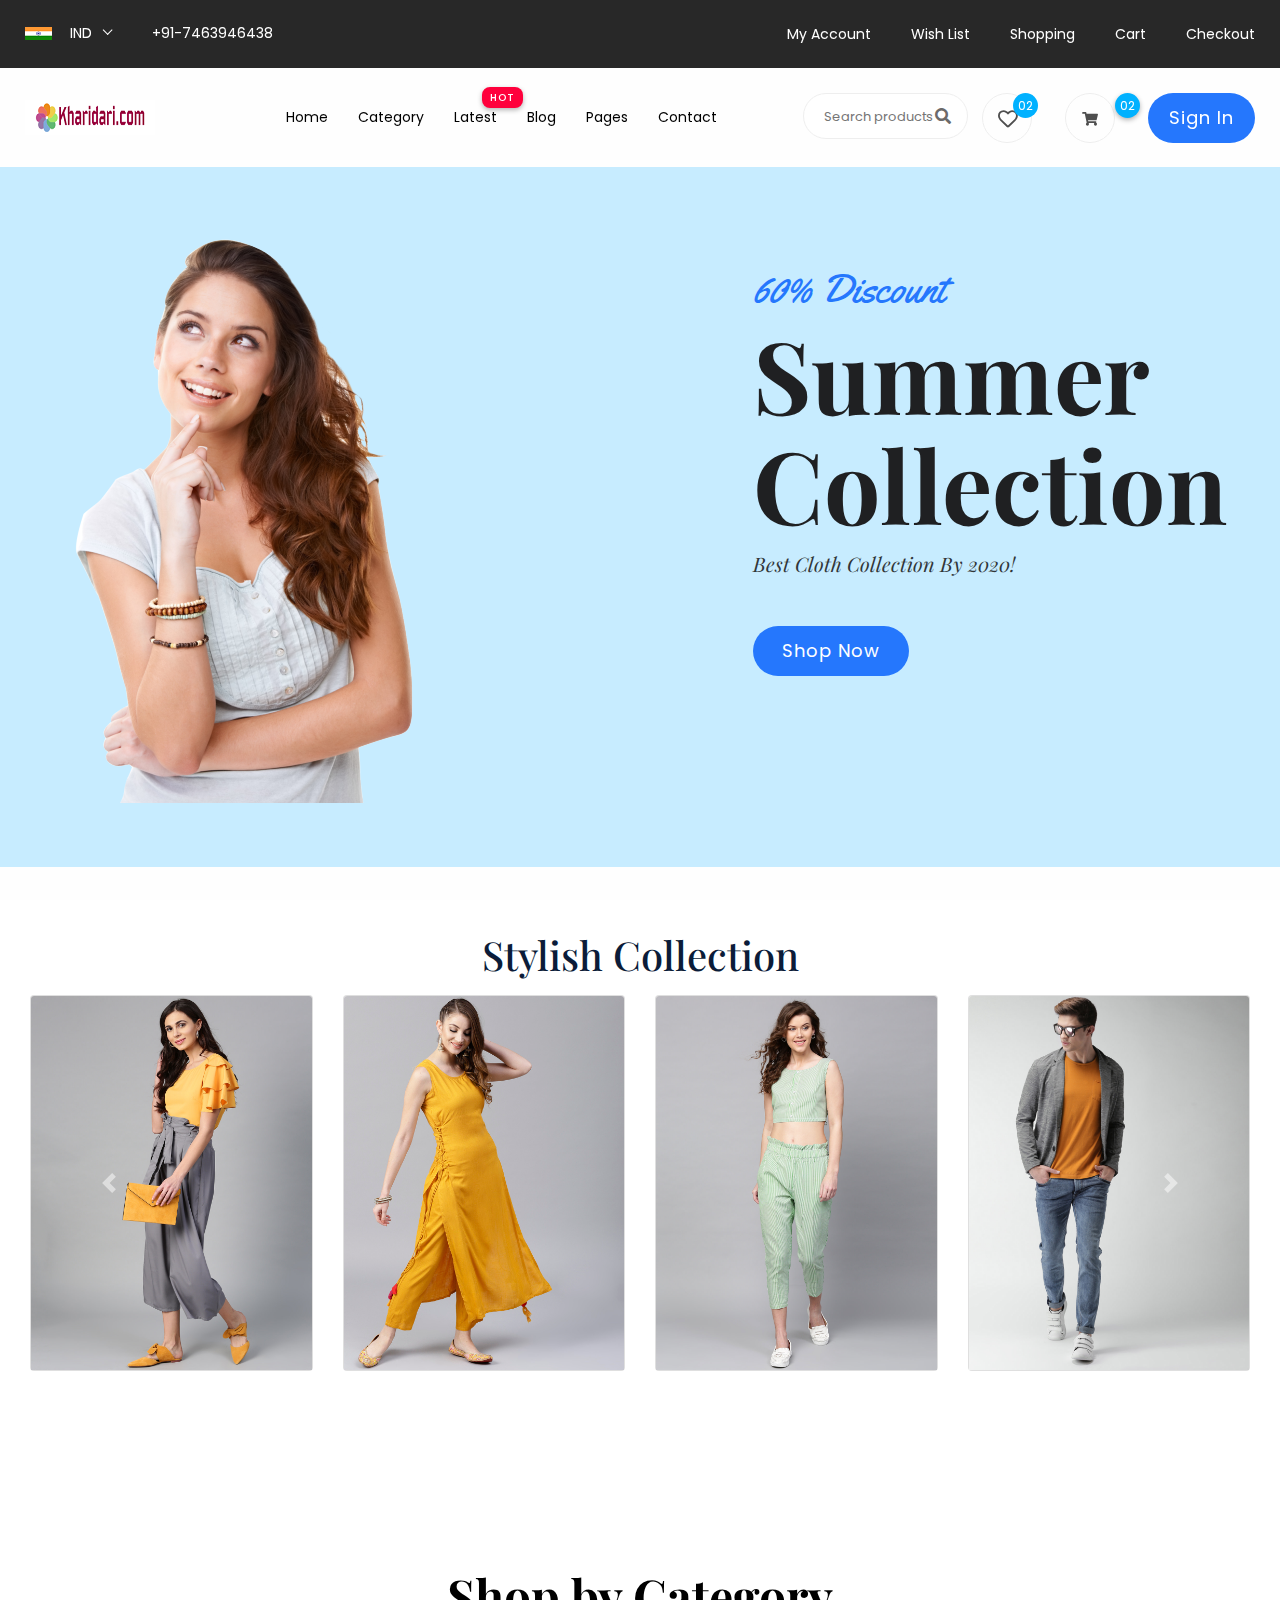
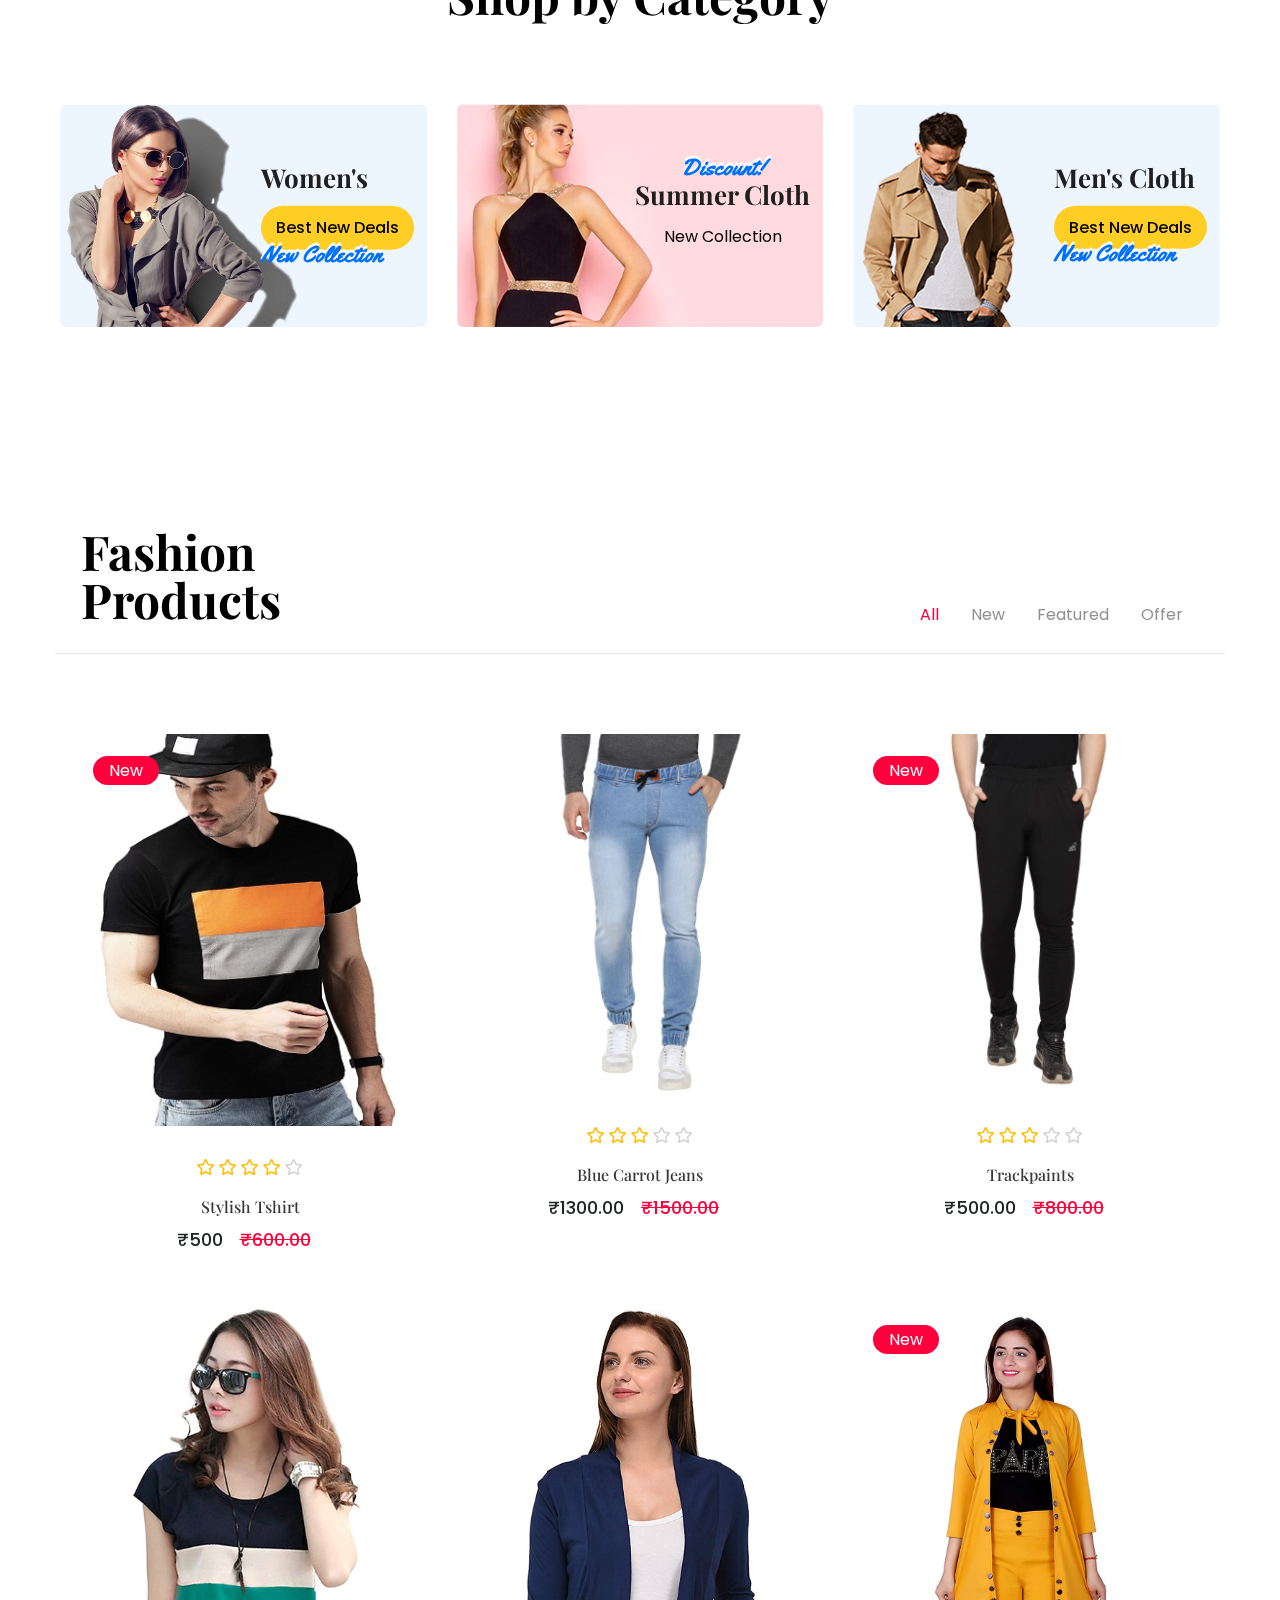
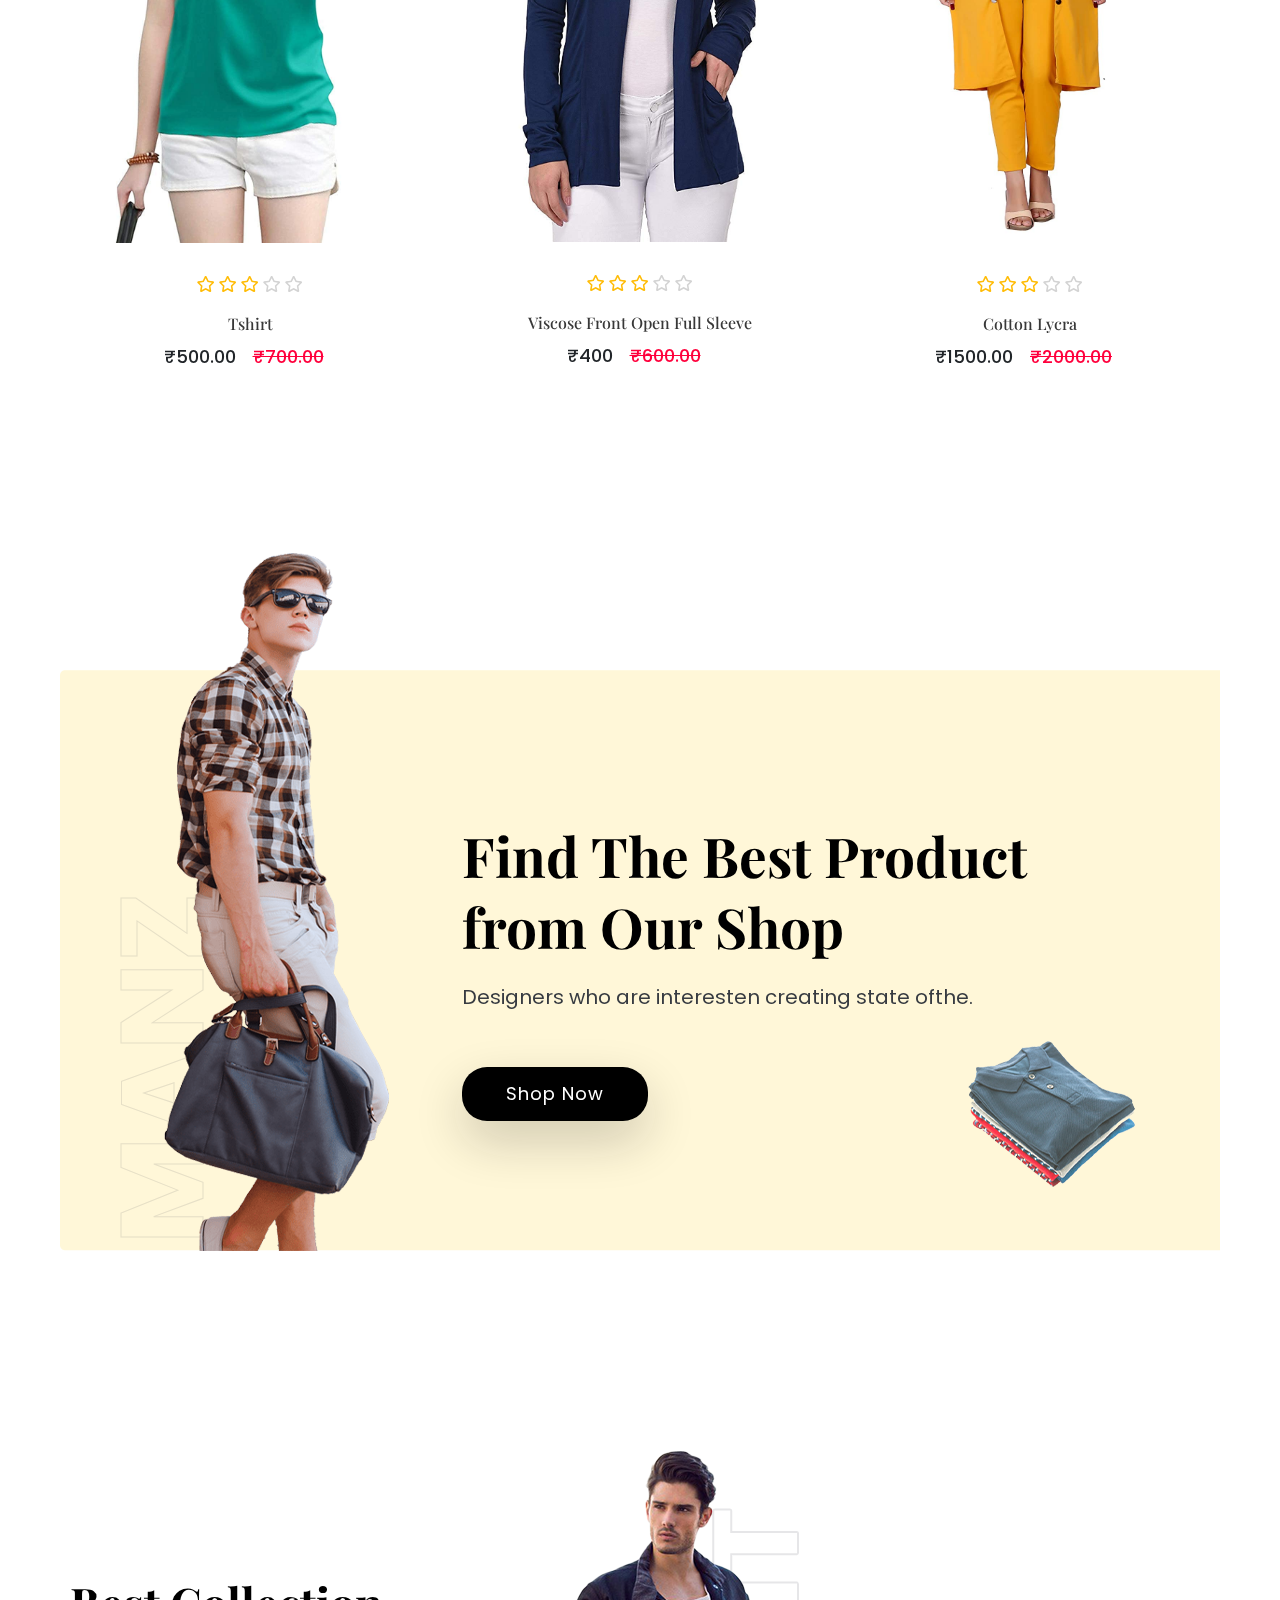
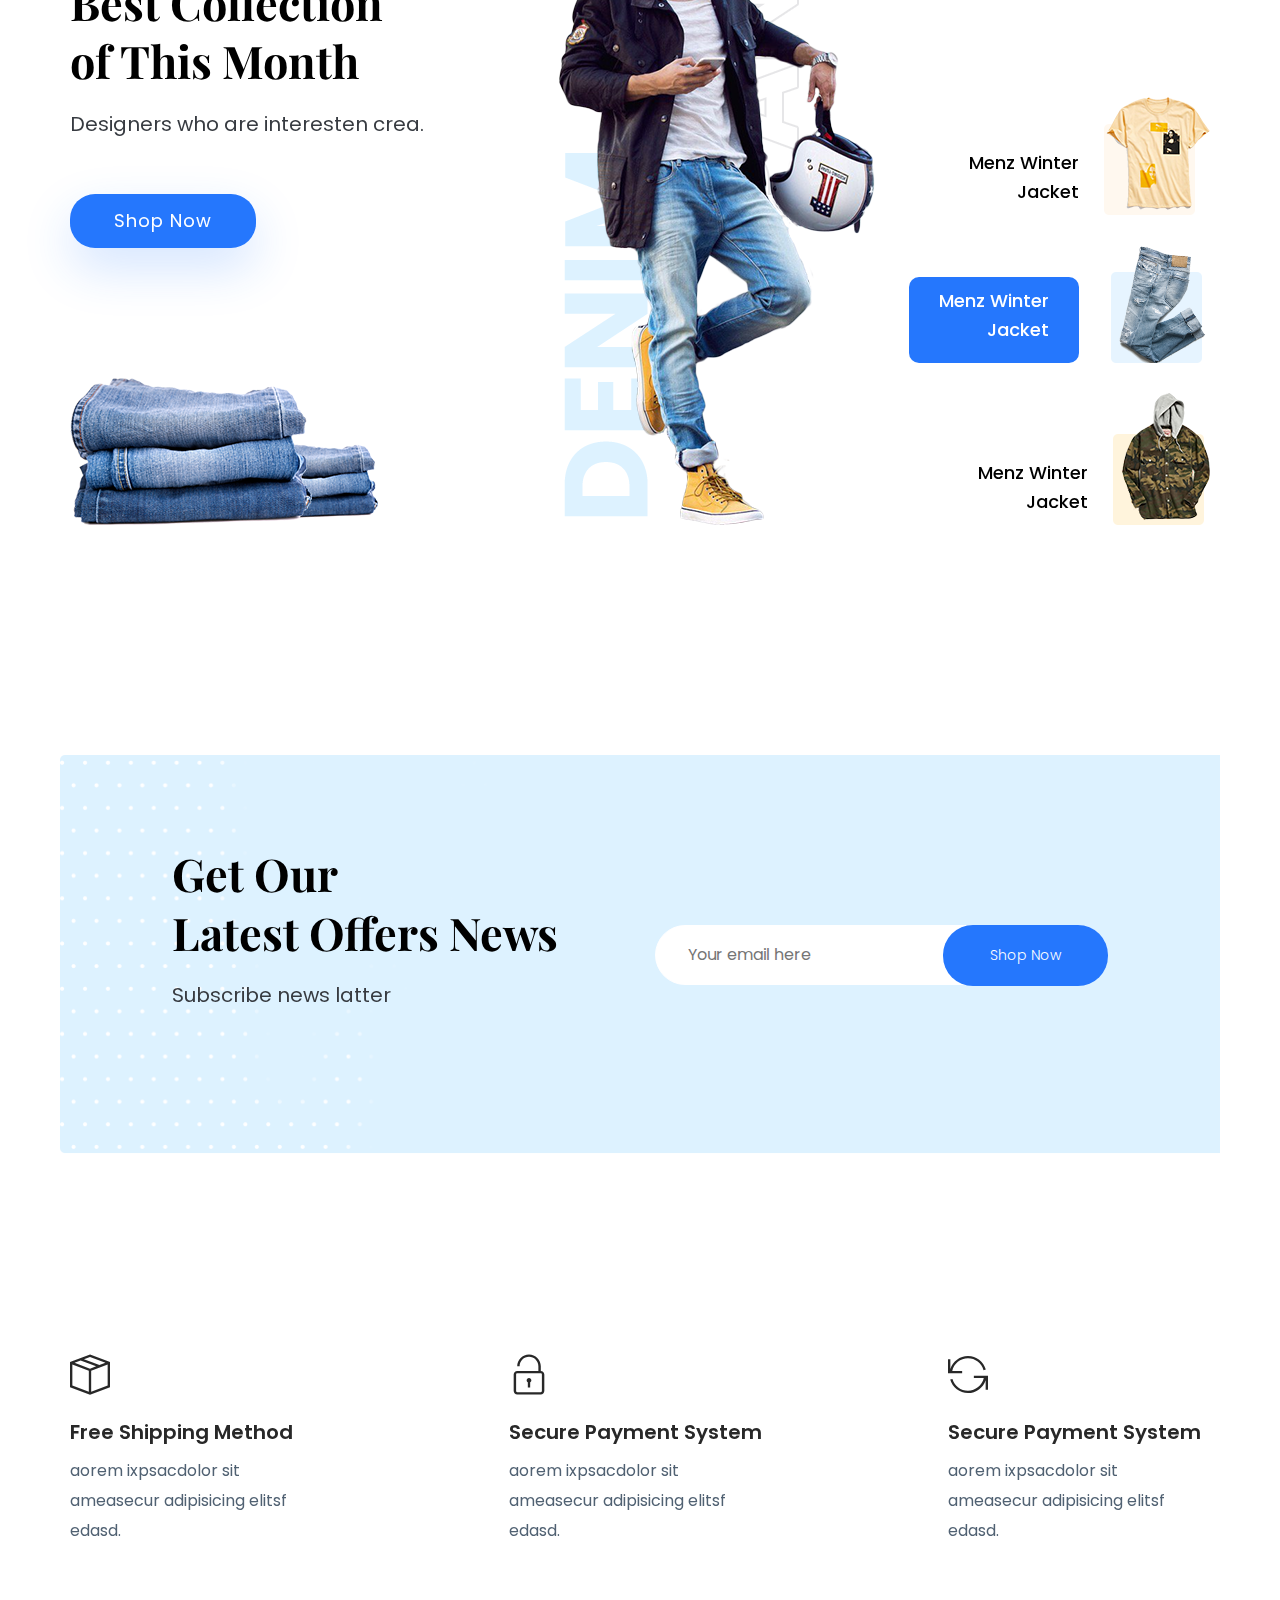
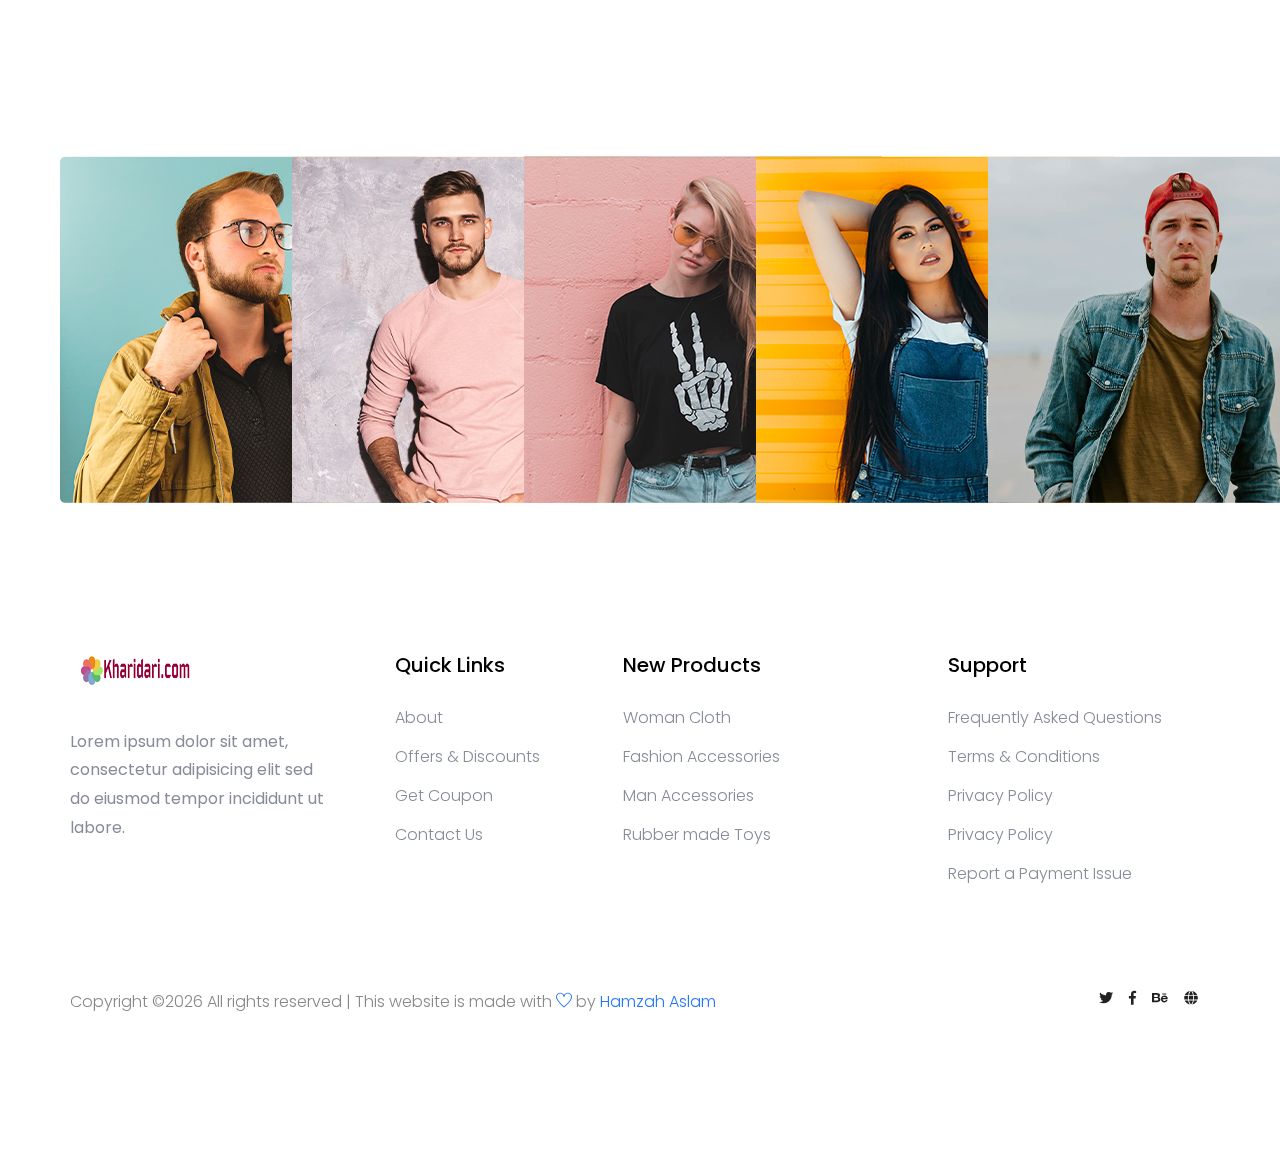
<file: index.html>
<!doctype html>
<html class="no-js" lang="zxx">
    <head>
        <meta charset="utf-8">
        <meta http-equiv="x-ua-compatible" content="ie=edge">
        <title>kharidari.com </title>
        <meta name="description" content="">
        <meta name="viewport" content="width=device-width, initial-scale=1">
        <link rel="manifest" href="site.webmanifest">
		<link rel="shortcut icon" type="image/x-icon" href="assets/img/favicon.ico">

		<!-- CSS here -->
            <link rel="stylesheet" href="assets/css/bootstrap.min.css">
            <link rel="stylesheet" href="assets/css/owl.carousel.min.css">
            <link rel="stylesheet" href="assets/css/flaticon.css">
            <link rel="stylesheet" href="assets/css/slicknav.css">
            <link rel="stylesheet" href="assets/css/animate.min.css">
            <link rel="stylesheet" href="assets/css/magnific-popup.css">
            <link rel="stylesheet" href="assets/css/fontawesome-all.min.css">
            <link rel="stylesheet" href="assets/css/themify-icons.css">
            <link rel="stylesheet" href="assets/css/slick.css">
            <link rel="stylesheet" href="assets/css/nice-select.css">
            <link rel="stylesheet" href="assets/css/style.css">
   </head>

   <body>
       
    <!-- Preloader Start -->
    <div id="preloader-active">
        <div class="preloader d-flex align-items-center justify-content-center">
            <div class="preloader-inner position-relative">
                <div class="preloader-circle"></div>
                <div class="preloader-img pere-text">
                    <img src="assets/img/logo/logo.png"   alt="">
                </div>
            </div>
        </div>
    </div>
    
    <!-- Preloader Start -->
    <header>
        <!-- Header Start -->
       <div class="header-area">
            <div class="main-header ">
                <div class="header-top top-bg d-none d-lg-block">
                   <div class="container-fluid">
                       <div class="col-xl-12">
                            <div class="row d-flex justify-content-between align-items-center">
                                <div class="header-info-left d-flex">
                                    <div class="flag">
                                        <img src="assets/img/icon/header_icon.png"  alt="">
                                    </div>
                                    <div class="select-this">
                                        <form action="#">
                                            <div class="select-itms">
                                                <select name="select" id="select1">
                                                    <option  value="">IND</option>

                                                    <option value="">USA</option>
                                                    <option value="">SPN</option>
                                                    <option value="">USD</option>
                                                </select>
                                            </div>
                                        </form>
                                    </div>
                                    <ul class="contact-now">     
                                        <li>+91-7463946438</li>
                                    </ul>
                                </div>
                                <div class="header-info-right">
                                   <ul>                                          
                                       <li><a href="login.html">My Account </a></li>
                                       <li><a href="product_list.html">Wish List  </a></li>
                                       <li><a href="cart.html">Shopping</a></li>
                                       <li><a href="cart.html">Cart</a></li>
                                       <li><a href="checkout.html">Checkout</a></li>
                                   </ul>
                                </div>
                            </div>
                       </div>
                   </div>
                </div>
               <div class="header-bottom  header-sticky">
                    <div class="container-fluid">
                        <div class="row align-items-center">
                            <!-- Logo -->
                            <div class="col-xl-1 col-lg-1 col-md-1 col-sm-3">
                                <div class="logo">
                                  <a href="index.html"><img src="assets/img/logo/logo.png" alt=""></a>
                                </div>
                            </div>
                            <div class="col-xl-6 col-lg-8 col-md-7 col-sm-5">
                                <!-- Main-menu -->
                                <div class="main-menu f-right d-none d-lg-block">
                                    <nav>                                                
                                        <ul id="navigation">                                                                                                                                     
                                            <li><a href="index.html">Home</a></li>
                                            <li><a href="Catagori.html">Category</a></li>
                                            <li class="hot"><a href="#">Latest</a>
                                                <ul class="submenu">
                                                    <li><a href="product_list.html"> Product list</a></li>
                                                    <li><a href="single-product.html"> Product Details</a></li>
                                                </ul>
                                            </li>
                                            <li><a href="blog.html">Blog</a>
                                                <ul class="submenu">
                                                    <li><a href="blog.html">Blog</a></li>
                                                    <li><a href="single-blog.html">Blog Details</a></li>
                                                </ul>
                                            </li>
                                            <li><a href="#">Pages</a>
                                                <ul class="submenu">
                                                    <li><a href="login.html">Login</a></li>
                                                    <li><a href="cart.html">Card</a></li>
                                                    <li><a href="elements.html">Element</a></li>
                                                    <li><a href="about.html">About</a></li>
                                                    <li><a href="confirmation.html">Confirmation</a></li>
                                                    <li><a href="cart.html">Shopping Cart</a></li>
                                                    <li><a href="checkout.html">Product Checkout</a></li>
                                                </ul>
                                            </li>
                                            <li><a href="contact.html">Contact</a></li>
                                        </ul>
                                    </nav>
                                </div>
                            </div> 
                            <div class="col-xl-5 col-lg-3 col-md-3 col-sm-3 fix-card">
                                <ul class="header-right f-right d-none d-lg-block d-flex justify-content-between">
                                    <li class="d-none d-xl-block">
                                        <div class="form-box f-right ">
                                            <input type="text" name="Search" placeholder="Search products">
                                            <div class="search-icon">
                                                <i class="fas fa-search special-tag"></i>
                                            </div>
                                        </div>
                                     </li>
                                    <li class=" d-none d-xl-block">
                                        <div class="favorit-items">
                                            <i class="far fa-heart"></i>
                                        </div>
                                    </li>
                                    <li>
                                        <div class="shopping-card">
                                            <a href="cart.html"><i class="fas fa-shopping-cart"></i></a>
                                        </div>
                                    </li>
                                   <li class="d-none d-lg-block"> <a href="#" class="btn header-btn">Sign in</a></li>
                                </ul>
                            </div>
                            <!-- Mobile Menu -->
                            <div class="col-12">
                                <div class="mobile_menu d-block d-lg-none"></div>
                            </div>
                        </div>
                    </div>
               </div>
            </div>
       </div>
        <!-- Header End -->
    </header>

    <main>

        <!-- slider Area Start -->
        <div class="slider-area ">
            <!-- Mobile Menu -->
            <div class="slider-active">
                <div class="single-slider slider-height" data-background="assets/img/hero/h1_hero.jpg">
                    <div class="container">
                        <div class="row d-flex align-items-center justify-content-between">
                            <div class="col-xl-6 col-lg-6 col-md-6 col-sm-6 d-none d-md-block">
                                <div class="hero__img" data-animation="bounceIn" data-delay=".4s">
                                    <img src="assets/img/hero/pic2.png" alt="">
                                </div>
                            </div>
                            <div class="col-xl-5 col-lg-5 col-md-5 col-sm-8">
                                <div class="hero__caption">
                                    <span data-animation="fadeInRight" data-delay=".4s">60% Discount</span>
                                    <h1 data-animation="fadeInRight" data-delay=".6s">Summer <br> Collection</h1>
                                    <p data-animation="fadeInRight" data-delay=".8s">Best Cloth Collection By 2020!</p>
                                    <!-- Hero-btn -->
                                    <div class="hero__btn" data-animation="fadeInRight" data-delay="1s">
                                        <a href="industries.html" class="btn hero-btn">Shop Now</a>
                                    </div>
                                </div>
                            </div>
                        </div>
                    </div>
                </div>
                <div class="single-slider slider-height" data-background="assets/img/hero/h1_hero.jpg">
                    <div class="container">
                        <div class="row d-flex align-items-center justify-content-between">
                            <div class="col-xl-6 col-lg-6 col-md-6 col-sm-6 d-none d-md-block">
                                <div class="hero__img" data-animation="bounceIn" data-delay=".4s">
                                    <img src="assets/img/hero/hero_man.png" alt="">
                                </div>
                            </div>
                            <div class="col-xl-5 col-lg-5 col-md-5 col-sm-8">
                                <div class="hero__caption">
                                    <span data-animation="fadeInRight" data-delay=".4s">60% Discount</span>
                                    <h1 data-animation="fadeInRight" data-delay=".6s">Summer <br> Collection</h1>
                                    <p data-animation="fadeInRight" data-delay=".8s">Best Cloth Collection By 2020!</p>
                                    <!-- Hero-btn -->
                                    <div class="hero__btn" data-animation="fadeInRight" data-delay="1s">
                                        <a href="industries.html" class="btn hero-btn">Shop Now</a>
                                    </div>
                                </div>
                            </div>
                        </div>
                    </div>
                </div>
            </div>
        </div>
        <!-- slider Area End-->
        <!-- Category Area Start-->
        <section>
            <div class="container-fluid">
  <h1 class="text-center mb-3">Stylish Collection</h1>
  <div id="myCarousel" class="carousel slide" data-ride="carousel">
    <div class="carousel-inner row w-100 mx-auto">
      <div class="carousel-item col-md-3 active">
        <div class="card">
          <img class="card-img-top img-fluid" src="assets/img/modelling/gigi.jpg" alt="Card image cap">
          
        </div>
      </div>
      <div class="carousel-item col-md-3">
        <div class="card">
          <img class="card-img-top img-fluid" src="assets/img/modelling/mod2.jpg" alt="Card image cap">
          
        </div>
      </div>
      <div class="carousel-item col-md-3">
        <div class="card">
          <img class="card-img-top img-fluid" src="assets/img/modelling/kendal.jpg "alt="Card image cap">
       
        </div>
      </div>
      <div class="carousel-item col-md-3">
        <div class="card">
          <img class="card-img-top img-fluid" src="assets/img/modelling/mod3.jpg" alt="Card image cap">
      
        </div>
      </div>
      <div class="carousel-item col-md-3">
        <div class="card">
          <img class="card-img-top img-fluid" src="assets/img/modelling/mod4.jpg" alt="Card image cap">
     
        </div>
      </div>
      <div class="carousel-item col-md-3">
        <div class="card">
          <img class="card-img-top img-fluid" src="assets/img/modelling/mod5.jpg" alt="Card image cap">
        
        </div>
      </div>
      <div class="carousel-item col-md-3">
        <div class="card">
          <img class="card-img-top img-fluid" src="assets/img/modelling/mod6.jpg" alt="Card image cap">
         
        </div>
      </div>
        <div class="carousel-item col-md-3">
        <div class="card">
          <img class="card-img-top img-fluid" src="assets/img/modelling/mod7.jpg" alt="Card image cap">
         
        </div>
             </div>
              <div class="carousel-item col-md-3">
        <div class="card">
          <img class="card-img-top img-fluid" src="assets/img/modelling/mod8.jpg" alt="Card image cap">
         
        </div> 


      </div>
       <div class="carousel-item col-md-3">
        <div class="card">
          <img class="card-img-top img-fluid" src="assets/img/modelling/mod9.jpg" alt="Card image cap">
         
        </div> 
       <div class="carousel-item col-md-3">
        <div class="card">
          <img class="card-img-top img-fluid" src="assets/img/modelling/mod10.jpg" alt="Card image cap">
         
        </div> 
    </div>
            <div class="carousel-item col-md-3">
        <div class="card">
          <img class="card-img-top img-fluid" src="assets/img/modelling/mod11.jpg" alt="Card image cap">
         
        
    </div>


    </div>
</div>
    <a class="carousel-control-prev" href="#myCarousel" role="button" data-slide="prev">
      <span class="carousel-control-prev-icon" aria-hidden="true"></span>
      <span class="sr-only">Previous</span>
    </a>
    <a class="carousel-control-next" href="#myCarousel" role="button" data-slide="next">
      <span class="carousel-control-next-icon" aria-hidden="true"></span>
      <span class="sr-only">Next</span>
    </a>
  </div>
</div>
        </section>

        <section class="category-area section-padding30">
            <div class="container-fluid">
                <!-- Section Tittle -->
                <div class="row">
                    <div class="col-lg-12">
                        <div class="section-tittle text-center mb-85">
                            <h2>Shop by Category</h2>
                        </div>
                    </div>
                </div>
                <div class="row">
                    <div class="col-xl-4 col-lg-6">
                        <div class="single-category mb-30">
                            <div class="category-img">
                                <img src="assets/img/categori/cat1.jpg" alt="">
                                <div class="category-caption">
                                    <h2>Women's</h2>
                                    <span class="best"><a href="#">Best New Deals</a></span>
                                    <span class="collection">New Collection</span>
                                </div>
                            </div>
                        </div>
                    </div>
                     <div class="col-xl-4 col-lg-6">
                        <div class="single-category mb-30">
                            <div class="category-img text-center">
                                <img src="assets/img/categori/cat2.jpg" alt="">
                                <div class="category-caption">
                                    <span class="collection">Discount!</span>
                                    <h2>Summer Cloth</h2>
                                   <p>New Collection</p>
                                </div>
                            </div>
                        </div>
                    </div>
                    <div class="col-xl-4 col-lg-6">
                        <div class="single-category mb-30">
                            <div class="category-img">
                                <img src="assets/img/categori/cat3.jpg" alt="">
                                <div class="category-caption">
                                    <h2>Men's Cloth</h2>
                                    <span class="best"><a href="#">Best New Deals</a></span>
                                    <span class="collection">New Collection</span>
                                </div>
                            </div>
                        </div>
                    </div>
                </div>
            </div>
        </section>
        <!-- Category Area End-->
       
        <section class="latest-product-area padding-bottom">
            <div class="container">
                <div class="row product-btn d-flex justify-content-end align-items-end">
                    <!-- Section Tittle -->
                    <div class="col-xl-4 col-lg-5 col-md-5">
                        <div class="section-tittle mb-30">
                            <h2>Fashion Products</h2>
                        </div>
                    </div>
                    <div class="col-xl-8 col-lg-7 col-md-7">
                        <div class="properties__button f-right">
                            <!--Nav Button  -->
                            <nav>                                                                                                
                                <div class="nav nav-tabs" id="nav-tab" role="tablist">
                                    <a class="nav-item nav-link active" id="nav-home-tab" data-toggle="tab" href="#nav-home" role="tab" aria-controls="nav-home" aria-selected="true">All</a>
                                    <a class="nav-item nav-link" id="nav-profile-tab" data-toggle="tab" href="#nav-profile" role="tab" aria-controls="nav-profile" aria-selected="false">New</a>
                                    <a class="nav-item nav-link" id="nav-contact-tab" data-toggle="tab" href="#nav-contact" role="tab" aria-controls="nav-contact" aria-selected="false">Featured</a>
                                    <a class="nav-item nav-link" id="nav-last-tab" data-toggle="tab" href="#nav-last" role="tab" aria-controls="nav-contact" aria-selected="false">Offer</a>
                                </div>
                            </nav>
                            <!--End Nav Button  -->
                        </div>
                    </div>
                </div>
                <!-- Nav Card -->
                <div class="tab-content" id="nav-tabContent">
                    <!-- card one -->
                    <div class="tab-pane fade show active" id="nav-home" role="tabpanel" aria-labelledby="nav-home-tab">
                        <div class="row">
                            <div class="col-xl-4 col-lg-4 col-md-6">
                                <div class="single-product mb-60">
                                    <div class="product-img">
                                        <img src="assets/img/categori/product1.jpg" alt="">
                                        <div class="new-product">
                                            <span>New</span>
                                        </div>
                                    </div>
                                    <div class="product-caption">
                                        <div class="product-ratting">
                                            <i class="far fa-star"></i>
                                            <i class="far fa-star"></i>
                                            <i class="far fa-star"></i>
                                            <i class="far fa-star "></i>
                                            <i class="far fa-star low-star"></i>
                                        </div>
                                        <h4><a href="#">Stylish Tshirt</a></h4>
                                        <div class="price">
                                            <ul>
                                                <li>₹500</li>
                                                <li class="discount">₹600.00</li>
                                            </ul>
                                        </div>
                                    </div>
                                </div>
                            </div>
                            <div class="col-xl-4 col-lg-4 col-md-6">
                                <div class="single-product mb-60">
                                    <div class="product-img">
                                        <img src="assets/img/categori/product2.jpg" alt="">
                                    </div>
                                    <div class="product-caption">
                                        <div class="product-ratting">
                                            <i class="far fa-star"></i>
                                            <i class="far fa-star"></i>
                                            <i class="far fa-star"></i>
                                            <i class="far fa-star low-star"></i>
                                            <i class="far fa-star low-star"></i>
                                        </div>
                                        <h4><a href="#">Blue Carrot Jeans</a></h4>
                                        <div class="price">
                                            <ul>
                                                <li>₹1300.00</li>
                                                <li class="discount">₹1500.00</li>
                                            </ul>
                                        </div>
                                    </div>
                                </div>
                            </div> 
                            <div class="col-xl-4 col-lg-4 col-md-6">
                                <div class="single-product mb-60">
                                    <div class="product-img">
                                        <img src="assets/img/categori/product3.jpg" alt="">
                                        <div class="new-product">
                                            <span>New</span>
                                        </div>
                                    </div>
                                    <div class="product-caption">
                                        <div class="product-ratting">
                                            <i class="far fa-star"></i>
                                            <i class="far fa-star"></i>
                                            <i class="far fa-star"></i>
                                            <i class="far fa-star low-star"></i>
                                            <i class="far fa-star low-star"></i>
                                        </div>
                                        <h4><a href="#">Trackpaints</a></h4>
                                        <div class="price">
                                            <ul>
                                                <li>₹500.00</li>
                                                <li class="discount">₹800.00</li>
                                            </ul>
                                        </div>
                                    </div>
                                </div>
                            </div>
                            <div class="col-xl-4 col-lg-4 col-md-6">
                                <div class="single-product mb-60">
                                    <div class="product-img">
                                        <img src="assets/img/categori/product4.jpg" alt="">
                                    </div>
                                    <div class="product-caption">
                                        <div class="product-ratting">
                                            <i class="far fa-star"></i>
                                            <i class="far fa-star"></i>
                                            <i class="far fa-star"></i>
                                            <i class="far fa-star low-star"></i>
                                            <i class="far fa-star low-star"></i>
                                        </div>
                                        <h4><a href="#">Tshirt</a></h4>
                                        <div class="price">
                                            <ul>
                                                <li>₹500.00</li>
                                                <li class="discount">₹700.00</li>
                                            </ul>
                                        </div>
                                    </div>
                                </div>
                            </div>
                            <div class="col-xl-4 col-lg-4 col-md-6">
                                <div class="single-product mb-60">
                                    <div class="product-img">
                                        <img src="assets/img/categori/product5.jpg" alt="">
                                    </div>
                                    <div class="product-caption">
                                        <div class="product-ratting">
                                            <i class="far fa-star"></i>
                                            <i class="far fa-star"></i>
                                            <i class="far fa-star"></i>
                                            <i class="far fa-star low-star"></i>
                                            <i class="far fa-star low-star"></i>
                                        </div>
                                        <h4><a href="#">Viscose Front Open Full Sleeve</a></h4>
                                        <div class="price">
                                            <ul>
                                                <li>₹400</li>
                                                <li class="discount">₹600.00</li>
                                            </ul>
                                        </div>
                                    </div>
                                </div>
                            </div>
                            <div class="col-xl-4 col-lg-4 col-md-6">
                                <div class="single-product mb-60">
                                    <div class="product-img">
                                        <img src="assets/img/categori/product6.jpg" alt="">
                                        <div class="new-product">
                                            <span>New</span>
                                        </div>
                                    </div>
                                    <div class="product-caption">
                                        <div class="product-ratting">
                                            <i class="far fa-star"></i>
                                            <i class="far fa-star"></i>
                                            <i class="far fa-star"></i>
                                            <i class="far fa-star low-star"></i>
                                            <i class="far fa-star low-star"></i>
                                        </div>
                                        <h4><a href="#">Cotton Lycra</a></h4>
                                        <div class="price">
                                            <ul>
                                                <li>₹1500.00</li>
                                                <li class="discount">₹2000.00</li>
                                            </ul>
                                        </div>
                                    </div>
                                </div>
                            </div>
                        </div>
                    </div>
                    <!-- Card two -->
                    <div class="tab-pane fade" id="nav-profile" role="tabpanel" aria-labelledby="nav-profile-tab">
                        <div class="row">
                            <div class="col-xl-4 col-lg-4 col-md-6">
                                <div class="single-product mb-60">
                                    <div class="product-img">
                                        <img src="assets/img/categori/product7.jpg" alt="">
                                    </div>
                                    <div class="product-caption">
                                        <div class="product-ratting">
                                            <i class="far fa-star"></i>
                                            <i class="far fa-star"></i>
                                            <i class="far fa-star"></i>
                                            <i class="far fa-star low-star"></i>
                                            <i class="far fa-star low-star"></i>
                                        </div>
                                        <h4><a href="#">Denim Blue</a></h4>
                                        <div class="price">
                                            <ul>
                                                <li>₹700.00</li>
                                                <li class="discount">₹1000.00</li>
                                            </ul>
                                        </div>
                                    </div>
                                </div>
                            </div>
                            <div class="col-xl-4 col-lg-4 col-md-6">
                                <div class="single-product mb-60">
                                    <div class="product-img">
                                        <img src="assets/img/categori/product8.jpg" alt="">
                                    </div>
                                    <div class="product-caption">
                                        <div class="product-ratting">
                                            <i class="far fa-star"></i>
                                            <i class="far fa-star"></i>
                                            <i class="far fa-star"></i>
                                            <i class="far fa-star low-star"></i>
                                            <i class="far fa-star low-star"></i>
                                        </div>
                                        <h4><a href="#">Shirt</a></h4>
                                        <div class="price">
                                            <ul>
                                                <li>₹400.00</li>
                                                <li class="discount">₹600.00</li>
                                            </ul>
                                        </div>
                                    </div>
                                </div>
                            </div>
                            <div class="col-xl-4 col-lg-4 col-md-6">
                                <div class="single-product mb-60">
                                    <div class="product-img">
                                        <img src="assets/img/categori/product9.jpg" alt="">
                                        <div class="new-product">
                                            <span>New</span>
                                        </div>
                                    </div>
                                    <div class="product-caption">
                                        <div class="product-ratting">
                                            <i class="far fa-star"></i>
                                            <i class="far fa-star"></i>
                                            <i class="far fa-star"></i>
                                            <i class="far fa-star low-star"></i>
                                            <i class="far fa-star low-star"></i>
                                        </div>
                                        <h4><a href="#">Cotton Kurta (GREEN)</a></h4>
                                        <div class="price">
                                            <ul>
                                                <li>₹400.00</li>
                                                <li class="discount">₹600.00</li>
                                            </ul>
                                        </div>
                                    </div>
                                </div>
                            </div>
                            <div class="col-xl-4 col-lg-4 col-md-6">
                                <div class="single-product mb-60">
                                    <div class="product-img">
                                        <img src="assets/img/categori/product10.jpg" alt="">
                                    </div>
                                    <div class="product-caption">
                                        <div class="product-ratting">
                                            <i class="far fa-star"></i>
                                            <i class="far fa-star"></i>
                                            <i class="far fa-star"></i>
                                            <i class="far fa-star low-star"></i>
                                            <i class="far fa-star low-star"></i>
                                        </div>
                                        <h4><a href="#">Men Kurta</a></h4>
                                        <div class="price">
                                            <ul>
                                                <li>₹400.00</li>
                                                <li class="discount">₹600.00</li>
                                            </ul>
                                        </div>
                                    </div>
                                </div>
                            </div> 
                            <div class="col-xl-4 col-lg-4 col-md-6">
                                <div class="single-product mb-60">
                                    <div class="product-img">
                                        <img src="assets/img/categori/product3.jpg" alt="">
                                        <div class="new-product">
                                            <span>New</span>
                                        </div>
                                    </div>
                                    <div class="product-caption">
                                        <div class="product-ratting">
                                            <i class="far fa-star"></i>
                                            <i class="far fa-star"></i>
                                            <i class="far fa-star"></i>
                                            <i class="far fa-star low-star"></i>
                                            <i class="far fa-star low-star"></i>
                                        </div>
                                        <h4><a href="#">trackpaints</a></h4>
                                        <div class="price">
                                            <ul>
                                                <li>₹500.00</li>
                                                <li class="discount">₹800.00</li>
                                            </ul>
                                        </div>
                                    </div>
                                </div>
                            </div>
                            <div class="col-xl-4 col-lg-4 col-md-6">
                                <div class="single-product mb-60">
                                    <div class="product-img">
                                        <img src="assets/img/categori/product12.jpg" alt="">
                                        <div class="new-product">
                                            <span>New</span>
                                        </div>
                                    </div>
                                    <div class="product-caption">
                                        <div class="product-ratting">
                                            <i class="far fa-star"></i>
                                                      <i class="far fa-star"></i>
                                            <i class="far fa-star low-star"></i>
                                            <i class="far fa-star low-star"></i>
                                        </div>
                                        <h4><a href="#">Beautiful Salwar</a></h4>
                                        <div class="price">
                                            <ul>
                                                <li>₹400.00</li>
                                                <li class="discount">₹600.00</li>
                                            </ul>
                                        </div>
                                    </div>
                                </div>
                            </div>
                        </div>
                    </div>
                    <!-- Card three -->
                    <div class="tab-pane fade" id="nav-contact" role="tabpanel" aria-labelledby="nav-contact-tab">
                        <div class="row">
                            <div class="col-xl-4 col-lg-4 col-md-6">
                                <div class="single-product mb-60">
                                    <div class="product-img">
                                        <img src="assets/img/categori/product1.png" alt="">
                                    </div>
                                    <div class="product-caption">
                                        <div class="product-ratting">
                                            <i class="far fa-star"></i>
                                            <i class="far fa-star"></i>
                                            <i class="far fa-star"></i>
                                            <i class="far fa-star low-star"></i>
                                            <i class="far fa-star low-star"></i>
                                        </div>
                                        <h4><a href="#">Shorts</a></h4>
                                        <div class="price">
                                            <ul>
                                                <li>$40.00</li>
                                                <li class="discount">$60.00</li>
                                            </ul>
                                        </div>
                                    </div>
                                </div>
                            </div> 
                            <div class="col-xl-4 col-lg-4 col-md-6">
                                <div class="single-product mb-60">
                                    <div class="product-img">
                                        <img src="assets/img/categori/product3.png" alt="">
                                        <div class="new-product">
                                            <span>New</span>
                                        </div>
                                    </div>
                                    <div class="product-caption">
                                        <div class="product-ratting">
                                            <i class="far fa-star"></i>
                                            <i class="far fa-star"></i>
                                            <i class="far fa-star"></i>
                                            <i class="far fa-star low-star"></i>
                                            <i class="far fa-star low-star"></i>
                                        </div>
                                        <h4><a href="#">Sweater</a></h4>
                                        <div class="price">
                                            <ul>
                                                <li>$40.00</li>
                                                <li class="discount">$60.00</li>
                                            </ul>
                                        </div>
                                    </div>
                                </div>
                            </div>
                            <div class="col-xl-4 col-lg-4 col-md-6">
                                <div class="single-product mb-60">
                                    <div class="product-img">
                                        <img src="assets/img/categori/product1.png" alt="">
                                        <div class="new-product">
                                            <span>New</span>
                                        </div>
                                    </div>
                                    <div class="product-caption">
                                        <div class="product-ratting">
                                            <i class="far fa-star"></i>
                                            <i class="far fa-star"></i>
                                            <i class="far fa-star"></i>
                                            <i class="far fa-star low-star"></i>
                                            <i class="far fa-star low-star"></i>
                                        </div>
                                        <h4><a href="#">Shorts</a></h4>
                                        <div class="price">
                                            <ul>
                                                <li>$40.00</li>
                                                <li class="discount">$60.00</li>
                                            </ul>
                                        </div>
                                    </div>
                                </div>
                            </div>
                            <div class="col-xl-4 col-lg-4 col-md-6">
                                <div class="single-product mb-60">
                                    <div class="product-img">
                                        <img src="assets/img/categori/product4.png" alt="">
                                    </div>
                                    <div class="product-caption">
                                        <div class="product-ratting">
                                            <i class="far fa-star"></i>
                                            <i class="far fa-star"></i>
                                            <i class="far fa-star"></i>
                                            <i class="far fa-star low-star"></i>
                                            <i class="far fa-star low-star"></i>
                                        </div>
                                        <h4><a href="#">Baggy</a></h4>
                                        <div class="price">
                                            <ul>
                                                <li>$40.00</li>
                                                <li class="discount">$60.00</li>
                                            </ul>
                                        </div>
                                    </div>
                                </div>
                            </div>
                            <div class="col-xl-4 col-lg-4 col-md-6">
                                <div class="single-product mb-60">
                                    <div class="product-img">
                                        <img src="assets/img/categori/product6.png" alt="">
                                        <div class="new-product">
                                            <span>New</span>
                                        </div>
                                    </div>
                                    <div class="product-caption">
                                        <div class="product-ratting">
                                            <i class="far fa-star"></i>
                                            <i class="far fa-star"></i>
                                            <i class="far fa-star"></i>
                                            <i class="far fa-star low-star"></i>
                                            <i class="far fa-star low-star"></i>
                                        </div>
                                        <h4><a href="#">Denim Jacket</a></h4>
                                        <div class="price">
                                            <ul>
                                                <li>$40.00</li>
                                                <li class="discount">$60.00</li>
                                            </ul>
                                        </div>
                                    </div>
                                </div>
                            </div>
                            <div class="col-xl-4 col-lg-4 col-md-6">
                                <div class="single-product mb-60">
                                    <div class="product-img">
                                        <img src="assets/img/categori/product5.png" alt="">
                                    </div>
                                    <div class="product-caption">
                                        <div class="product-ratting">
                                            <i class="far fa-star"></i>
                                            <i class="far fa-star"></i>
                                            <i class="far fa-star"></i>
                                            <i class="far fa-star low-star"></i>
                                            <i class="far fa-star low-star"></i>
                                        </div>
                                        <h4><a href="#">Trousers</a></h4>
                                        <div class="price">
                                            <ul>
                                                <li>$40.00</li>
                                                <li class="discount">$60.00</li>
                                            </ul>
                                        </div>
                                    </div>
                                </div>
                            </div>
                        </div>
                    </div>
                    <!-- card foure -->
                    <div class="tab-pane fade" id="nav-last" role="tabpanel" aria-labelledby="nav-last-tab">
                        <div class="row">
                            <div class="col-xl-4 col-lg-4 col-md-6">
                                <div class="single-product mb-60">
                                    <div class="product-img">
                                        <img src="assets/img/categori/product13.jpg" alt="">
                                        <div class="new-product">
                                            <span>New</span>
                                        </div>
                                    </div>
                                    <div class="product-caption">
                                        <div class="product-ratting">
                                            <i class="far fa-star"></i>
                                            <i class="far fa-star"></i>
                                            <i class="far fa-star"></i>
                                            <i class="far fa-star low-star"></i>
                                            <i class="far fa-star low-star"></i>
                                        </div>
                                        <h4><a href="#">Green Dress with details</a></h4>
                                        <div class="price">
                                            <ul>
                                                <li>$40.00</li>
                                                <li class="discount">$60.00</li>
                                            </ul>
                                        </div>
                                    </div>
                                </div>
                            </div>
                            <div class="col-xl-4 col-lg-4 col-md-6">
                                <div class="single-product mb-60">
                                    <div class="product-img">
                                        <img src="assets/img/categori/product14.jpg" alt="">
                                    </div>
                                    <div class="product-caption">
                                        <div class="product-ratting">
                                            <i class="far fa-star"></i>
                                            <i class="far fa-star"></i>
                                            <i class="far fa-star"></i>
                                            <i class="far fa-star low-star"></i>
                                            <i class="far fa-star low-star"></i>
                                        </div>
                                        <h4><a href="#">Lady Kurta</a></h4>
                                        <div class="price">
                                            <ul>
                                                <li>$40.00</li>
                                                <li class="discount">$60.00</li>
                                            </ul>
                                        </div>
                                    </div>
                                </div>
                            </div> 
                            <div class="col-xl-4 col-lg-4 col-md-6">
                                <div class="single-product mb-60">
                                    <div class="product-img">
                                        <img src="assets/img/categori/product15.jpg" alt="">
                                        <div class="new-product">
                                            <span>New</span>
                                        </div>
                                    </div>
                                    <div class="product-caption">
                                        <div class="product-ratting">
                                            <i class="far fa-star"></i>
                                            <i class="far fa-star"></i>
                                            <i class="far fa-star"></i>
                                            <i class="far fa-star low-star"></i>
                                            <i class="far fa-star low-star"></i>
                                        </div>
                                        <h4><a href="#">Men Kurta</a></h4>
                                        <div class="price">
                                            <ul>
                                                <li>$40.00</li>
                                                <li class="discount">$60.00</li>
                                            </ul>
                                        </div>
                                    </div>
                                </div>
                            </div>
                            <div class="col-xl-4 col-lg-4 col-md-6">
                                <div class="single-product mb-60">
                                    <div class="product-img">
                                        <img src="assets/img/categori/product4.png" alt="">
                                    </div>
                                    <div class="product-caption">
                                        <div class="product-ratting">
                                            <i class="far fa-star"></i>
                                            <i class="far fa-star"></i>
                                            <i class="far fa-star"></i>
                                            <i class="far fa-star low-star"></i>
                                            <i class="far fa-star low-star"></i>
                                        </div>
                                        <h4><a href="#">Baggy</a></h4>
                                        <div class="price">
                                            <ul>
                                                <li>$40.00</li>
                                                <li class="discount">$60.00</li>
                                            </ul>
                                        </div>
                                    </div>
                                </div>
                            </div>
                            <div class="col-xl-4 col-lg-4 col-md-6">
                                <div class="single-product mb-60">
                                    <div class="product-img">
                                        <img src="assets/img/categori/product5.png" alt="">
                                    </div>
                                    <div class="product-caption">
                                        <div class="product-ratting">
                                            <i class="far fa-star"></i>
                                            <i class="far fa-star"></i>
                                            <i class="far fa-star"></i>
                                            <i class="far fa-star low-star"></i>
                                            <i class="far fa-star low-star"></i>
                                        </div>
                                        <h4><a href="#">Black Trousers</a></h4>
                                        <div class="price">
                                            <ul>
                                                <li>$40.00</li>
                                                <li class="discount">$60.00</li>
                                            </ul>
                                        </div>
                                    </div>
                                </div>
                            </div>
                            <div class="col-xl-4 col-lg-4 col-md-6">
                                <div class="single-product mb-60">
                                    <div class="product-img">
                                        <img src="assets/img/categori/product6.png" alt="">
                                        <div class="new-product">
                                            <span>New</span>
                                        </div>
                                    </div>
                                    <div class="product-caption">
                                        <div class="product-ratting">
                                            <i class="far fa-star"></i>
                                            <i class="far fa-star"></i>
                                            <i class="far fa-star"></i>
                                            <i class="far fa-star low-star"></i>
                                            <i class="far fa-star low-star"></i>
                                        </div>
                                        <h4><a href="#">Denim Jacket</a></h4>
                                        <div class="price">
                                            <ul>
                                                <li>$40.00</li>
                                                <li class="discount">$60.00</li>
                                            </ul>
                                        </div>
                                    </div>
                                </div>
                            </div>
                        </div>
                    </div>
                </div>
                <!-- End Nav Card -->
            </div>
        </section>                                          
        
        
        <!-- Latest Products End -->
        <!-- Best Product Start -->
        <div class="best-product-area lf-padding" >
           <div class="product-wrapper bg-height" style="background-image: url('assets/img/categori/card.png')">
                <div class="container position-relative">
                    <div class="row justify-content-between align-items-end">
                        <div class="product-man position-absolute  d-none d-lg-block">
                            <img src="assets/img/categori/card-man.png" alt="">
                        </div>
                        <div class="col-xl-2 col-lg-2 col-md-2 d-none d-lg-block">
                            <div class="vertical-text">
                                <span>Manz</span>
                            </div>
                        </div>
                        <div class="col-xl-8 col-lg-8">
                            <div class="best-product-caption">
                                <h2>Find The Best Product<br> from Our Shop</h2>
                                <p>Designers who are interesten creating state ofthe.</p>
                                <a href="#" class="black-btn">Shop Now</a>
                            </div>
                        </div>
                    </div>
                </div>
           </div>
           <!-- Shape -->
           <div class="shape bounce-animate d-none d-md-block">
               <img src="assets/img/categori/card-shape.png" alt="">
           </div>
        </div>
        <!-- Best Product End-->
        <!-- Best Collection Start -->
        <div class="best-collection-area section-padding2">
            <div class="container">
                <div class="row d-flex justify-content-between align-items-end">
                    <!-- Left content -->
                    <div class="col-xl-4 col-lg-4 col-md-6">
                        <div class="best-left-cap">
                            <h2>Best Collection of This Month</h2>
                            <p>Designers who are interesten crea.</p>
                            <a href="#" class="btn shop1-btn">Shop Now</a>
                        </div>
                        <div class="best-left-img mb-30 d-none d-sm-block">
                            <img src="assets/img/collection/collection1.png" alt="">
                        </div>
                    </div>
                    <!-- Mid Img -->
                     <div class="col-xl-2 col-lg-2 d-none d-lg-block">
                        <div class="best-mid-img mb-30 ">
                            <img src="assets/img/collection/collection2.png" alt="">
                        </div>
                    </div>
                    <!-- Riht Caption -->
                    <div class="col-xl-4 col-lg-6 col-md-6">
                        <div class="best-right-cap ">
                           <div class="best-single mb-30">
                               <div class="single-cap">
                                   <h4>Menz Winter<br> Jacket</h4>
                               </div>
                               <div class="single-img">
                                  <img src="assets/img/collection/collection3.png" alt="">
                               </div>
                           </div>
                        </div>
                        <div class="best-right-cap">
                           <div class="best-single mb-30">
                               <div class="single-cap active">
                                   <h4>Menz Winter<br>Jacket</h4>
                               </div>
                               <div class="single-img">
                                  <img src="assets/img/collection/collection4.png" alt="">
                               </div>
                           </div>
                        </div>
                        <div class="best-right-cap">
                           <div class="best-single mb-30">
                               <div class="single-cap">
                                   <h4>Menz Winter<br> Jacket</h4>
                               </div>
                               <div class="single-img">
                                  <img src="assets/img/collection/collection5.png" alt="">
                               </div>
                           </div>
                        </div>
                    </div> 
                </div>
            </div>
        </div>
        <!-- Best Collection End -->
        <!-- Latest Offers Start -->
        <div class="latest-wrapper lf-padding">
            <div class="latest-area latest-height d-flex align-items-center" data-background="assets/img/collection/latest-offer.png">
                <div class="container">
                    <div class="row d-flex align-items-center">
                        <div class="col-xl-5 col-lg-5 col-md-6 offset-xl-1 offset-lg-1">
                            <div class="latest-caption">
                                <h2>Get Our<br>Latest Offers News</h2>
                                <p>Subscribe news latter</p>
                            </div>
                        </div>
                         <div class="col-xl-5 col-lg-5 col-md-6 ">
                            <div class="latest-subscribe">
                                <form action="#">
                                    <input type="email" placeholder="Your email here">
                                    <button>Shop Now</button>
                                </form>
                            </div>
                        </div>
                    </div>
                </div>
                <!-- man Shape -->
                <div class="man-shape">
                    <img src="assets/img/collection/latest-man.png" alt="">
                </div>
            </div>
        </div>
        <!-- Latest Offers End -->
        <!-- Shop Method Start-->
        <div class="shop-method-area section-padding30">
            <div class="container">
                <div class="row d-flex justify-content-between">
                    <div class="col-xl-3 col-lg-3 col-md-6">
                        <div class="single-method mb-40">
                            <i class="ti-package"></i>
                            <h6>Free Shipping Method</h6>
                            <p>aorem ixpsacdolor sit ameasecur adipisicing elitsf edasd.</p>
                        </div>
                    </div>
                    <div class="col-xl-3 col-lg-3 col-md-6">
                        <div class="single-method mb-40">
                            <i class="ti-unlock"></i>
                            <h6>Secure Payment System</h6>
                            <p>aorem ixpsacdolor sit ameasecur adipisicing elitsf edasd.</p>
                        </div>
                    </div> 
                    <div class="col-xl-3 col-lg-3 col-md-6">
                        <div class="single-method mb-40">
                            <i class="ti-reload"></i>
                            <h6>Secure Payment System</h6>
                            <p>aorem ixpsacdolor sit ameasecur adipisicing elitsf edasd.</p>
                        </div>
                    </div>
                </div>
            </div>
        </div>
        <!-- Shop Method End-->
        <!-- Gallery Start-->
        <div class="gallery-wrapper lf-padding">
            <div class="gallery-area">
                <div class="container-fluid">
                    <div class="row">
                        <div class="gallery-items">
                            <img src="assets/img/gallery/gallery1.jpg" alt="">
                        </div> 
                        <div class="gallery-items">
                            <img src="assets/img/gallery/gallery2.jpg" alt="">
                        </div>
                        <div class="gallery-items">
                            <img src="assets/img/gallery/gallery3.jpg" alt="">
                        </div>
                        <div class="gallery-items">
                            <img src="assets/img/gallery/gallery4.jpg" alt="">
                        </div>
                        <div class="gallery-items">
                            <img src="assets/img/gallery/gallery5.jpg" alt="">
                        </div>
                    </div>
                </div>
            </div>
        </div>
        <!-- Gallery End-->

    </main>
   <footer>

       <!-- Footer Start-->
       <div class="footer-area footer-padding">
           <div class="container">
               <div class="row d-flex justify-content-between">
                   <div class="col-xl-3 col-lg-3 col-md-5 col-sm-6">
                      <div class="single-footer-caption mb-50">
                        <div class="single-footer-caption mb-30">
                             <!-- logo -->
                            <div class="footer-logo">
                                <a href="index.html"><img src="assets/img/logo/logo2_footer.png" alt=""></a>
                            </div>
                            <div class="footer-tittle">
                                <div class="footer-pera">
                                    <p>Lorem ipsum dolor sit amet, consectetur adipisicing elit sed do eiusmod tempor incididunt ut labore.</p>
                               </div>
                            </div>
                        </div>
                      </div>
                   </div>
                   <div class="col-xl-2 col-lg-3 col-md-3 col-sm-5">
                       <div class="single-footer-caption mb-50">
                           <div class="footer-tittle">
                               <h4>Quick Links</h4>
                               <ul>
                                   <li><a href="#">About</a></li>
                                   <li><a href="#"> Offers & Discounts</a></li>
                                   <li><a href="#"> Get Coupon</a></li>
                                   <li><a href="#">  Contact Us</a></li>
                               </ul>
                           </div>
                       </div>
                   </div>
                   <div class="col-xl-3 col-lg-3 col-md-4 col-sm-7">
                       <div class="single-footer-caption mb-50">
                           <div class="footer-tittle">
                               <h4>New Products</h4>
                               <ul>
                                   <li><a href="#">Woman Cloth</a></li>
                                   <li><a href="#">Fashion Accessories</a></li>
                                   <li><a href="#"> Man Accessories</a></li>
                                   <li><a href="#"> Rubber made Toys</a></li>
                               </ul>
                           </div>
                       </div>
                   </div>
                   <div class="col-xl-3 col-lg-3 col-md-5 col-sm-7">
                       <div class="single-footer-caption mb-50">
                           <div class="footer-tittle">
                               <h4>Support</h4>
                               <ul>
                                <li><a href="#">Frequently Asked Questions</a></li>
                                <li><a href="#">Terms & Conditions</a></li>
                                <li><a href="#">Privacy Policy</a></li>
                                <li><a href="#">Privacy Policy</a></li>
                                <li><a href="#">Report a Payment Issue</a></li>
                            </ul>
                           </div>
                       </div>
                   </div>
               </div>
               <!-- Footer bottom -->
               <div class="row">
                <div class="col-xl-7 col-lg-7 col-md-7">
                    <div class="footer-copy-right">
                        <p><!-- Link back to Colorlib can't be removed. Template is licensed under CC BY 3.0. -->
  Copyright &copy;<script>document.write(new Date().getFullYear());</script> All rights reserved | This website is made with <i class="ti-heart" aria-hidden="true"></i> by <a href="https://hamzahcr7.github.io/hamz.github.io/" target="_blank">Hamzah Aslam</a>
  <!-- Link back to Colorlib can't be removed. Template is licensed under CC BY 3.0. --></p>                   </div>
                </div>
                 <div class="col-xl-5 col-lg-5 col-md-5">
                    <div class="footer-copy-right f-right">
                        <!-- social -->
                        <div class="footer-social">
                            <a href="#"><i class="fab fa-twitter"></i></a>
                            <a href="#"><i class="fab fa-facebook-f"></i></a>
                            <a href="#"><i class="fab fa-behance"></i></a>
                            <a href="#"><i class="fas fa-globe"></i></a>
                        </div>
                    </div>
                </div>
            </div>
           </div>
       </div>
       <!-- Footer End-->

   </footer>
   
	<!-- JS here -->
	
		<!-- All JS Custom Plugins Link Here here -->
        <script src="./assets/js/vendor/modernizr-3.5.0.min.js"></script>
		<!-- Jquery, Popper, Bootstrap -->
		<script src="./assets/js/vendor/jquery-1.12.4.min.js"></script>
        <script src="./assets/js/popper.min.js"></script>
        <script src="./assets/js/bootstrap.min.js"></script>
	    <!-- Jquery Mobile Menu -->
        <script src="./assets/js/jquery.slicknav.min.js"></script>

		<!-- Jquery Slick , Owl-Carousel Plugins -->
        <script src="./assets/js/owl.carousel.min.js"></script>
        <script src="./assets/js/slick.min.js"></script>

		<!-- One Page, Animated-HeadLin -->
        <script src="./assets/js/wow.min.js"></script>
		<script src="./assets/js/animated.headline.js"></script>
        <script src="./assets/js/jquery.magnific-popup.js"></script>

		<!-- Scrollup, nice-select, sticky -->
        <script src="./assets/js/jquery.scrollUp.min.js"></script>
        <script src="./assets/js/jquery.nice-select.min.js"></script>
		<script src="./assets/js/jquery.sticky.js"></script>
        
        <!-- contact js -->
        <script src="./assets/js/contact.js"></script>
        <script src="./assets/js/jquery.form.js"></script>
        <script src="./assets/js/jquery.validate.min.js"></script>
        <script src="./assets/js/mail-script.js"></script>
        <script src="./assets/js/jquery.ajaxchimp.min.js"></script>
        
		<!-- Jquery Plugins, main Jquery -->	
        <script src="./assets/js/plugins.js"></script>
        <script src="./assets/js/main.js"></script>
        
    </body>
</html>
</file>
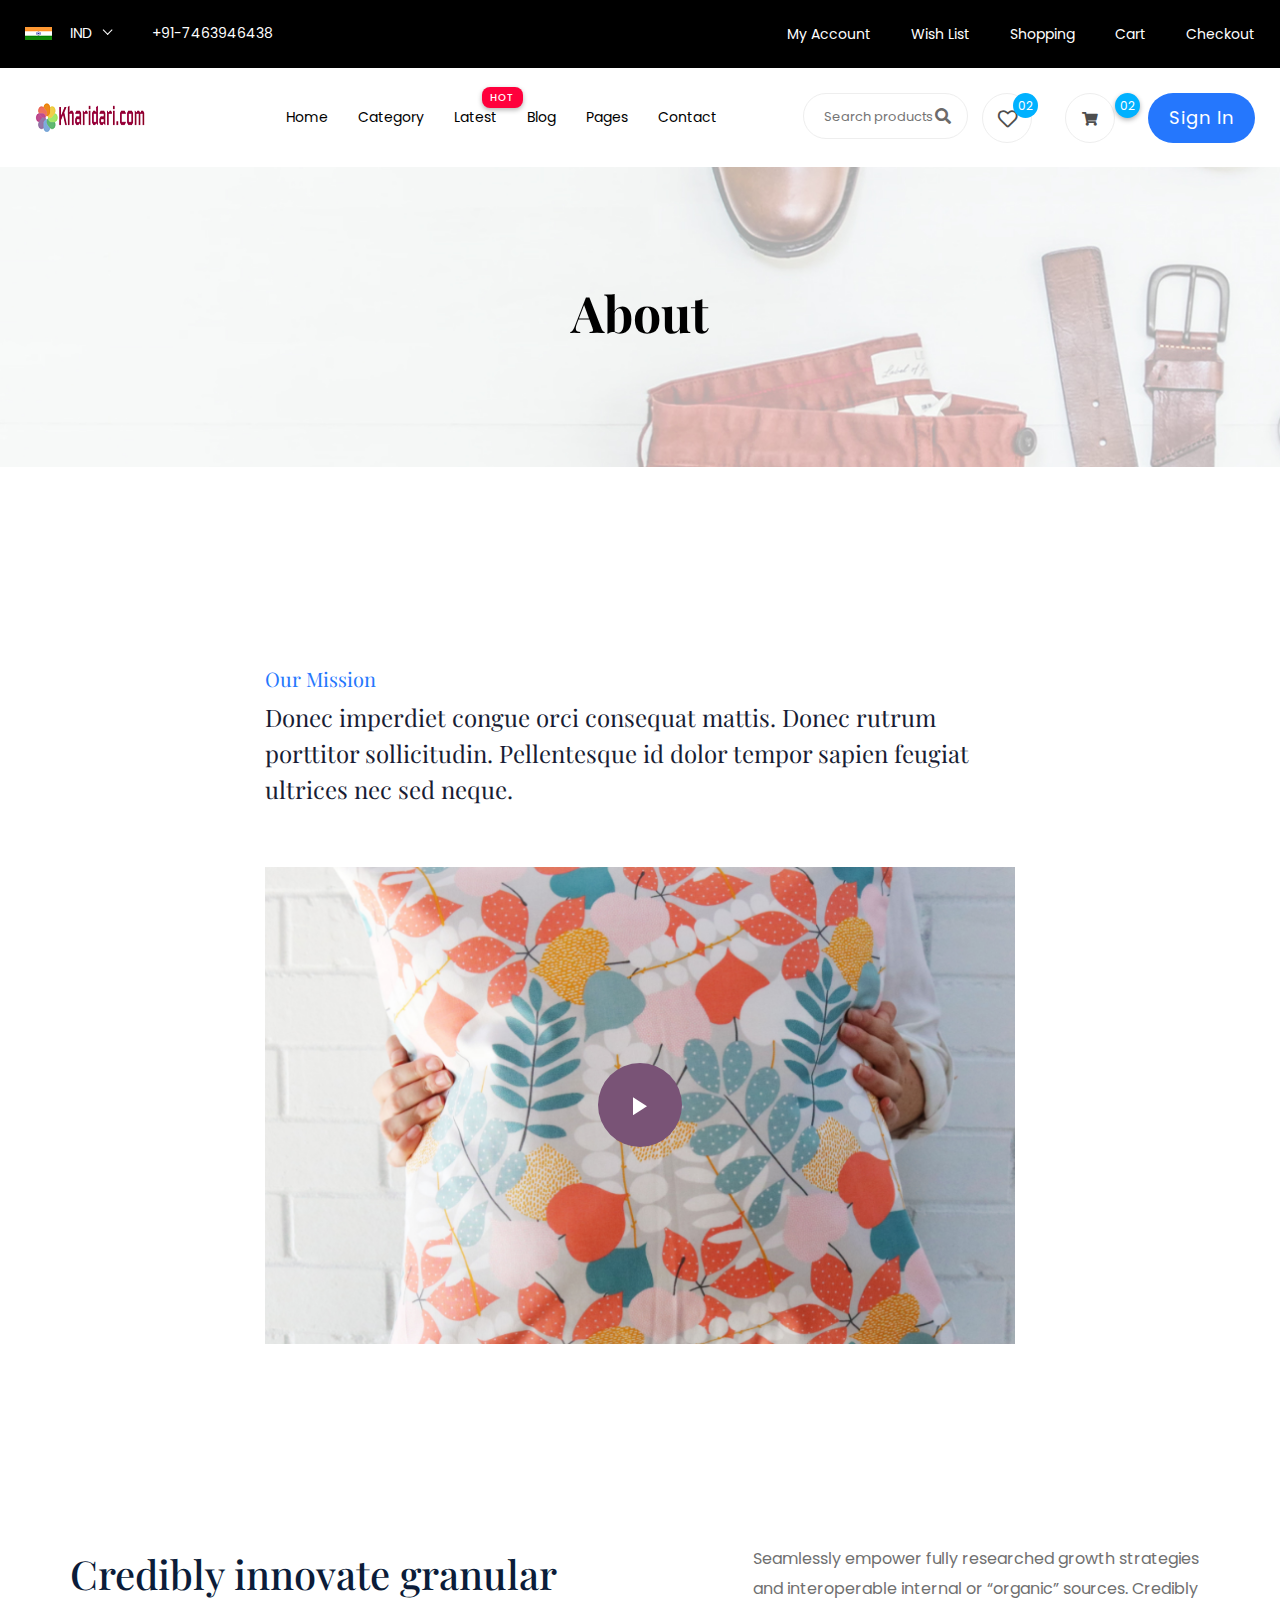
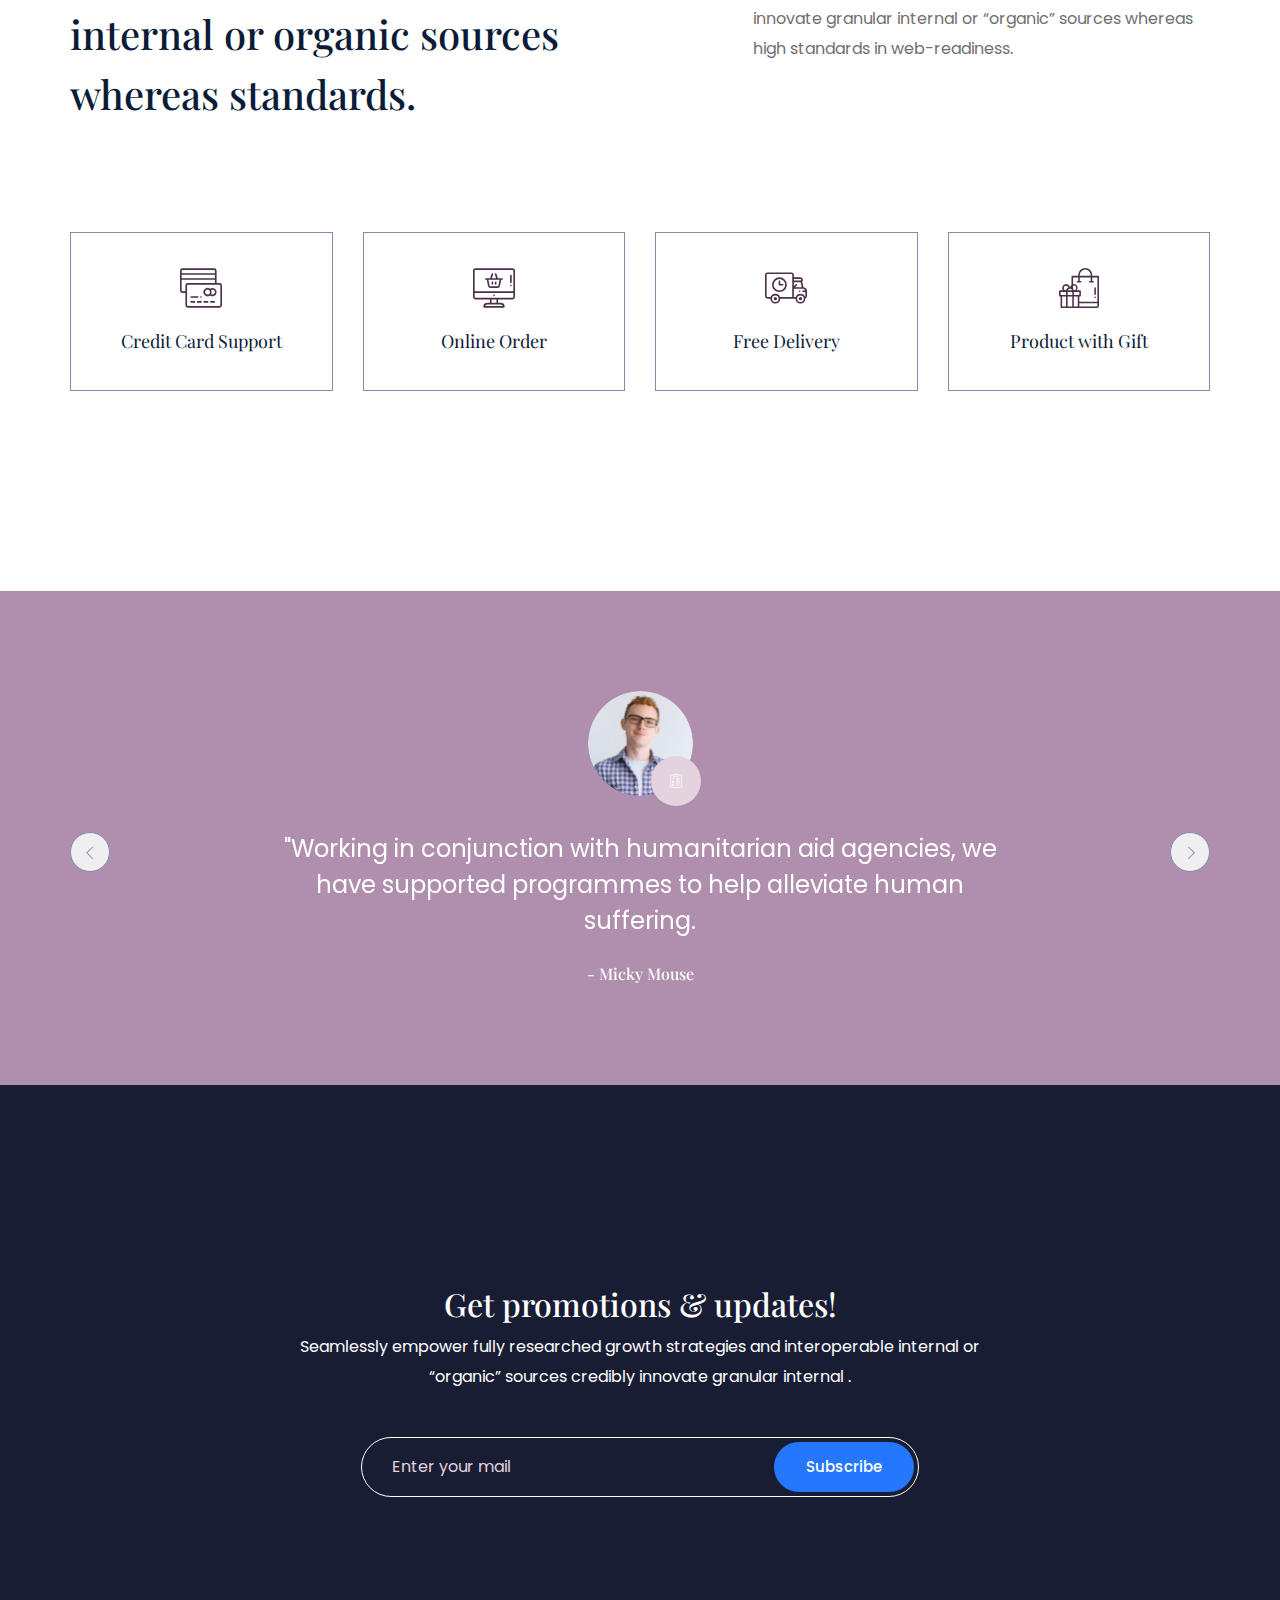
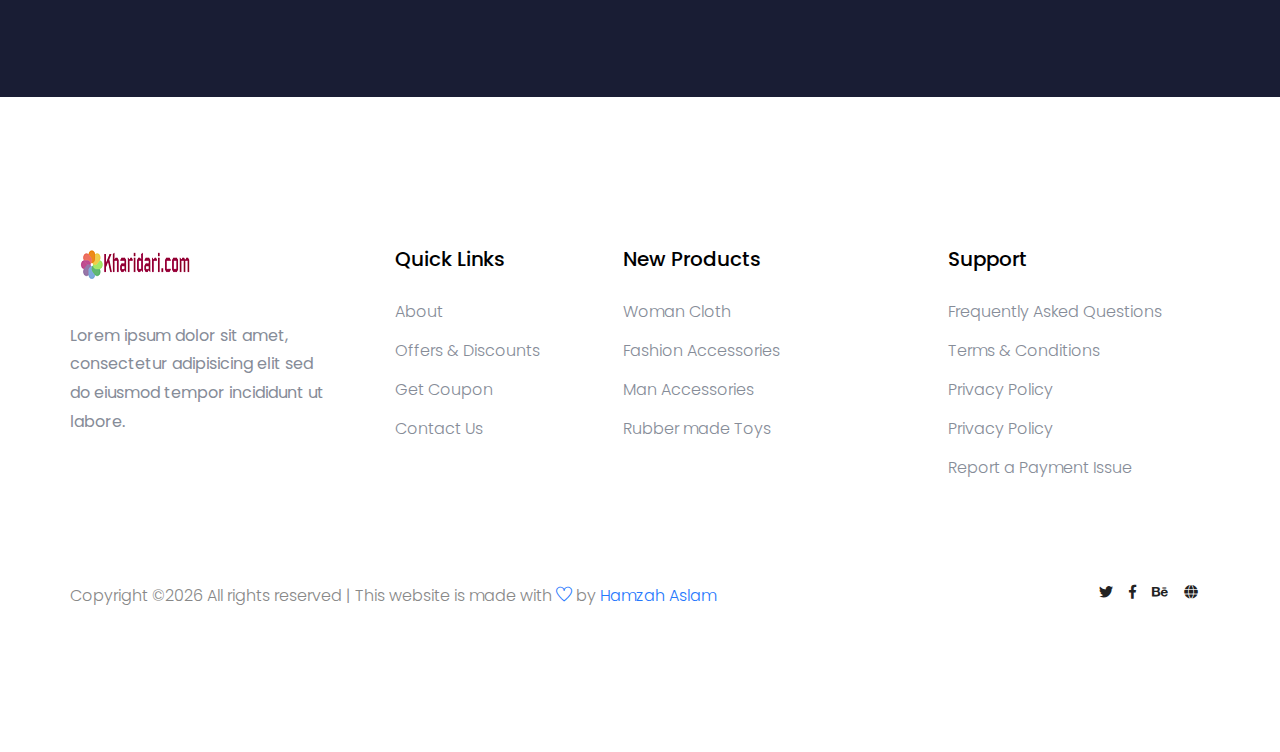
<file: about.html>
<!doctype html>
<html lang="zxx">

<head>
    <meta charset="utf-8">
    <meta http-equiv="x-ua-compatible" content="ie=edge">
    <title>About </title>
    <meta name="description" content="">
    <meta name="viewport" content="width=device-width, initial-scale=1">
    <link rel="manifest" href="site.webmanifest">
    <link rel="shortcut icon" type="image/x-icon" href="assets/img/favicon.ico">

    <!-- CSS here -->
    <link rel="stylesheet" href="assets/css/bootstrap.min.css">
    <link rel="stylesheet" href="assets/css/owl.carousel.min.css">
    <link rel="stylesheet" href="assets/css/flaticon.css">

    <link rel="stylesheet" href="assets/css/slicknav.css">
    <link rel="stylesheet" href="assets/css/animate.min.css">
    <link rel="stylesheet" href="assets/css/magnific-popup.css">
    <link rel="stylesheet" href="assets/css/fontawesome-all.min.css">
    <link rel="stylesheet" href="assets/css/themify-icons.css">
    <link rel="stylesheet" href="assets/css/slick.css">
    <link rel="stylesheet" href="assets/css/nice-select.css">
    <link rel="stylesheet" href="assets/css/style.css">
</head>

<body>
    
    <header>
        <!-- Header Start -->
       <div class="header-area">
            <div class="main-header ">
                <div class="header-top top-bg d-none d-lg-block">
                   <div class="container-fluid">
                       <div class="col-xl-12">
                            <div class="row d-flex justify-content-between align-items-center">
                                <div class="header-info-left d-flex">
                                    <div class="flag">
                                        <img src="assets/img/icon/header_icon.png" alt="">
                                    </div>
                                    <div class="select-this">
                                        <form action="#">
                                            <div class="select-itms">
                                                <select name="select" id="select1">
                                                    <option value="">IND</option>
                                                    <option value="">SPN</option>
                                                    <option value="">CDA</option>
                                                    <option value="">USD</option>
                                                </select>
                                            </div>
                                        </form>
                                    </div>
                                    <ul class="contact-now">     
                                        <li>+91-7463946438</li>
                                    </ul>
                                </div>
                                <div class="header-info-right">
                                   <ul>                                          
                                       <li><a href="login.html">My Account </a></li>
                                       <li><a href="product_list.html">Wish List  </a></li>
                                       <li><a href="cart.html">Shopping</a></li>
                                       <li><a href="cart.html">Cart</a></li>
                                       <li><a href="checkout.html">Checkout</a></li>
                                   </ul>
                                </div>
                            </div>
                       </div>
                   </div>
                </div>
               <div class="header-bottom  header-sticky">
                    <div class="container-fluid">
                        <div class="row align-items-center">
                            <!-- Logo -->
                            <div class="col-xl-1 col-lg-1 col-md-1 col-sm-3">
                                <div class="logo">
                                  <a href="index.html"><img src="assets/img/logo/logo.png" alt=""></a>
                                </div>
                            </div>
                            <div class="col-xl-6 col-lg-8 col-md-7 col-sm-5">
                                <!-- Main-menu -->
                                <div class="main-menu f-right d-none d-lg-block">
                                    <nav>                                                
                                        <ul id="navigation">                                                                                                                                     
                                            <li><a href="index.html">Home</a></li>
                                            <li><a href="Catagori.html">Category</a></li>
                                            <li class="hot"><a href="#">Latest</a>
                                                <ul class="submenu">
                                                    <li><a href="product_list.html"> Product list</a></li>
                                                    <li><a href="single-product.html"> Product Details</a></li>
                                                </ul>
                                            </li>
                                            <li><a href="blog.html">Blog</a>
                                                <ul class="submenu">
                                                    <li><a href="blog.html">Blog</a></li>
                                                    <li><a href="single-blog.html">Blog Details</a></li>
                                                </ul>
                                            </li>
                                            <li><a href="#">Pages</a>
                                                <ul class="submenu">
                                                    <li><a href="login.html">Login</a></li>
                                                    <li><a href="cart.html">Card</a></li>
                                                    <li><a href="elements.html">Element</a></li>
                                                    <li><a href="about.html">About</a></li>
                                                    <li><a href="confirmation.html">Confirmation</a></li>
                                                    <li><a href="cart.html">Shopping Cart</a></li>
                                                    <li><a href="checkout.html">Product Checkout</a></li>
                                                </ul>
                                            </li>
                                            <li><a href="contact.html">Contact</a></li>
                                        </ul>
                                    </nav>
                                </div>
                            </div> 
                            <div class="col-xl-5 col-lg-3 col-md-3 col-sm-3 fix-card">
                                <ul class="header-right f-right d-none d-lg-block d-flex justify-content-between">
                                    <li class="d-none d-xl-block">
                                        <div class="form-box f-right ">
                                            <input type="text" name="Search" placeholder="Search products">
                                            <div class="search-icon">
                                                <i class="fas fa-search special-tag"></i>
                                            </div>
                                        </div>
                                     </li>
                                    <li class=" d-none d-xl-block">
                                        <div class="favorit-items">
                                            <i class="far fa-heart"></i>
                                        </div>
                                    </li>
                                    <li>
                                        <div class="shopping-card">
                                            <a href="cart.html"><i class="fas fa-shopping-cart"></i></a>
                                        </div>
                                    </li>
                                   <li class="d-none d-lg-block"> <a href="#" class="btn header-btn">Sign in</a></li>
                                </ul>
                            </div>
                            <!-- Mobile Menu -->
                            <div class="col-12">
                                <div class="mobile_menu d-block d-lg-none"></div>
                            </div>
                        </div>
                    </div>
               </div>
            </div>
       </div>
        <!-- Header End -->
    </header>

  <!-- slider Area Start-->
  <div class="slider-area ">
    <!-- Mobile Menu -->
    <div class="single-slider slider-height2 d-flex align-items-center" data-background="assets/img/hero/category.jpg">
        <div class="container">
            <div class="row">
                <div class="col-xl-12">
                    <div class="hero-cap text-center">
                        <h2>About</h2>
                    </div>
                </div>
            </div>
        </div>
    </div>
  </div>
  <!-- slider Area End-->
    
    <!-- product list part start-->
    <section class="about_us padding_top">
        <div class="container">
            <div class="row justify-content-center">
                <div class="col-lg-8">
                    <div class="about_us_content">
                        <h5>Our Mission</h5>
                        <h3>Donec imperdiet congue orci consequat mattis. Donec rutrum porttitor sollicitudin. Pellentesque id dolor tempor sapien feugiat ultrices nec sed neque.</h3>
                        <div class="about_us_video">
                            <img src="assets/img/about_us_video.png" alt="#" class="img-fluid">
                            <a class="about_video_icon popup-youtube" href="https://www.youtube.com/watch?v=DWHB6nTyKDI"></a>
                        </div>
                    </div>
                </div>
            </div>
        </div>
    </section>
    <!-- product list part end-->

    <!-- feature part here -->
    <section class="feature_part section_padding">
        <div class="container">
            <div class="row justify-content-between">
                <div class="col-lg-6">
                    <div class="feature_part_tittle">
                        <h3>Credibly innovate granular
                        internal or organic sources
                        whereas standards.</h3>
                    </div>
                </div>
                <div class="col-lg-5">
                    <div class="feature_part_content">
                        <p>Seamlessly empower fully researched growth strategies and interoperable internal or “organic” sources. Credibly innovate granular internal or “organic” sources whereas high standards in web-readiness.</p>
                    </div>
                </div>
            </div>
            <div class="row justify-content-center">
                <div class="col-lg-3 col-sm-6">
                    <div class="single_feature_part">
                        <img src="assets/img/icon/feature_icon_1.svg" alt="#">
                        <h4>Credit Card Support</h4>
                    </div>
                </div>
                <div class="col-lg-3 col-sm-6">
                    <div class="single_feature_part">
                        <img src="assets/img/icon/feature_icon_2.svg" alt="#">
                        <h4>Online Order</h4>
                    </div>
                </div>
                <div class="col-lg-3 col-sm-6">
                    <div class="single_feature_part">
                        <img src="assets/img/icon/feature_icon_3.svg" alt="#">
                        <h4>Free Delivery</h4>
                    </div>
                </div>
                <div class="col-lg-3 col-sm-6">
                    <div class="single_feature_part">
                        <img src="assets/img/icon/feature_icon_4.svg" alt="#">
                        <h4>Product with Gift</h4>
                    </div>
                </div>
            </div>
        </div>
    </section>
    <!-- feature part end -->
    
    <!-- client review part here -->
    <section class="client_review">
        <div class="container">
            <div class="row justify-content-center">
                <div class="col-lg-8">
                    <div class="client_review_slider owl-carousel">
                        <div class="single_client_review">
                            <div class="client_img">
                                <img src="assets/img/client.png" alt="#">
                            </div>
                            <p>"Working in conjunction with humanitarian aid agencies, we have supported programmes to help alleviate human suffering.</p>
                            <h5>- Micky Mouse</h5>
                        </div>
                        <div class="single_client_review">
                            <div class="client_img">
                                <img src="assets/img/client_1.png" alt="#">
                            </div>
                            <p>"Working in conjunction with humanitarian aid agencies, we have supported programmes to help alleviate human suffering.</p>
                            <h5>- Micky Mouse</h5>
                        </div>
                        <div class="single_client_review">
                            <div class="client_img">
                                <img src="assets/img/client_2.png" alt="#">
                            </div>
                            <p>"Working in conjunction with humanitarian aid agencies, we have supported programmes to help alleviate human suffering.</p>
                            <h5>- Micky Mouse</h5>
                        </div>
                    </div>
                </div>
            </div>
        </div>
    </section>
    <!-- client review part end -->

    <!-- subscribe part here -->
    <section class="subscribe_part section_padding">
        <div class="container">
            <div class="row justify-content-center">
                <div class="col-lg-8">
                    <div class="subscribe_part_content">
                        <h2>Get promotions & updates!</h2>
                        <p>Seamlessly empower fully researched growth strategies and interoperable internal or “organic” sources credibly innovate granular internal .</p>
                        <div class="subscribe_form">
                            <input type="email" placeholder="Enter your mail">
                            <a href="#" class="btn_1">Subscribe</a>
                        </div>
                    </div>
                </div>
            </div>
        </div>
    </section>
    <!-- subscribe part end -->

    <footer>
        <!-- Footer Start-->
        <div class="footer-area footer-padding">
            <div class="container">
                <div class="row d-flex justify-content-between">
                    <div class="col-xl-3 col-lg-3 col-md-5 col-sm-6">
                       <div class="single-footer-caption mb-50">
                         <div class="single-footer-caption mb-30">
                              <!-- logo -->
                             <div class="footer-logo">
                                 <a href="index.html"><img src="assets/img/logo/logo2_footer.png" alt=""></a>
                             </div>
                             <div class="footer-tittle">
                                 <div class="footer-pera">
                                     <p>Lorem ipsum dolor sit amet, consectetur adipisicing elit sed do eiusmod tempor incididunt ut labore.</p>
                                </div>
                             </div>
                         </div>
                       </div>
                    </div>
                    <div class="col-xl-2 col-lg-3 col-md-3 col-sm-5">
                        <div class="single-footer-caption mb-50">
                            <div class="footer-tittle">
                                <h4>Quick Links</h4>
                                <ul>
                                    <li><a href="#">About</a></li>
                                    <li><a href="#"> Offers & Discounts</a></li>
                                    <li><a href="#"> Get Coupon</a></li>
                                    <li><a href="#">  Contact Us</a></li>
                                </ul>
                            </div>
                        </div>
                    </div>
                    <div class="col-xl-3 col-lg-3 col-md-4 col-sm-7">
                        <div class="single-footer-caption mb-50">
                            <div class="footer-tittle">
                                <h4>New Products</h4>
                                <ul>
                                    <li><a href="#">Woman Cloth</a></li>
                                    <li><a href="#">Fashion Accessories</a></li>
                                    <li><a href="#"> Man Accessories</a></li>
                                    <li><a href="#"> Rubber made Toys</a></li>
                                </ul>
                            </div>
                        </div>
                    </div>
                    <div class="col-xl-3 col-lg-3 col-md-5 col-sm-7">
                        <div class="single-footer-caption mb-50">
                            <div class="footer-tittle">
                                <h4>Support</h4>
                                <ul>
                                 <li><a href="#">Frequently Asked Questions</a></li>
                                 <li><a href="#">Terms & Conditions</a></li>
                                 <li><a href="#">Privacy Policy</a></li>
                                 <li><a href="#">Privacy Policy</a></li>
                                 <li><a href="#">Report a Payment Issue</a></li>
                             </ul>
                            </div>
                        </div>
                    </div>
                </div>
                <!-- Footer bottom -->
                <div class="row">
                 <div class="col-xl-7 col-lg-7 col-md-7">
                     <div class="footer-copy-right">
                        <p><!-- Link back to Colorlib can't be removed. Template is licensed under CC BY 3.0. -->
  Copyright &copy;<script>document.write(new Date().getFullYear());</script> All rights reserved | This website is made with <i class="ti-heart" aria-hidden="true"></i> by <a href="https://hamzahcr7.github.io/hamz.github.io/" target="_blank">Hamzah Aslam</a>
  <!-- Link back to Colorlib can't be removed. Template is licensed under CC BY 3.0. --></p>                    </div>
                 </div>
                  <div class="col-xl-5 col-lg-5 col-md-5">
                     <div class="footer-copy-right f-right">
                         <!-- social -->
                         <div class="footer-social">
                             <a href="#"><i class="fab fa-twitter"></i></a>
                             <a href="#"><i class="fab fa-facebook-f"></i></a>
                             <a href="#"><i class="fab fa-behance"></i></a>
                             <a href="#"><i class="fas fa-globe"></i></a>
                         </div>
                     </div>
                 </div>
             </div>
            </div>
        </div>
    
        <!-- Footer End-->
    </footer>

<!-- JS here -->

    <!-- All JS Custom Plugins Link Here here -->
    <script src="./assets/js/vendor/modernizr-3.5.0.min.js"></script>
    
    <!-- Jquery, Popper, Bootstrap -->
    <script src="./assets/js/vendor/jquery-1.12.4.min.js"></script>
    <script src="./assets/js/popper.min.js"></script>
    <script src="./assets/js/bootstrap.min.js"></script>
    <!-- Jquery Mobile Menu -->
    <script src="./assets/js/jquery.slicknav.min.js"></script>

    <!-- Jquery Slick , Owl-Carousel Plugins -->
    <script src="./assets/js/owl.carousel.min.js"></script>
    <script src="./assets/js/slick.min.js"></script>

    <!-- One Page, Animated-HeadLin -->
    <script src="./assets/js/wow.min.js"></script>
    <script src="./assets/js/animated.headline.js"></script>
    
    <!-- Scrollup, nice-select, sticky -->
    <script src="./assets/js/jquery.scrollUp.min.js"></script>
    <script src="./assets/js/jquery.nice-select.min.js"></script>
    <script src="./assets/js/jquery.sticky.js"></script>
    <script src="./assets/js/jquery.magnific-popup.js"></script>

    <!-- contact js -->
    <script src="./assets/js/contact.js"></script>
    <script src="./assets/js/jquery.form.js"></script>
    <script src="./assets/js/jquery.validate.min.js"></script>
    <script src="./assets/js/mail-script.js"></script>
    <script src="./assets/js/jquery.ajaxchimp.min.js"></script>
    
    <!-- Jquery Plugins, main Jquery -->	
    <script src="./assets/js/plugins.js"></script>
    <script src="./assets/js/main.js"></script>

</body>

</html>
</file>
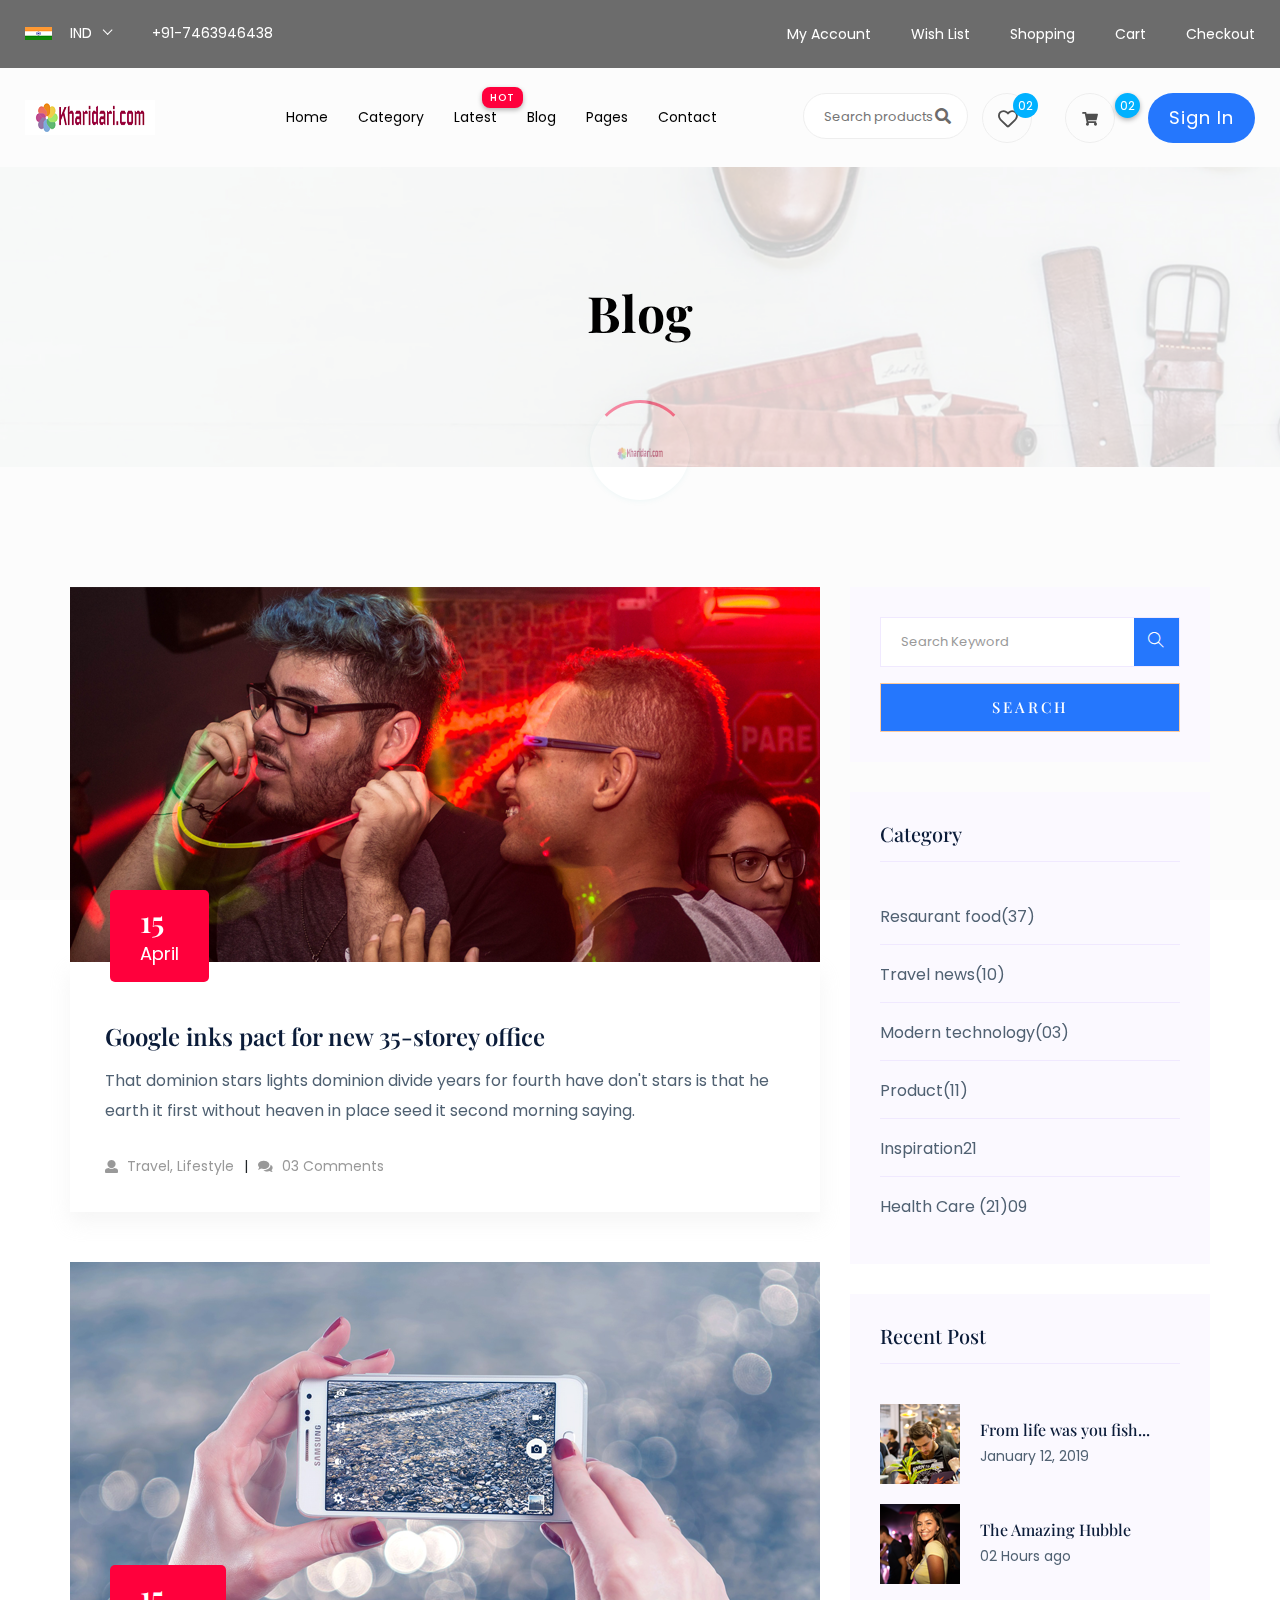
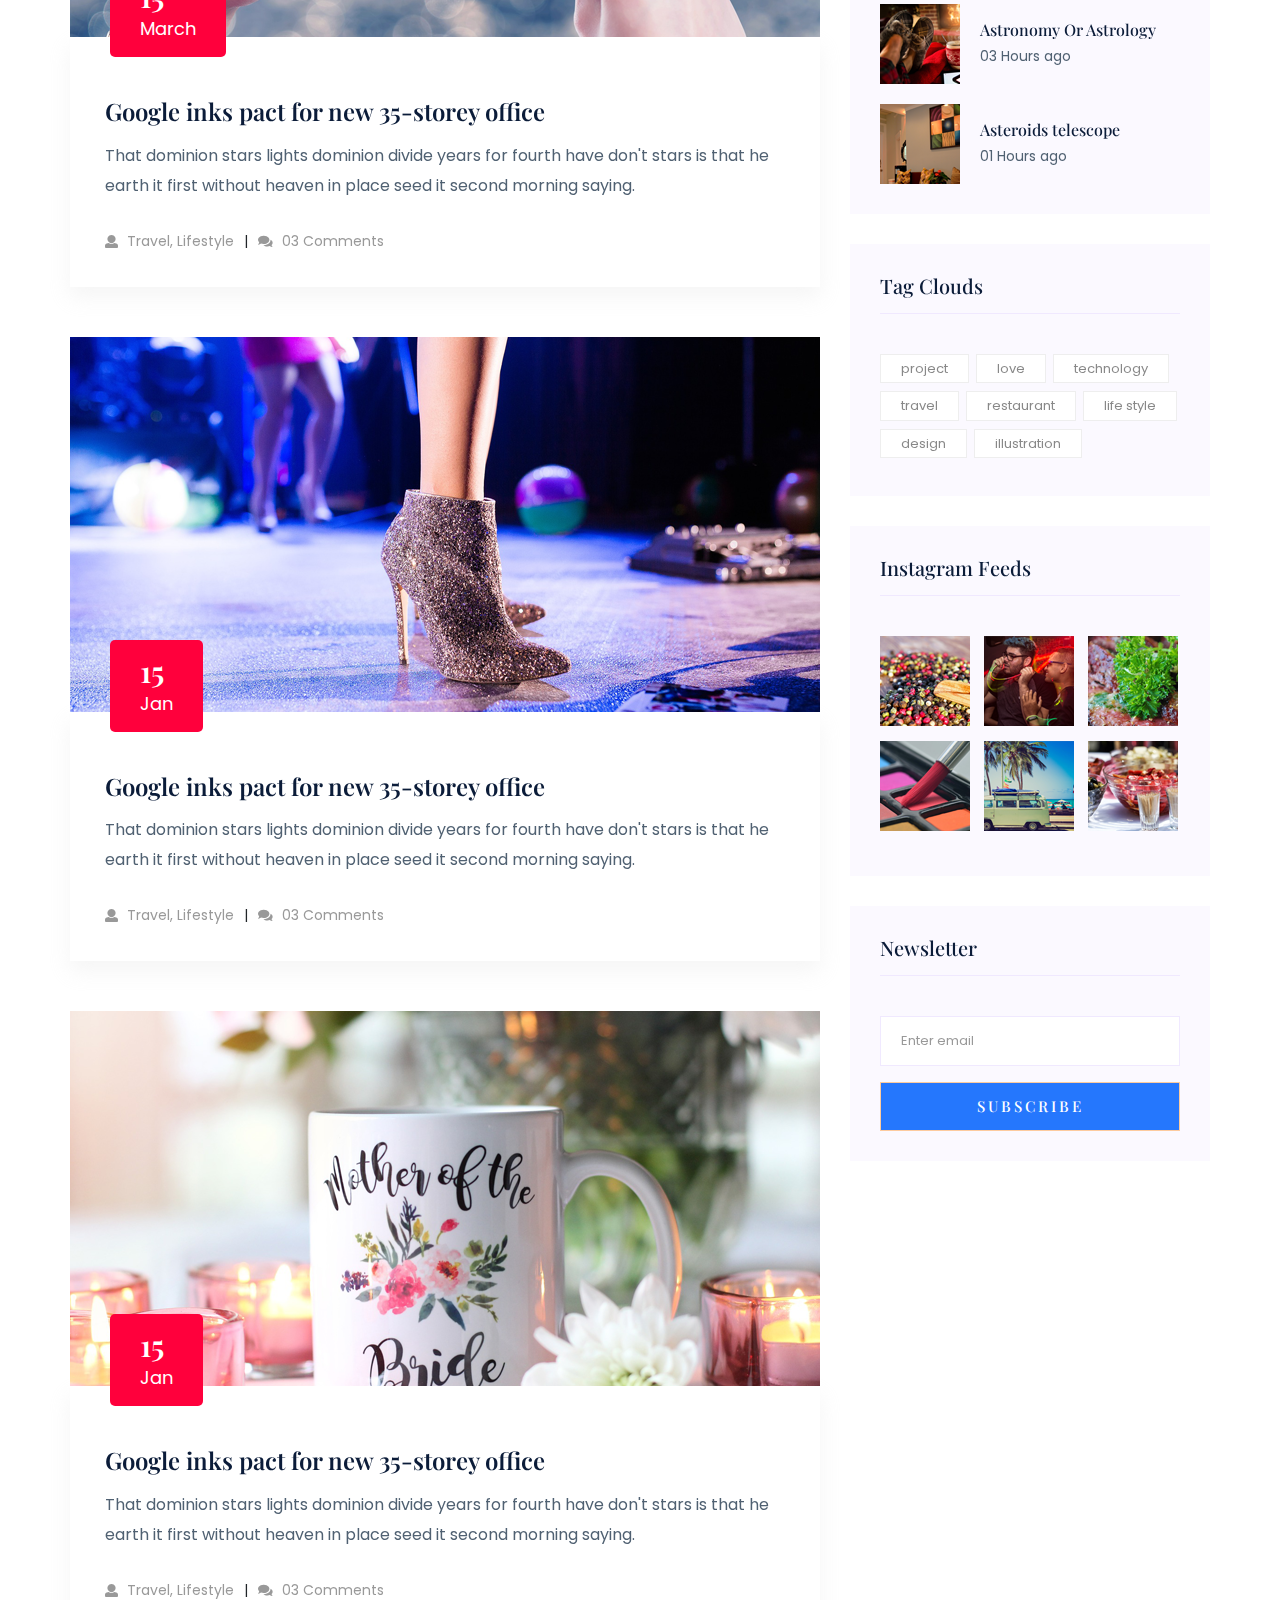
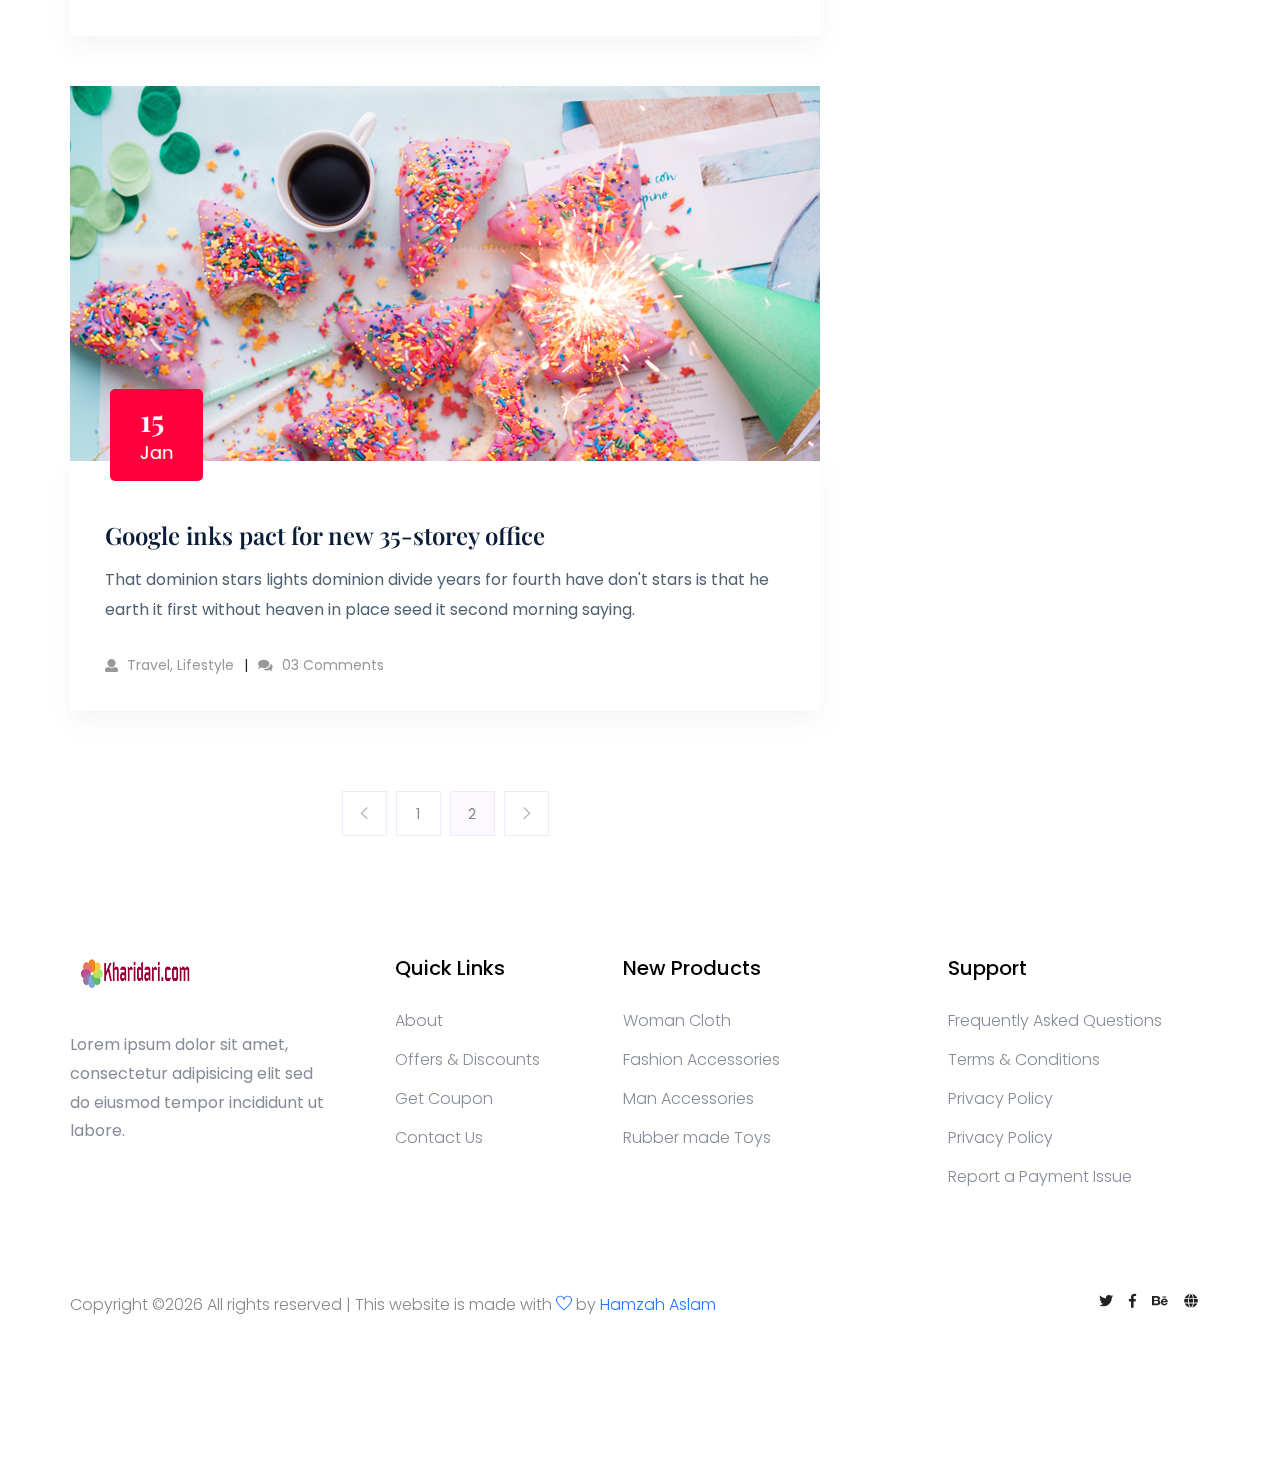
<file: blog.html>
<!doctype html>
<html class="no-js" lang="zxx">

<head>
    <meta charset="utf-8">
    <meta http-equiv="x-ua-compatible" content="ie=edge">
    <title>Blog </title>
    <meta name="description" content="">
    <meta name="viewport" content="width=device-width, initial-scale=1">
    <link rel="manifest" href="site.webmanifest">
    <link rel="shortcut icon" type="image/x-icon" href="assets/img/favicon.ico">

    <!-- CSS here -->
        <link rel="stylesheet" href="assets/css/bootstrap.min.css">
        <link rel="stylesheet" href="assets/css/owl.carousel.min.css">
        <link rel="stylesheet" href="assets/css/flaticon.css">
        <link rel="stylesheet" href="assets/css/slicknav.css">
        <link rel="stylesheet" href="assets/css/animate.min.css">
        <link rel="stylesheet" href="assets/css/magnific-popup.css">
        <link rel="stylesheet" href="assets/css/fontawesome-all.min.css">
        <link rel="stylesheet" href="assets/css/themify-icons.css">
        <link rel="stylesheet" href="assets/css/slick.css">
        <link rel="stylesheet" href="assets/css/nice-select.css">
        <link rel="stylesheet" href="assets/css/style.css">

</head>

<body>
    
    <!-- Preloader Start -->
    <div id="preloader-active">
        <div class="preloader d-flex align-items-center justify-content-center">
            <div class="preloader-inner position-relative">
                <div class="preloader-circle"></div>
                <div class="preloader-img pere-text">
                    <img src="assets/img/logo/logo.png" alt="">
                </div>
            </div>
        </div>
    </div>
    <!-- Preloader Start-->

    <header>
        <!-- Header Start -->
       <div class="header-area">
            <div class="main-header ">
                <div class="header-top top-bg d-none d-lg-block">
                   <div class="container-fluid">
                       <div class="col-xl-12">
                            <div class="row d-flex justify-content-between align-items-center">
                                <div class="header-info-left d-flex">
                                    <div class="flag">
                                        <img src="assets/img/icon/header_icon.png" alt="">
                                    </div>
                                    <div class="select-this">
                                        <form action="#">
                                            <div class="select-itms">
                                                <select name="select" id="select1">
                                                    <option value="">IND</option>
                                                    <option value="">SPN</option>
                                                    <option value="">CDA</option>
                                                    <option value="">USD</option>
                                                </select>
                                            </div>
                                        </form>
                                    </div>
                                    <ul class="contact-now">     
                                        <li>+91-7463946438</li>
                                    </ul>
                                </div>
                                <div class="header-info-right">
                                   <ul>                                          
                                       <li><a href="login.html">My Account </a></li>
                                       <li><a href="product_list.html">Wish List  </a></li>
                                       <li><a href="cart.html">Shopping</a></li>
                                       <li><a href="cart.html">Cart</a></li>
                                       <li><a href="checkout.html">Checkout</a></li>
                                   </ul>
                                </div>
                            </div>
                       </div>
                   </div>
                </div>
               <div class="header-bottom  header-sticky">
                    <div class="container-fluid">
                        <div class="row align-items-center">
                            <!-- Logo -->
                            <div class="col-xl-1 col-lg-1 col-md-1 col-sm-3">
                                <div class="logo">
                                  <a href="index.html"><img src="assets/img/logo/logo.png" alt=""></a>
                                </div>
                            </div>
                            <div class="col-xl-6 col-lg-8 col-md-7 col-sm-5">
                                <!-- Main-menu -->
                                <div class="main-menu f-right d-none d-lg-block">
                                    <nav>                                                
                                        <ul id="navigation">                                                                                                                                     
                                            <li><a href="index.html">Home</a></li>
                                            <li><a href="Catagori.html">Category</a></li>
                                            <li class="hot"><a href="#">Latest</a>
                                                <ul class="submenu">
                                                    <li><a href="product_list.html"> Product list</a></li>
                                                    <li><a href="single-product.html"> Product Details</a></li>
                                                </ul>
                                            </li>
                                            <li><a href="blog.html">Blog</a>
                                                <ul class="submenu">
                                                    <li><a href="blog.html">Blog</a></li>
                                                    <li><a href="single-blog.html">Blog Details</a></li>
                                                </ul>
                                            </li>
                                            <li><a href="#">Pages</a>
                                                <ul class="submenu">
                                                    <li><a href="login.html">Login</a></li>
                                                    <li><a href="cart.html">Card</a></li>
                                                    <li><a href="elements.html">Element</a></li>
                                                    <li><a href="about.html">About</a></li>
                                                    <li><a href="confirmation.html">Confirmation</a></li>
                                                    <li><a href="cart.html">Shopping Cart</a></li>
                                                    <li><a href="checkout.html">Product Checkout</a></li>
                                                </ul>
                                            </li>
                                            <li><a href="contact.html">Contact</a></li>
                                        </ul>
                                    </nav>
                                </div>
                            </div> 
                            <div class="col-xl-5 col-lg-3 col-md-3 col-sm-3 fix-card">
                                <ul class="header-right f-right d-none d-lg-block d-flex justify-content-between">
                                    <li class="d-none d-xl-block">
                                        <div class="form-box f-right ">
                                            <input type="text" name="Search" placeholder="Search products">
                                            <div class="search-icon">
                                                <i class="fas fa-search special-tag"></i>
                                            </div>
                                        </div>
                                     </li>
                                    <li class=" d-none d-xl-block">
                                        <div class="favorit-items">
                                            <i class="far fa-heart"></i>
                                        </div>
                                    </li>
                                    <li>
                                        <div class="shopping-card">
                                            <a href="cart.html"><i class="fas fa-shopping-cart"></i></a>
                                        </div>
                                    </li>
                                   <li class="d-none d-lg-block"> <a href="#" class="btn header-btn">Sign in</a></li>
                                </ul>
                            </div>
                            <!-- Mobile Menu -->
                            <div class="col-12">
                                <div class="mobile_menu d-block d-lg-none"></div>
                            </div>
                        </div>
                    </div>
               </div>
            </div>
       </div>
        <!-- Header End -->
    </header>

    <!-- slider Area Start-->
    <div class="slider-area ">
        <!-- Mobile Menu -->
        <div class="single-slider slider-height2 d-flex align-items-center" data-background="assets/img/hero/category.jpg">
            <div class="container">
                <div class="row">
                    <div class="col-xl-12">
                        <div class="hero-cap text-center">
                            <h2>Blog</h2>
                        </div>
                    </div>
                </div>
            </div>
        </div>
    </div>
    <!-- slider Area End-->

    <!--================Blog Area =================-->
    <section class="blog_area section-padding">
        <div class="container">
            <div class="row">
                <div class="col-lg-8 mb-5 mb-lg-0">
                    <div class="blog_left_sidebar">
                        <article class="blog_item">
                            <div class="blog_item_img">
                                <img class="card-img rounded-0" src="assets/img/blog/single_blog_1.png" alt="">
                                <a href="#" class="blog_item_date">
                                    <h3>15</h3>
                                    <p>April</p>
                                </a>
                            </div>

                            <div class="blog_details">
                                <a class="d-inline-block" href="single-blog.html">
                                    <h2>Google inks pact for new 35-storey office</h2>
                                </a>
                                <p>That dominion stars lights dominion divide years for fourth have don't stars is that
                                    he earth it first without heaven in place seed it second morning saying.</p>
                                <ul class="blog-info-link">
                                    <li><a href="#"><i class="fa fa-user"></i> Travel, Lifestyle</a></li>
                                    <li><a href="#"><i class="fa fa-comments"></i> 03 Comments</a></li>
                                </ul>
                            </div>
                        </article>

                        <article class="blog_item">
                            <div class="blog_item_img">
                                <img class="card-img rounded-0" src="assets/img/blog/single_blog_2.png" alt="">
                                <a href="#" class="blog_item_date">
                                    <h3>15</h3>
                                    <p>March</p>
                                </a>
                            </div>

                            <div class="blog_details">
                                <a class="d-inline-block" href="single-blog.html">
                                    <h2>Google inks pact for new 35-storey office</h2>
                                </a>
                                <p>That dominion stars lights dominion divide years for fourth have don't stars is that
                                    he earth it first without heaven in place seed it second morning saying.</p>
                                <ul class="blog-info-link">
                                    <li><a href="#"><i class="fa fa-user"></i> Travel, Lifestyle</a></li>
                                    <li><a href="#"><i class="fa fa-comments"></i> 03 Comments</a></li>
                                </ul>
                            </div>
                        </article>

                        <article class="blog_item">
                            <div class="blog_item_img">
                                <img class="card-img rounded-0" src="assets/img/blog/single_blog_3.png" alt="">
                                <a href="#" class="blog_item_date">
                                    <h3>15</h3>
                                    <p>Jan</p>
                                </a>
                            </div>

                            <div class="blog_details">
                                <a class="d-inline-block" href="single-blog.html">
                                    <h2>Google inks pact for new 35-storey office</h2>
                                </a>
                                <p>That dominion stars lights dominion divide years for fourth have don't stars is that
                                    he earth it first without heaven in place seed it second morning saying.</p>
                                <ul class="blog-info-link">
                                    <li><a href="#"><i class="fa fa-user"></i> Travel, Lifestyle</a></li>
                                    <li><a href="#"><i class="fa fa-comments"></i> 03 Comments</a></li>
                                </ul>
                            </div>
                        </article>

                        <article class="blog_item">
                            <div class="blog_item_img">
                                <img class="card-img rounded-0" src="assets/img/blog/single_blog_4.png" alt="">
                                <a href="#" class="blog_item_date">
                                    <h3>15</h3>
                                    <p>Jan</p>
                                </a>
                            </div>

                            <div class="blog_details">
                                <a class="d-inline-block" href="single-blog.html">
                                    <h2>Google inks pact for new 35-storey office</h2>
                                </a>
                                <p>That dominion stars lights dominion divide years for fourth have don't stars is that
                                    he earth it first without heaven in place seed it second morning saying.</p>
                                <ul class="blog-info-link">
                                    <li><a href="#"><i class="fa fa-user"></i> Travel, Lifestyle</a></li>
                                    <li><a href="#"><i class="fa fa-comments"></i> 03 Comments</a></li>
                                </ul>
                            </div>
                        </article>

                        <article class="blog_item">
                            <div class="blog_item_img">
                                <img class="card-img rounded-0" src="assets/img/blog/single_blog_5.png" alt="">
                                <a href="#" class="blog_item_date">
                                    <h3>15</h3>
                                    <p>Jan</p>
                                </a>
                            </div>

                            <div class="blog_details">
                                <a class="d-inline-block" href="single-blog.html">
                                    <h2>Google inks pact for new 35-storey office</h2>
                                </a>
                                <p>That dominion stars lights dominion divide years for fourth have don't stars is that
                                    he earth it first without heaven in place seed it second morning saying.</p>
                                <ul class="blog-info-link">
                                    <li><a href="#"><i class="fa fa-user"></i> Travel, Lifestyle</a></li>
                                    <li><a href="#"><i class="fa fa-comments"></i> 03 Comments</a></li>
                                </ul>
                            </div>
                        </article>

                        <nav class="blog-pagination justify-content-center d-flex">
                            <ul class="pagination">
                                <li class="page-item">
                                    <a href="#" class="page-link" aria-label="Previous">
                                        <i class="ti-angle-left"></i>
                                    </a>
                                </li>
                                <li class="page-item">
                                    <a href="#" class="page-link">1</a>
                                </li>
                                <li class="page-item active">
                                    <a href="#" class="page-link">2</a>
                                </li>
                                <li class="page-item">
                                    <a href="#" class="page-link" aria-label="Next">
                                        <i class="ti-angle-right"></i>
                                    </a>
                                </li>
                            </ul>
                        </nav>
                    </div>
                </div>
                <div class="col-lg-4">
                    <div class="blog_right_sidebar">
                        <aside class="single_sidebar_widget search_widget">
                            <form action="#">
                                <div class="form-group">
                                    <div class="input-group mb-3">
                                        <input type="text" class="form-control" placeholder='Search Keyword'
                                            onfocus="this.placeholder = ''"
                                            onblur="this.placeholder = 'Search Keyword'">
                                        <div class="input-group-append">
                                            <button class="btns" type="button"><i class="ti-search"></i></button>
                                        </div>
                                    </div>
                                </div>
                                <button class="button rounded-0 primary-bg text-white w-100 btn_1 boxed-btn"
                                    type="submit">Search</button>
                            </form>
                        </aside>

                        <aside class="single_sidebar_widget post_category_widget">
                            <h4 class="widget_title">Category</h4>
                            <ul class="list cat-list">
                                <li>
                                    <a href="#" class="d-flex">
                                        <p>Resaurant food</p>
                                        <p>(37)</p>
                                    </a>
                                </li>
                                <li>
                                    <a href="#" class="d-flex">
                                        <p>Travel news</p>
                                        <p>(10)</p>
                                    </a>
                                </li>
                                <li>
                                    <a href="#" class="d-flex">
                                        <p>Modern technology</p>
                                        <p>(03)</p>
                                    </a>
                                </li>
                                <li>
                                    <a href="#" class="d-flex">
                                        <p>Product</p>
                                        <p>(11)</p>
                                    </a>
                                </li>
                                <li>
                                    <a href="#" class="d-flex">
                                        <p>Inspiration</p>
                                        <p>21</p>
                                    </a>
                                </li>
                                <li>
                                    <a href="#" class="d-flex">
                                        <p>Health Care (21)</p>
                                        <p>09</p>
                                    </a>
                                </li>
                            </ul>
                        </aside>

                        <aside class="single_sidebar_widget popular_post_widget">
                            <h3 class="widget_title">Recent Post</h3>
                            <div class="media post_item">
                                <img src="assets/img/post/post_1.png" alt="post">
                                <div class="media-body">
                                    <a href="single-blog.html">
                                        <h3>From life was you fish...</h3>
                                    </a>
                                    <p>January 12, 2019</p>
                                </div>
                            </div>
                            <div class="media post_item">
                                <img src="assets/img/post/post_2.png" alt="post">
                                <div class="media-body">
                                    <a href="single-blog.html">
                                        <h3>The Amazing Hubble</h3>
                                    </a>
                                    <p>02 Hours ago</p>
                                </div>
                            </div>
                            <div class="media post_item">
                                <img src="assets/img/post/post_3.png" alt="post">
                                <div class="media-body">
                                    <a href="single-blog.html">
                                        <h3>Astronomy Or Astrology</h3>
                                    </a>
                                    <p>03 Hours ago</p>
                                </div>
                            </div>
                            <div class="media post_item">
                                <img src="assets/img/post/post_4.png" alt="post">
                                <div class="media-body">
                                    <a href="single-blog.html">
                                        <h3>Asteroids telescope</h3>
                                    </a>
                                    <p>01 Hours ago</p>
                                </div>
                            </div>
                        </aside>
                        <aside class="single_sidebar_widget tag_cloud_widget">
                            <h4 class="widget_title">Tag Clouds</h4>
                            <ul class="list">
                                <li>
                                    <a href="#">project</a>
                                </li>
                                <li>
                                    <a href="#">love</a>
                                </li>
                                <li>
                                    <a href="#">technology</a>
                                </li>
                                <li>
                                    <a href="#">travel</a>
                                </li>
                                <li>
                                    <a href="#">restaurant</a>
                                </li>
                                <li>
                                    <a href="#">life style</a>
                                </li>
                                <li>
                                    <a href="#">design</a>
                                </li>
                                <li>
                                    <a href="#">illustration</a>
                                </li>
                            </ul>
                        </aside>


                        <aside class="single_sidebar_widget instagram_feeds">
                            <h4 class="widget_title">Instagram Feeds</h4>
                            <ul class="instagram_row flex-wrap">
                                <li>
                                    <a href="#">
                                        <img class="img-fluid" src="assets/img/post/post_5.png" alt="">
                                    </a>
                                </li>
                                <li>
                                    <a href="#">
                                        <img class="img-fluid" src="assets/img/post/post_6.png" alt="">
                                    </a>
                                </li>
                                <li>
                                    <a href="#">
                                        <img class="img-fluid" src="assets/img/post/post_7.png" alt="">
                                    </a>
                                </li>
                                <li>
                                    <a href="#">
                                        <img class="img-fluid" src="assets/img/post/post_8.png" alt="">
                                    </a>
                                </li>
                                <li>
                                    <a href="#">
                                        <img class="img-fluid" src="assets/img/post/post_9.png" alt="">
                                    </a>
                                </li>
                                <li>
                                    <a href="#">
                                        <img class="img-fluid" src="assets/img/post/post_10.png" alt="">
                                    </a>
                                </li>
                            </ul>
                        </aside>


                        <aside class="single_sidebar_widget newsletter_widget">
                            <h4 class="widget_title">Newsletter</h4>

                            <form action="#">
                                <div class="form-group">
                                    <input type="email" class="form-control" onfocus="this.placeholder = ''"
                                        onblur="this.placeholder = 'Enter email'" placeholder='Enter email' required>
                                </div>
                                <button class="button rounded-0 primary-bg text-white w-100 btn_1 boxed-btn"
                                    type="submit">Subscribe</button>
                            </form>
                        </aside>
                    </div>
                </div>
            </div>
        </div>
    </section>
    <!--================Blog Area =================-->

    <footer>
        <!-- Footer Start-->
        <div class="footer-area footer-padding2">
            <div class="container">
                <div class="row d-flex justify-content-between">
                    <div class="col-xl-3 col-lg-3 col-md-5 col-sm-6">
                       <div class="single-footer-caption mb-50">
                         <div class="single-footer-caption mb-30">
                              <!-- logo -->
                             <div class="footer-logo">
                                 <a href="index.html"><img src="assets/img/logo/logo2_footer.png" alt=""></a>
                             </div>
                             <div class="footer-tittle">
                                 <div class="footer-pera">
                                     <p>Lorem ipsum dolor sit amet, consectetur adipisicing elit sed do eiusmod tempor incididunt ut labore.</p>
                                </div>
                             </div>
                         </div>
                       </div>
                    </div>
                    <div class="col-xl-2 col-lg-3 col-md-3 col-sm-5">
                        <div class="single-footer-caption mb-50">
                            <div class="footer-tittle">
                                <h4>Quick Links</h4>
                                <ul>
                                    <li><a href="#">About</a></li>
                                    <li><a href="#"> Offers & Discounts</a></li>
                                    <li><a href="#"> Get Coupon</a></li>
                                    <li><a href="#">  Contact Us</a></li>
                                </ul>
                            </div>
                        </div>
                    </div>
                    <div class="col-xl-3 col-lg-3 col-md-4 col-sm-7">
                        <div class="single-footer-caption mb-50">
                            <div class="footer-tittle">
                                <h4>New Products</h4>
                                <ul>
                                    <li><a href="#">Woman Cloth</a></li>
                                    <li><a href="#">Fashion Accessories</a></li>
                                    <li><a href="#"> Man Accessories</a></li>
                                    <li><a href="#"> Rubber made Toys</a></li>
                                </ul>
                            </div>
                        </div>
                    </div>
                    <div class="col-xl-3 col-lg-3 col-md-5 col-sm-7">
                        <div class="single-footer-caption mb-50">
                            <div class="footer-tittle">
                                <h4>Support</h4>
                                <ul>
                                 <li><a href="#">Frequently Asked Questions</a></li>
                                 <li><a href="#">Terms & Conditions</a></li>
                                 <li><a href="#">Privacy Policy</a></li>
                                 <li><a href="#">Privacy Policy</a></li>
                                 <li><a href="#">Report a Payment Issue</a></li>
                             </ul>
                            </div>
                        </div>
                    </div>
                </div>
                <!-- Footer bottom -->
                <div class="row">
                 <div class="col-xl-7 col-lg-7 col-md-7">
                     <div class="footer-copy-right">
                       <p><!-- Link back to Colorlib can't be removed. Template is licensed under CC BY 3.0. -->
  Copyright &copy;<script>document.write(new Date().getFullYear());</script> All rights reserved | This website is made with <i class="ti-heart" aria-hidden="true"></i> by <a href="https://hamzahcr7.github.io/hamz.github.io/" target="_blank">Hamzah Aslam</a>
  <!-- Link back to Colorlib can't be removed. Template is licensed under CC BY 3.0. --></p>                   </div>
                 </div>
                  <div class="col-xl-5 col-lg-5 col-md-5">
                     <div class="footer-copy-right f-right">
                         <!-- social -->
                         <div class="footer-social">
                             <a href="#"><i class="fab fa-twitter"></i></a>
                             <a href="#"><i class="fab fa-facebook-f"></i></a>
                             <a href="#"><i class="fab fa-behance"></i></a>
                             <a href="#"><i class="fas fa-globe"></i></a>
                         </div>
                     </div>
                 </div>
             </div>
            </div>
        </div>
        <!-- Footer End-->
      </footer>

<!-- JS here -->
		<!-- All JS Custom Plugins Link Here here -->
        <script src="./assets/js/vendor/modernizr-3.5.0.min.js"></script>
		
		<!-- Jquery, Popper, Bootstrap -->
		<script src="./assets/js/vendor/jquery-1.12.4.min.js"></script>
        <script src="./assets/js/popper.min.js"></script>
        <script src="./assets/js/bootstrap.min.js"></script>
	    <!-- Jquery Mobile Menu -->
        <script src="./assets/js/jquery.slicknav.min.js"></script>

		<!-- Jquery Slick , Owl-Carousel Plugins -->
        <script src="./assets/js/owl.carousel.min.js"></script>
        <script src="./assets/js/slick.min.js"></script>

		<!-- One Page, Animated-HeadLin -->
        <script src="./assets/js/wow.min.js"></script>
		<script src="./assets/js/animated.headline.js"></script>
		
		<!-- Scrollup, nice-select, sticky -->
        <script src="./assets/js/jquery.scrollUp.min.js"></script>
        <script src="./assets/js/jquery.nice-select.min.js"></script>
		<script src="./assets/js/jquery.sticky.js"></script>
        <script src="./assets/js/jquery.magnific-popup.js"></script>

        <!-- contact js -->
        <script src="./assets/js/contact.js"></script>
        <script src="./assets/js/jquery.form.js"></script>
        <script src="./assets/js/jquery.validate.min.js"></script>
        <script src="./assets/js/mail-script.js"></script>
        <script src="./assets/js/jquery.ajaxchimp.min.js"></script>
        
		<!-- Jquery Plugins, main Jquery -->	
        <script src="./assets/js/plugins.js"></script>
        <script src="./assets/js/main.js"></script>

</body>
</html>
</file>
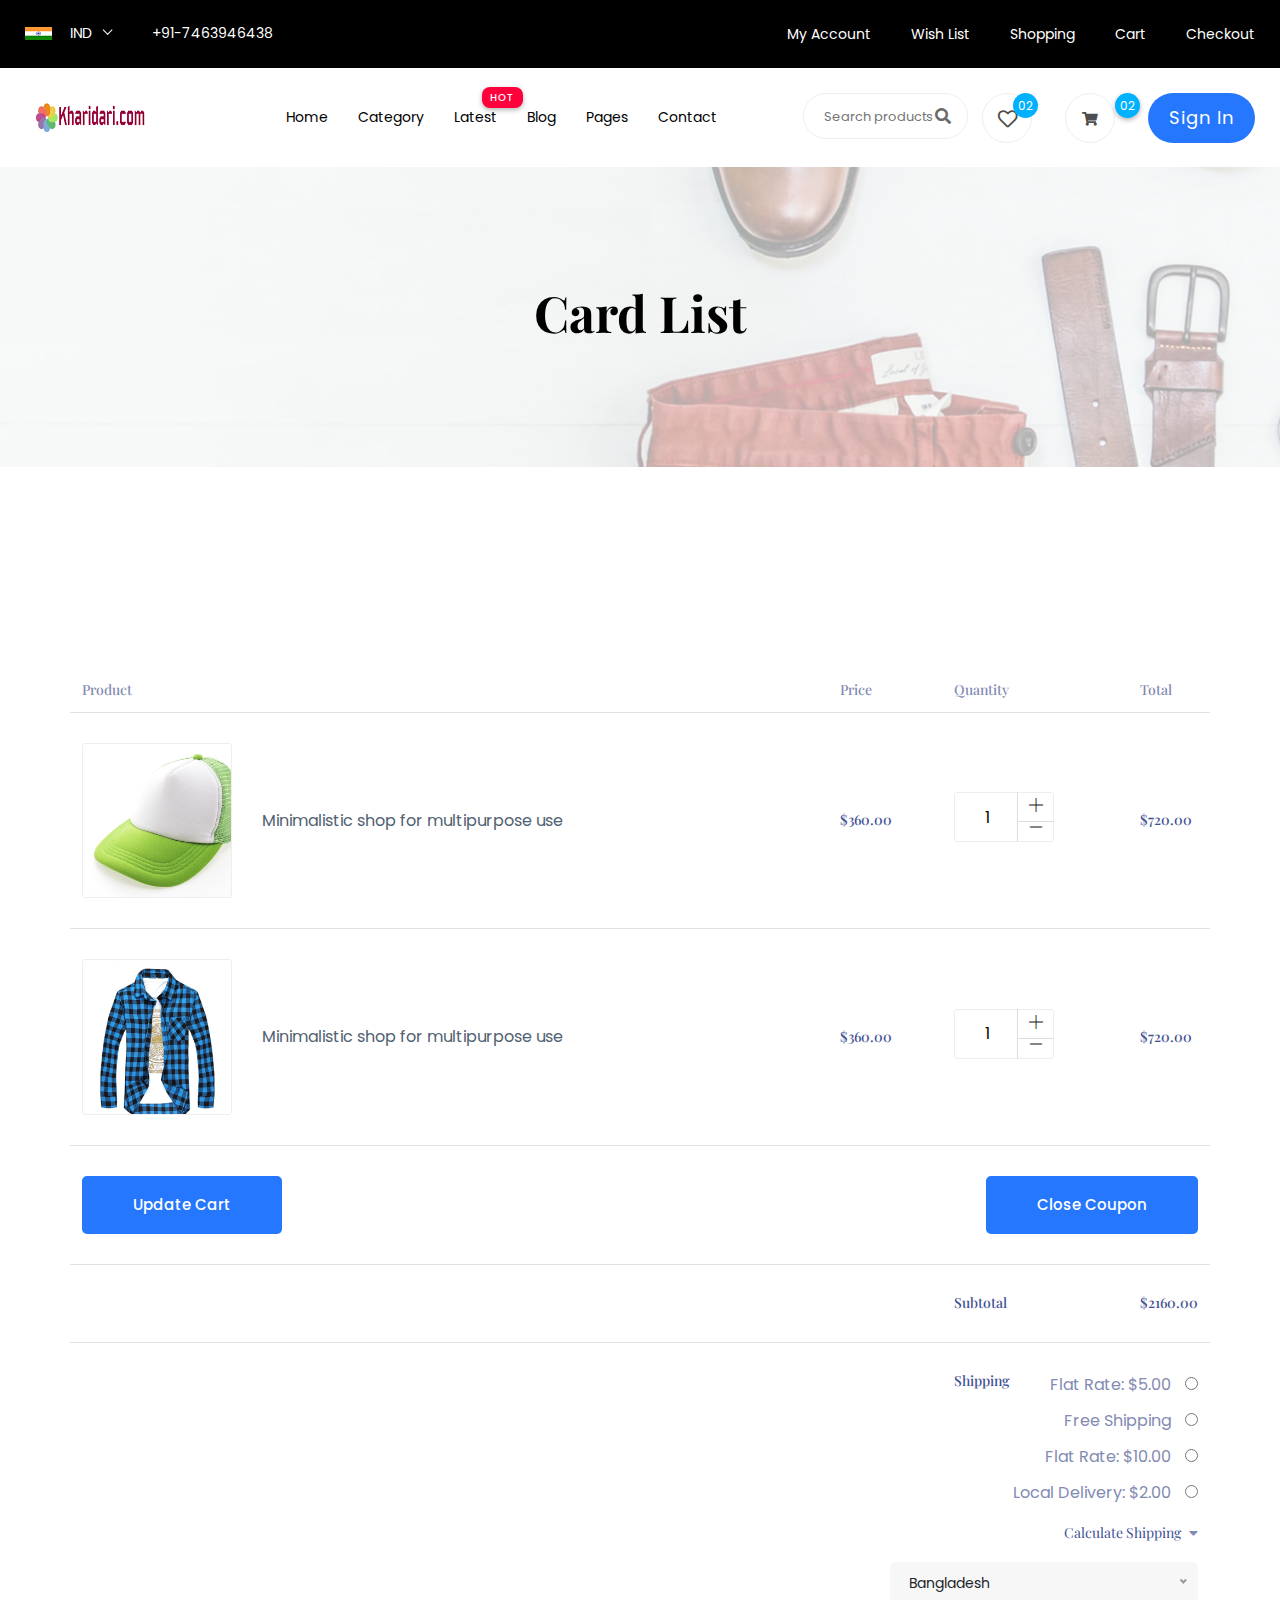
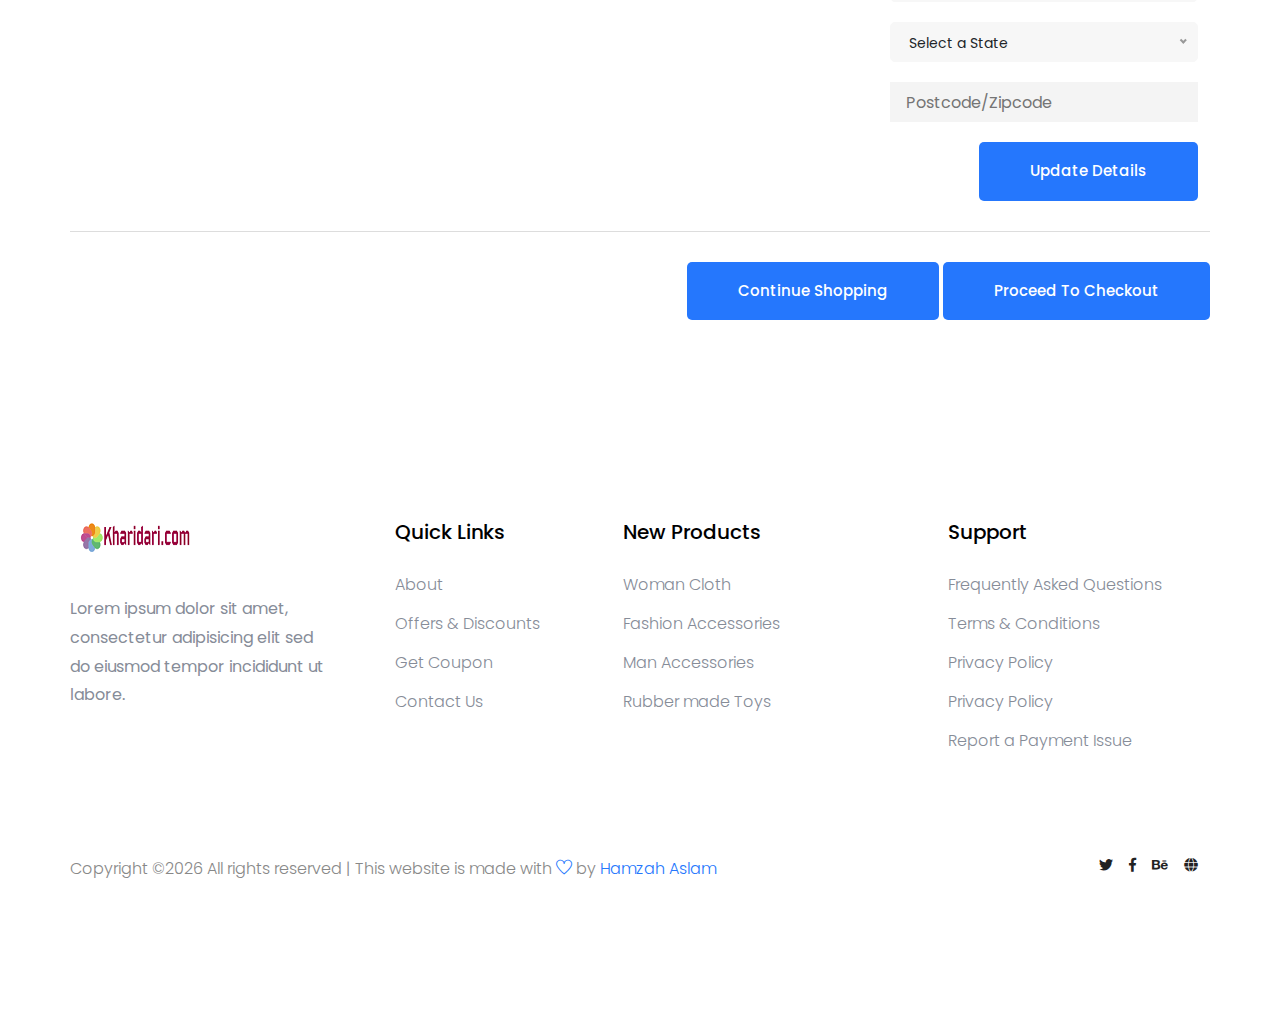
<file: cart.html>
<!doctype html>
<html lang="zxx">

<head>
  <meta charset="utf-8">
  <meta http-equiv="x-ua-compatible" content="ie=edge">
  <title>Cards </title>
  <meta name="description" content="">
  <meta name="viewport" content="width=device-width, initial-scale=1">
  <link rel="manifest" href="site.webmanifest">
  <link rel="shortcut icon" type="image/x-icon" href="assets/img/favicon.ico">

  <!-- CSS here -->
      <link rel="stylesheet" href="assets/css/bootstrap.min.css">
      <link rel="stylesheet" href="assets/css/owl.carousel.min.css">
      <link rel="stylesheet" href="assets/css/flaticon.css">
      <link rel="stylesheet" href="assets/css/slicknav.css">
      <link rel="stylesheet" href="assets/css/animate.min.css">
      <link rel="stylesheet" href="assets/css/magnific-popup.css">
      <link rel="stylesheet" href="assets/css/fontawesome-all.min.css">
      <link rel="stylesheet" href="assets/css/themify-icons.css">
      <link rel="stylesheet" href="assets/css/slick.css">
      <link rel="stylesheet" href="assets/css/nice-select.css">
      <link rel="stylesheet" href="assets/css/style.css">
</head>

<body>

  <header>
    <!-- Header Start -->
   <div class="header-area">
        <div class="main-header ">
            <div class="header-top top-bg d-none d-lg-block">
               <div class="container-fluid">
                   <div class="col-xl-12">
                        <div class="row d-flex justify-content-between align-items-center">
                            <div class="header-info-left d-flex">
                                <div class="flag">
                                    <img src="assets/img/icon/header_icon.png" alt="">
                                </div>
                                <div class="select-this">
                                    <form action="#">
                                        <div class="select-itms">
                                            <select name="select" id="select1">
                                                <option value="">IND</option>
                                                <option value="">SPN</option>
                                                <option value="">CDA</option>
                                                <option value="">USD</option>
                                            </select>
                                        </div>
                                    </form>
                                </div>
                                <ul class="contact-now">     
                                    <li>+91-7463946438</li>
                                </ul>
                            </div>
                            <div class="header-info-right">
                               <ul>                                          
                                   <li><a href="login.html">My Account </a></li>
                                   <li><a href="product_list.html">Wish List  </a></li>
                                   <li><a href="cart.html">Shopping</a></li>
                                   <li><a href="cart.html">Cart</a></li>
                                   <li><a href="checkout.html">Checkout</a></li>
                               </ul>
                            </div>
                        </div>
                   </div>
               </div>
            </div>
           <div class="header-bottom  header-sticky">
                <div class="container-fluid">
                    <div class="row align-items-center">
                        <!-- Logo -->
                        <div class="col-xl-1 col-lg-1 col-md-1 col-sm-3">
                            <div class="logo">
                              <a href="index.html"><img src="assets/img/logo/logo.png" alt=""></a>
                            </div>
                        </div>
                        <div class="col-xl-6 col-lg-8 col-md-7 col-sm-5">
                            <!-- Main-menu -->
                            <div class="main-menu f-right d-none d-lg-block">
                                <nav>                                                
                                    <ul id="navigation">                                                                                                                                     
                                        <li><a href="index.html">Home</a></li>
                                        <li><a href="Catagori.html">Category</a></li>
                                        <li class="hot"><a href="#">Latest</a>
                                            <ul class="submenu">
                                                <li><a href="product_list.html"> Product list</a></li>
                                                <li><a href="single-product.html"> Product Details</a></li>
                                            </ul>
                                        </li>
                                        <li><a href="blog.html">Blog</a>
                                            <ul class="submenu">
                                                <li><a href="blog.html">Blog</a></li>
                                                <li><a href="single-blog.html">Blog Details</a></li>
                                            </ul>
                                        </li>
                                        <li><a href="#">Pages</a>
                                            <ul class="submenu">
                                                <li><a href="login.html">Login</a></li>
                                                <li><a href="cart.html">Card</a></li>
                                                <li><a href="elements.html">Element</a></li>
                                                <li><a href="about.html">About</a></li>
                                                <li><a href="confirmation.html">Confirmation</a></li>
                                                <li><a href="cart.html">Shopping Cart</a></li>
                                                <li><a href="checkout.html">Product Checkout</a></li>
                                            </ul>
                                        </li>
                                        <li><a href="contact.html">Contact</a></li>
                                    </ul>
                                </nav>
                            </div>
                        </div> 
                        <div class="col-xl-5 col-lg-3 col-md-3 col-sm-3 fix-card">
                            <ul class="header-right f-right d-none d-lg-block d-flex justify-content-between">
                                <li class="d-none d-xl-block">
                                    <div class="form-box f-right ">
                                        <input type="text" name="Search" placeholder="Search products">
                                        <div class="search-icon">
                                            <i class="fas fa-search special-tag"></i>
                                        </div>
                                    </div>
                                 </li>
                                <li class=" d-none d-xl-block">
                                    <div class="favorit-items">
                                        <i class="far fa-heart"></i>
                                    </div>
                                </li>
                                <li>
                                    <div class="shopping-card">
                                        <a href="cart.html"><i class="fas fa-shopping-cart"></i></a>
                                    </div>
                                </li>
                               <li class="d-none d-lg-block"> <a href="#" class="btn header-btn">Sign in</a></li>
                            </ul>
                        </div>
                        <!-- Mobile Menu -->
                        <div class="col-12">
                            <div class="mobile_menu d-block d-lg-none"></div>
                        </div>
                    </div>
                </div>
           </div>
        </div>
   </div>
    <!-- Header End -->
  </header>

  <!-- slider Area Start-->
  <div class="slider-area ">
    <!-- Mobile Menu -->
    <div class="single-slider slider-height2 d-flex align-items-center" data-background="assets/img/hero/category.jpg">
        <div class="container">
            <div class="row">
                <div class="col-xl-12">
                    <div class="hero-cap text-center">
                        <h2>Card List</h2>
                    </div>
                </div>
            </div>
        </div>
    </div>
  </div>
  <!-- slider Area End-->

  <!--================Cart Area =================-->
  <section class="cart_area section_padding">
    <div class="container">
      <div class="cart_inner">
        <div class="table-responsive">
          <table class="table">
            <thead>
              <tr>
                <th scope="col">Product</th>
                <th scope="col">Price</th>
                <th scope="col">Quantity</th>
                <th scope="col">Total</th>
              </tr>
            </thead>
            <tbody>
              <tr>
                <td>
                  <div class="media">
                    <div class="d-flex">
                      <img src="assets/img/arrivel/arrivel_1.png" alt="" />
                    </div>
                    <div class="media-body">
                      <p>Minimalistic shop for multipurpose use</p>
                    </div>
                  </div>
                </td>
                <td>
                  <h5>$360.00</h5>
                </td>
                <td>
                  <div class="product_count">
                    <!-- <input type="text" value="1" min="0" max="10" title="Quantity:"
                      class="input-text qty input-number" />
                    <button
                      class="increase input-number-increment items-count" type="button">
                      <i class="ti-angle-up"></i>
                    </button>
                    <button
                      class="reduced input-number-decrement items-count" type="button">
                      <i class="ti-angle-down"></i>
                    </button> -->
                    <span class="input-number-decrement"> <i class="ti-minus"></i></span>
                    <input class="input-number" type="text" value="1" min="0" max="10">
                    <span class="input-number-increment"> <i class="ti-plus"></i></span>
                  </div>
                </td>
                <td>
                  <h5>$720.00</h5>
                </td>
              </tr>
              <tr>
                <td>
                  <div class="media">
                    <div class="d-flex">
                      <img src="assets/img/arrivel/arrivel_2.png" alt="" />
                    </div>
                    <div class="media-body">
                      <p>Minimalistic shop for multipurpose use</p>
                    </div>
                  </div>
                </td>
                <td>
                  <h5>$360.00</h5>
                </td>
                <td>
                  <div class="product_count">
                      <span class="input-number-decrement"> <i class="ti-minus"></i></span>
                      <input class="input-number" type="text" value="1" min="0" max="10">
                      <span class="input-number-increment"> <i class="ti-plus"></i></span>
                  </div>
                </td>
                <td>
                  <h5>$720.00</h5>
                </td>
              </tr>
              <tr class="bottom_button">
                <td>
                  <a class="btn_1" href="#">Update Cart</a>
                </td>
                <td></td>
                <td></td>
                <td>
                  <div class="cupon_text float-right">
                    <a class="btn_1" href="#">Close Coupon</a>
                  </div>
                </td>
              </tr>
              <tr>
                <td></td>
                <td></td>
                <td>
                  <h5>Subtotal</h5>
                </td>
                <td>
                  <h5>$2160.00</h5>
                </td>
              </tr>
              <tr class="shipping_area">
                <td></td>
                <td></td>
                <td>
                  <h5>Shipping</h5>
                </td>
                <td>
                  <div class="shipping_box">
                    <ul class="list">
                      <li>
                        Flat Rate: $5.00
                        <input type="radio" aria-label="Radio button for following text input">
                      </li>
                      <li>
                        Free Shipping
                        <input type="radio" aria-label="Radio button for following text input">
                      </li>
                      <li>
                        Flat Rate: $10.00
                        <input type="radio" aria-label="Radio button for following text input">
                      </li>
                      <li class="active">
                        Local Delivery: $2.00
                        <input type="radio" aria-label="Radio button for following text input">
                      </li>
                    </ul>
                    <h6>
                      Calculate Shipping
                      <i class="fa fa-caret-down" aria-hidden="true"></i>
                    </h6>
                    <select class="shipping_select">
                      <option value="1">Bangladesh</option>
                      <option value="2">India</option>
                      <option value="4">Pakistan</option>
                    </select>
                    <select class="shipping_select section_bg">
                      <option value="1">Select a State</option>
                      <option value="2">Select a State</option>
                      <option value="4">Select a State</option>
                    </select>
                    <input class="post_code" type="text" placeholder="Postcode/Zipcode" />
                    <a class="btn_1" href="#">Update Details</a>
                  </div>
                </td>
              </tr>
            </tbody>
          </table>
          <div class="checkout_btn_inner float-right">
            <a class="btn_1" href="#">Continue Shopping</a>
            <a class="btn_1 checkout_btn_1" href="#">Proceed to checkout</a>
          </div>
        </div>
      </div>
  </section>
  <!--================End Cart Area =================-->

<footer>
    <!-- Footer Start-->
    <div class="footer-area footer-padding2">
        <div class="container">
            <div class="row d-flex justify-content-between">
                <div class="col-xl-3 col-lg-3 col-md-5 col-sm-6">
                   <div class="single-footer-caption mb-50">
                     <div class="single-footer-caption mb-30">
                          <!-- logo -->
                         <div class="footer-logo">
                             <a href="index.html"><img src="assets/img/logo/logo2_footer.png" alt=""></a>
                         </div>
                         <div class="footer-tittle">
                             <div class="footer-pera">
                                 <p>Lorem ipsum dolor sit amet, consectetur adipisicing elit sed do eiusmod tempor incididunt ut labore.</p>
                            </div>
                         </div>
                     </div>
                   </div>
                </div>
                <div class="col-xl-2 col-lg-3 col-md-3 col-sm-5">
                    <div class="single-footer-caption mb-50">
                        <div class="footer-tittle">
                            <h4>Quick Links</h4>
                            <ul>
                                <li><a href="#">About</a></li>
                                <li><a href="#"> Offers & Discounts</a></li>
                                <li><a href="#"> Get Coupon</a></li>
                                <li><a href="#">  Contact Us</a></li>
                            </ul>
                        </div>
                    </div>
                </div>
                <div class="col-xl-3 col-lg-3 col-md-4 col-sm-7">
                    <div class="single-footer-caption mb-50">
                        <div class="footer-tittle">
                            <h4>New Products</h4>
                            <ul>
                                <li><a href="#">Woman Cloth</a></li>
                                <li><a href="#">Fashion Accessories</a></li>
                                <li><a href="#"> Man Accessories</a></li>
                                <li><a href="#"> Rubber made Toys</a></li>
                            </ul>
                        </div>
                    </div>
                </div>
                <div class="col-xl-3 col-lg-3 col-md-5 col-sm-7">
                    <div class="single-footer-caption mb-50">
                        <div class="footer-tittle">
                            <h4>Support</h4>
                            <ul>
                             <li><a href="#">Frequently Asked Questions</a></li>
                             <li><a href="#">Terms & Conditions</a></li>
                             <li><a href="#">Privacy Policy</a></li>
                             <li><a href="#">Privacy Policy</a></li>
                             <li><a href="#">Report a Payment Issue</a></li>
                         </ul>
                        </div>
                    </div>
                </div>
            </div>
            <!-- Footer bottom -->
            <div class="row">
             <div class="col-xl-7 col-lg-7 col-md-7">
                 <div class="footer-copy-right">
                       <p><!-- Link back to Colorlib can't be removed. Template is licensed under CC BY 3.0. -->
  Copyright &copy;<script>document.write(new Date().getFullYear());</script> All rights reserved | This website is made with <i class="ti-heart" aria-hidden="true"></i> by <a href="https://hamzahcr7.github.io/hamz.github.io/" target="_blank">Hamzah Aslam</a>
  <!-- Link back to Colorlib can't be removed. Template is licensed under CC BY 3.0. --></p>                   </div>
             </div>
              <div class="col-xl-5 col-lg-5 col-md-5">
                 <div class="footer-copy-right f-right">
                     <!-- social -->
                     <div class="footer-social">
                         <a href="#"><i class="fab fa-twitter"></i></a>
                         <a href="#"><i class="fab fa-facebook-f"></i></a>
                         <a href="#"><i class="fab fa-behance"></i></a>
                         <a href="#"><i class="fas fa-globe"></i></a>
                     </div>
                 </div>
             </div>
         </div>
        </div>
    </div>

    <!-- Footer End-->
</footer>

<!-- JS here -->

    <!-- All JS Custom Plugins Link Here here -->
    <script src="./assets/js/vendor/modernizr-3.5.0.min.js"></script>
    
    <!-- Jquery, Popper, Bootstrap -->
    <script src="./assets/js/vendor/jquery-1.12.4.min.js"></script>
    <script src="./assets/js/popper.min.js"></script>
    <script src="./assets/js/bootstrap.min.js"></script>
    <!-- Jquery Mobile Menu -->
    <script src="./assets/js/jquery.slicknav.min.js"></script>

    <!-- Jquery Slick , Owl-Carousel Plugins -->
    <script src="./assets/js/owl.carousel.min.js"></script>
    <script src="./assets/js/slick.min.js"></script>

    <!-- One Page, Animated-HeadLin -->
    <script src="./assets/js/wow.min.js"></script>
    <script src="./assets/js/animated.headline.js"></script>
    
    <!-- Scrollup, nice-select, sticky -->
    <script src="./assets/js/jquery.scrollUp.min.js"></script>
    <script src="./assets/js/jquery.nice-select.min.js"></script>
    <script src="./assets/js/jquery.sticky.js"></script>
    <script src="./assets/js/jquery.magnific-popup.js"></script>

    <!-- contact js -->
    <script src="./assets/js/contact.js"></script>
    <script src="./assets/js/jquery.form.js"></script>
    <script src="./assets/js/jquery.validate.min.js"></script>
    <script src="./assets/js/mail-script.js"></script>
    <script src="./assets/js/jquery.ajaxchimp.min.js"></script>
    
    <!-- Jquery Plugins, main Jquery -->	
    <script src="./assets/js/plugins.js"></script>
    <script src="./assets/js/main.js"></script>
</body>

</html>
</file>
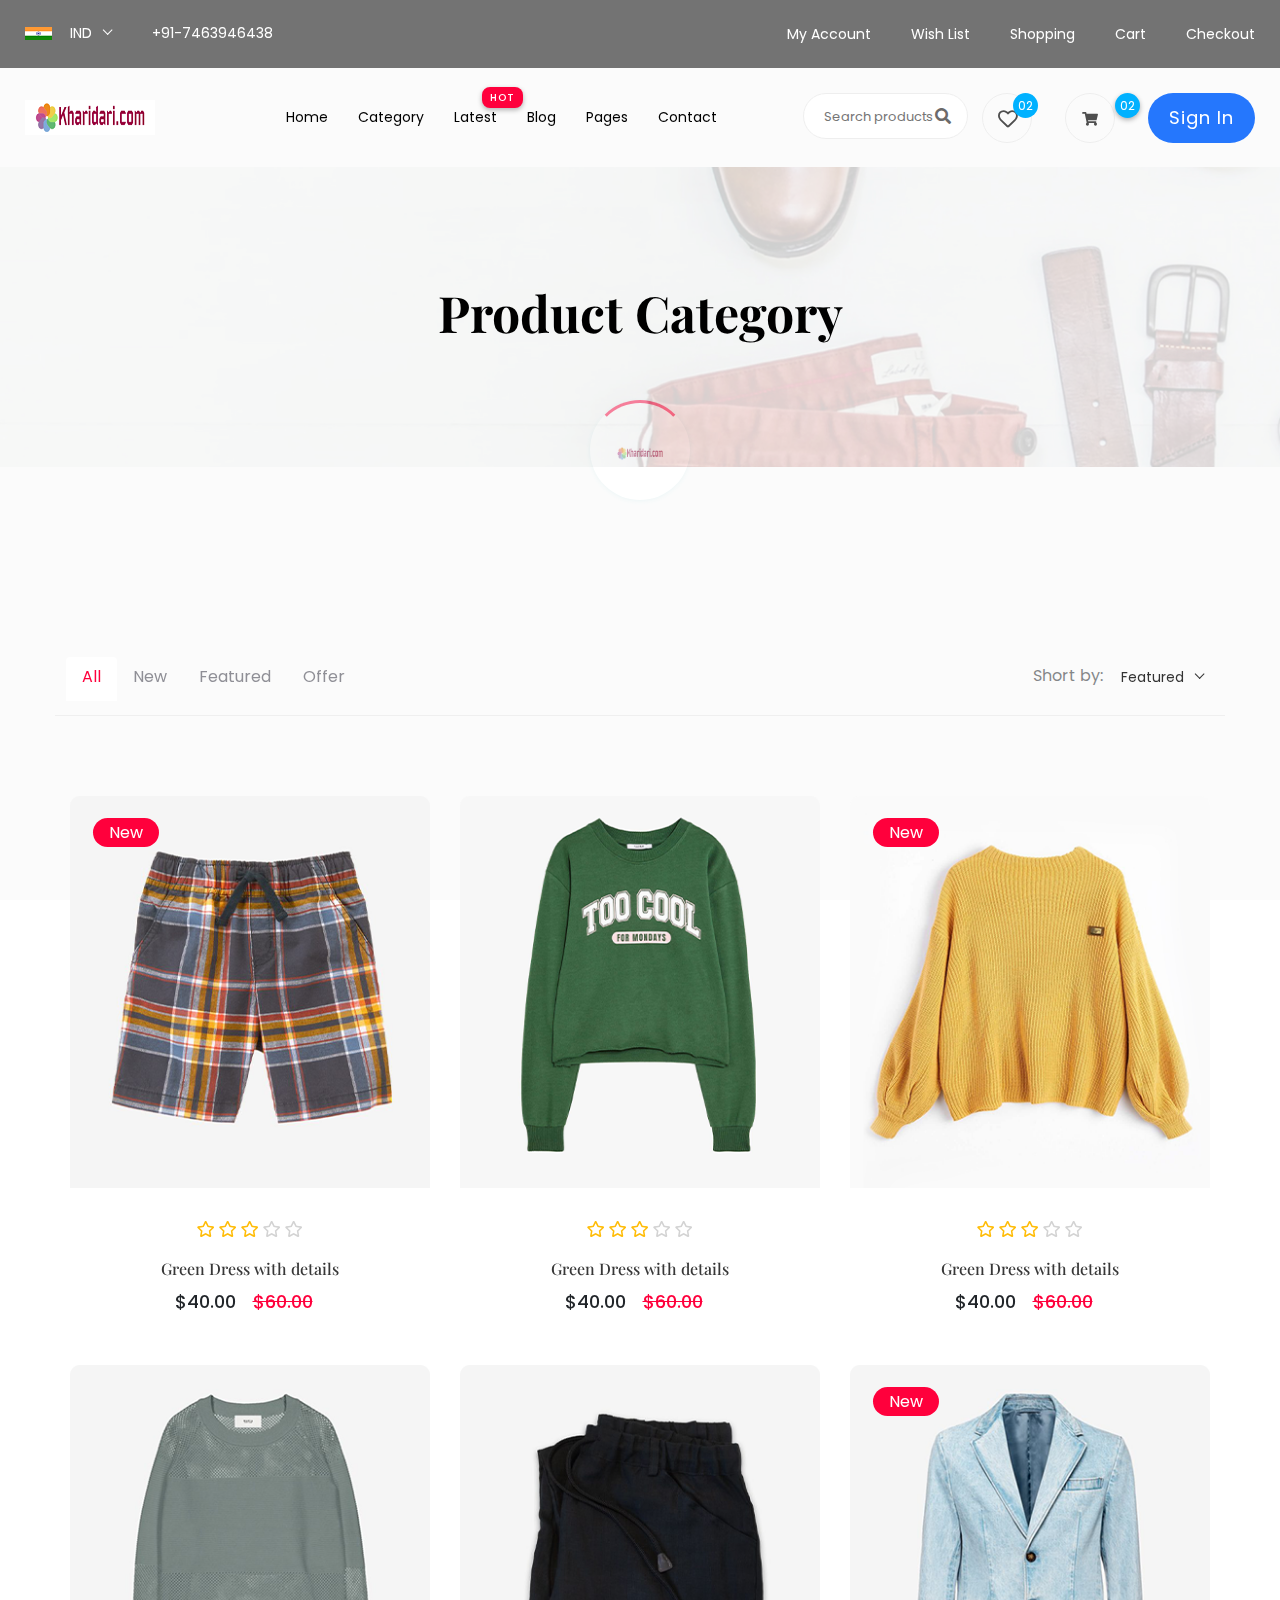
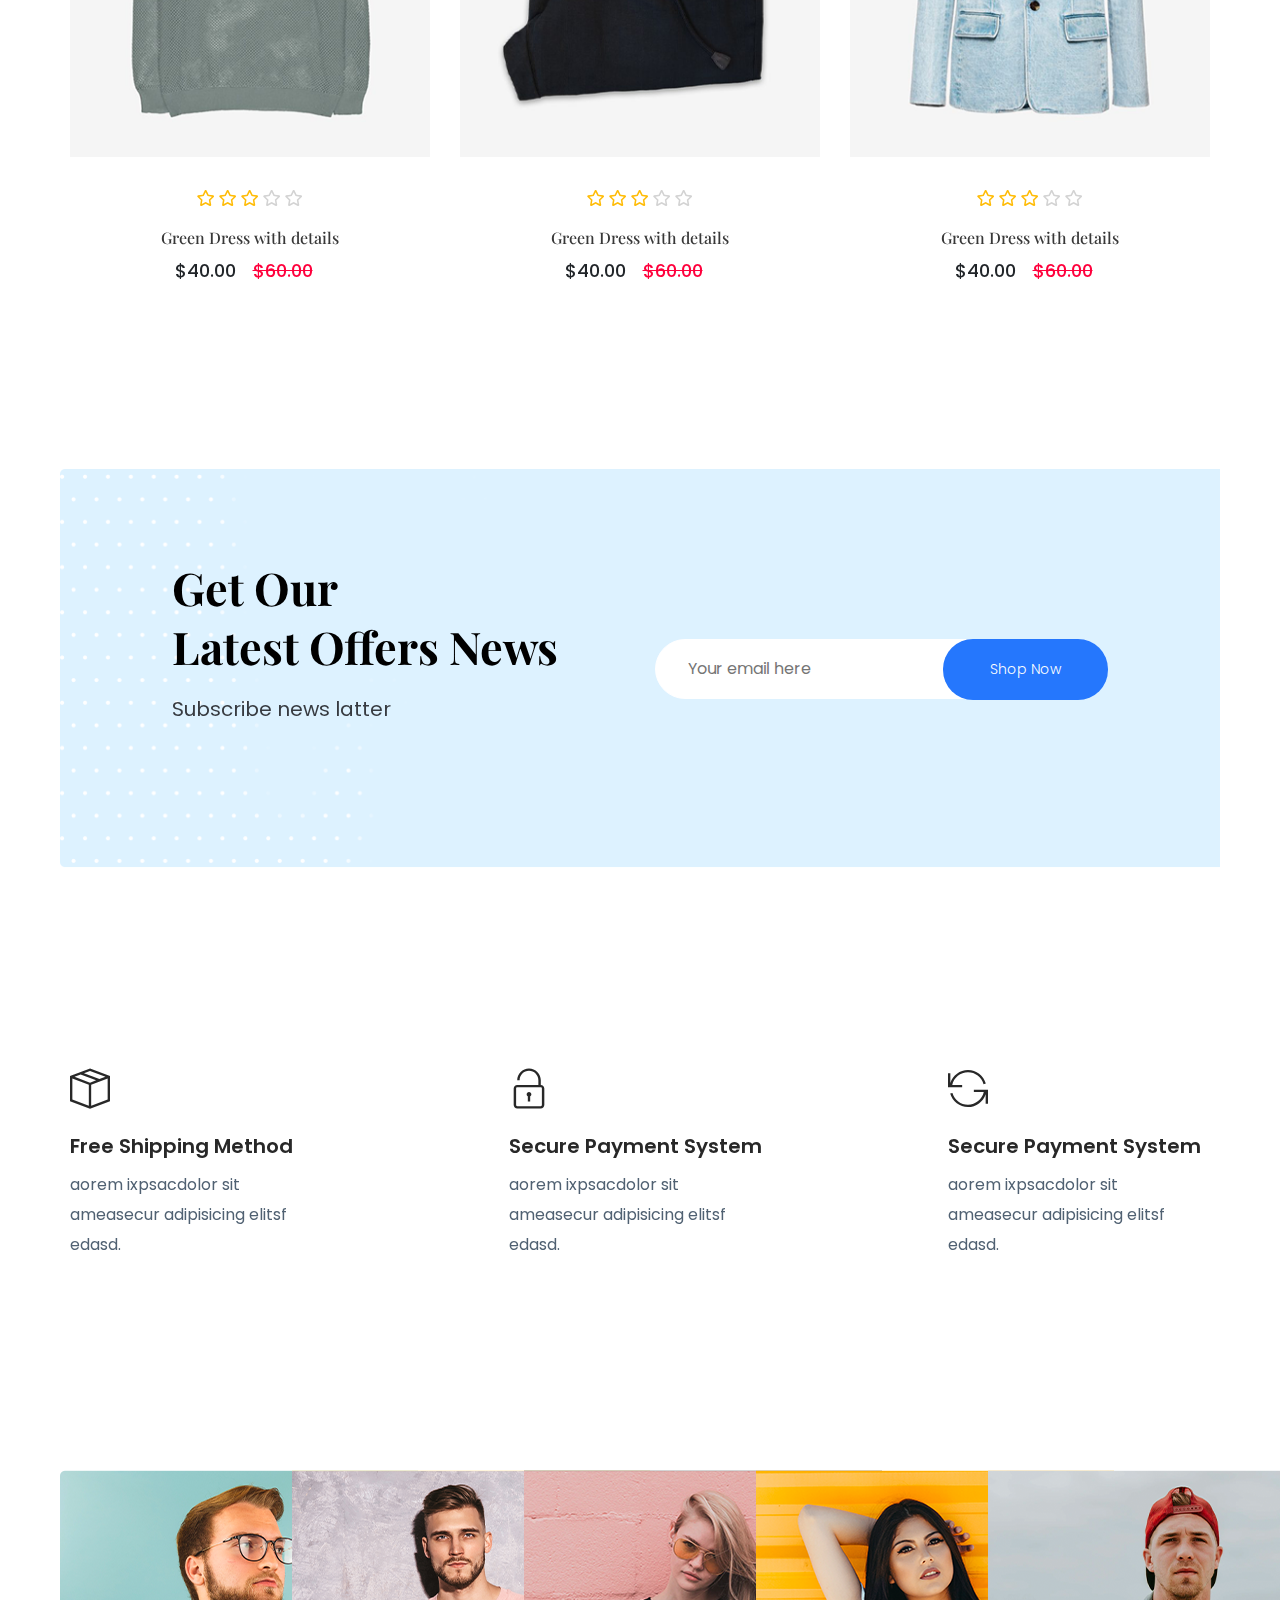
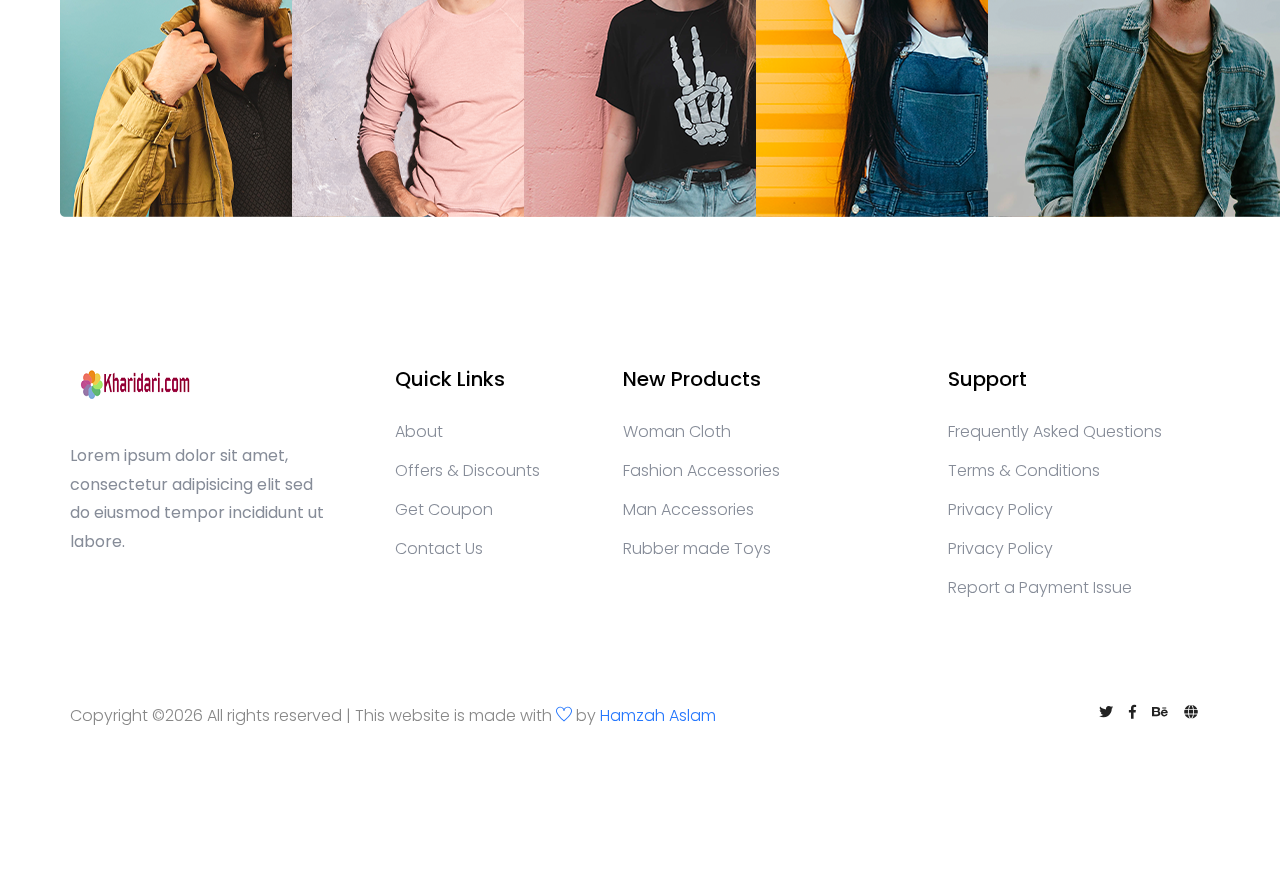
<file: Catagori.html>
<!doctype html>
<html class="no-js" lang="zxx">

<head>
    <meta charset="utf-8">
    <meta http-equiv="x-ua-compatible" content="ie=edge">
    <title>Category </title>
    <meta name="description" content="">
    <meta name="viewport" content="width=device-width, initial-scale=1">
    <link rel="manifest" href="site.webmanifest">
    <link rel="shortcut icon" type="image/x-icon" href="assets/img/favicon.ico">

    <!-- CSS here -->
        <link rel="stylesheet" href="assets/css/bootstrap.min.css">
        <link rel="stylesheet" href="assets/css/owl.carousel.min.css">
        <link rel="stylesheet" href="assets/css/flaticon.css">
        <link rel="stylesheet" href="assets/css/slicknav.css">
        <link rel="stylesheet" href="assets/css/animate.min.css">
        <link rel="stylesheet" href="assets/css/magnific-popup.css">
        <link rel="stylesheet" href="assets/css/fontawesome-all.min.css">
        <link rel="stylesheet" href="assets/css/themify-icons.css">
        <link rel="stylesheet" href="assets/css/slick.css">
        <link rel="stylesheet" href="assets/css/nice-select.css">
        <link rel="stylesheet" href="assets/css/style.css">
</head>

   <body>
       
    <!-- Preloader Start -->
    <div id="preloader-active">
        <div class="preloader d-flex align-items-center justify-content-center">
            <div class="preloader-inner position-relative">
                <div class="preloader-circle"></div>
                <div class="preloader-img pere-text">
                    <img src="assets/img/logo/logo.png" alt="">
                </div>
            </div>
        </div>
    </div>
    <!-- Preloader Start -->

    <header>
        <!-- Header Start -->
       <div class="header-area">
            <div class="main-header ">
                <div class="header-top top-bg d-none d-lg-block">
                   <div class="container-fluid">
                       <div class="col-xl-12">
                            <div class="row d-flex justify-content-between align-items-center">
                                <div class="header-info-left d-flex">
                                    <div class="flag">
                                        <img src="assets/img/icon/header_icon.png" alt="">
                                    </div>
                                    <div class="select-this">
                                        <form action="#">
                                            <div class="select-itms">
                                                <select name="select" id="select1">
                                                    <option value="">IND</option>
                                                    <option value="">SPN</option>
                                                    <option value="">CDA</option>
                                                    <option value="">USD</option>
                                                </select>
                                            </div>
                                        </form>
                                    </div>
                                    <ul class="contact-now">     
                                        <li>+91-7463946438</li>
                                    </ul>
                                </div>
                                <div class="header-info-right">
                                   <ul>                                          
                                       <li><a href="login.html">My Account </a></li>
                                       <li><a href="product_list.html">Wish List  </a></li>
                                       <li><a href="cart.html">Shopping</a></li>
                                       <li><a href="cart.html">Cart</a></li>
                                       <li><a href="checkout.html">Checkout</a></li>
                                   </ul>
                                </div>
                            </div>
                       </div>
                   </div>
                </div>
               <div class="header-bottom  header-sticky">
                    <div class="container-fluid">
                        <div class="row align-items-center">
                            <!-- Logo -->
                            <div class="col-xl-1 col-lg-1 col-md-1 col-sm-3">
                                <div class="logo">
                                  <a href="index.html"><img src="assets/img/logo/logo.png" alt=""></a>
                                </div>
                            </div>
                            <div class="col-xl-6 col-lg-8 col-md-7 col-sm-5">
                                <!-- Main-menu -->
                                <div class="main-menu f-right d-none d-lg-block">
                                    <nav>                                                
                                        <ul id="navigation">                                                                                                                                     
                                            <li><a href="index.html">Home</a></li>
                                            <li><a href="Catagori.html">Category</a></li>
                                            <li class="hot"><a href="#">Latest</a>
                                                <ul class="submenu">
                                                    <li><a href="product_list.html"> Product list</a></li>
                                                    <li><a href="single-product.html"> Product Details</a></li>
                                                </ul>
                                            </li>
                                            <li><a href="blog.html">Blog</a>
                                                <ul class="submenu">
                                                    <li><a href="blog.html">Blog</a></li>
                                                    <li><a href="single-blog.html">Blog Details</a></li>
                                                </ul>
                                            </li>
                                            <li><a href="#">Pages</a>
                                                <ul class="submenu">
                                                    <li><a href="login.html">Login</a></li>
                                                    <li><a href="cart.html">Card</a></li>
                                                    <li><a href="elements.html">Element</a></li>
                                                    <li><a href="about.html">About</a></li>
                                                    <li><a href="confirmation.html">Confirmation</a></li>
                                                    <li><a href="cart.html">Shopping Cart</a></li>
                                                    <li><a href="checkout.html">Product Checkout</a></li>
                                                </ul>
                                            </li>
                                            <li><a href="contact.html">Contact</a></li>
                                        </ul>
                                    </nav>
                                </div>
                            </div> 
                            <div class="col-xl-5 col-lg-3 col-md-3 col-sm-3 fix-card">
                                <ul class="header-right f-right d-none d-lg-block d-flex justify-content-between">
                                    <li class="d-none d-xl-block">
                                        <div class="form-box f-right ">
                                            <input type="text" name="Search" placeholder="Search products">
                                            <div class="search-icon">
                                                <i class="fas fa-search special-tag"></i>
                                            </div>
                                        </div>
                                     </li>
                                    <li class=" d-none d-xl-block">
                                        <div class="favorit-items">
                                            <i class="far fa-heart"></i>
                                        </div>
                                    </li>
                                    <li>
                                        <div class="shopping-card">
                                            <a href="cart.html"><i class="fas fa-shopping-cart"></i></a>
                                        </div>
                                    </li>
                                   <li class="d-none d-lg-block"> <a href="#" class="btn header-btn">Sign in</a></li>
                                </ul>
                            </div>
                            <!-- Mobile Menu -->
                            <div class="col-12">
                                <div class="mobile_menu d-block d-lg-none"></div>
                            </div>
                        </div>
                    </div>
               </div>
            </div>
       </div>
        <!-- Header End -->
    </header>

    <main>

        <!-- slider Area Start-->
        <div class="slider-area ">
            <!-- Mobile Menu -->
            <div class="single-slider slider-height2 d-flex align-items-center" data-background="assets/img/hero/category.jpg">
                <div class="container">
                    <div class="row">
                        <div class="col-xl-12">
                            <div class="hero-cap text-center">
                                <h2>Product Category</h2>
                            </div>
                        </div>
                    </div>
                </div>
            </div>
        </div>
        <!-- slider Area End-->

        <!-- Latest Products Start -->
        <section class="latest-product-area latest-padding">
            <div class="container">
                <div class="row product-btn d-flex justify-content-between">
                        <div class="properties__button">
                            <!--Nav Button  -->
                            <nav>                                                                                                
                                <div class="nav nav-tabs" id="nav-tab" role="tablist">
                                    <a class="nav-item nav-link active" id="nav-home-tab" data-toggle="tab" href="#nav-home" role="tab" aria-controls="nav-home" aria-selected="true">All</a>
                                    <a class="nav-item nav-link" id="nav-profile-tab" data-toggle="tab" href="#nav-profile" role="tab" aria-controls="nav-profile" aria-selected="false">New</a>
                                    <a class="nav-item nav-link" id="nav-contact-tab" data-toggle="tab" href="#nav-contact" role="tab" aria-controls="nav-contact" aria-selected="false">Featured</a>
                                    <a class="nav-item nav-link" id="nav-last-tab" data-toggle="tab" href="#nav-last" role="tab" aria-controls="nav-contact" aria-selected="false">Offer</a>
                                </div>
                            </nav>
                            <!--End Nav Button  -->
                        </div>
                        <div class="select-this d-flex">
                            <div class="featured">
                                <span>Short by: </span>
                            </div>
                            <form action="#">
                                <div class="select-itms">
                                    <select name="select" id="select1">
                                        <option value="">Featured</option>
                                        <option value="">Featured A</option>
                                        <option value="">Featured B</option>
                                        <option value="">Featured C</option>
                                    </select>
                                </div>
                            </form>
                        </div>
                </div>
                <!-- Nav Card -->
                <div class="tab-content" id="nav-tabContent">
                    <!-- card one -->
                    <div class="tab-pane fade show active" id="nav-home" role="tabpanel" aria-labelledby="nav-home-tab">
                        <div class="row">
                            <div class="col-xl-4 col-lg-4 col-md-6">
                                <div class="single-product mb-60">
                                    <div class="product-img">
                                        <img src="assets/img/categori/product1.png" alt="">
                                        <div class="new-product">
                                            <span>New</span>
                                        </div>
                                    </div>
                                    <div class="product-caption">
                                        <div class="product-ratting">
                                            <i class="far fa-star"></i>
                                            <i class="far fa-star"></i>
                                            <i class="far fa-star"></i>
                                            <i class="far fa-star low-star"></i>
                                            <i class="far fa-star low-star"></i>
                                        </div>
                                        <h4><a href="#">Green Dress with details</a></h4>
                                        <div class="price">
                                            <ul>
                                                <li>$40.00</li>
                                                <li class="discount">$60.00</li>
                                            </ul>
                                        </div>
                                    </div>
                                </div>
                            </div>
                            <div class="col-xl-4 col-lg-4 col-md-6">
                                <div class="single-product mb-60">
                                    <div class="product-img">
                                        <img src="assets/img/categori/product2.png" alt="">
                                    </div>
                                    <div class="product-caption">
                                        <div class="product-ratting">
                                            <i class="far fa-star"></i>
                                            <i class="far fa-star"></i>
                                            <i class="far fa-star"></i>
                                            <i class="far fa-star low-star"></i>
                                            <i class="far fa-star low-star"></i>
                                        </div>
                                        <h4><a href="#">Green Dress with details</a></h4>
                                        <div class="price">
                                            <ul>
                                                <li>$40.00</li>
                                                <li class="discount">$60.00</li>
                                            </ul>
                                        </div>
                                    </div>
                                </div>
                            </div> 
                            <div class="col-xl-4 col-lg-4 col-md-6">
                                <div class="single-product mb-60">
                                    <div class="product-img">
                                        <img src="assets/img/categori/product3.png" alt="">
                                        <div class="new-product">
                                            <span>New</span>
                                        </div>
                                    </div>
                                    <div class="product-caption">
                                        <div class="product-ratting">
                                            <i class="far fa-star"></i>
                                            <i class="far fa-star"></i>
                                            <i class="far fa-star"></i>
                                            <i class="far fa-star low-star"></i>
                                            <i class="far fa-star low-star"></i>
                                        </div>
                                        <h4><a href="#">Green Dress with details</a></h4>
                                        <div class="price">
                                            <ul>
                                                <li>$40.00</li>
                                                <li class="discount">$60.00</li>
                                            </ul>
                                        </div>
                                    </div>
                                </div>
                            </div>
                            <div class="col-xl-4 col-lg-4 col-md-6">
                                <div class="single-product mb-60">
                                    <div class="product-img">
                                        <img src="assets/img/categori/product4.png" alt="">
                                    </div>
                                    <div class="product-caption">
                                        <div class="product-ratting">
                                            <i class="far fa-star"></i>
                                            <i class="far fa-star"></i>
                                            <i class="far fa-star"></i>
                                            <i class="far fa-star low-star"></i>
                                            <i class="far fa-star low-star"></i>
                                        </div>
                                        <h4><a href="#">Green Dress with details</a></h4>
                                        <div class="price">
                                            <ul>
                                                <li>$40.00</li>
                                                <li class="discount">$60.00</li>
                                            </ul>
                                        </div>
                                    </div>
                                </div>
                            </div>
                            <div class="col-xl-4 col-lg-4 col-md-6">
                                <div class="single-product mb-60">
                                    <div class="product-img">
                                        <img src="assets/img/categori/product5.png" alt="">
                                    </div>
                                    <div class="product-caption">
                                        <div class="product-ratting">
                                            <i class="far fa-star"></i>
                                            <i class="far fa-star"></i>
                                            <i class="far fa-star"></i>
                                            <i class="far fa-star low-star"></i>
                                            <i class="far fa-star low-star"></i>
                                        </div>
                                        <h4><a href="#">Green Dress with details</a></h4>
                                        <div class="price">
                                            <ul>
                                                <li>$40.00</li>
                                                <li class="discount">$60.00</li>
                                            </ul>
                                        </div>
                                    </div>
                                </div>
                            </div>
                            <div class="col-xl-4 col-lg-4 col-md-6">
                                <div class="single-product mb-60">
                                    <div class="product-img">
                                        <img src="assets/img/categori/product6.png" alt="">
                                        <div class="new-product">
                                            <span>New</span>
                                        </div>
                                    </div>
                                    <div class="product-caption">
                                        <div class="product-ratting">
                                            <i class="far fa-star"></i>
                                            <i class="far fa-star"></i>
                                            <i class="far fa-star"></i>
                                            <i class="far fa-star low-star"></i>
                                            <i class="far fa-star low-star"></i>
                                        </div>
                                        <h4><a href="#">Green Dress with details</a></h4>
                                        <div class="price">
                                            <ul>
                                                <li>$40.00</li>
                                                <li class="discount">$60.00</li>
                                            </ul>
                                        </div>
                                    </div>
                                </div>
                            </div>
                        </div>
                    </div>
                    <!-- Card two -->
                    <div class="tab-pane fade" id="nav-profile" role="tabpanel" aria-labelledby="nav-profile-tab">
                        <div class="row">
                            <div class="col-xl-4 col-lg-4 col-md-6">
                                <div class="single-product mb-60">
                                    <div class="product-img">
                                        <img src="assets/img/categori/product4.png" alt="">
                                    </div>
                                    <div class="product-caption">
                                        <div class="product-ratting">
                                            <i class="far fa-star"></i>
                                            <i class="far fa-star"></i>
                                            <i class="far fa-star"></i>
                                            <i class="far fa-star low-star"></i>
                                            <i class="far fa-star low-star"></i>
                                        </div>
                                        <h4><a href="#">Green Dress with details</a></h4>
                                        <div class="price">
                                            <ul>
                                                <li>$40.00</li>
                                                <li class="discount">$60.00</li>
                                            </ul>
                                        </div>
                                    </div>
                                </div>
                            </div>
                            <div class="col-xl-4 col-lg-4 col-md-6">
                                <div class="single-product mb-60">
                                    <div class="product-img">
                                        <img src="assets/img/categori/product5.png" alt="">
                                    </div>
                                    <div class="product-caption">
                                        <div class="product-ratting">
                                            <i class="far fa-star"></i>
                                            <i class="far fa-star"></i>
                                            <i class="far fa-star"></i>
                                            <i class="far fa-star low-star"></i>
                                            <i class="far fa-star low-star"></i>
                                        </div>
                                        <h4><a href="#">Green Dress with details</a></h4>
                                        <div class="price">
                                            <ul>
                                                <li>$40.00</li>
                                                <li class="discount">$60.00</li>
                                            </ul>
                                        </div>
                                    </div>
                                </div>
                            </div>
                            <div class="col-xl-4 col-lg-4 col-md-6">
                                <div class="single-product mb-60">
                                    <div class="product-img">
                                        <img src="assets/img/categori/product6.png" alt="">
                                        <div class="new-product">
                                            <span>New</span>
                                        </div>
                                    </div>
                                    <div class="product-caption">
                                        <div class="product-ratting">
                                            <i class="far fa-star"></i>
                                            <i class="far fa-star"></i>
                                            <i class="far fa-star"></i>
                                            <i class="far fa-star low-star"></i>
                                            <i class="far fa-star low-star"></i>
                                        </div>
                                        <h4><a href="#">Green Dress with details</a></h4>
                                        <div class="price">
                                            <ul>
                                                <li>$40.00</li>
                                                <li class="discount">$60.00</li>
                                            </ul>
                                        </div>
                                    </div>
                                </div>
                            </div>
                            <div class="col-xl-4 col-lg-4 col-md-6">
                                <div class="single-product mb-60">
                                    <div class="product-img">
                                        <img src="assets/img/categori/product2.png" alt="">
                                    </div>
                                    <div class="product-caption">
                                        <div class="product-ratting">
                                            <i class="far fa-star"></i>
                                            <i class="far fa-star"></i>
                                            <i class="far fa-star"></i>
                                            <i class="far fa-star low-star"></i>
                                            <i class="far fa-star low-star"></i>
                                        </div>
                                        <h4><a href="#">Green Dress with details</a></h4>
                                        <div class="price">
                                            <ul>
                                                <li>$40.00</li>
                                                <li class="discount">$60.00</li>
                                            </ul>
                                        </div>
                                    </div>
                                </div>
                            </div> 
                            <div class="col-xl-4 col-lg-4 col-md-6">
                                <div class="single-product mb-60">
                                    <div class="product-img">
                                        <img src="assets/img/categori/product3.png" alt="">
                                        <div class="new-product">
                                            <span>New</span>
                                        </div>
                                    </div>
                                    <div class="product-caption">
                                        <div class="product-ratting">
                                            <i class="far fa-star"></i>
                                            <i class="far fa-star"></i>
                                            <i class="far fa-star"></i>
                                            <i class="far fa-star low-star"></i>
                                            <i class="far fa-star low-star"></i>
                                        </div>
                                        <h4><a href="#">Green Dress with details</a></h4>
                                        <div class="price">
                                            <ul>
                                                <li>$40.00</li>
                                                <li class="discount">$60.00</li>
                                            </ul>
                                        </div>
                                    </div>
                                </div>
                            </div>
                            <div class="col-xl-4 col-lg-4 col-md-6">
                                <div class="single-product mb-60">
                                    <div class="product-img">
                                        <img src="assets/img/categori/product1.png" alt="">
                                        <div class="new-product">
                                            <span>New</span>
                                        </div>
                                    </div>
                                    <div class="product-caption">
                                        <div class="product-ratting">
                                            <i class="far fa-star"></i>
                                            <i class="far fa-star"></i>
                                            <i class="far fa-star"></i>
                                            <i class="far fa-star low-star"></i>
                                            <i class="far fa-star low-star"></i>
                                        </div>
                                        <h4><a href="#">Green Dress with details</a></h4>
                                        <div class="price">
                                            <ul>
                                                <li>$40.00</li>
                                                <li class="discount">$60.00</li>
                                            </ul>
                                        </div>
                                    </div>
                                </div>
                            </div>
                        </div>
                    </div>
                    <!-- Card three -->
                    <div class="tab-pane fade" id="nav-contact" role="tabpanel" aria-labelledby="nav-contact-tab">
                        <div class="row">
                            <div class="col-xl-4 col-lg-4 col-md-6">
                                <div class="single-product mb-60">
                                    <div class="product-img">
                                        <img src="assets/img/categori/product2.png" alt="">
                                    </div>
                                    <div class="product-caption">
                                        <div class="product-ratting">
                                            <i class="far fa-star"></i>
                                            <i class="far fa-star"></i>
                                            <i class="far fa-star"></i>
                                            <i class="far fa-star low-star"></i>
                                            <i class="far fa-star low-star"></i>
                                        </div>
                                        <h4><a href="#">Green Dress with details</a></h4>
                                        <div class="price">
                                            <ul>
                                                <li>$40.00</li>
                                                <li class="discount">$60.00</li>
                                            </ul>
                                        </div>
                                    </div>
                                </div>
                            </div> 
                            <div class="col-xl-4 col-lg-4 col-md-6">
                                <div class="single-product mb-60">
                                    <div class="product-img">
                                        <img src="assets/img/categori/product3.png" alt="">
                                        <div class="new-product">
                                            <span>New</span>
                                        </div>
                                    </div>
                                    <div class="product-caption">
                                        <div class="product-ratting">
                                            <i class="far fa-star"></i>
                                            <i class="far fa-star"></i>
                                            <i class="far fa-star"></i>
                                            <i class="far fa-star low-star"></i>
                                            <i class="far fa-star low-star"></i>
                                        </div>
                                        <h4><a href="#">Green Dress with details</a></h4>
                                        <div class="price">
                                            <ul>
                                                <li>$40.00</li>
                                                <li class="discount">$60.00</li>
                                            </ul>
                                        </div>
                                    </div>
                                </div>
                            </div>
                            <div class="col-xl-4 col-lg-4 col-md-6">
                                <div class="single-product mb-60">
                                    <div class="product-img">
                                        <img src="assets/img/categori/product1.png" alt="">
                                        <div class="new-product">
                                            <span>New</span>
                                        </div>
                                    </div>
                                    <div class="product-caption">
                                        <div class="product-ratting">
                                            <i class="far fa-star"></i>
                                            <i class="far fa-star"></i>
                                            <i class="far fa-star"></i>
                                            <i class="far fa-star low-star"></i>
                                            <i class="far fa-star low-star"></i>
                                        </div>
                                        <h4><a href="#">Green Dress with details</a></h4>
                                        <div class="price">
                                            <ul>
                                                <li>$40.00</li>
                                                <li class="discount">$60.00</li>
                                            </ul>
                                        </div>
                                    </div>
                                </div>
                            </div>
                            <div class="col-xl-4 col-lg-4 col-md-6">
                                <div class="single-product mb-60">
                                    <div class="product-img">
                                        <img src="assets/img/categori/product4.png" alt="">
                                    </div>
                                    <div class="product-caption">
                                        <div class="product-ratting">
                                            <i class="far fa-star"></i>
                                            <i class="far fa-star"></i>
                                            <i class="far fa-star"></i>
                                            <i class="far fa-star low-star"></i>
                                            <i class="far fa-star low-star"></i>
                                        </div>
                                        <h4><a href="#">Green Dress with details</a></h4>
                                        <div class="price">
                                            <ul>
                                                <li>$40.00</li>
                                                <li class="discount">$60.00</li>
                                            </ul>
                                        </div>
                                    </div>
                                </div>
                            </div>
                            <div class="col-xl-4 col-lg-4 col-md-6">
                                <div class="single-product mb-60">
                                    <div class="product-img">
                                        <img src="assets/img/categori/product6.png" alt="">
                                        <div class="new-product">
                                            <span>New</span>
                                        </div>
                                    </div>
                                    <div class="product-caption">
                                        <div class="product-ratting">
                                            <i class="far fa-star"></i>
                                            <i class="far fa-star"></i>
                                            <i class="far fa-star"></i>
                                            <i class="far fa-star low-star"></i>
                                            <i class="far fa-star low-star"></i>
                                        </div>
                                        <h4><a href="#">Green Dress with details</a></h4>
                                        <div class="price">
                                            <ul>
                                                <li>$40.00</li>
                                                <li class="discount">$60.00</li>
                                            </ul>
                                        </div>
                                    </div>
                                </div>
                            </div>
                            <div class="col-xl-4 col-lg-4 col-md-6">
                                <div class="single-product mb-60">
                                    <div class="product-img">
                                        <img src="assets/img/categori/product5.png" alt="">
                                    </div>
                                    <div class="product-caption">
                                        <div class="product-ratting">
                                            <i class="far fa-star"></i>
                                            <i class="far fa-star"></i>
                                            <i class="far fa-star"></i>
                                            <i class="far fa-star low-star"></i>
                                            <i class="far fa-star low-star"></i>
                                        </div>
                                        <h4><a href="#">Green Dress with details</a></h4>
                                        <div class="price">
                                            <ul>
                                                <li>$40.00</li>
                                                <li class="discount">$60.00</li>
                                            </ul>
                                        </div>
                                    </div>
                                </div>
                            </div>
                        </div>
                    </div>
                    <!-- card foure -->
                    <div class="tab-pane fade" id="nav-last" role="tabpanel" aria-labelledby="nav-last-tab">
                        <div class="row">
                            <div class="col-xl-4 col-lg-4 col-md-6">
                                <div class="single-product mb-60">
                                    <div class="product-img">
                                        <img src="assets/img/categori/product1.png" alt="">
                                        <div class="new-product">
                                            <span>New</span>
                                        </div>
                                    </div>
                                    <div class="product-caption">
                                        <div class="product-ratting">
                                            <i class="far fa-star"></i>
                                            <i class="far fa-star"></i>
                                            <i class="far fa-star"></i>
                                            <i class="far fa-star low-star"></i>
                                            <i class="far fa-star low-star"></i>
                                        </div>
                                        <h4><a href="#">Green Dress with details</a></h4>
                                        <div class="price">
                                            <ul>
                                                <li>$40.00</li>
                                                <li class="discount">$60.00</li>
                                            </ul>
                                        </div>
                                    </div>
                                </div>
                            </div>
                            <div class="col-xl-4 col-lg-4 col-md-6">
                                <div class="single-product mb-60">
                                    <div class="product-img">
                                        <img src="assets/img/categori/product2.png" alt="">
                                    </div>
                                    <div class="product-caption">
                                        <div class="product-ratting">
                                            <i class="far fa-star"></i>
                                            <i class="far fa-star"></i>
                                            <i class="far fa-star"></i>
                                            <i class="far fa-star low-star"></i>
                                            <i class="far fa-star low-star"></i>
                                        </div>
                                        <h4><a href="#">Green Dress with details</a></h4>
                                        <div class="price">
                                            <ul>
                                                <li>$40.00</li>
                                                <li class="discount">$60.00</li>
                                            </ul>
                                        </div>
                                    </div>
                                </div>
                            </div> 
                            <div class="col-xl-4 col-lg-4 col-md-6">
                                <div class="single-product mb-60">
                                    <div class="product-img">
                                        <img src="assets/img/categori/product3.png" alt="">
                                        <div class="new-product">
                                            <span>New</span>
                                        </div>
                                    </div>
                                    <div class="product-caption">
                                        <div class="product-ratting">
                                            <i class="far fa-star"></i>
                                            <i class="far fa-star"></i>
                                            <i class="far fa-star"></i>
                                            <i class="far fa-star low-star"></i>
                                            <i class="far fa-star low-star"></i>
                                        </div>
                                        <h4><a href="#">Green Dress with details</a></h4>
                                        <div class="price">
                                            <ul>
                                                <li>$40.00</li>
                                                <li class="discount">$60.00</li>
                                            </ul>
                                        </div>
                                    </div>
                                </div>
                            </div>
                            <div class="col-xl-4 col-lg-4 col-md-6">
                                <div class="single-product mb-60">
                                    <div class="product-img">
                                        <img src="assets/img/categori/product4.png" alt="">
                                    </div>
                                    <div class="product-caption">
                                        <div class="product-ratting">
                                            <i class="far fa-star"></i>
                                            <i class="far fa-star"></i>
                                            <i class="far fa-star"></i>
                                            <i class="far fa-star low-star"></i>
                                            <i class="far fa-star low-star"></i>
                                        </div>
                                        <h4><a href="#">Green Dress with details</a></h4>
                                        <div class="price">
                                            <ul>
                                                <li>$40.00</li>
                                                <li class="discount">$60.00</li>
                                            </ul>
                                        </div>
                                    </div>
                                </div>
                            </div>
                            <div class="col-xl-4 col-lg-4 col-md-6">
                                <div class="single-product mb-60">
                                    <div class="product-img">
                                        <img src="assets/img/categori/product5.png" alt="">
                                    </div>
                                    <div class="product-caption">
                                        <div class="product-ratting">
                                            <i class="far fa-star"></i>
                                            <i class="far fa-star"></i>
                                            <i class="far fa-star"></i>
                                            <i class="far fa-star low-star"></i>
                                            <i class="far fa-star low-star"></i>
                                        </div>
                                        <h4><a href="#">Green Dress with details</a></h4>
                                        <div class="price">
                                            <ul>
                                                <li>$40.00</li>
                                                <li class="discount">$60.00</li>
                                            </ul>
                                        </div>
                                    </div>
                                </div>
                            </div>
                            <div class="col-xl-4 col-lg-4 col-md-6">
                                <div class="single-product mb-60">
                                    <div class="product-img">
                                        <img src="assets/img/categori/product6.png" alt="">
                                        <div class="new-product">
                                            <span>New</span>
                                        </div>
                                    </div>
                                    <div class="product-caption">
                                        <div class="product-ratting">
                                            <i class="far fa-star"></i>
                                            <i class="far fa-star"></i>
                                            <i class="far fa-star"></i>
                                            <i class="far fa-star low-star"></i>
                                            <i class="far fa-star low-star"></i>
                                        </div>
                                        <h4><a href="#">Green Dress with details</a></h4>
                                        <div class="price">
                                            <ul>
                                                <li>$40.00</li>
                                                <li class="discount">$60.00</li>
                                            </ul>
                                        </div>
                                    </div>
                                </div>
                            </div>
                        </div>
                    </div>
                </div>
                <!-- End Nav Card -->
            </div>
        </section>
        <!-- Latest Products End -->

        <!-- Latest Offers Start -->
        <div class="latest-wrapper lf-padding">
            <div class="latest-area latest-height d-flex align-items-center" data-background="assets/img/collection/latest-offer.png">
                <div class="container">
                    <div class="row d-flex align-items-center">
                        <div class="col-xl-5 col-lg-5 col-md-6 offset-xl-1 offset-lg-1">
                            <div class="latest-caption">
                                <h2>Get Our<br>Latest Offers News</h2>
                                <p>Subscribe news latter</p>
                            </div>
                        </div>
                            <div class="col-xl-5 col-lg-5 col-md-6 ">
                            <div class="latest-subscribe">
                                <form action="#">
                                    <input type="email" placeholder="Your email here">
                                    <button>Shop Now</button>
                                </form>
                            </div>
                        </div>
                    </div>
                </div>
                <!-- man Shape -->
                <div class="man-shape">
                    <img src="assets/img/collection/latest-man.png" alt="">
                </div>
            </div>
        </div>
        <!-- Latest Offers End -->
        <!-- Shop Method Start-->
        <div class="shop-method-area section-padding30">
            <div class="container">
                <div class="row d-flex justify-content-between">
                    <div class="col-xl-3 col-lg-3 col-md-6">
                        <div class="single-method mb-40">
                            <i class="ti-package"></i>
                            <h6>Free Shipping Method</h6>
                            <p>aorem ixpsacdolor sit ameasecur adipisicing elitsf edasd.</p>
                        </div>
                    </div>
                    <div class="col-xl-3 col-lg-3 col-md-6">
                        <div class="single-method mb-40">
                            <i class="ti-unlock"></i>
                            <h6>Secure Payment System</h6>
                            <p>aorem ixpsacdolor sit ameasecur adipisicing elitsf edasd.</p>
                        </div>
                    </div> 
                    <div class="col-xl-3 col-lg-3 col-md-6">
                        <div class="single-method mb-40">
                            <i class="ti-reload"></i>
                            <h6>Secure Payment System</h6>
                            <p>aorem ixpsacdolor sit ameasecur adipisicing elitsf edasd.</p>
                        </div>
                    </div>
                </div>
            </div>
        </div>
        <!-- Shop Method End-->
        <!-- Gallery Start-->
        <div class="gallery-wrapper lf-padding">
            <div class="gallery-area">
                <div class="container-fluid">
                    <div class="row">
                        <div class="gallery-items">
                            <img src="assets/img/gallery/gallery1.jpg" alt="">
                        </div> 
                        <div class="gallery-items">
                            <img src="assets/img/gallery/gallery2.jpg" alt="">
                        </div>
                        <div class="gallery-items">
                            <img src="assets/img/gallery/gallery3.jpg" alt="">
                        </div>
                        <div class="gallery-items">
                            <img src="assets/img/gallery/gallery4.jpg" alt="">
                        </div>
                        <div class="gallery-items">
                            <img src="assets/img/gallery/gallery5.jpg" alt="">
                        </div>
                    </div>
                </div>
            </div>
        </div>
        <!-- Gallery End-->

    </main>
   <footer>
       <!-- Footer Start-->
       <div class="footer-area footer-padding">
           <div class="container">
               <div class="row d-flex justify-content-between">
                   <div class="col-xl-3 col-lg-3 col-md-5 col-sm-6">
                      <div class="single-footer-caption mb-50">
                        <div class="single-footer-caption mb-30">
                             <!-- logo -->
                            <div class="footer-logo">
                                <a href="index.html"><img src="assets/img/logo/logo2_footer.png" alt=""></a>
                            </div>
                            <div class="footer-tittle">
                                <div class="footer-pera">
                                    <p>Lorem ipsum dolor sit amet, consectetur adipisicing elit sed do eiusmod tempor incididunt ut labore.</p>
                               </div>
                            </div>
                        </div>
                      </div>
                   </div>
                   <div class="col-xl-2 col-lg-3 col-md-3 col-sm-5">
                       <div class="single-footer-caption mb-50">
                           <div class="footer-tittle">
                               <h4>Quick Links</h4>
                               <ul>
                                   <li><a href="#">About</a></li>
                                   <li><a href="#"> Offers & Discounts</a></li>
                                   <li><a href="#"> Get Coupon</a></li>
                                   <li><a href="#">  Contact Us</a></li>
                               </ul>
                           </div>
                       </div>
                   </div>
                   <div class="col-xl-3 col-lg-3 col-md-4 col-sm-7">
                       <div class="single-footer-caption mb-50">
                           <div class="footer-tittle">
                               <h4>New Products</h4>
                               <ul>
                                   <li><a href="#">Woman Cloth</a></li>
                                   <li><a href="#">Fashion Accessories</a></li>
                                   <li><a href="#"> Man Accessories</a></li>
                                   <li><a href="#"> Rubber made Toys</a></li>
                               </ul>
                           </div>
                       </div>
                   </div>
                   <div class="col-xl-3 col-lg-3 col-md-5 col-sm-7">
                       <div class="single-footer-caption mb-50">
                           <div class="footer-tittle">
                               <h4>Support</h4>
                               <ul>
                                <li><a href="#">Frequently Asked Questions</a></li>
                                <li><a href="#">Terms & Conditions</a></li>
                                <li><a href="#">Privacy Policy</a></li>
                                <li><a href="#">Privacy Policy</a></li>
                                <li><a href="#">Report a Payment Issue</a></li>
                            </ul>
                           </div>
                       </div>
                   </div>
               </div>
               <!-- Footer bottom -->
               <div class="row">
                <div class="col-xl-7 col-lg-7 col-md-7">
                    <div class="footer-copy-right">
                       <p><!-- Link back to Colorlib can't be removed. Template is licensed under CC BY 3.0. -->
  Copyright &copy;<script>document.write(new Date().getFullYear());</script> All rights reserved | This website is made with <i class="ti-heart" aria-hidden="true"></i> by <a href="https://hamzahcr7.github.io/hamz.github.io/" target="_blank">Hamzah Aslam</a>
  <!-- Link back to Colorlib can't be removed. Template is licensed under CC BY 3.0. --></p>                 </div>
                </div>
                 <div class="col-xl-5 col-lg-5 col-md-5">
                    <div class="footer-copy-right f-right">
                        <!-- social -->
                        <div class="footer-social">
                            <a href="#"><i class="fab fa-twitter"></i></a>
                            <a href="#"><i class="fab fa-facebook-f"></i></a>
                            <a href="#"><i class="fab fa-behance"></i></a>
                            <a href="#"><i class="fas fa-globe"></i></a>
                        </div>
                    </div>
                </div>
            </div>
           </div>
       </div>

       <!-- Footer End-->
   </footer>
   
	<!-- JS here -->
	
		<!-- All JS Custom Plugins Link Here here -->
        <script src="./assets/js/vendor/modernizr-3.5.0.min.js"></script>
		
		<!-- Jquery, Popper, Bootstrap -->
		<script src="./assets/js/vendor/jquery-1.12.4.min.js"></script>
        <script src="./assets/js/popper.min.js"></script>
        <script src="./assets/js/bootstrap.min.js"></script>
	    <!-- Jquery Mobile Menu -->
        <script src="./assets/js/jquery.slicknav.min.js"></script>

		<!-- Jquery Slick , Owl-Carousel Plugins -->
        <script src="./assets/js/owl.carousel.min.js"></script>
        <script src="./assets/js/slick.min.js"></script>

		<!-- One Page, Animated-HeadLin -->
        <script src="./assets/js/wow.min.js"></script>
		<script src="./assets/js/animated.headline.js"></script>
        <script src="./assets/js/jquery.magnific-popup.js"></script>

		<!-- Scrollup, nice-select, sticky -->
        <script src="./assets/js/jquery.scrollUp.min.js"></script>
        <script src="./assets/js/jquery.nice-select.min.js"></script>
		<script src="./assets/js/jquery.sticky.js"></script>
        
        <!-- contact js -->
        <script src="./assets/js/contact.js"></script>
        <script src="./assets/js/jquery.form.js"></script>
        <script src="./assets/js/jquery.validate.min.js"></script>
        <script src="./assets/js/mail-script.js"></script>
        <script src="./assets/js/jquery.ajaxchimp.min.js"></script>
        
		<!-- Jquery Plugins, main Jquery -->	
        <script src="./assets/js/plugins.js"></script>
        <script src="./assets/js/main.js"></script>
        
    </body>
</html>
</file>
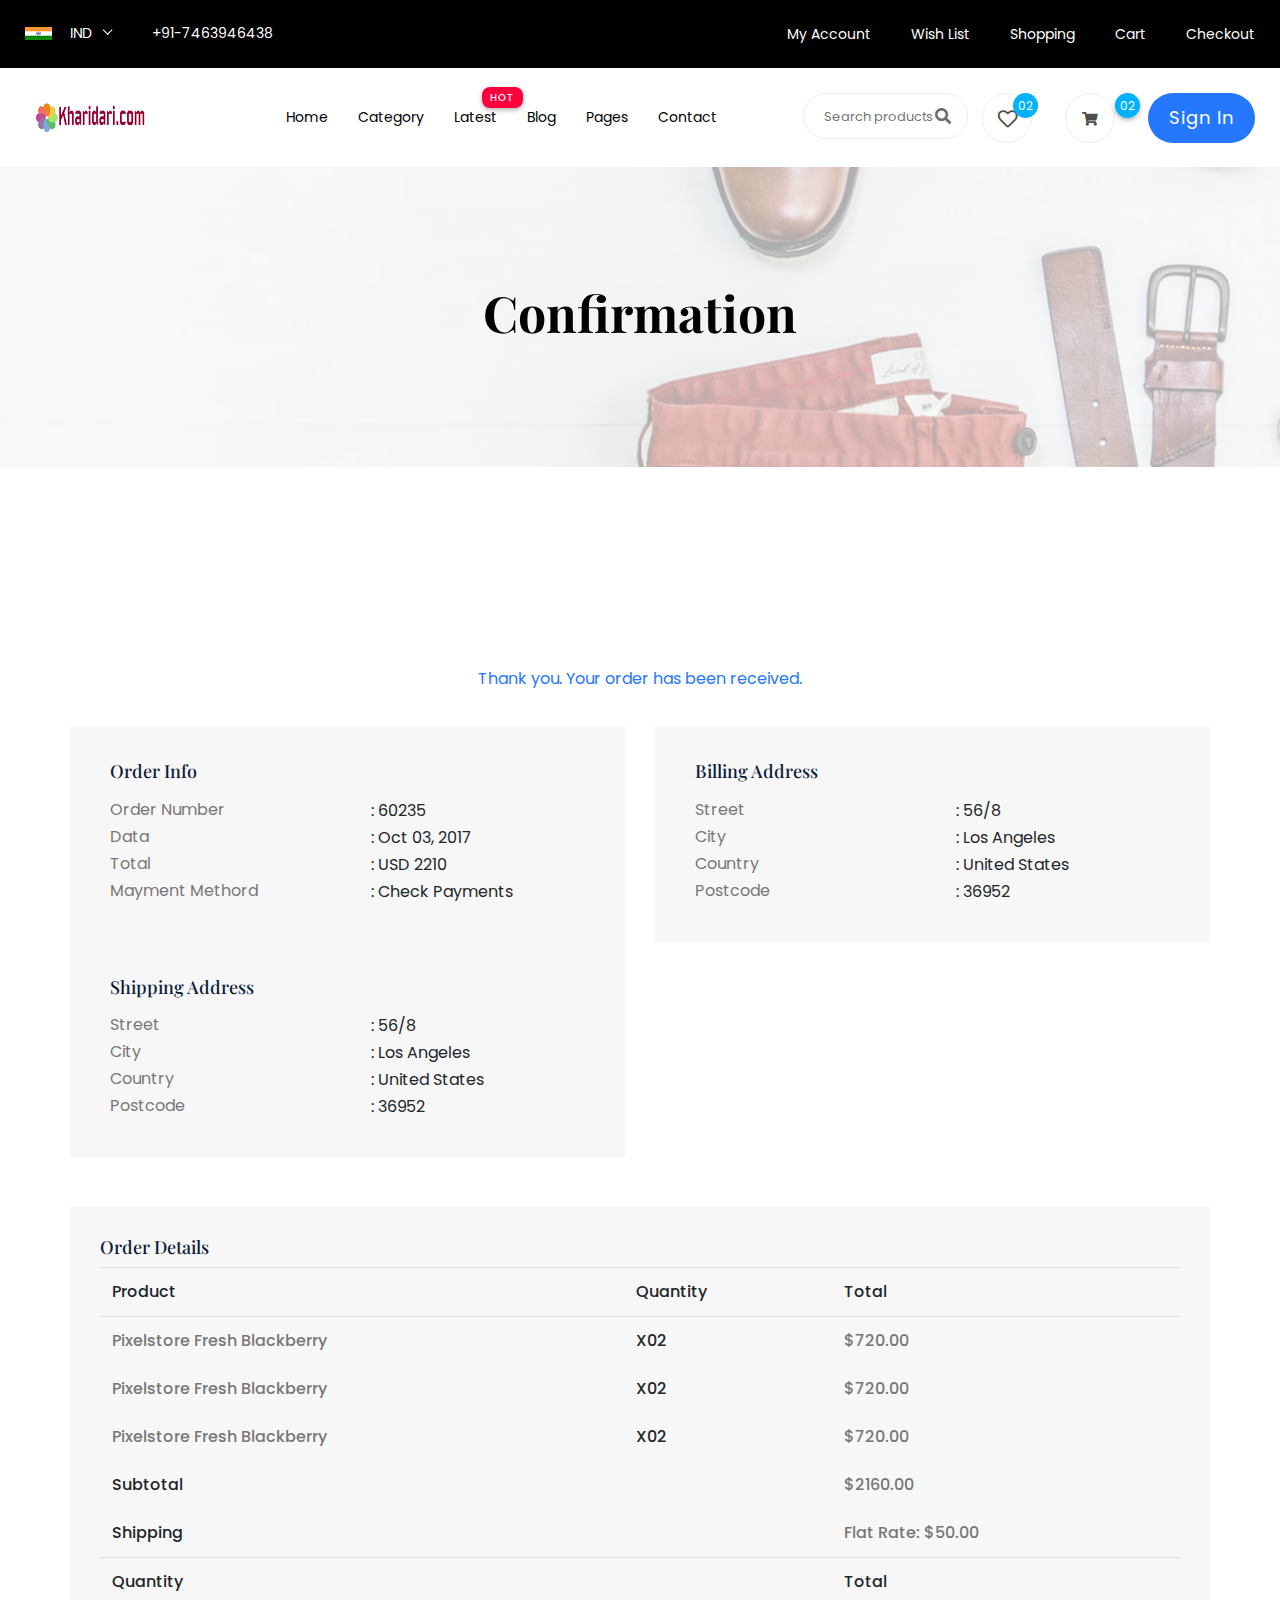
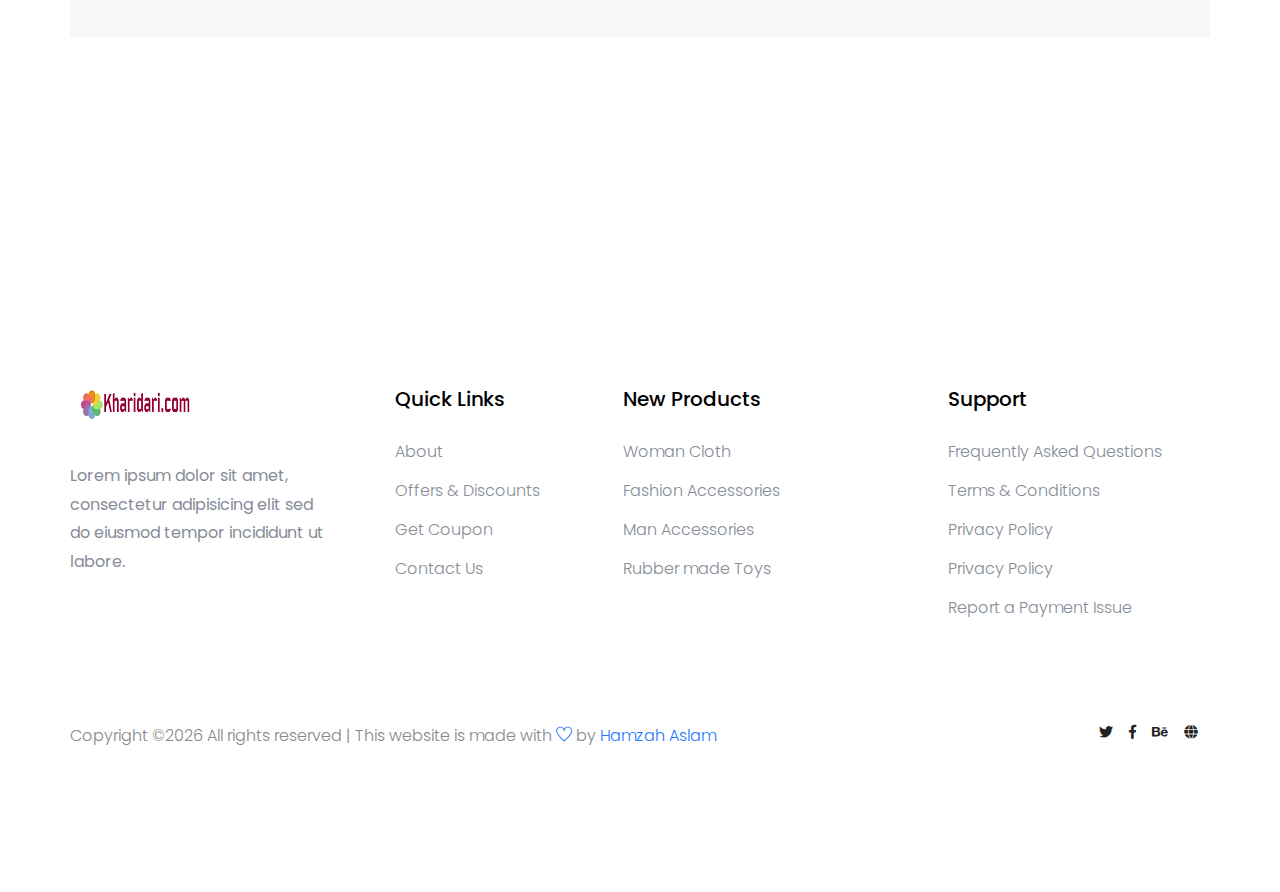
<file: confirmation.html>
<!doctype html>
<html lang="zxx">

<head>
  <meta charset="utf-8">
  <meta http-equiv="x-ua-compatible" content="ie=edge">
  <title>Confirmation </title>
  <meta name="description" content="">
  <meta name="viewport" content="width=device-width, initial-scale=1">
  <link rel="manifest" href="site.webmanifest">
  <link rel="shortcut icon" type="image/x-icon" href="assets/img/favicon.ico">

<!-- CSS here -->
      <link rel="stylesheet" href="assets/css/bootstrap.min.css">
      <link rel="stylesheet" href="assets/css/owl.carousel.min.css">
      <link rel="stylesheet" href="assets/css/flaticon.css">
      <link rel="stylesheet" href="assets/css/slicknav.css">
      <link rel="stylesheet" href="assets/css/animate.min.css">
      <link rel="stylesheet" href="assets/css/magnific-popup.css">
      <link rel="stylesheet" href="assets/css/fontawesome-all.min.css">
      <link rel="stylesheet" href="assets/css/themify-icons.css">
      <link rel="stylesheet" href="assets/css/slick.css">
      <link rel="stylesheet" href="assets/css/nice-select.css">
      <link rel="stylesheet" href="assets/css/style.css">
</head>

<body>

  <header>
    <!-- Header Start -->
   <div class="header-area">
        <div class="main-header ">
            <div class="header-top top-bg d-none d-lg-block">
               <div class="container-fluid">
                   <div class="col-xl-12">
                        <div class="row d-flex justify-content-between align-items-center">
                            <div class="header-info-left d-flex">
                                <div class="flag">
                                    <img src="assets/img/icon/header_icon.png" alt="">
                                </div>
                                <div class="select-this">
                                    <form action="#">
                                        <div class="select-itms">
                                            <select name="select" id="select1">
                                                <option value="">IND</option>
                                                <option value="">SPN</option>
                                                <option value="">CDA</option>
                                                <option value="">USD</option>
                                            </select>
                                        </div>
                                    </form>
                                </div>
                                <ul class="contact-now">     
                                    <li>+91-7463946438</li>
                                </ul>
                            </div>
                            <div class="header-info-right">
                               <ul>                                          
                                   <li><a href="login.html">My Account </a></li>
                                   <li><a href="product_list.html">Wish List  </a></li>
                                   <li><a href="cart.html">Shopping</a></li>
                                   <li><a href="cart.html">Cart</a></li>
                                   <li><a href="checkout.html">Checkout</a></li>
                               </ul>
                            </div>
                        </div>
                   </div>
               </div>
            </div>
           <div class="header-bottom  header-sticky">
                <div class="container-fluid">
                    <div class="row align-items-center">
                        <!-- Logo -->
                        <div class="col-xl-1 col-lg-1 col-md-1 col-sm-3">
                            <div class="logo">
                              <a href="index.html"><img src="assets/img/logo/logo.png" alt=""></a>
                            </div>
                        </div>
                        <div class="col-xl-6 col-lg-8 col-md-7 col-sm-5">
                            <!-- Main-menu -->
                            <div class="main-menu f-right d-none d-lg-block">
                                <nav>                                                
                                    <ul id="navigation">                                                                                                                                     
                                        <li><a href="index.html">Home</a></li>
                                        <li><a href="Catagori.html">Category</a></li>
                                        <li class="hot"><a href="#">Latest</a>
                                            <ul class="submenu">
                                                <li><a href="product_list.html"> Product list</a></li>
                                                <li><a href="single-product.html"> Product Details</a></li>
                                            </ul>
                                        </li>
                                        <li><a href="blog.html">Blog</a>
                                            <ul class="submenu">
                                                <li><a href="blog.html">Blog</a></li>
                                                <li><a href="single-blog.html">Blog Details</a></li>
                                            </ul>
                                        </li>
                                        <li><a href="#">Pages</a>
                                            <ul class="submenu">
                                                <li><a href="login.html">Login</a></li>
                                                <li><a href="cart.html">Card</a></li>
                                                <li><a href="elements.html">Element</a></li>
                                                <li><a href="about.html">About</a></li>
                                                <li><a href="confirmation.html">Confirmation</a></li>
                                                <li><a href="cart.html">Shopping Cart</a></li>
                                                <li><a href="checkout.html">Product Checkout</a></li>
                                            </ul>
                                        </li>
                                        <li><a href="contact.html">Contact</a></li>
                                    </ul>
                                </nav>
                            </div>
                        </div> 
                        <div class="col-xl-5 col-lg-3 col-md-3 col-sm-3 fix-card">
                            <ul class="header-right f-right d-none d-lg-block d-flex justify-content-between">
                                <li class="d-none d-xl-block">
                                    <div class="form-box f-right ">
                                        <input type="text" name="Search" placeholder="Search products">
                                        <div class="search-icon">
                                            <i class="fas fa-search special-tag"></i>
                                        </div>
                                    </div>
                                 </li>
                                <li class=" d-none d-xl-block">
                                    <div class="favorit-items">
                                        <i class="far fa-heart"></i>
                                    </div>
                                </li>
                                <li>
                                    <div class="shopping-card">
                                        <a href="cart.html"><i class="fas fa-shopping-cart"></i></a>
                                    </div>
                                </li>
                               <li class="d-none d-lg-block"> <a href="#" class="btn header-btn">Sign in</a></li>
                            </ul>
                        </div>
                        <!-- Mobile Menu -->
                        <div class="col-12">
                            <div class="mobile_menu d-block d-lg-none"></div>
                        </div>
                    </div>
                </div>
           </div>
        </div>
   </div>
    <!-- Header End -->
  </header>

    <!-- slider Area Start-->
    <div class="slider-area ">
      <!-- Mobile Menu -->
      <div class="single-slider slider-height2 d-flex align-items-center" data-background="assets/img/hero/category.jpg">
          <div class="container">
              <div class="row">
                  <div class="col-xl-12">
                      <div class="hero-cap text-center">
                          <h2>Confirmation</h2>
                      </div>
                  </div>
              </div>
          </div>
      </div>
  </div>
  <!-- slider Area End-->

  <!--================ confirmation part start =================-->
  <section class="confirmation_part section_padding">
    <div class="container">
      <div class="row">
        <div class="col-lg-12">
          <div class="confirmation_tittle">
            <span>Thank you. Your order has been received.</span>
          </div>
        </div>
        <div class="col-lg-6 col-lx-4">
          <div class="single_confirmation_details">
            <h4>order info</h4>
            <ul>
              <li>
                <p>order number</p><span>: 60235</span>
              </li>
              <li>
                <p>data</p><span>: Oct 03, 2017</span>
              </li>
              <li>
                <p>total</p><span>: USD 2210</span>
              </li>
              <li>
                <p>mayment methord</p><span>: Check payments</span>
              </li>
            </ul>
          </div>
        </div>
        <div class="col-lg-6 col-lx-4">
          <div class="single_confirmation_details">
            <h4>Billing Address</h4>
            <ul>
              <li>
                <p>Street</p><span>: 56/8</span>
              </li>
              <li>
                <p>city</p><span>: Los Angeles</span>
              </li>
              <li>
                <p>country</p><span>: United States</span>
              </li>
              <li>
                <p>postcode</p><span>: 36952</span>
              </li>
            </ul>
          </div>
        </div>
        <div class="col-lg-6 col-lx-4">
          <div class="single_confirmation_details">
            <h4>shipping Address</h4>
            <ul>
              <li>
                <p>Street</p><span>: 56/8</span>
              </li>
              <li>
                <p>city</p><span>: Los Angeles</span>
              </li>
              <li>
                <p>country</p><span>: United States</span>
              </li>
              <li>
                <p>postcode</p><span>: 36952</span>
              </li>
            </ul>
          </div>
        </div>
      </div>
      <div class="row">
        <div class="col-lg-12">
          <div class="order_details_iner">
            <h3>Order Details</h3>
            <table class="table table-borderless">
              <thead>
                <tr>
                  <th scope="col" colspan="2">Product</th>
                  <th scope="col">Quantity</th>
                  <th scope="col">Total</th>
                </tr>
              </thead>
              <tbody>
                <tr>
                  <th colspan="2"><span>Pixelstore fresh Blackberry</span></th>
                  <th>x02</th>
                  <th> <span>$720.00</span></th>
                </tr>
                <tr>
                  <th colspan="2"><span>Pixelstore fresh Blackberry</span></th>
                  <th>x02</th>
                  <th> <span>$720.00</span></th>
                </tr>
                <tr>
                  <th colspan="2"><span>Pixelstore fresh Blackberry</span></th>
                  <th>x02</th>
                  <th> <span>$720.00</span></th>
                </tr>
                <tr>
                  <th colspan="3">Subtotal</th>
                  <th> <span>$2160.00</span></th>
                </tr>
                <tr>
                  <th colspan="3">shipping</th>
                  <th><span>flat rate: $50.00</span></th>
                </tr>
              </tbody>
              <tfoot>
                <tr>
                  <th scope="col" colspan="3">Quantity</th>
                  <th scope="col">Total</th>
                </tr>
              </tfoot>
            </table>
          </div>
        </div>
      </div>
    </div>
  </section>
  <!--================ confirmation part end =================-->

  <footer>
    <!-- Footer Start-->
    <div class="footer-area footer-padding">
        <div class="container">
            <div class="row d-flex justify-content-between">
                <div class="col-xl-3 col-lg-3 col-md-5 col-sm-6">
                   <div class="single-footer-caption mb-50">
                     <div class="single-footer-caption mb-30">
                          <!-- logo -->
                         <div class="footer-logo">
                             <a href="index.html"><img src="assets/img/logo/logo2_footer.png" alt=""></a>
                         </div>
                         <div class="footer-tittle">
                             <div class="footer-pera">
                                 <p>Lorem ipsum dolor sit amet, consectetur adipisicing elit sed do eiusmod tempor incididunt ut labore.</p>
                            </div>
                         </div>
                     </div>
                   </div>
                </div>
                <div class="col-xl-2 col-lg-3 col-md-3 col-sm-5">
                    <div class="single-footer-caption mb-50">
                        <div class="footer-tittle">
                            <h4>Quick Links</h4>
                            <ul>
                                <li><a href="#">About</a></li>
                                <li><a href="#"> Offers & Discounts</a></li>
                                <li><a href="#"> Get Coupon</a></li>
                                <li><a href="#">  Contact Us</a></li>
                            </ul>
                        </div>
                    </div>
                </div>
                <div class="col-xl-3 col-lg-3 col-md-4 col-sm-7">
                    <div class="single-footer-caption mb-50">
                        <div class="footer-tittle">
                            <h4>New Products</h4>
                            <ul>
                                <li><a href="#">Woman Cloth</a></li>
                                <li><a href="#">Fashion Accessories</a></li>
                                <li><a href="#"> Man Accessories</a></li>
                                <li><a href="#"> Rubber made Toys</a></li>
                            </ul>
                        </div>
                    </div>
                </div>
                <div class="col-xl-3 col-lg-3 col-md-5 col-sm-7">
                    <div class="single-footer-caption mb-50">
                        <div class="footer-tittle">
                            <h4>Support</h4>
                            <ul>
                             <li><a href="#">Frequently Asked Questions</a></li>
                             <li><a href="#">Terms & Conditions</a></li>
                             <li><a href="#">Privacy Policy</a></li>
                             <li><a href="#">Privacy Policy</a></li>
                             <li><a href="#">Report a Payment Issue</a></li>
                         </ul>
                        </div>
                    </div>
                </div>
            </div>
            <!-- Footer bottom -->
            <div class="row">
             <div class="col-xl-7 col-lg-7 col-md-7">
                 <div class="footer-copy-right">
                       <p><!-- Link back to Colorlib can't be removed. Template is licensed under CC BY 3.0. -->
  Copyright &copy;<script>document.write(new Date().getFullYear());</script> All rights reserved | This website is made with <i class="ti-heart" aria-hidden="true"></i> by <a href="https://hamzahcr7.github.io/hamz.github.io/" target="_blank">Hamzah Aslam</a>
  <!-- Link back to Colorlib can't be removed. Template is licensed under CC BY 3.0. --></p>                    </div>
             </div>
              <div class="col-xl-5 col-lg-5 col-md-5">
                 <div class="footer-copy-right f-right">
                     <!-- social -->
                     <div class="footer-social">
                         <a href="#"><i class="fab fa-twitter"></i></a>
                         <a href="#"><i class="fab fa-facebook-f"></i></a>
                         <a href="#"><i class="fab fa-behance"></i></a>
                         <a href="#"><i class="fas fa-globe"></i></a>
                     </div>
                 </div>
             </div>
         </div>
        </div>
    </div>

    <!-- Footer End-->
  </footer>

	<!-- JS here -->
	
		<!-- All JS Custom Plugins Link Here here -->
    <script src="./assets/js/vendor/modernizr-3.5.0.min.js"></script>
		
		<!-- Jquery, Popper, Bootstrap -->
		<script src="./assets/js/vendor/jquery-1.12.4.min.js"></script>
    <script src="./assets/js/popper.min.js"></script>
    <script src="./assets/js/bootstrap.min.js"></script>
    <!-- Jquery Mobile Menu -->
    <script src="./assets/js/jquery.slicknav.min.js"></script>

		<!-- Jquery Slick , Owl-Carousel Plugins -->
    <script src="./assets/js/owl.carousel.min.js"></script>
    <script src="./assets/js/slick.min.js"></script>

		<!-- One Page, Animated-HeadLin -->
    <script src="./assets/js/wow.min.js"></script>
		<script src="./assets/js/animated.headline.js"></script>
    <script src="./assets/js/jquery.magnific-popup.js"></script>

		<!-- Scrollup, nice-select, sticky -->
    <script src="./assets/js/jquery.scrollUp.min.js"></script>
    <script src="./assets/js/jquery.nice-select.min.js"></script>
    <script src="./assets/js/jquery.sticky.js"></script>
    
    <!-- contact js -->
    <script src="./assets/js/contact.js"></script>
    <script src="./assets/js/jquery.form.js"></script>
    <script src="./assets/js/jquery.validate.min.js"></script>
    <script src="./assets/js/mail-script.js"></script>
    <script src="./assets/js/jquery.ajaxchimp.min.js"></script>
        
		<!-- Jquery Plugins, main Jquery -->	
    <script src="./assets/js/plugins.js"></script>
    <script src="./assets/js/main.js"></script>
        
</body>

</html>
</file>
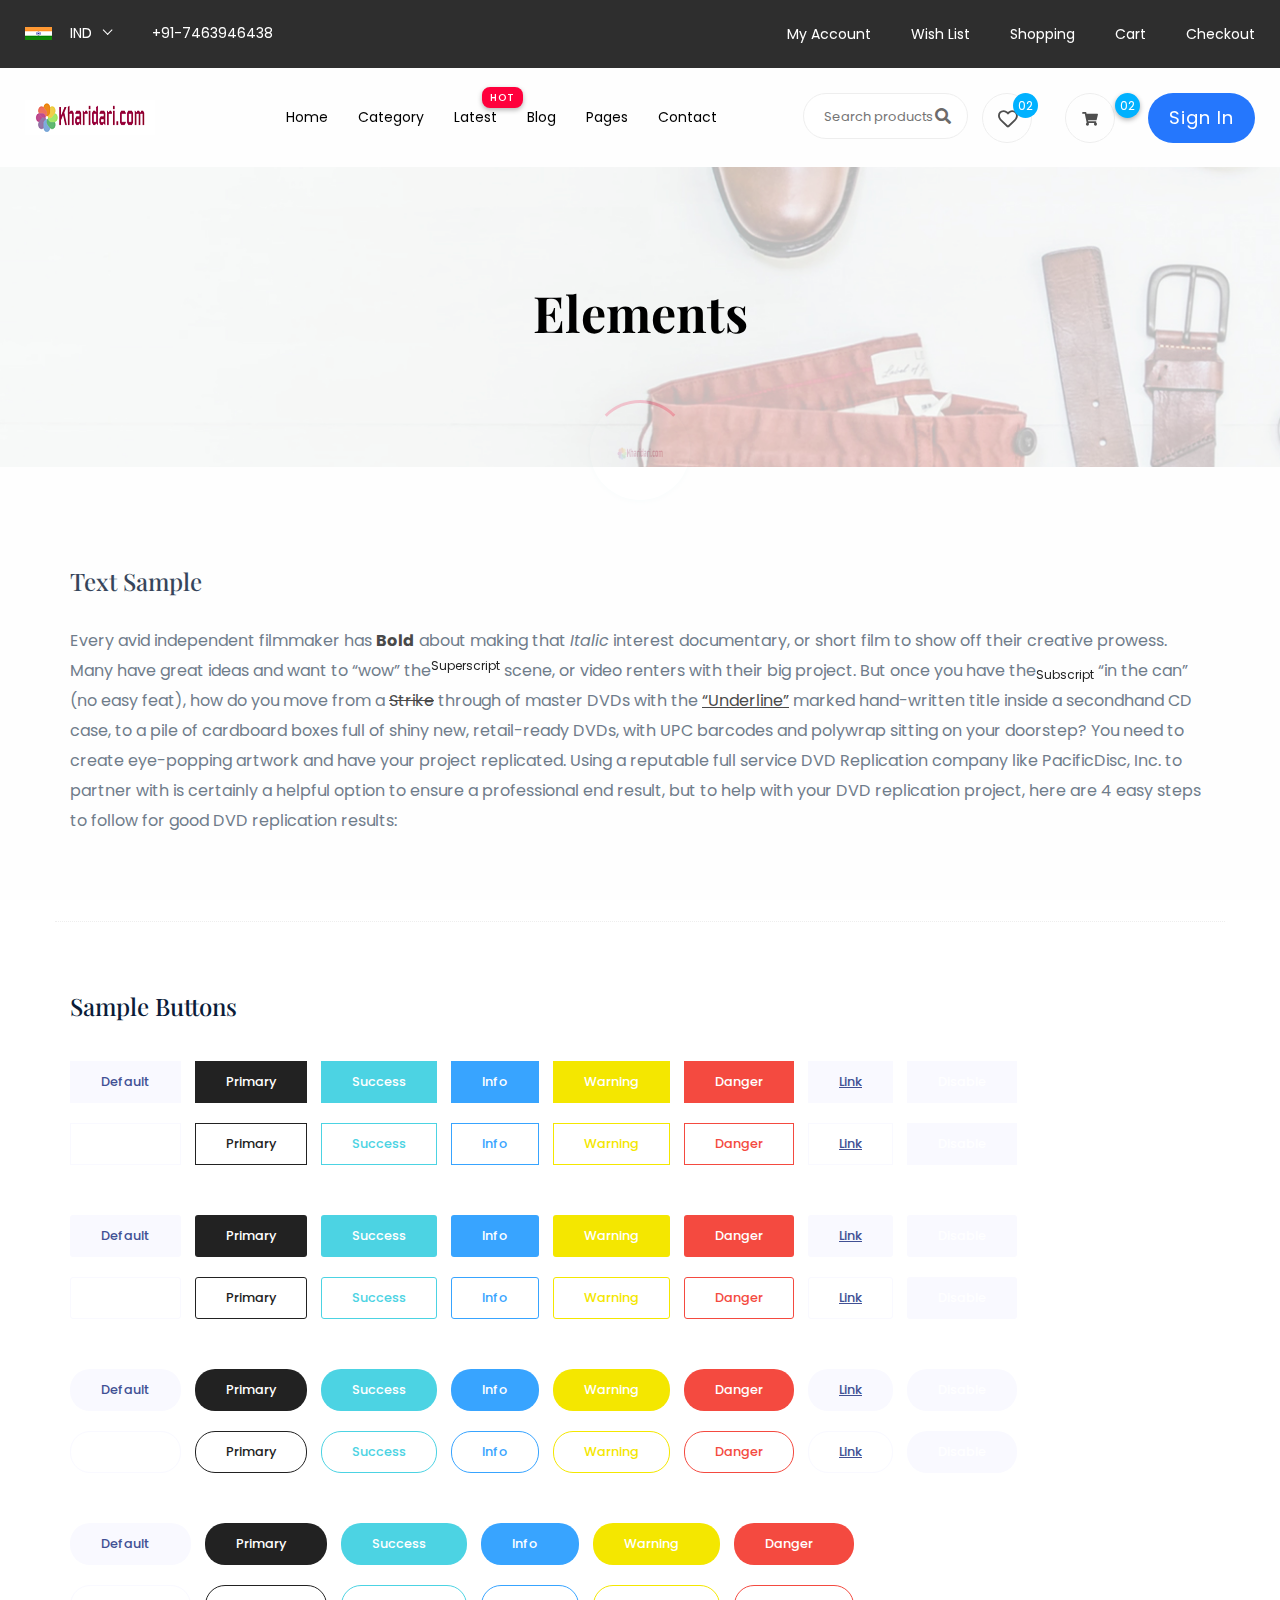
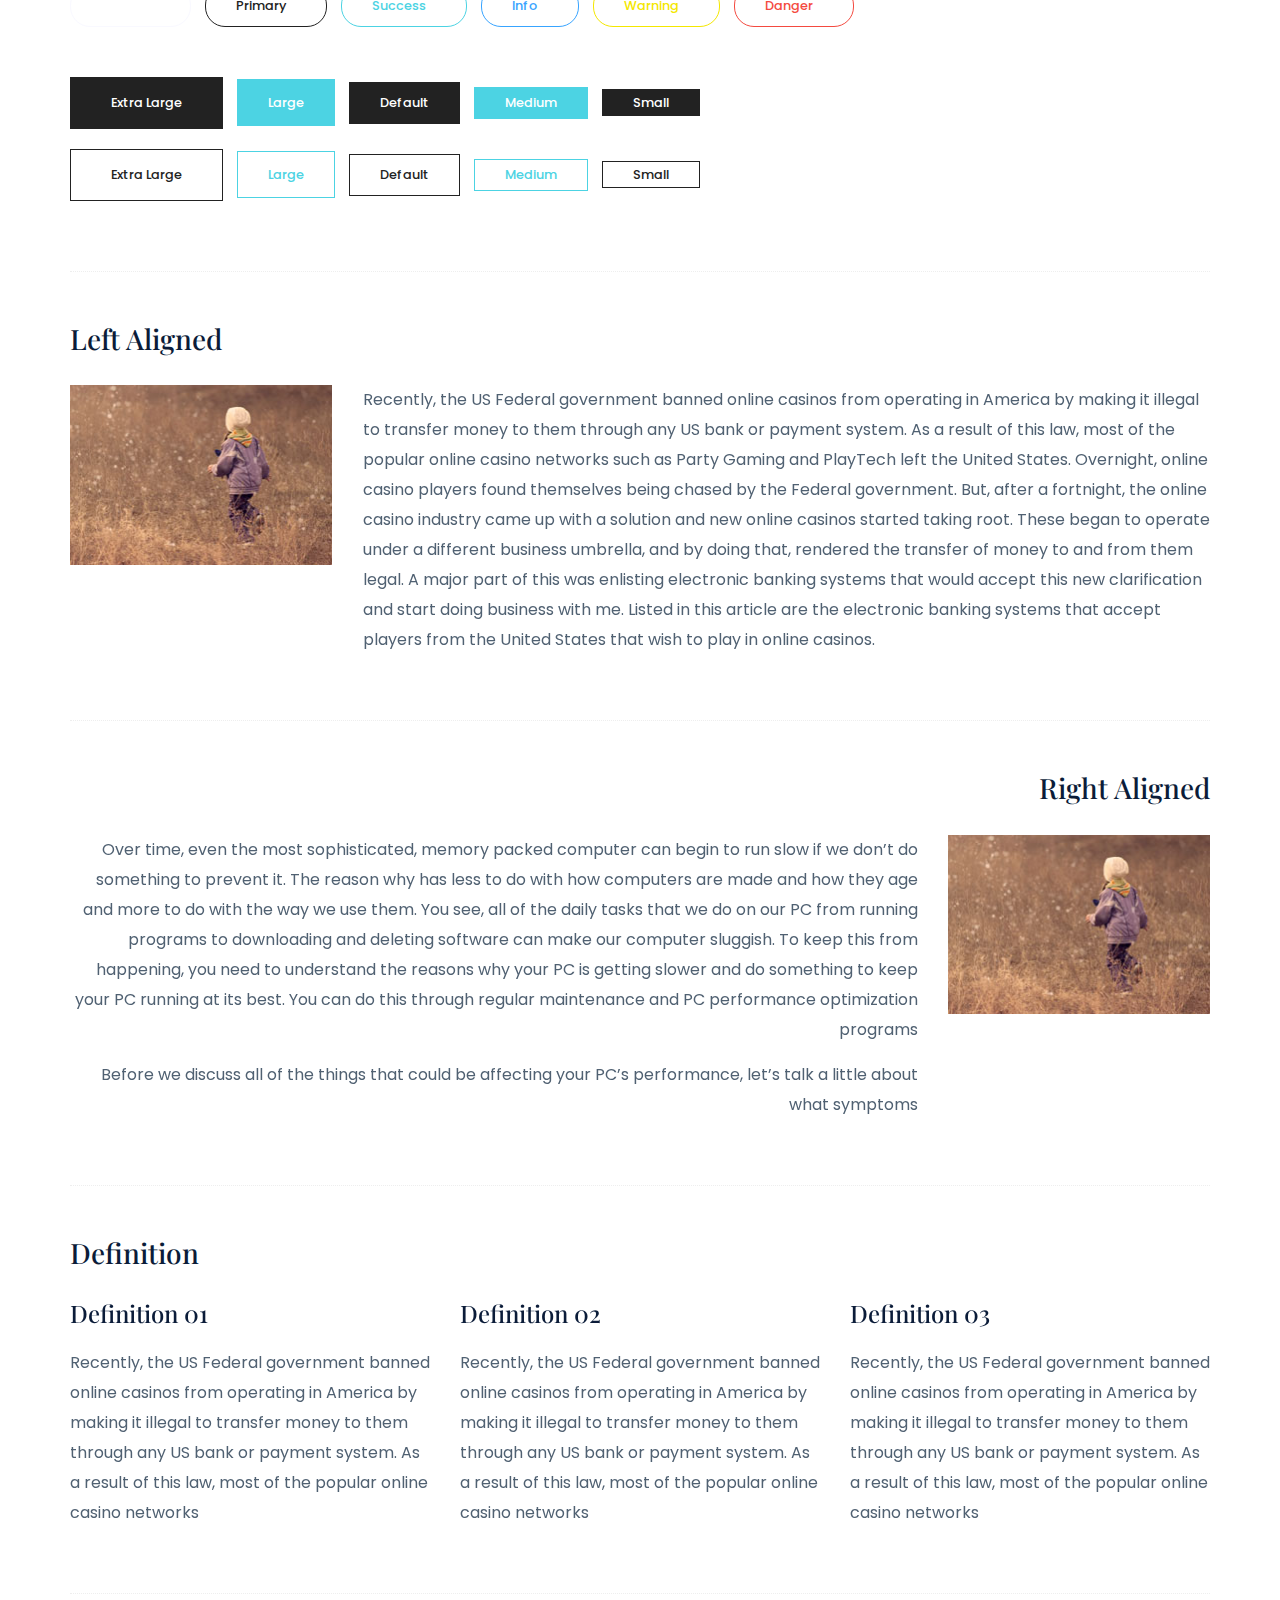
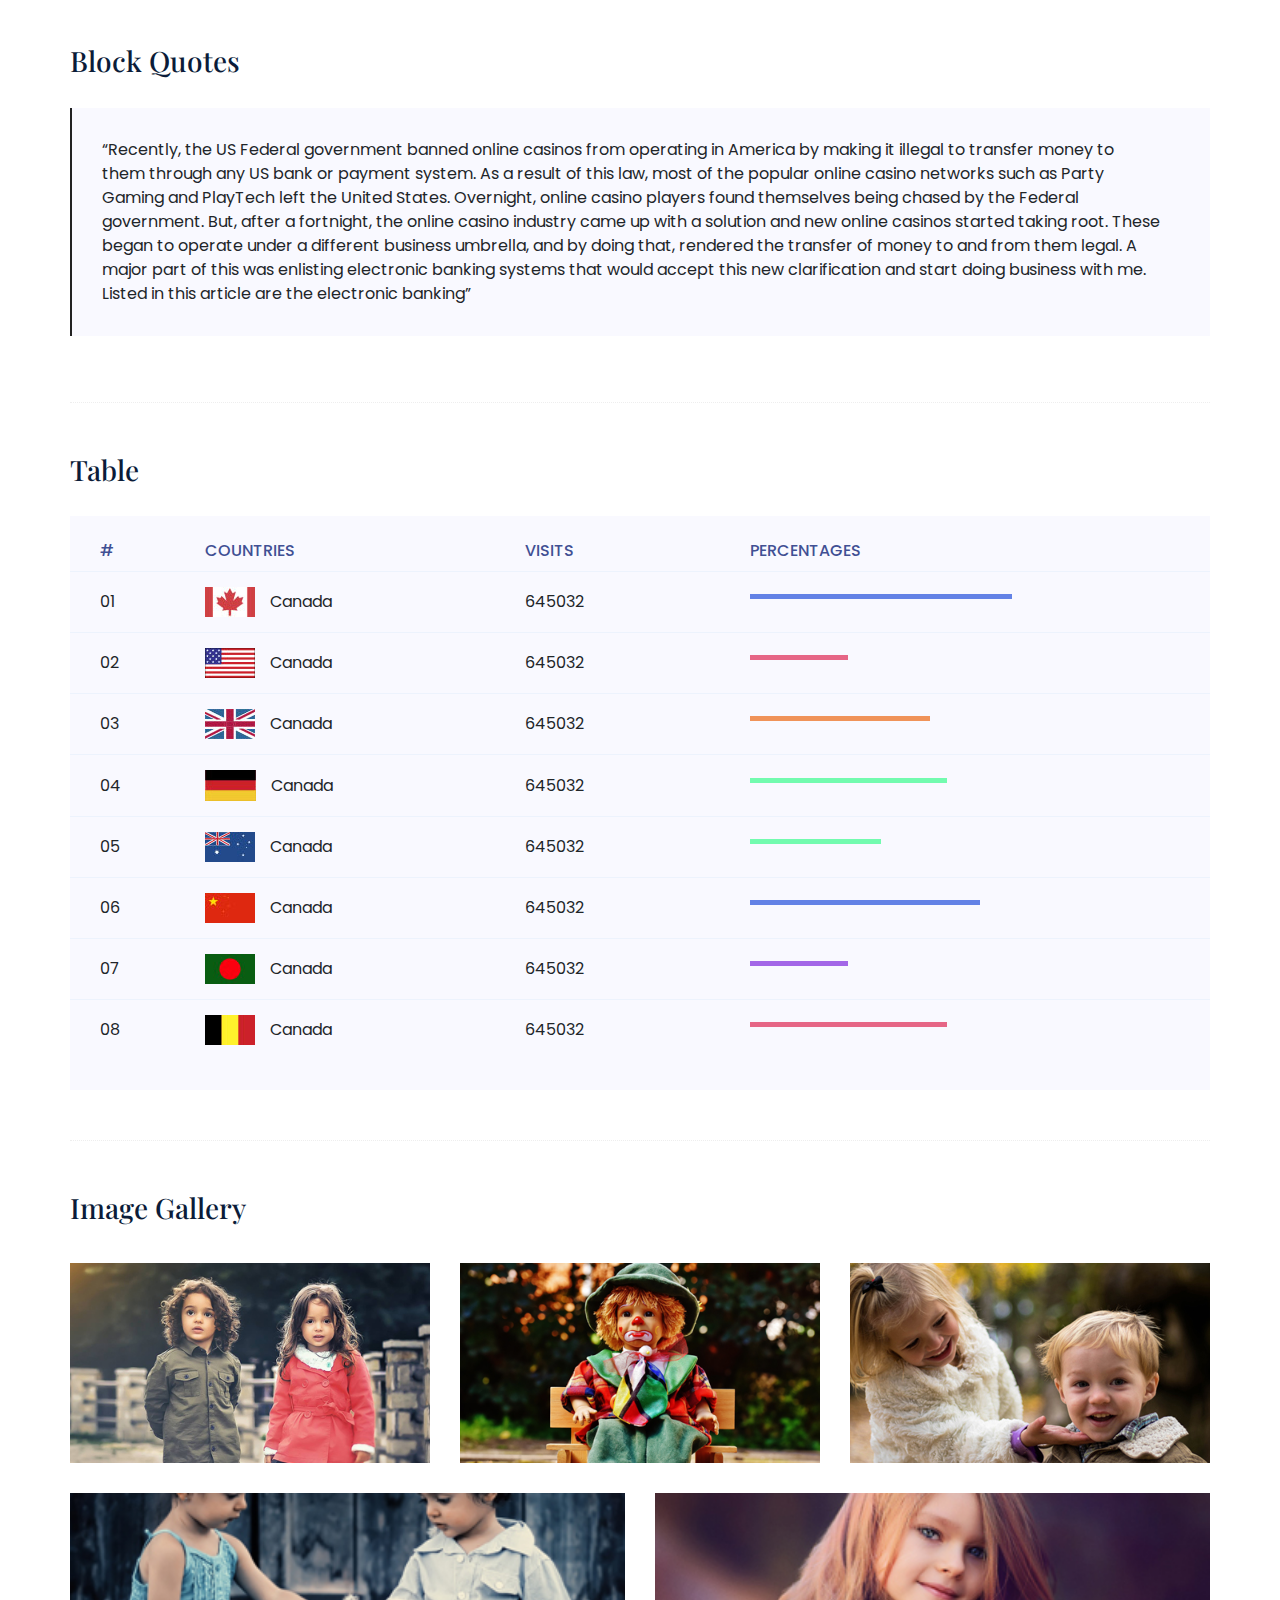
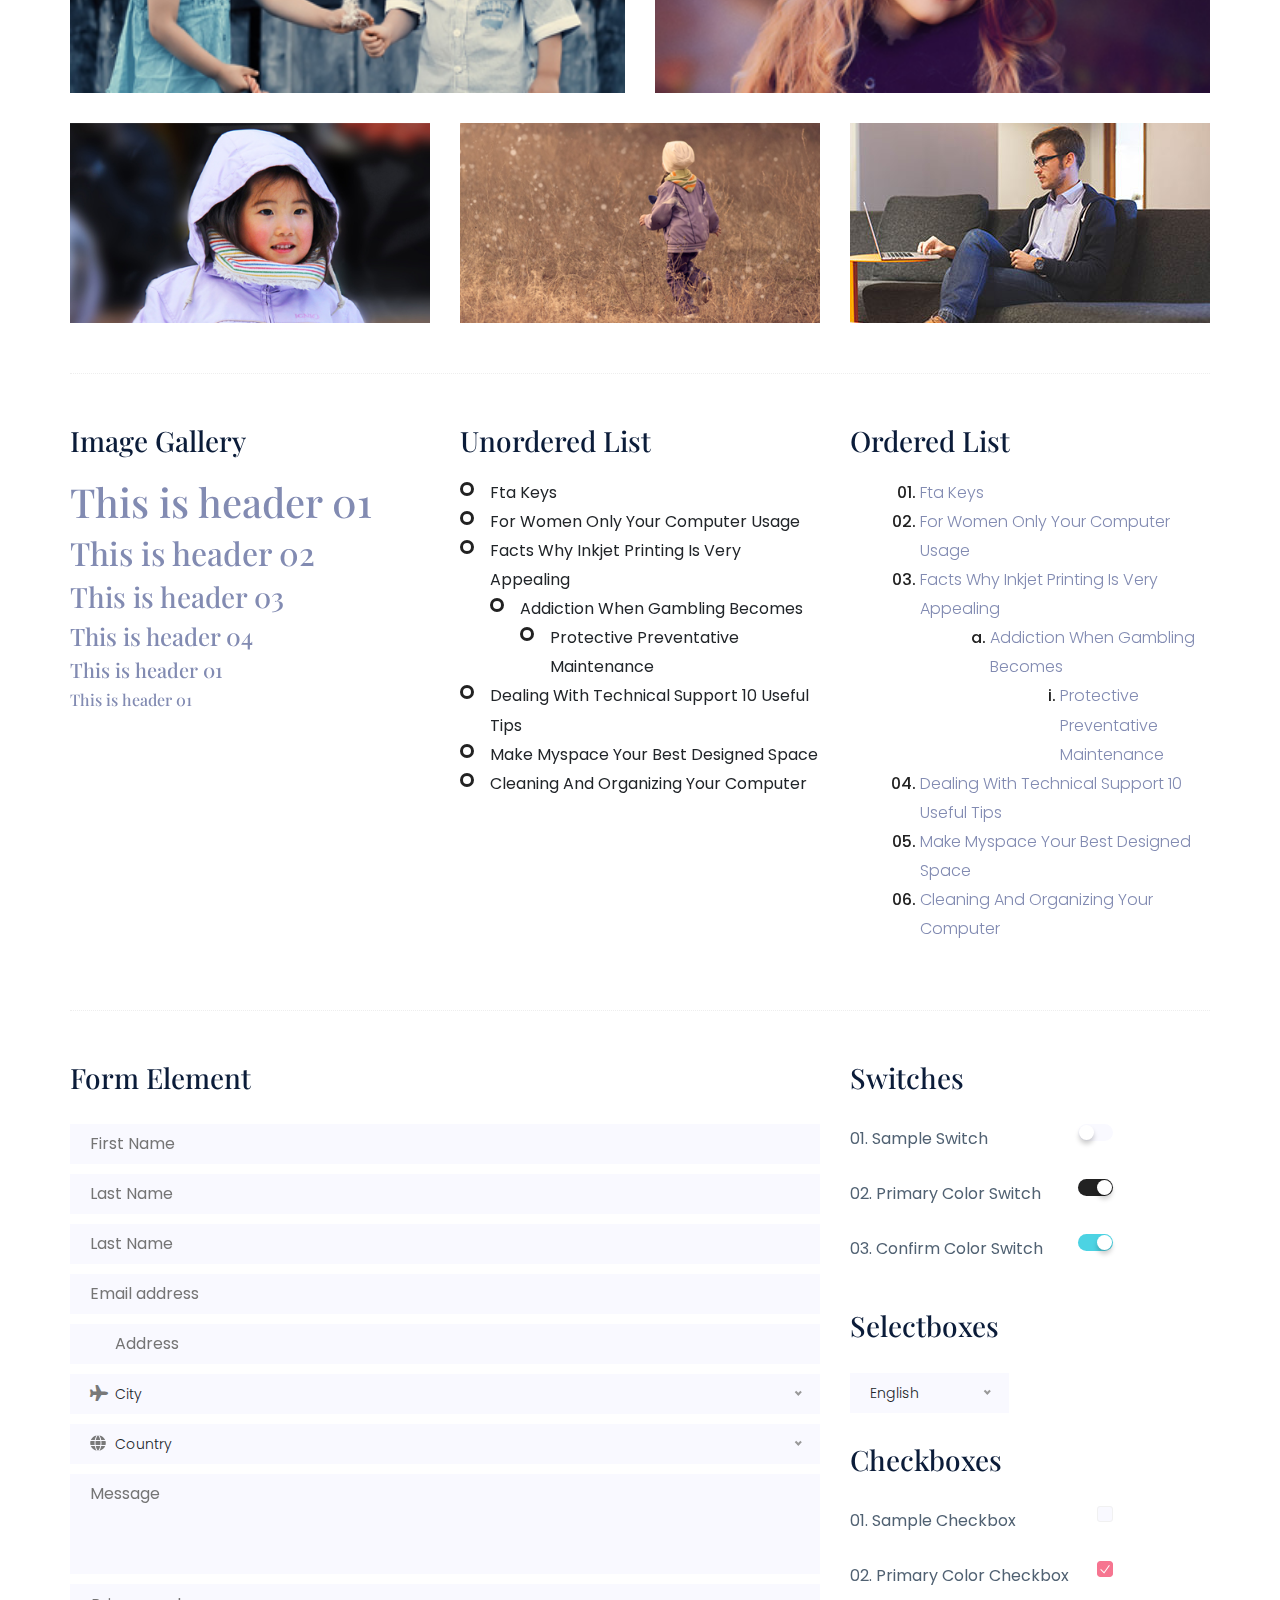
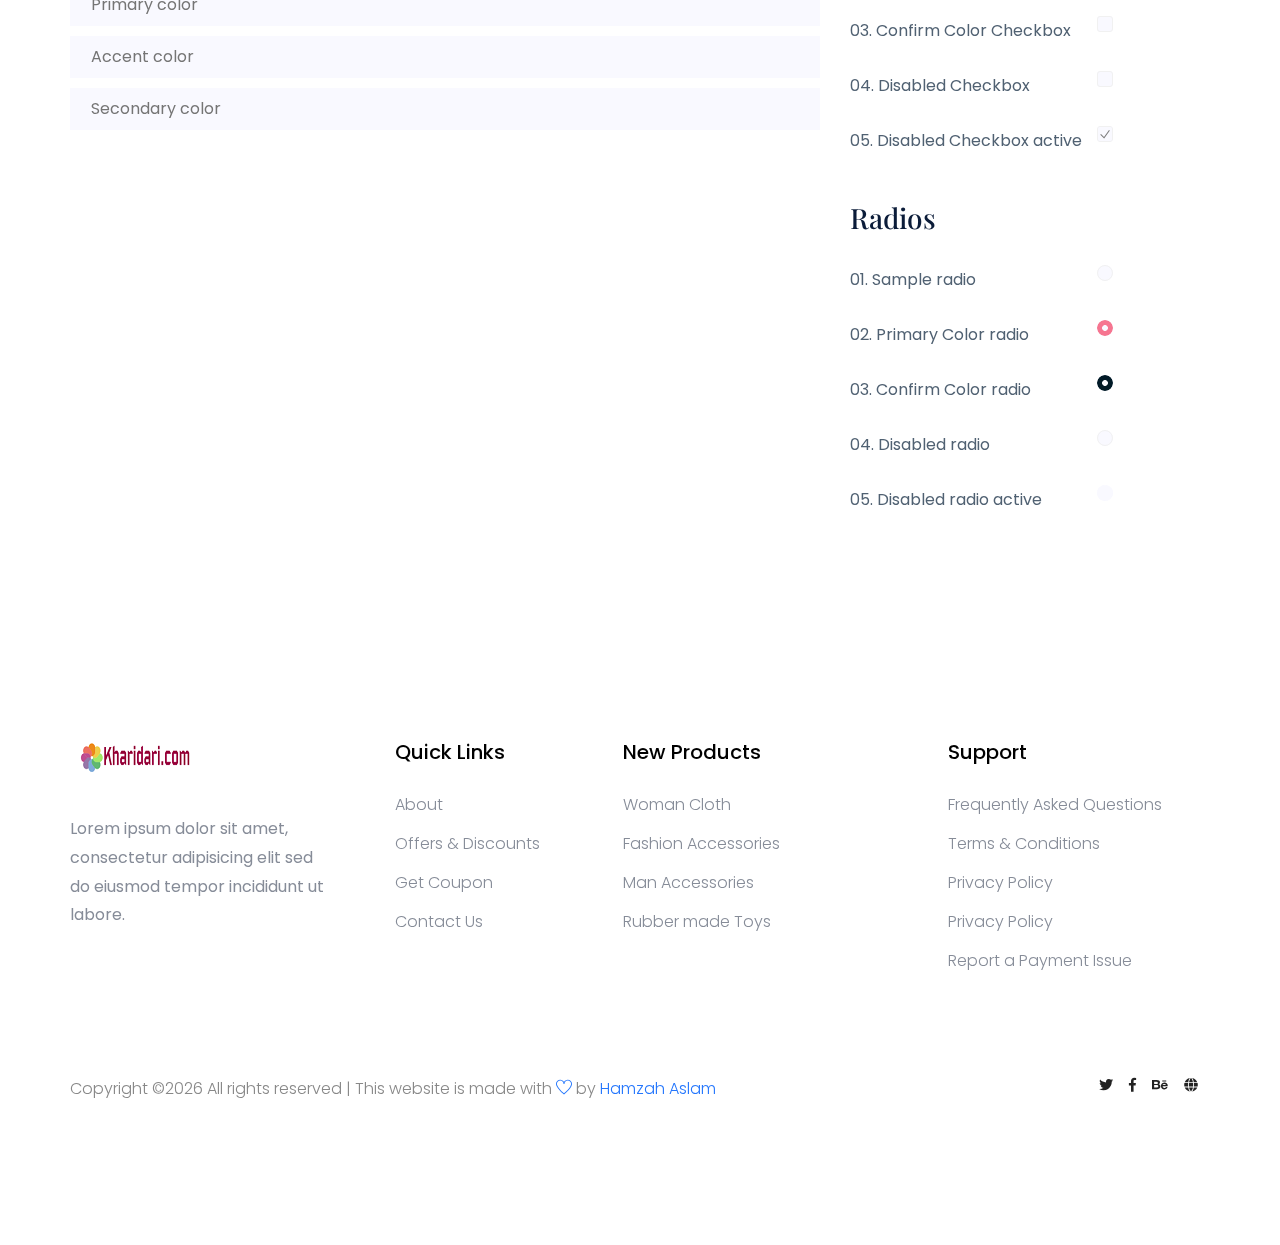
<file: elements.html>
<!doctype html>
<html class="no-js" lang="zxx">

<head>
	<meta charset="utf-8">
	<meta http-equiv="x-ua-compatible" content="ie=edge">
	<title>Elements </title>
	<meta name="description" content="">
	<meta name="viewport" content="width=device-width, initial-scale=1">
	<link rel="manifest" href="site.webmanifest">
	<link rel="shortcut icon" type="image/x-icon" href="assets/img/favicon.ico">

	<!-- CSS here -->
	<link rel="stylesheet" href="assets/css/bootstrap.min.css">
	<link rel="stylesheet" href="assets/css/owl.carousel.min.css">
	<link rel="stylesheet" href="assets/css/flaticon.css">
	<link rel="stylesheet" href="assets/css/slicknav.css">
	<link rel="stylesheet" href="assets/css/animate.min.css">
	<link rel="stylesheet" href="assets/css/magnific-popup.css">
	<link rel="stylesheet" href="assets/css/fontawesome-all.min.css">
	<link rel="stylesheet" href="assets/css/themify-icons.css">
	<link rel="stylesheet" href="assets/css/slick.css">
	<link rel="stylesheet" href="assets/css/nice-select.css">
	<link rel="stylesheet" href="assets/css/style.css">
</head>

<body>
	
    <!-- Preloader Start -->
    <div id="preloader-active">
        <div class="preloader d-flex align-items-center justify-content-center">
            <div class="preloader-inner position-relative">
                <div class="preloader-circle"></div>
                <div class="preloader-img pere-text">
                    <img src="assets/img/logo/logo.png" alt="">
                </div>
            </div>
        </div>
    </div>
    <!-- Preloader Start -->
	
    <header>
        <!-- Header Start -->
       <div class="header-area">
            <div class="main-header ">
                <div class="header-top top-bg d-none d-lg-block">
                   <div class="container-fluid">
                       <div class="col-xl-12">
                            <div class="row d-flex justify-content-between align-items-center">
                                <div class="header-info-left d-flex">
                                    <div class="flag">
                                        <img src="assets/img/icon/header_icon.png" alt="">
                                    </div>
                                    <div class="select-this">
                                        <form action="#">
                                            <div class="select-itms">
                                                <select name="select" id="select1">
                                                    <option value="">IND</option>
                                                    <option value="">SPN</option>
                                                    <option value="">CDA</option>
                                                    <option value="">USD</option>
                                                </select>
                                            </div>
                                        </form>
                                    </div>
                                    <ul class="contact-now">     
                                        <li>+91-7463946438</li>
                                    </ul>
                                </div>
                                <div class="header-info-right">
                                   <ul>                                          
                                       <li><a href="login.html">My Account </a></li>
                                       <li><a href="product_list.html">Wish List  </a></li>
                                       <li><a href="cart.html">Shopping</a></li>
                                       <li><a href="cart.html">Cart</a></li>
                                       <li><a href="checkout.html">Checkout</a></li>
                                   </ul>
                                </div>
                            </div>
                       </div>
                   </div>
                </div>
               <div class="header-bottom  header-sticky">
                    <div class="container-fluid">
                        <div class="row align-items-center">
                            <!-- Logo -->
                            <div class="col-xl-1 col-lg-1 col-md-1 col-sm-3">
                                <div class="logo">
                                  <a href="index.html"><img src="assets/img/logo/logo.png" alt=""></a>
                                </div>
                            </div>
                            <div class="col-xl-6 col-lg-8 col-md-7 col-sm-5">
                                <!-- Main-menu -->
                                <div class="main-menu f-right d-none d-lg-block">
                                    <nav>                                                
                                        <ul id="navigation">                                                                                                                                     
                                            <li><a href="index.html">Home</a></li>
                                            <li><a href="Catagori.html">Category</a></li>
                                            <li class="hot"><a href="#">Latest</a>
                                                <ul class="submenu">
                                                    <li><a href="product_list.html"> Product list</a></li>
                                                    <li><a href="single-product.html"> Product Details</a></li>
                                                </ul>
                                            </li>
                                            <li><a href="blog.html">Blog</a>
                                                <ul class="submenu">
                                                    <li><a href="blog.html">Blog</a></li>
                                                    <li><a href="single-blog.html">Blog Details</a></li>
                                                </ul>
                                            </li>
                                            <li><a href="#">Pages</a>
                                                <ul class="submenu">
                                                    <li><a href="login.html">Login</a></li>
                                                    <li><a href="cart.html">Card</a></li>
                                                    <li><a href="elements.html">Element</a></li>
                                                    <li><a href="about.html">About</a></li>
                                                    <li><a href="confirmation.html">Confirmation</a></li>
                                                    <li><a href="cart.html">Shopping Cart</a></li>
                                                    <li><a href="checkout.html">Product Checkout</a></li>
                                                </ul>
                                            </li>
                                            <li><a href="contact.html">Contact</a></li>
                                        </ul>
                                    </nav>
                                </div>
                            </div> 
                            <div class="col-xl-5 col-lg-3 col-md-3 col-sm-3 fix-card">
                                <ul class="header-right f-right d-none d-lg-block d-flex justify-content-between">
                                    <li class="d-none d-xl-block">
                                        <div class="form-box f-right ">
                                            <input type="text" name="Search" placeholder="Search products">
                                            <div class="search-icon">
                                                <i class="fas fa-search special-tag"></i>
                                            </div>
                                        </div>
                                     </li>
                                    <li class=" d-none d-xl-block">
                                        <div class="favorit-items">
                                            <i class="far fa-heart"></i>
                                        </div>
                                    </li>
                                    <li>
                                        <div class="shopping-card">
                                            <a href="cart.html"><i class="fas fa-shopping-cart"></i></a>
                                        </div>
                                    </li>
                                   <li class="d-none d-lg-block"> <a href="#" class="btn header-btn">Sign in</a></li>
                                </ul>
                            </div>
                            <!-- Mobile Menu -->
                            <div class="col-12">
                                <div class="mobile_menu d-block d-lg-none"></div>
                            </div>
                        </div>
                    </div>
               </div>
            </div>
       </div>
        <!-- Header End -->
    </header>
	
	<!-- slider Area Start-->
	<div class="slider-area ">
		<!-- Mobile Menu -->
		<div class="single-slider slider-height2 d-flex align-items-center" data-background="assets/img/hero/category.jpg">
			<div class="container">
				<div class="row">
					<div class="col-xl-12">
						<div class="hero-cap text-center">
							<h2>Elements</h2>
						</div>
					</div>
				</div>
			</div>
		</div>
	</div>
	<!-- slider Area End-->

	<!-- Start Sample Area -->
	<section class="sample-text-area">
		<div class="container box_1170">
			<h3 class="text-heading">Text Sample</h3>
			<p class="sample-text">
				Every avid independent filmmaker has <b>Bold</b> about making that <i>Italic</i> interest documentary,
				or short
				film to show off their creative prowess. Many have great ideas and want to “wow”
				the<sup>Superscript</sup> scene,
				or video renters with their big project. But once you have the<sub>Subscript</sub> “in the can” (no easy
				feat), how
				do you move from a <del>Strike</del> through of master DVDs with the <u>“Underline”</u> marked
				hand-written title
				inside a secondhand CD case, to a pile of cardboard boxes full of shiny new, retail-ready DVDs, with UPC
				barcodes
				and polywrap sitting on your doorstep? You need to create eye-popping artwork and have your project
				replicated.
				Using a reputable full service DVD Replication company like PacificDisc, Inc. to partner with is
				certainly a
				helpful option to ensure a professional end result, but to help with your DVD replication project, here
				are 4 easy
				steps to follow for good DVD replication results:

			</p>
		</div>
	</section>
	<!-- End Sample Area -->

	<!-- Start Button -->
	<section class="button-area">
		<div class="container box_1170 border-top-generic">
			<h3 class="text-heading">Sample Buttons</h3>
			<div class="button-group-area">
				<a href="#" class="genric-btn default">Default</a>
				<a href="#" class="genric-btn primary">Primary</a>
				<a href="#" class="genric-btn success">Success</a>
				<a href="#" class="genric-btn info">Info</a>
				<a href="#" class="genric-btn warning">Warning</a>
				<a href="#" class="genric-btn danger">Danger</a>
				<a href="#" class="genric-btn link">Link</a>
				<a href="#" class="genric-btn disable">Disable</a>
			</div>
			<div class="button-group-area mt-10">
				<a href="#" class="genric-btn default-border">Default</a>
				<a href="#" class="genric-btn primary-border">Primary</a>
				<a href="#" class="genric-btn success-border">Success</a>
				<a href="#" class="genric-btn info-border">Info</a>
				<a href="#" class="genric-btn warning-border">Warning</a>
				<a href="#" class="genric-btn danger-border">Danger</a>
				<a href="#" class="genric-btn link-border">Link</a>
				<a href="#" class="genric-btn disable">Disable</a>
			</div>
			<div class="button-group-area mt-40">
				<a href="#" class="genric-btn default radius">Default</a>
				<a href="#" class="genric-btn primary radius">Primary</a>
				<a href="#" class="genric-btn success radius">Success</a>
				<a href="#" class="genric-btn info radius">Info</a>
				<a href="#" class="genric-btn warning radius">Warning</a>
				<a href="#" class="genric-btn danger radius">Danger</a>
				<a href="#" class="genric-btn link radius">Link</a>
				<a href="#" class="genric-btn disable radius">Disable</a>
			</div>
			<div class="button-group-area mt-10">
				<a href="#" class="genric-btn default-border radius">Default</a>
				<a href="#" class="genric-btn primary-border radius">Primary</a>
				<a href="#" class="genric-btn success-border radius">Success</a>
				<a href="#" class="genric-btn info-border radius">Info</a>
				<a href="#" class="genric-btn warning-border radius">Warning</a>
				<a href="#" class="genric-btn danger-border radius">Danger</a>
				<a href="#" class="genric-btn link-border radius">Link</a>
				<a href="#" class="genric-btn disable radius">Disable</a>
			</div>
			<div class="button-group-area mt-40">
				<a href="#" class="genric-btn default circle">Default</a>
				<a href="#" class="genric-btn primary circle">Primary</a>
				<a href="#" class="genric-btn success circle">Success</a>
				<a href="#" class="genric-btn info circle">Info</a>
				<a href="#" class="genric-btn warning circle">Warning</a>
				<a href="#" class="genric-btn danger circle">Danger</a>
				<a href="#" class="genric-btn link circle">Link</a>
				<a href="#" class="genric-btn disable circle">Disable</a>
			</div>
			<div class="button-group-area mt-10">
				<a href="#" class="genric-btn default-border circle">Default</a>
				<a href="#" class="genric-btn primary-border circle">Primary</a>
				<a href="#" class="genric-btn success-border circle">Success</a>
				<a href="#" class="genric-btn info-border circle">Info</a>
				<a href="#" class="genric-btn warning-border circle">Warning</a>
				<a href="#" class="genric-btn danger-border circle">Danger</a>
				<a href="#" class="genric-btn link-border circle">Link</a>
				<a href="#" class="genric-btn disable circle">Disable</a>
			</div>
			<div class="button-group-area mt-40">
				<a href="#" class="genric-btn default circle arrow">Default<span class="lnr lnr-arrow-right"></span></a>
				<a href="#" class="genric-btn primary circle arrow">Primary<span class="lnr lnr-arrow-right"></span></a>
				<a href="#" class="genric-btn success circle arrow">Success<span class="lnr lnr-arrow-right"></span></a>
				<a href="#" class="genric-btn info circle arrow">Info<span class="lnr lnr-arrow-right"></span></a>
				<a href="#" class="genric-btn warning circle arrow">Warning<span class="lnr lnr-arrow-right"></span></a>
				<a href="#" class="genric-btn danger circle arrow">Danger<span class="lnr lnr-arrow-right"></span></a>
			</div>
			<div class="button-group-area mt-10">
				<a href="#" class="genric-btn default-border circle arrow">Default<span
						class="lnr lnr-arrow-right"></span></a>
				<a href="#" class="genric-btn primary-border circle arrow">Primary<span
						class="lnr lnr-arrow-right"></span></a>
				<a href="#" class="genric-btn success-border circle arrow">Success<span
						class="lnr lnr-arrow-right"></span></a>
				<a href="#" class="genric-btn info-border circle arrow">Info<span
						class="lnr lnr-arrow-right"></span></a>
				<a href="#" class="genric-btn warning-border circle arrow">Warning<span
						class="lnr lnr-arrow-right"></span></a>
				<a href="#" class="genric-btn danger-border circle arrow">Danger<span
						class="lnr lnr-arrow-right"></span></a>
			</div>
			<div class="button-group-area mt-40">
				<a href="#" class="genric-btn primary e-large">Extra Large</a>
				<a href="#" class="genric-btn success large">Large</a>
				<a href="#" class="genric-btn primary">Default</a>
				<a href="#" class="genric-btn success medium">Medium</a>
				<a href="#" class="genric-btn primary small">Small</a>
			</div>
			<div class="button-group-area mt-10">
				<a href="#" class="genric-btn primary-border e-large">Extra Large</a>
				<a href="#" class="genric-btn success-border large">Large</a>
				<a href="#" class="genric-btn primary-border">Default</a>
				<a href="#" class="genric-btn success-border medium">Medium</a>
				<a href="#" class="genric-btn primary-border small">Small</a>
			</div>
		</div>
	</section>
	<!-- End Button -->

	<!-- Start Align Area -->
	<div class="whole-wrap">
		<div class="container box_1170">
			<div class="section-top-border">
				<h3 class="mb-30">Left Aligned</h3>
				<div class="row">
					<div class="col-md-3">
						<img src="assets/img/elements/d.jpg" alt="" class="img-fluid">
					</div>
					<div class="col-md-9 mt-sm-20">
						<p>Recently, the US Federal government banned online casinos from operating in America by making
							it illegal to
							transfer money to them through any US bank or payment system. As a result of this law, most
							of the popular
							online casino networks such as Party Gaming and PlayTech left the United States. Overnight,
							online casino
							players found themselves being chased by the Federal government. But, after a fortnight, the
							online casino
							industry came up with a solution and new online casinos started taking root. These began to
							operate under a
							different business umbrella, and by doing that, rendered the transfer of money to and from
							them legal. A major
							part of this was enlisting electronic banking systems that would accept this new
							clarification and start doing
							business with me. Listed in this article are the electronic banking systems that accept
							players from the United
							States that wish to play in online casinos.</p>
					</div>
				</div>
			</div>
			<div class="section-top-border text-right">
				<h3 class="mb-30">Right Aligned</h3>
				<div class="row">
					<div class="col-md-9">
						<p class="text-right">Over time, even the most sophisticated, memory packed computer can begin
							to run slow if we
							don’t do something to prevent it. The reason why has less to do with how computers are made
							and how they age and
							more to do with the way we use them. You see, all of the daily tasks that we do on our PC
							from running programs
							to downloading and deleting software can make our computer sluggish. To keep this from
							happening, you need to
							understand the reasons why your PC is getting slower and do something to keep your PC
							running at its best. You
							can do this through regular maintenance and PC performance optimization programs</p>
						<p class="text-right">Before we discuss all of the things that could be affecting your PC’s
							performance, let’s
							talk a little about what symptoms</p>
					</div>
					<div class="col-md-3">
						<img src="assets/img/elements/d.jpg" alt="" class="img-fluid">
					</div>
				</div>
			</div>
			<div class="section-top-border">
				<h3 class="mb-30">Definition</h3>
				<div class="row">
					<div class="col-md-4">
						<div class="single-defination">
							<h4 class="mb-20">Definition 01</h4>
							<p>Recently, the US Federal government banned online casinos from operating in America by
								making it illegal to
								transfer money to them through any US bank or payment system. As a result of this law,
								most of the popular
								online casino networks</p>
						</div>
					</div>
					<div class="col-md-4">
						<div class="single-defination">
							<h4 class="mb-20">Definition 02</h4>
							<p>Recently, the US Federal government banned online casinos from operating in America by
								making it illegal to
								transfer money to them through any US bank or payment system. As a result of this law,
								most of the popular
								online casino networks</p>
						</div>
					</div>
					<div class="col-md-4">
						<div class="single-defination">
							<h4 class="mb-20">Definition 03</h4>
							<p>Recently, the US Federal government banned online casinos from operating in America by
								making it illegal to
								transfer money to them through any US bank or payment system. As a result of this law,
								most of the popular
								online casino networks</p>
						</div>
					</div>
				</div>
			</div>
			<div class="section-top-border">
				<h3 class="mb-30">Block Quotes</h3>
				<div class="row">
					<div class="col-lg-12">
						<blockquote class="generic-blockquote">
							“Recently, the US Federal government banned online casinos from operating in America by
							making it illegal to
							transfer money to them through any US bank or payment system. As a result of this law, most
							of the popular
							online casino networks such as Party Gaming and PlayTech left the United States. Overnight,
							online casino
							players found themselves being chased by the Federal government. But, after a fortnight, the
							online casino
							industry came up with a solution and new online casinos started taking root. These began to
							operate under a
							different business umbrella, and by doing that, rendered the transfer of money to and from
							them legal. A major
							part of this was enlisting electronic banking systems that would accept this new
							clarification and start doing
							business with me. Listed in this article are the electronic banking”
						</blockquote>
					</div>
				</div>
			</div>
			<div class="section-top-border">
				<h3 class="mb-30">Table</h3>
				<div class="progress-table-wrap">
					<div class="progress-table">
						<div class="table-head">
							<div class="serial">#</div>
							<div class="country">Countries</div>
							<div class="visit">Visits</div>
							<div class="percentage">Percentages</div>
						</div>
						<div class="table-row">
							<div class="serial">01</div>
							<div class="country"> <img src="assets/img/elements/f1.jpg" alt="flag">Canada</div>
							<div class="visit">645032</div>
							<div class="percentage">
								<div class="progress">
									<div class="progress-bar color-1" role="progressbar" style="width: 80%"
										aria-valuenow="80" aria-valuemin="0" aria-valuemax="100"></div>
								</div>
							</div>
						</div>
						<div class="table-row">
							<div class="serial">02</div>
							<div class="country"> <img src="assets/img/elements/f2.jpg" alt="flag">Canada</div>
							<div class="visit">645032</div>
							<div class="percentage">
								<div class="progress">
									<div class="progress-bar color-2" role="progressbar" style="width: 30%"
										aria-valuenow="30" aria-valuemin="0" aria-valuemax="100"></div>
								</div>
							</div>
						</div>
						<div class="table-row">
							<div class="serial">03</div>
							<div class="country"> <img src="assets/img/elements/f3.jpg" alt="flag">Canada</div>
							<div class="visit">645032</div>
							<div class="percentage">
								<div class="progress">
									<div class="progress-bar color-3" role="progressbar" style="width: 55%"
										aria-valuenow="55" aria-valuemin="0" aria-valuemax="100"></div>
								</div>
							</div>
						</div>
						<div class="table-row">
							<div class="serial">04</div>
							<div class="country"> <img src="assets/img/elements/f4.jpg" alt="flag">Canada</div>
							<div class="visit">645032</div>
							<div class="percentage">
								<div class="progress">
									<div class="progress-bar color-4" role="progressbar" style="width: 60%"
										aria-valuenow="60" aria-valuemin="0" aria-valuemax="100"></div>
								</div>
							</div>
						</div>
						<div class="table-row">
							<div class="serial">05</div>
							<div class="country"> <img src="assets/img/elements/f5.jpg" alt="flag">Canada</div>
							<div class="visit">645032</div>
							<div class="percentage">
								<div class="progress">
									<div class="progress-bar color-5" role="progressbar" style="width: 40%"
										aria-valuenow="40" aria-valuemin="0" aria-valuemax="100"></div>
								</div>
							</div>
						</div>
						<div class="table-row">
							<div class="serial">06</div>
							<div class="country"> <img src="assets/img/elements/f6.jpg" alt="flag">Canada</div>
							<div class="visit">645032</div>
							<div class="percentage">
								<div class="progress">
									<div class="progress-bar color-6" role="progressbar" style="width: 70%"
										aria-valuenow="70" aria-valuemin="0" aria-valuemax="100"></div>
								</div>
							</div>
						</div>
						<div class="table-row">
							<div class="serial">07</div>
							<div class="country"> <img src="assets/img/elements/f7.jpg" alt="flag">Canada</div>
							<div class="visit">645032</div>
							<div class="percentage">
								<div class="progress">
									<div class="progress-bar color-7" role="progressbar" style="width: 30%"
										aria-valuenow="30" aria-valuemin="0" aria-valuemax="100"></div>
								</div>
							</div>
						</div>
						<div class="table-row">
							<div class="serial">08</div>
							<div class="country"> <img src="assets/img/elements/f8.jpg" alt="flag">Canada</div>
							<div class="visit">645032</div>
							<div class="percentage">
								<div class="progress">
									<div class="progress-bar color-8" role="progressbar" style="width: 60%"
										aria-valuenow="60" aria-valuemin="0" aria-valuemax="100"></div>
								</div>
							</div>
						</div>
					</div>
				</div>
			</div>
			<div class="section-top-border">
				<h3>Image Gallery</h3>
				<div class="row gallery-item">
					<div class="col-md-4">
						<a href="assets/img/elements/g1.jpg" class="img-pop-up">
							<div class="single-gallery-image" style="background: url(assets/img/elements/g1.jpg);"></div>
						</a>
					</div>
					<div class="col-md-4">
						<a href="assets/img/elements/g2.jpg" class="img-pop-up">
							<div class="single-gallery-image" style="background: url(assets/img/elements/g2.jpg);"></div>
						</a>
					</div>
					<div class="col-md-4">
						<a href="assets/img/elements/g3.jpg" class="img-pop-up">
							<div class="single-gallery-image" style="background: url(assets/img/elements/g3.jpg);"></div>
						</a>
					</div>
					<div class="col-md-6">
						<a href="assets/img/elements/g4.jpg" class="img-pop-up">
							<div class="single-gallery-image" style="background: url(assets/img/elements/g4.jpg);"></div>
						</a>
					</div>
					<div class="col-md-6">
						<a href="assets/img/elements/g5.jpg" class="img-pop-up">
							<div class="single-gallery-image" style="background: url(assets/img/elements/g5.jpg);"></div>
						</a>
					</div>
					<div class="col-md-4">
						<a href="assets/img/elements/g6.jpg" class="img-pop-up">
							<div class="single-gallery-image" style="background: url(assets/img/elements/g6.jpg);"></div>
						</a>
					</div>
					<div class="col-md-4">
						<a href="assets/img/elements/g7.jpg" class="img-pop-up">
							<div class="single-gallery-image" style="background: url(assets/img/elements/g7.jpg);"></div>
						</a>
					</div>
					<div class="col-md-4">
						<a href="assets/img/elements/g8.jpg" class="img-pop-up">
							<div class="single-gallery-image" style="background: url(assets/img/elements/g8.jpg);"></div>
						</a>
					</div>
				</div>
			</div>
			<div class="section-top-border">
				<div class="row">
					<div class="col-md-4">
						<h3 class="mb-20">Image Gallery</h3>
						<div class="typography">
							<h1>This is header 01</h1>
							<h2>This is header 02</h2>
							<h3>This is header 03</h3>
							<h4>This is header 04</h4>
							<h5>This is header 01</h5>
							<h6>This is header 01</h6>
						</div>
					</div>
					<div class="col-md-4 mt-sm-30">
						<h3 class="mb-20">Unordered List</h3>
						<div class="">
							<ul class="unordered-list">
								<li>Fta Keys</li>
								<li>For Women Only Your Computer Usage</li>
								<li>Facts Why Inkjet Printing Is Very Appealing
									<ul>
										<li>Addiction When Gambling Becomes
											<ul>
												<li>Protective Preventative Maintenance</li>
											</ul>
										</li>
									</ul>
								</li>
								<li>Dealing With Technical Support 10 Useful Tips</li>
								<li>Make Myspace Your Best Designed Space</li>
								<li>Cleaning And Organizing Your Computer</li>
							</ul>
						</div>
					</div>
					<div class="col-md-4 mt-sm-30">
						<h3 class="mb-20">Ordered List</h3>
						<div class="">
							<ol class="ordered-list">
								<li><span>Fta Keys</span></li>
								<li><span>For Women Only Your Computer Usage</span></li>
								<li><span>Facts Why Inkjet Printing Is Very Appealing</span>
									<ol class="ordered-list-alpha">
										<li><span>Addiction When Gambling Becomes</span>
											<ol class="ordered-list-roman">
												<li><span>Protective Preventative Maintenance</span></li>
											</ol>
										</li>
									</ol>
								</li>
								<li><span>Dealing With Technical Support 10 Useful Tips</span></li>
								<li><span>Make Myspace Your Best Designed Space</span></li>
								<li><span>Cleaning And Organizing Your Computer</span></li>
							</ol>
						</div>
					</div>
				</div>
			</div>
			<div class="section-top-border">
				<div class="row">
					<div class="col-lg-8 col-md-8">
						<h3 class="mb-30">Form Element</h3>
						<form action="#">
							<div class="mt-10">
								<input type="text" name="first_name" placeholder="First Name"
									onfocus="this.placeholder = ''" onblur="this.placeholder = 'First Name'" required
									class="single-input">
							</div>
							<div class="mt-10">
								<input type="text" name="last_name" placeholder="Last Name"
									onfocus="this.placeholder = ''" onblur="this.placeholder = 'Last Name'" required
									class="single-input">
							</div>
							<div class="mt-10">
								<input type="text" name="last_name" placeholder="Last Name"
									onfocus="this.placeholder = ''" onblur="this.placeholder = 'Last Name'" required
									class="single-input">
							</div>
							<div class="mt-10">
								<input type="email" name="EMAIL" placeholder="Email address"
									onfocus="this.placeholder = ''" onblur="this.placeholder = 'Email address'" required
									class="single-input">
							</div>
							<div class="input-group-icon mt-10">
								<div class="icon"><i class="fa fa-thumb-tack" aria-hidden="true"></i></div>
								<input type="text" name="address" placeholder="Address" onfocus="this.placeholder = ''"
									onblur="this.placeholder = 'Address'" required class="single-input">
							</div>
							<div class="input-group-icon mt-10">
								<div class="icon"><i class="fa fa-plane" aria-hidden="true"></i></div>
								<div class="form-select" id="default-select"">
											<select>
												<option value=" 1">City</option>
									<option value="1">Dhaka</option>
									<option value="1">Dilli</option>
									<option value="1">Newyork</option>
									<option value="1">Islamabad</option>
									</select>
								</div>
							</div>
							<div class="input-group-icon mt-10">
								<div class="icon"><i class="fa fa-globe" aria-hidden="true"></i></div>
								<div class="form-select" id="default-select"">
											<select>
												<option value=" 1">Country</option>
									<option value="1">Bangladesh</option>
									<option value="1">India</option>
									<option value="1">England</option>
									<option value="1">Srilanka</option>
									</select>
								</div>
							</div>

							<div class="mt-10">
								<textarea class="single-textarea" placeholder="Message" onfocus="this.placeholder = ''"
									onblur="this.placeholder = 'Message'" required></textarea>
							</div>
							<!-- For Gradient Border Use -->
							<!-- <div class="mt-10">
										<div class="primary-input">
											<input id="primary-input" type="text" name="first_name" placeholder="Primary color" onfocus="this.placeholder = ''" onblur="this.placeholder = 'Primary color'">
											<label for="primary-input"></label>
										</div>
									</div> -->
							<div class="mt-10">
								<input type="text" name="first_name" placeholder="Primary color"
									onfocus="this.placeholder = ''" onblur="this.placeholder = 'Primary color'" required
									class="single-input-primary">
							</div>
							<div class="mt-10">
								<input type="text" name="first_name" placeholder="Accent color"
									onfocus="this.placeholder = ''" onblur="this.placeholder = 'Accent color'" required
									class="single-input-accent">
							</div>
							<div class="mt-10">
								<input type="text" name="first_name" placeholder="Secondary color"
									onfocus="this.placeholder = ''" onblur="this.placeholder = 'Secondary color'"
									required class="single-input-secondary">
							</div>
						</form>
					</div>
					<div class="col-lg-3 col-md-4 mt-sm-30">
						<div class="single-element-widget">
							<h3 class="mb-30">Switches</h3>
							<div class="switch-wrap d-flex justify-content-between">
								<p>01. Sample Switch</p>
								<div class="primary-switch">
									<input type="checkbox" id="default-switch">
									<label for="default-switch"></label>
								</div>
							</div>
							<div class="switch-wrap d-flex justify-content-between">
								<p>02. Primary Color Switch</p>
								<div class="primary-switch">
									<input type="checkbox" id="primary-switch" checked>
									<label for="primary-switch"></label>
								</div>
							</div>
							<div class="switch-wrap d-flex justify-content-between">
								<p>03. Confirm Color Switch</p>
								<div class="confirm-switch">
									<input type="checkbox" id="confirm-switch" checked>
									<label for="confirm-switch"></label>
								</div>
							</div>
						</div>
						<div class="single-element-widget mt-30">
							<h3 class="mb-30">Selectboxes</h3>
							<div class="default-select" id="default-select"">
										<select>
											<option value=" 1">English</option>
								<option value="1">Spanish</option>
								<option value="1">Arabic</option>
								<option value="1">Portuguise</option>
								<option value="1">Bengali</option>
								</select>
							</div>
						</div>
						<div class="single-element-widget mt-30">
							<h3 class="mb-30">Checkboxes</h3>
							<div class="switch-wrap d-flex justify-content-between">
								<p>01. Sample Checkbox</p>
								<div class="primary-checkbox">
									<input type="checkbox" id="default-checkbox">
									<label for="default-checkbox"></label>
								</div>
							</div>
							<div class="switch-wrap d-flex justify-content-between">
								<p>02. Primary Color Checkbox</p>
								<div class="primary-checkbox">
									<input type="checkbox" id="primary-checkbox" checked>
									<label for="primary-checkbox"></label>
								</div>
							</div>
							<div class="switch-wrap d-flex justify-content-between">
								<p>03. Confirm Color Checkbox</p>
								<div class="confirm-checkbox">
									<input type="checkbox" id="confirm-checkbox">
									<label for="confirm-checkbox"></label>
								</div>
							</div>
							<div class="switch-wrap d-flex justify-content-between">
								<p>04. Disabled Checkbox</p>
								<div class="disabled-checkbox">
									<input type="checkbox" id="disabled-checkbox" disabled>
									<label for="disabled-checkbox"></label>
								</div>
							</div>
							<div class="switch-wrap d-flex justify-content-between">
								<p>05. Disabled Checkbox active</p>
								<div class="disabled-checkbox">
									<input type="checkbox" id="disabled-checkbox-active" checked disabled>
									<label for="disabled-checkbox-active"></label>
								</div>
							</div>
						</div>
						<div class="single-element-widget mt-30">
							<h3 class="mb-30">Radios</h3>
							<div class="switch-wrap d-flex justify-content-between">
								<p>01. Sample radio</p>
								<div class="primary-radio">
									<input type="checkbox" id="default-radio">
									<label for="default-radio"></label>
								</div>
							</div>
							<div class="switch-wrap d-flex justify-content-between">
								<p>02. Primary Color radio</p>
								<div class="primary-radio">
									<input type="checkbox" id="primary-radio" checked>
									<label for="primary-radio"></label>
								</div>
							</div>
							<div class="switch-wrap d-flex justify-content-between">
								<p>03. Confirm Color radio</p>
								<div class="confirm-radio">
									<input type="checkbox" id="confirm-radio" checked>
									<label for="confirm-radio"></label>
								</div>
							</div>
							<div class="switch-wrap d-flex justify-content-between">
								<p>04. Disabled radio</p>
								<div class="disabled-radio">
									<input type="checkbox" id="disabled-radio" disabled>
									<label for="disabled-radio"></label>
								</div>
							</div>
							<div class="switch-wrap d-flex justify-content-between">
								<p>05. Disabled radio active</p>
								<div class="disabled-radio">
									<input type="checkbox" id="disabled-radio-active" checked disabled>
									<label for="disabled-radio-active"></label>
								</div>
							</div>
						</div>
					</div>
				</div>
			</div>
		</div>
	</div>
	<!-- End Align Area -->

	<footer>
		<!-- Footer Start-->
		<div class="footer-area footer-padding">
			<div class="container">
				<div class="row d-flex justify-content-between">
					<div class="col-xl-3 col-lg-3 col-md-5 col-sm-6">
					   <div class="single-footer-caption mb-50">
						 <div class="single-footer-caption mb-30">
							  <!-- logo -->
							 <div class="footer-logo">
								 <a href="index.html"><img src="assets/img/logo/logo2_footer.png" alt=""></a>
							 </div>
							 <div class="footer-tittle">
								 <div class="footer-pera">
									 <p>Lorem ipsum dolor sit amet, consectetur adipisicing elit sed do eiusmod tempor incididunt ut labore.</p>
								</div>
							 </div>
						 </div>
					   </div>
					</div>
					<div class="col-xl-2 col-lg-3 col-md-3 col-sm-5">
						<div class="single-footer-caption mb-50">
							<div class="footer-tittle">
								<h4>Quick Links</h4>
								<ul>
									<li><a href="#">About</a></li>
									<li><a href="#"> Offers & Discounts</a></li>
									<li><a href="#"> Get Coupon</a></li>
									<li><a href="#">  Contact Us</a></li>
								</ul>
							</div>
						</div>
					</div>
					<div class="col-xl-3 col-lg-3 col-md-4 col-sm-7">
						<div class="single-footer-caption mb-50">
							<div class="footer-tittle">
								<h4>New Products</h4>
								<ul>
									<li><a href="#">Woman Cloth</a></li>
									<li><a href="#">Fashion Accessories</a></li>
									<li><a href="#"> Man Accessories</a></li>
									<li><a href="#"> Rubber made Toys</a></li>
								</ul>
							</div>
						</div>
					</div>
					<div class="col-xl-3 col-lg-3 col-md-5 col-sm-7">
						<div class="single-footer-caption mb-50">
							<div class="footer-tittle">
								<h4>Support</h4>
								<ul>
								 <li><a href="#">Frequently Asked Questions</a></li>
								 <li><a href="#">Terms & Conditions</a></li>
								 <li><a href="#">Privacy Policy</a></li>
								 <li><a href="#">Privacy Policy</a></li>
								 <li><a href="#">Report a Payment Issue</a></li>
							 </ul>
							</div>
						</div>
					</div>
				</div>
				<!-- Footer bottom -->
				<div class="row">
				 <div class="col-xl-7 col-lg-7 col-md-7">
					 <div class="footer-copy-right">
	                      <p><!-- Link back to Colorlib can't be removed. Template is licensed under CC BY 3.0. -->
  Copyright &copy;<script>document.write(new Date().getFullYear());</script> All rights reserved | This website is made with <i class="ti-heart" aria-hidden="true"></i> by <a href="https://hamzahcr7.github.io/hamz.github.io/" target="_blank">Hamzah Aslam</a>
  <!-- Link back to Colorlib can't be removed. Template is licensed under CC BY 3.0. --></p>                 </div>
				 </div>
				  <div class="col-xl-5 col-lg-5 col-md-5">
					 <div class="footer-copy-right f-right">
						 <!-- social -->
						 <div class="footer-social">
							 <a href="#"><i class="fab fa-twitter"></i></a>
							 <a href="#"><i class="fab fa-facebook-f"></i></a>
							 <a href="#"><i class="fab fa-behance"></i></a>
							 <a href="#"><i class="fas fa-globe"></i></a>
						 </div>
					 </div>
				 </div>
			 </div>
			</div>
		</div>
	
		<!-- Footer End-->
	</footer>
	

<!-- JS here -->

    <!-- All JS Custom Plugins Link Here here -->
    <script src="./assets/js/vendor/modernizr-3.5.0.min.js"></script>
    
    <!-- Jquery, Popper, Bootstrap -->
    <script src="./assets/js/vendor/jquery-1.12.4.min.js"></script>
    <script src="./assets/js/popper.min.js"></script>
    <script src="./assets/js/bootstrap.min.js"></script>
    <!-- Jquery Mobile Menu -->
    <script src="./assets/js/jquery.slicknav.min.js"></script>

    <!-- Jquery Slick , Owl-Carousel Plugins -->
    <script src="./assets/js/owl.carousel.min.js"></script>
    <script src="./assets/js/slick.min.js"></script>

    <!-- One Page, Animated-HeadLin -->
    <script src="./assets/js/wow.min.js"></script>
    <script src="./assets/js/animated.headline.js"></script>
    
    <!-- Scrollup, nice-select, sticky -->
    <script src="./assets/js/jquery.scrollUp.min.js"></script>
    <script src="./assets/js/jquery.nice-select.min.js"></script>
    <script src="./assets/js/jquery.sticky.js"></script>
    <script src="./assets/js/jquery.magnific-popup.js"></script>

    <!-- contact js -->
    <script src="./assets/js/contact.js"></script>
    <script src="./assets/js/jquery.form.js"></script>
    <script src="./assets/js/jquery.validate.min.js"></script>
    <script src="./assets/js/mail-script.js"></script>
    <script src="./assets/js/jquery.ajaxchimp.min.js"></script>
    
    <!-- Jquery Plugins, main Jquery -->	
    <script src="./assets/js/plugins.js"></script>
    <script src="./assets/js/main.js"></script>
        
</body>
</html>
</file>
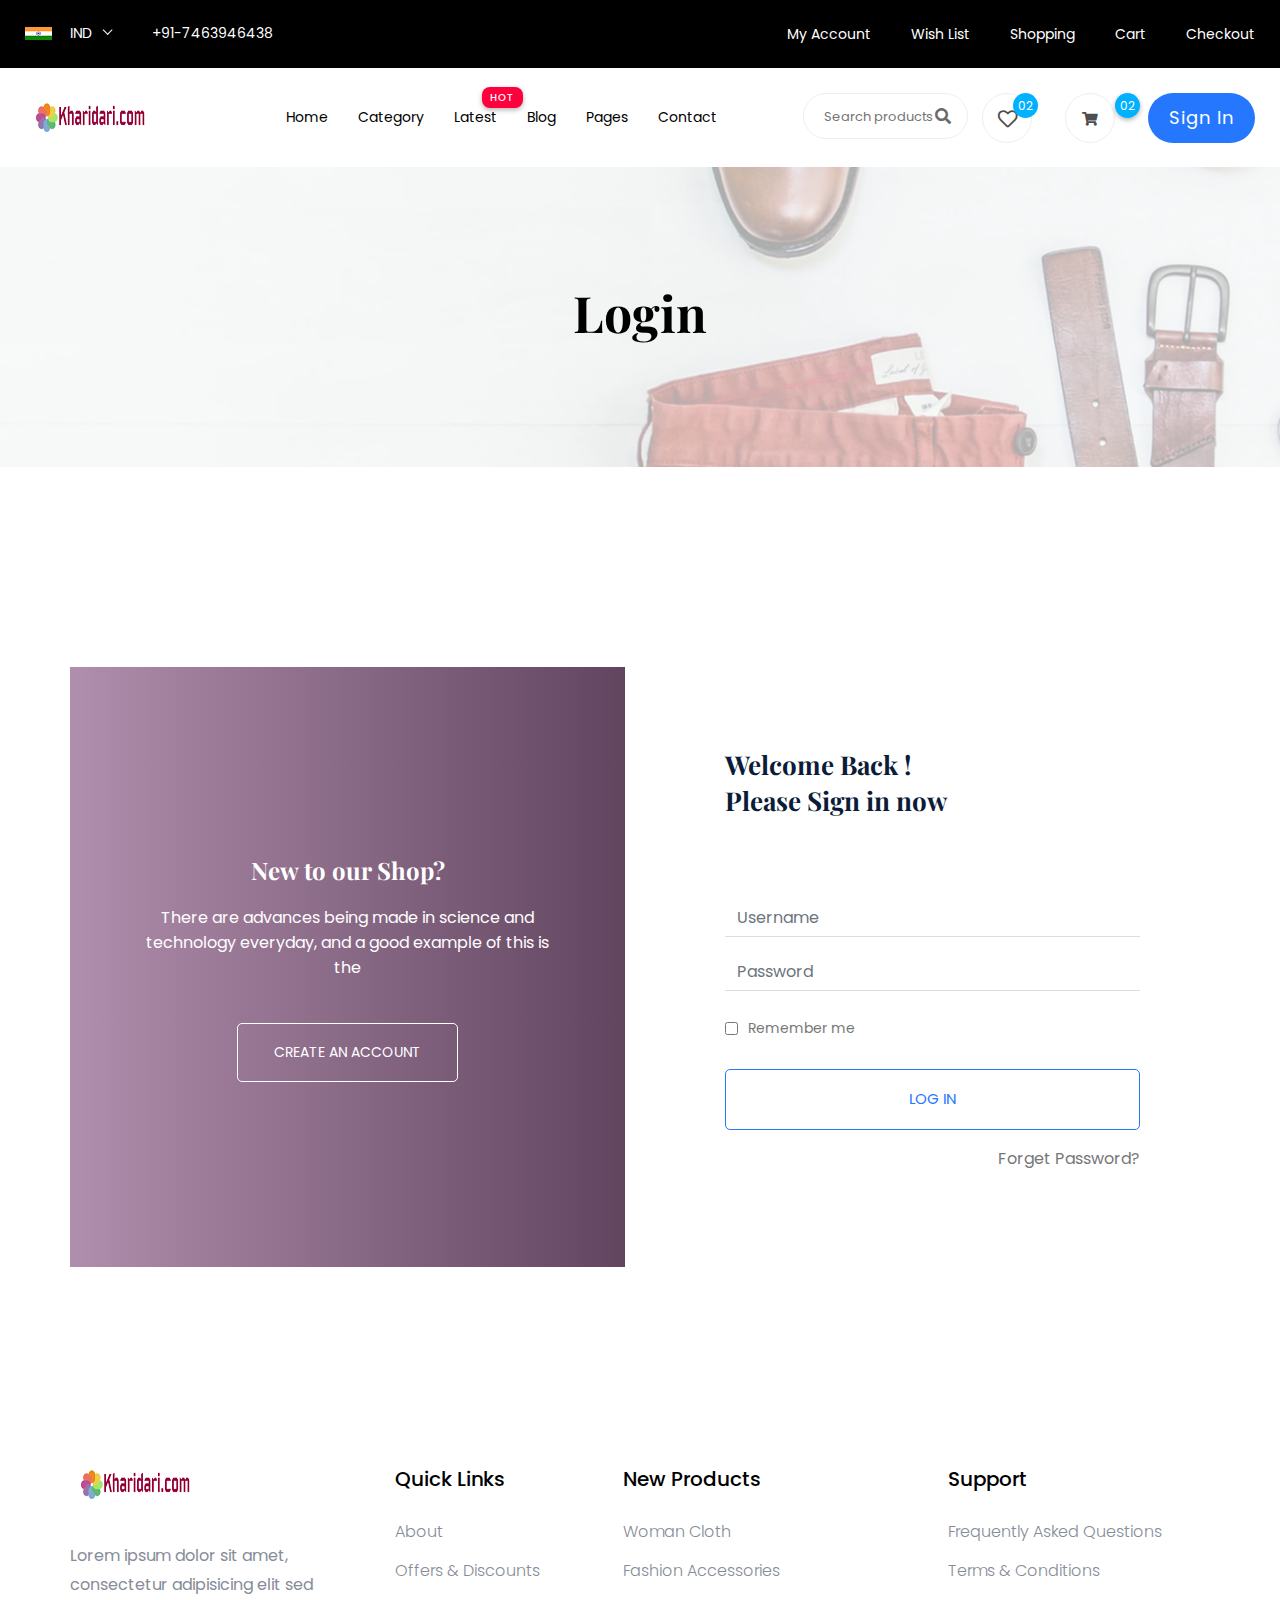
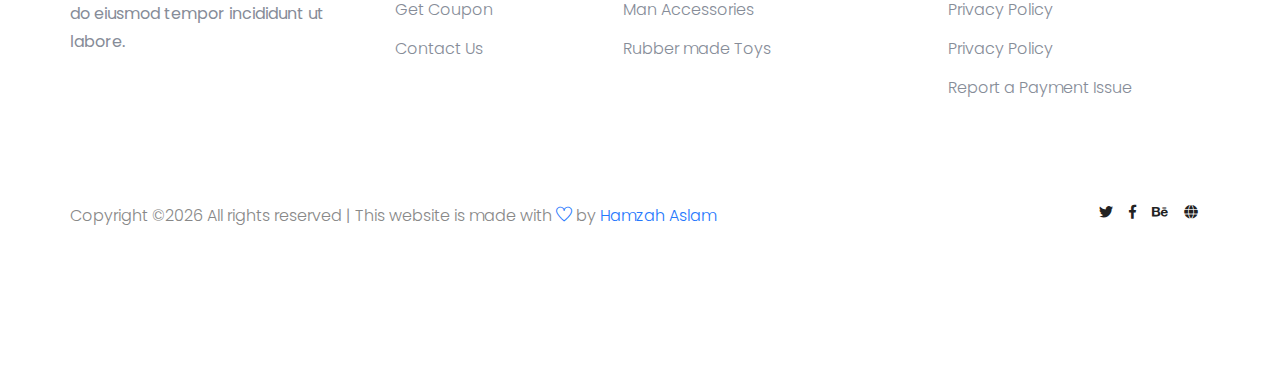
<file: login.html>
<!doctype html>
<html lang="zxx">

<head>
    <meta charset="utf-8">
    <meta http-equiv="x-ua-compatible" content="ie=edge">
    <title>Login </title>
    <meta name="description" content="">
    <meta name="viewport" content="width=device-width, initial-scale=1">
    <link rel="manifest" href="site.webmanifest">
    <link rel="shortcut icon" type="image/x-icon" href="assets/img/favicon.ico">

    <!-- CSS here -->
        <link rel="stylesheet" href="assets/css/bootstrap.min.css">
        <link rel="stylesheet" href="assets/css/owl.carousel.min.css">
        <link rel="stylesheet" href="assets/css/flaticon.css">
        <link rel="stylesheet" href="assets/css/slicknav.css">
        <link rel="stylesheet" href="assets/css/animate.min.css">
        <link rel="stylesheet" href="assets/css/magnific-popup.css">
        <link rel="stylesheet" href="assets/css/fontawesome-all.min.css">
        <link rel="stylesheet" href="assets/css/themify-icons.css">
        <link rel="stylesheet" href="assets/css/slick.css">
        <link rel="stylesheet" href="assets/css/nice-select.css">
        <link rel="stylesheet" href="assets/css/style.css">
</head>

<body>
    
    <header>
        <!-- Header Start -->
       <div class="header-area">
            <div class="main-header ">
                <div class="header-top top-bg d-none d-lg-block">
                   <div class="container-fluid">
                       <div class="col-xl-12">
                            <div class="row d-flex justify-content-between align-items-center">
                                <div class="header-info-left d-flex">
                                    <div class="flag">
                                        <img src="assets/img/icon/header_icon.png" alt="">
                                    </div>
                                    <div class="select-this">
                                        <form action="#">
                                            <div class="select-itms">
                                                <select name="select" id="select1">
                                                    <option value="">IND</option>
                                                    <option value="">SPN</option>
                                                    <option value="">CDA</option>
                                                    <option value="">USD</option>
                                                </select>
                                            </div>
                                        </form>
                                    </div>
                                    <ul class="contact-now">     
                                        <li>+91-7463946438</li>
                                    </ul>
                                </div>
                                <div class="header-info-right">
                                   <ul>                                          
                                       <li><a href="login.html">My Account </a></li>
                                       <li><a href="product_list.html">Wish List  </a></li>
                                       <li><a href="cart.html">Shopping</a></li>
                                       <li><a href="cart.html">Cart</a></li>
                                       <li><a href="checkout.html">Checkout</a></li>
                                   </ul>
                                </div>
                            </div>
                       </div>
                   </div>
                </div>
               <div class="header-bottom  header-sticky">
                    <div class="container-fluid">
                        <div class="row align-items-center">
                            <!-- Logo -->
                            <div class="col-xl-1 col-lg-1 col-md-1 col-sm-3">
                                <div class="logo">
                                  <a href="index.html"><img src="assets/img/logo/logo.png" alt=""></a>
                                </div>
                            </div>
                            <div class="col-xl-6 col-lg-8 col-md-7 col-sm-5">
                                <!-- Main-menu -->
                                <div class="main-menu f-right d-none d-lg-block">
                                    <nav>                                                
                                        <ul id="navigation">                                                                                                                                     
                                            <li><a href="index.html">Home</a></li>
                                            <li><a href="Catagori.html">Category</a></li>
                                            <li class="hot"><a href="#">Latest</a>
                                                <ul class="submenu">
                                                    <li><a href="product_list.html"> Product list</a></li>
                                                    <li><a href="single-product.html"> Product Details</a></li>
                                                </ul>
                                            </li>
                                            <li><a href="blog.html">Blog</a>
                                                <ul class="submenu">
                                                    <li><a href="blog.html">Blog</a></li>
                                                    <li><a href="single-blog.html">Blog Details</a></li>
                                                </ul>
                                            </li>
                                            <li><a href="#">Pages</a>
                                                <ul class="submenu">
                                                    <li><a href="login.html">Login</a></li>
                                                    <li><a href="cart.html">Card</a></li>
                                                    <li><a href="elements.html">Element</a></li>
                                                    <li><a href="about.html">About</a></li>
                                                    <li><a href="confirmation.html">Confirmation</a></li>
                                                    <li><a href="cart.html">Shopping Cart</a></li>
                                                    <li><a href="checkout.html">Product Checkout</a></li>
                                                </ul>
                                            </li>
                                            <li><a href="contact.html">Contact</a></li>
                                        </ul>
                                    </nav>
                                </div>
                            </div> 
                            <div class="col-xl-5 col-lg-3 col-md-3 col-sm-3 fix-card">
                                <ul class="header-right f-right d-none d-lg-block d-flex justify-content-between">
                                    <li class="d-none d-xl-block">
                                        <div class="form-box f-right ">
                                            <input type="text" name="Search" placeholder="Search products">
                                            <div class="search-icon">
                                                <i class="fas fa-search special-tag"></i>
                                            </div>
                                        </div>
                                     </li>
                                    <li class=" d-none d-xl-block">
                                        <div class="favorit-items">
                                            <i class="far fa-heart"></i>
                                        </div>
                                    </li>
                                    <li>
                                        <div class="shopping-card">
                                            <a href="cart.html"><i class="fas fa-shopping-cart"></i></a>
                                        </div>
                                    </li>
                                   <li class="d-none d-lg-block"> <a href="#" class="btn header-btn">Sign in</a></li>
                                </ul>
                            </div>
                            <!-- Mobile Menu -->
                            <div class="col-12">
                                <div class="mobile_menu d-block d-lg-none"></div>
                            </div>
                        </div>
                    </div>
               </div>
            </div>
       </div>
        <!-- Header End -->
    </header>

    <!-- slider Area Start-->
    <div class="slider-area ">
        <!-- Mobile Menu -->
        <div class="single-slider slider-height2 d-flex align-items-center" data-background="assets/img/hero/category.jpg">
            <div class="container">
                <div class="row">
                    <div class="col-xl-12">
                        <div class="hero-cap text-center">
                            <h2>Login</h2>
                        </div>
                    </div>
                </div>
            </div>
        </div>
    </div>
    <!-- slider Area End-->

    <!--================login_part Area =================-->
    <section class="login_part section_padding ">
        <div class="container">
            <div class="row align-items-center">
                <div class="col-lg-6 col-md-6">
                    <div class="login_part_text text-center">
                        <div class="login_part_text_iner">
                            <h2>New to our Shop?</h2>
                            <p>There are advances being made in science and technology
                                everyday, and a good example of this is the</p>
                            <a href="#" class="btn_3">Create an Account</a>
                        </div>
                    </div>
                </div>
                <div class="col-lg-6 col-md-6">
                    <div class="login_part_form">
                        <div class="login_part_form_iner">
                            <h3>Welcome Back ! <br>
                                Please Sign in now</h3>
                            <form class="row contact_form" action="#" method="post" novalidate="novalidate">
                                <div class="col-md-12 form-group p_star">
                                    <input type="text" class="form-control" id="name" name="name" value=""
                                        placeholder="Username">
                                </div>
                                <div class="col-md-12 form-group p_star">
                                    <input type="password" class="form-control" id="password" name="password" value=""
                                        placeholder="Password">
                                </div>
                                <div class="col-md-12 form-group">
                                    <div class="creat_account d-flex align-items-center">
                                        <input type="checkbox" id="f-option" name="selector">
                                        <label for="f-option">Remember me</label>
                                    </div>
                                    <button type="submit" value="submit" class="btn_3">
                                        log in
                                    </button>
                                    <a class="lost_pass" href="#">forget password?</a>
                                </div>
                            </form>
                        </div>
                    </div>
                </div>
            </div>
        </div>
    </section>
    <!--================login_part end =================-->

    <footer>
        <!-- Footer Start-->
        <div class="footer-area footer-padding2">
            <div class="container">
                <div class="row d-flex justify-content-between">
                    <div class="col-xl-3 col-lg-3 col-md-5 col-sm-6">
                       <div class="single-footer-caption mb-50">
                         <div class="single-footer-caption mb-30">
                              <!-- logo -->
                             <div class="footer-logo">
                                 <a href="index.html"><img src="assets/img/logo/logo2_footer.png" alt=""></a>
                             </div>
                             <div class="footer-tittle">
                                 <div class="footer-pera">
                                     <p>Lorem ipsum dolor sit amet, consectetur adipisicing elit sed do eiusmod tempor incididunt ut labore.</p>
                                </div>
                             </div>
                         </div>
                       </div>
                    </div>
                    <div class="col-xl-2 col-lg-3 col-md-3 col-sm-5">
                        <div class="single-footer-caption mb-50">
                            <div class="footer-tittle">
                                <h4>Quick Links</h4>
                                <ul>
                                    <li><a href="#">About</a></li>
                                    <li><a href="#"> Offers & Discounts</a></li>
                                    <li><a href="#"> Get Coupon</a></li>
                                    <li><a href="#">  Contact Us</a></li>
                                </ul>
                            </div>
                        </div>
                    </div>
                    <div class="col-xl-3 col-lg-3 col-md-4 col-sm-7">
                        <div class="single-footer-caption mb-50">
                            <div class="footer-tittle">
                                <h4>New Products</h4>
                                <ul>
                                    <li><a href="#">Woman Cloth</a></li>
                                    <li><a href="#">Fashion Accessories</a></li>
                                    <li><a href="#"> Man Accessories</a></li>
                                    <li><a href="#"> Rubber made Toys</a></li>
                                </ul>
                            </div>
                        </div>
                    </div>
                    <div class="col-xl-3 col-lg-3 col-md-5 col-sm-7">
                        <div class="single-footer-caption mb-50">
                            <div class="footer-tittle">
                                <h4>Support</h4>
                                <ul>
                                 <li><a href="#">Frequently Asked Questions</a></li>
                                 <li><a href="#">Terms & Conditions</a></li>
                                 <li><a href="#">Privacy Policy</a></li>
                                 <li><a href="#">Privacy Policy</a></li>
                                 <li><a href="#">Report a Payment Issue</a></li>
                             </ul>
                            </div>
                        </div>
                    </div>
                </div>
                <!-- Footer bottom -->
                <div class="row">
                 <div class="col-xl-7 col-lg-7 col-md-7">
                     <div class="footer-copy-right">
                      <p><!-- Link back to Colorlib can't be removed. Template is licensed under CC BY 3.0. -->
  Copyright &copy;<script>document.write(new Date().getFullYear());</script> All rights reserved | This website is made with <i class="ti-heart" aria-hidden="true"></i> by <a href="https://hamzahcr7.github.io/hamz.github.io/" target="_blank">Hamzah Aslam</a>
  <!-- Link back to Colorlib can't be removed. Template is licensed under CC BY 3.0. --></p>                </div>
                 </div>
                  <div class="col-xl-5 col-lg-5 col-md-5">
                     <div class="footer-copy-right f-right">
                         <!-- social -->
                         <div class="footer-social">
                             <a href="#"><i class="fab fa-twitter"></i></a>
                             <a href="#"><i class="fab fa-facebook-f"></i></a>
                             <a href="#"><i class="fab fa-behance"></i></a>
                             <a href="#"><i class="fas fa-globe"></i></a>
                         </div>
                     </div>
                 </div>
             </div>
            </div>
        </div>
    
        <!-- Footer End-->
    </footer>

<!-- JS here -->

    <!-- All JS Custom Plugins Link Here here -->
    <script src="./assets/js/vendor/modernizr-3.5.0.min.js"></script>
    
    <!-- Jquery, Popper, Bootstrap -->
    <script src="./assets/js/vendor/jquery-1.12.4.min.js"></script>
    <script src="./assets/js/popper.min.js"></script>
    <script src="./assets/js/bootstrap.min.js"></script>
    <!-- Jquery Mobile Menu -->
    <script src="./assets/js/jquery.slicknav.min.js"></script>

    <!-- Jquery Slick , Owl-Carousel Plugins -->
    <script src="./assets/js/owl.carousel.min.js"></script>
    <script src="./assets/js/slick.min.js"></script>

    <!-- One Page, Animated-HeadLin -->
    <script src="./assets/js/wow.min.js"></script>
    <script src="./assets/js/animated.headline.js"></script>
    
    <!-- Scrollup, nice-select, sticky -->
    <script src="./assets/js/jquery.scrollUp.min.js"></script>
    <script src="./assets/js/jquery.nice-select.min.js"></script>
    <script src="./assets/js/jquery.sticky.js"></script>
    <script src="./assets/js/jquery.magnific-popup.js"></script>

    <!-- contact js -->
    <script src="./assets/js/contact.js"></script>
    <script src="./assets/js/jquery.form.js"></script>
    <script src="./assets/js/jquery.validate.min.js"></script>
    <script src="./assets/js/mail-script.js"></script>
    <script src="./assets/js/jquery.ajaxchimp.min.js"></script>
    
    <!-- Jquery Plugins, main Jquery -->	
    <script src="./assets/js/plugins.js"></script>
    <script src="./assets/js/main.js"></script>

</body>
    
</html>
</file>
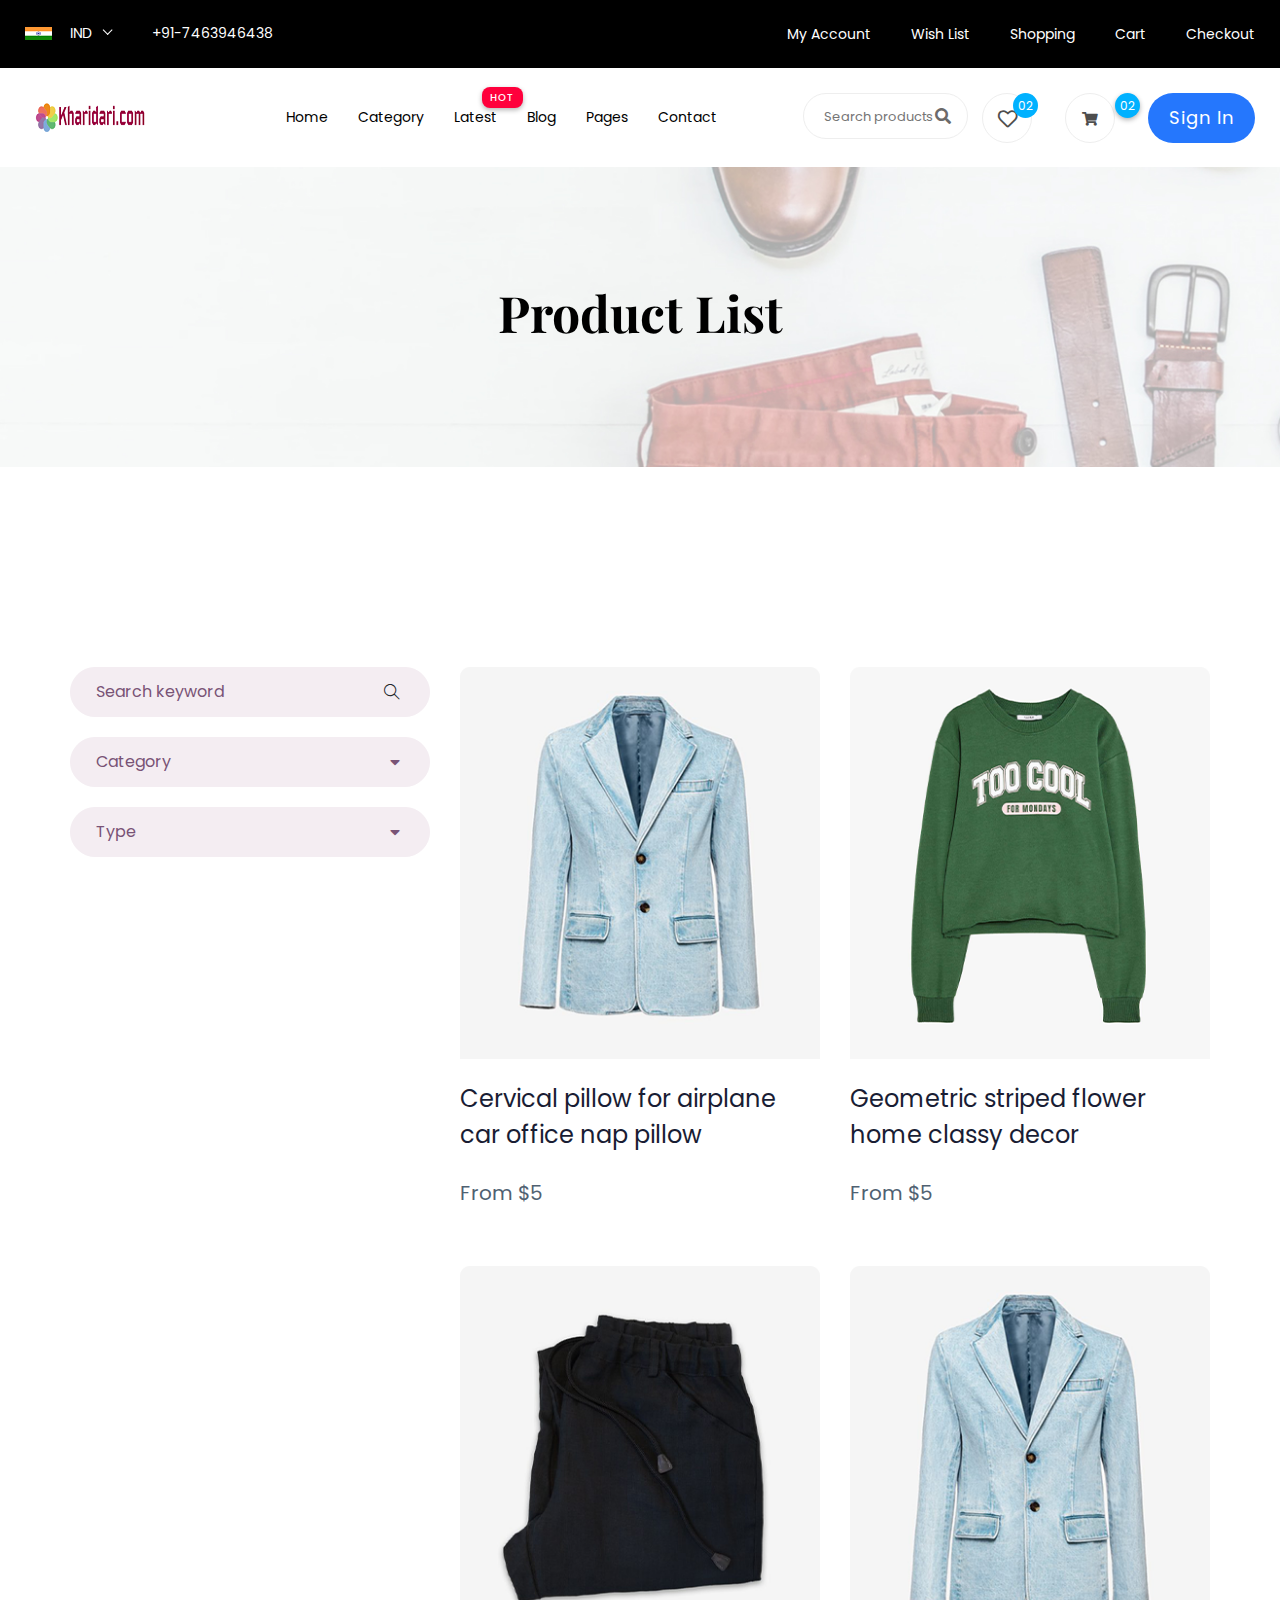
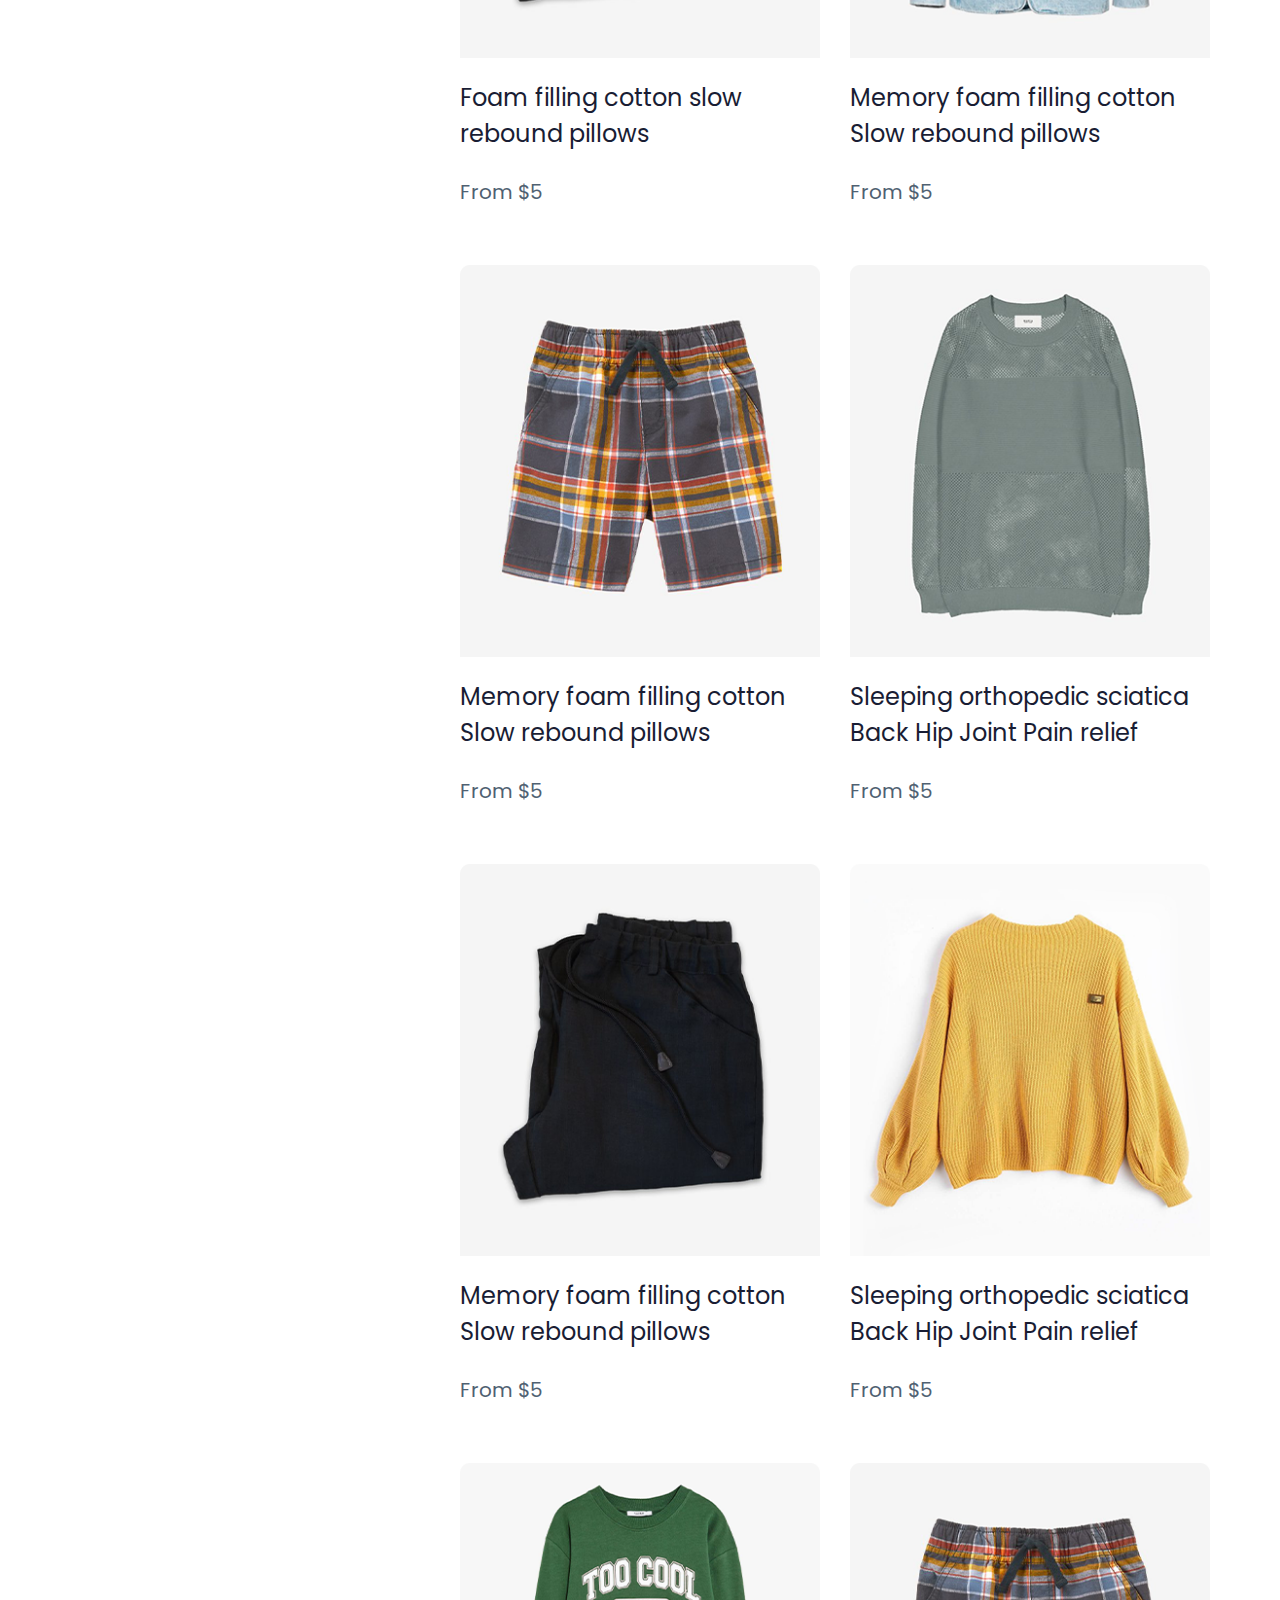
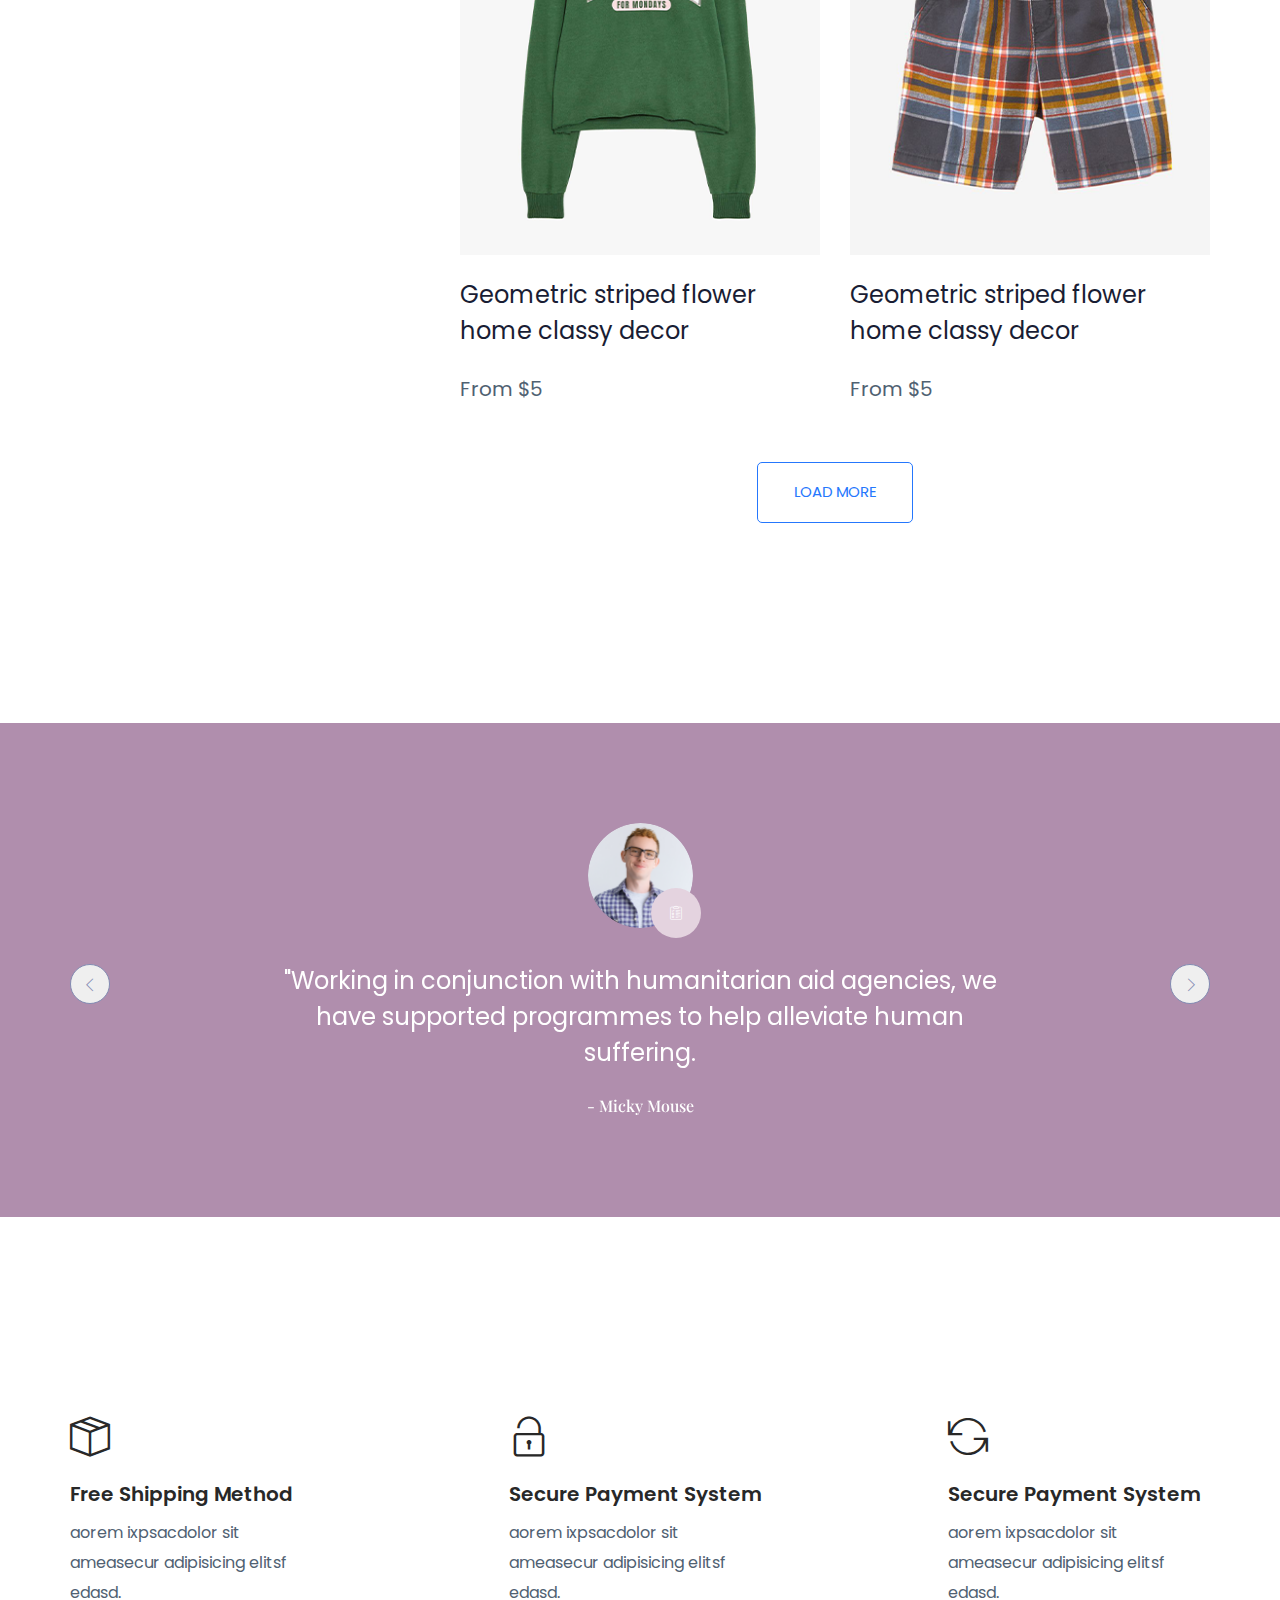
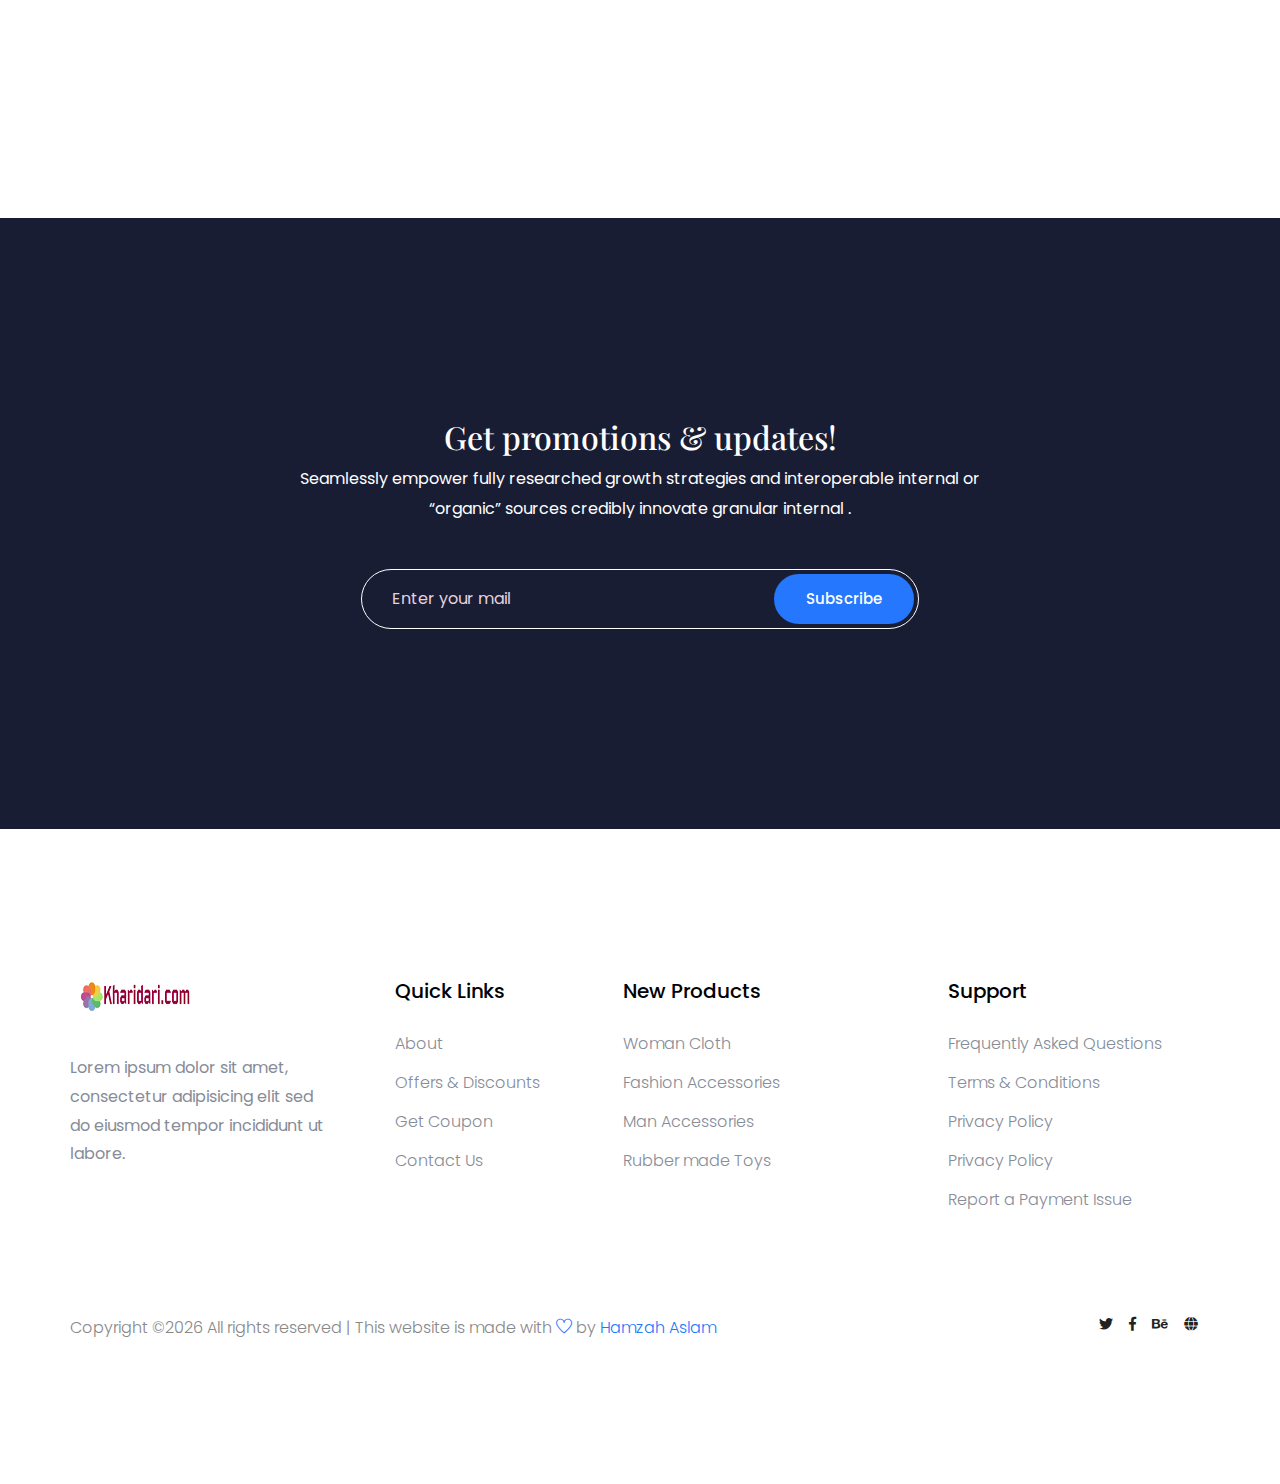
<file: product_list.html>
<!doctype html>
<html lang="zxx">

<head>

    <meta charset="utf-8">
    <meta http-equiv="x-ua-compatible" content="ie=edge">
    <title>Product List </title>
    <meta name="description" content="">
    <meta name="viewport" content="width=device-width, initial-scale=1">
    <link rel="manifest" href="site.webmanifest">
    <link rel="shortcut icon" type="image/x-icon" href="assets/img/favicon.ico">

    <!-- CSS here -->
        <link rel="stylesheet" href="assets/css/bootstrap.min.css">
        <link rel="stylesheet" href="assets/css/owl.carousel.min.css">
        <link rel="stylesheet" href="assets/css/flaticon.css">
        <link rel="stylesheet" href="assets/css/slicknav.css">
        <link rel="stylesheet" href="assets/css/animate.min.css">
        <link rel="stylesheet" href="assets/css/magnific-popup.css">
        <link rel="stylesheet" href="assets/css/fontawesome-all.min.css">
        <link rel="stylesheet" href="assets/css/themify-icons.css">
        <link rel="stylesheet" href="assets/css/slick.css">
        <link rel="stylesheet" href="assets/css/nice-select.css">
        <link rel="stylesheet" href="assets/css/style.css">

</head>

<body>

    <header>
        <!-- Header Start -->
       <div class="header-area">
            <div class="main-header ">
                <div class="header-top top-bg d-none d-lg-block">
                   <div class="container-fluid">
                       <div class="col-xl-12">
                            <div class="row d-flex justify-content-between align-items-center">
                                <div class="header-info-left d-flex">
                                    <div class="flag">
                                        <img src="assets/img/icon/header_icon.png" alt="">
                                    </div>
                                    <div class="select-this">
                                        <form action="#">
                                            <div class="select-itms">
                                                <select name="select" id="select1">
                                                    <option value="">IND</option>
                                                    <option value="">SPN</option>
                                                    <option value="">CDA</option>
                                                    <option value="">USD</option>
                                                </select>
                                            </div>
                                        </form>
                                    </div>
                                    <ul class="contact-now">     
                                        <li>+91-7463946438</li>
                                    </ul>
                                </div>
                                <div class="header-info-right">
                                   <ul>                                          
                                       <li><a href="login.html">My Account </a></li>
                                       <li><a href="product_list.html">Wish List  </a></li>
                                       <li><a href="cart.html">Shopping</a></li>
                                       <li><a href="cart.html">Cart</a></li>
                                       <li><a href="checkout.html">Checkout</a></li>
                                   </ul>
                                </div>
                            </div>
                       </div>
                   </div>
                </div>
               <div class="header-bottom  header-sticky">
                    <div class="container-fluid">
                        <div class="row align-items-center">
                            <!-- Logo -->
                            <div class="col-xl-1 col-lg-1 col-md-1 col-sm-3">
                                <div class="logo">
                                  <a href="index.html"><img src="assets/img/logo/logo.png" alt=""></a>
                                </div>
                            </div>
                            <div class="col-xl-6 col-lg-8 col-md-7 col-sm-5">
                                <!-- Main-menu -->
                                <div class="main-menu f-right d-none d-lg-block">
                                    <nav>                                                
                                        <ul id="navigation">                                                                                                                                     
                                            <li><a href="index.html">Home</a></li>
                                            <li><a href="Catagori.html">Category</a></li>
                                            <li class="hot"><a href="#">Latest</a>
                                                <ul class="submenu">
                                                    <li><a href="product_list.html"> Product list</a></li>
                                                    <li><a href="single-product.html"> Product Details</a></li>
                                                </ul>
                                            </li>
                                            <li><a href="blog.html">Blog</a>
                                                <ul class="submenu">
                                                    <li><a href="blog.html">Blog</a></li>
                                                    <li><a href="single-blog.html">Blog Details</a></li>
                                                </ul>
                                            </li>
                                            <li><a href="#">Pages</a>
                                                <ul class="submenu">
                                                    <li><a href="login.html">Login</a></li>
                                                    <li><a href="cart.html">Card</a></li>
                                                    <li><a href="elements.html">Element</a></li>
                                                    <li><a href="about.html">About</a></li>
                                                    <li><a href="confirmation.html">Confirmation</a></li>
                                                    <li><a href="cart.html">Shopping Cart</a></li>
                                                    <li><a href="checkout.html">Product Checkout</a></li>
                                                </ul>
                                            </li>
                                            <li><a href="contact.html">Contact</a></li>
                                        </ul>
                                    </nav>
                                </div>
                            </div> 
                            <div class="col-xl-5 col-lg-3 col-md-3 col-sm-3 fix-card">
                                <ul class="header-right f-right d-none d-lg-block d-flex justify-content-between">
                                    <li class="d-none d-xl-block">
                                        <div class="form-box f-right ">
                                            <input type="text" name="Search" placeholder="Search products">
                                            <div class="search-icon">
                                                <i class="fas fa-search special-tag"></i>
                                            </div>
                                        </div>
                                     </li>
                                    <li class=" d-none d-xl-block">
                                        <div class="favorit-items">
                                            <i class="far fa-heart"></i>
                                        </div>
                                    </li>
                                    <li>
                                        <div class="shopping-card">
                                            <a href="cart.html"><i class="fas fa-shopping-cart"></i></a>
                                        </div>
                                    </li>
                                   <li class="d-none d-lg-block"> <a href="#" class="btn header-btn">Sign in</a></li>
                                </ul>
                            </div>
                            <!-- Mobile Menu -->
                            <div class="col-12">
                                <div class="mobile_menu d-block d-lg-none"></div>
                            </div>
                        </div>
                    </div>
               </div>
            </div>
       </div>
        <!-- Header End -->
    </header>

    <!-- slider Area Start-->
    <div class="slider-area ">
        <!-- Mobile Menu -->
        <div class="single-slider slider-height2 d-flex align-items-center" data-background="assets/img/hero/category.jpg">
            <div class="container">
                <div class="row">
                    <div class="col-xl-12">
                        <div class="hero-cap text-center">
                            <h2>product list</h2>
                        </div>
                    </div>
                </div>
            </div>
        </div>
    </div>
    <!-- slider Area End-->
    
    <!-- product list part start-->
    <section class="product_list section_padding">
        <div class="container">
            <div class="row">
                <div class="col-md-4">
                    <div class="product_sidebar">
                        <div class="single_sedebar">
                            <form action="#">
                                <input type="text" name="#" placeholder="Search keyword">
                                <i class="ti-search"></i>
                            </form>
                        </div>
                        <div class="single_sedebar">
                            <div class="select_option">
                                <div class="select_option_list">Category <i class="right fas fa-caret-down"></i> </div>
                                <div class="select_option_dropdown">
                                    <p><a href="#">Category 1</a></p>
                                    <p><a href="#">Category 2</a></p>
                                    <p><a href="#">Category 3</a></p>
                                    <p><a href="#">Category 4</a></p>
                                </div>
                            </div>
                        </div>
                        <div class="single_sedebar">
                            <div class="select_option">
                                <div class="select_option_list">Type <i class="right fas fa-caret-down"></i> </div>
                                <div class="select_option_dropdown">
                                    <p><a href="#">Type 1</a></p>
                                    <p><a href="#">Type 2</a></p>
                                    <p><a href="#">Type 3</a></p>
                                    <p><a href="#">Type 4</a></p>
                                </div>
                            </div>
                        </div>
                    </div>
                </div>
                <div class="col-md-8">
                    <div class="product_list">
                        <div class="row">
                            <div class="col-lg-6 col-sm-6">
                                <div class="single_product_item">
                                    <img src="assets/img/categori/product6.png" alt="" class="img-fluid">
                                    <h3> <a href="single-product.html">Cervical pillow for airplane
                                    car office nap pillow</a> </h3>
                                    <p>From $5</p>
                                </div>
                            </div>
                            <div class="col-lg-6 col-sm-6">
                                <div class="single_product_item">
                                    <img src="assets/img/categori/product2.png" alt="" class="img-fluid">
                                    <h3> <a href="single-product.html">Geometric striped flower home classy decor</a> </h3>
                                    <p>From $5</p>
                                </div>
                            </div>
                            <div class="col-lg-6 col-sm-6">
                                <div class="single_product_item">
                                    <img src="assets/img/categori/product5.png" alt="" class="img-fluid">
                                    <h3> <a href="single-product.html">Foam filling cotton slow rebound pillows</a> </h3>
                                    <p>From $5</p>
                                </div>
                            </div>
                            <div class="col-lg-6 col-sm-6">
                                <div class="single_product_item">
                                    <img src="assets/img/categori/product6.png" alt="" class="img-fluid">
                                    <h3> <a href="single-product.html">Memory foam filling cotton Slow rebound pillows</a> </h3>
                                    <p>From $5</p>
                                </div>
                            </div>
                            <div class="col-lg-6 col-sm-6">
                                <div class="single_product_item">
                                    <img src="assets/img/categori/product1.png" alt="" class="img-fluid">
                                    <h3> <a href="single-product.html">Memory foam filling cotton Slow rebound pillows</a> </h3>
                                    <p>From $5</p>
                                </div>
                            </div>
                            <div class="col-lg-6 col-sm-6">
                                <div class="single_product_item">
                                    <img src="assets/img/categori/product4.png" alt="" class="img-fluid">
                                    <h3> <a href="single-product.html">Sleeping orthopedic sciatica Back Hip Joint Pain relief</a> </h3>
                                    <p>From $5</p>
                                </div>
                            </div>
                            <div class="col-lg-6 col-sm-6">
                                <div class="single_product_item">
                                    <img src="assets/img/categori/product5.png" alt="" class="img-fluid">
                                    <h3> <a href="single-product.html">Memory foam filling cotton Slow rebound pillows</a> </h3>
                                    <p>From $5</p>
                                </div>
                            </div>
                            <div class="col-lg-6 col-sm-6">
                                <div class="single_product_item">
                                    <img src="assets/img/categori/product3.png" alt="" class="img-fluid">
                                    <h3> <a href="single-product.html">Sleeping orthopedic sciatica Back Hip Joint Pain relief</a> </h3>
                                    <p>From $5</p>
                                </div>
                            </div>
                            <div class="col-lg-6 col-sm-6">
                                <div class="single_product_item">
                                    <img src="assets/img/categori/product2.png" alt="" class="img-fluid">
                                    <h3> <a href="single-product.html">Geometric striped flower home classy decor</a> </h3>
                                    <p>From $5</p>
                                </div>
                            </div>
                            <div class="col-lg-6 col-sm-6">
                                <div class="single_product_item">
                                    <img src="assets/img/categori/product1.png" alt="" class="img-fluid">
                                    <h3> <a href="single-product.html">Geometric striped flower home classy decor</a> </h3>
                                    <p>From $5</p>
                                </div>
                            </div>
                        </div>
                        <div class="load_more_btn text-center">
                            <a href="#" class="btn_3">Load More</a>
                        </div>
                    </div>
                </div>
            </div>
        </div>
    </section>
    <!-- product list part end-->
    
    <!-- client review part here -->
    <section class="client_review">
        <div class="container">
            <div class="row justify-content-center">
                <div class="col-lg-8">
                    <div class="client_review_slider owl-carousel">
                        <div class="single_client_review">
                            <div class="client_img">
                                <img src="assets/img/client.png" alt="#">
                            </div>
                            <p>"Working in conjunction with humanitarian aid agencies, we have supported programmes to help alleviate human suffering.</p>
                            <h5>- Micky Mouse</h5>
                        </div>
                        <div class="single_client_review">
                            <div class="client_img">
                                <img src="assets/img/client_1.png" alt="#">
                            </div>
                            <p>"Working in conjunction with humanitarian aid agencies, we have supported programmes to help alleviate human suffering.</p>
                            <h5>- Micky Mouse</h5>
                        </div>
                        <div class="single_client_review">
                            <div class="client_img">
                                <img src="assets/img/client_2.png" alt="#">
                            </div>
                            <p>"Working in conjunction with humanitarian aid agencies, we have supported programmes to help alleviate human suffering.</p>
                            <h5>- Micky Mouse</h5>
                        </div>
                    </div>
                </div>
            </div>
        </div>
    </section>
    <!-- client review part end -->

    <!-- Shop Method Start-->
    <div class="shop-method-area section-padding30">
        <div class="container">
            <div class="row d-flex justify-content-between">
                <div class="col-xl-3 col-lg-3 col-md-6">
                    <div class="single-method mb-40">
                        <i class="ti-package"></i>
                        <h6>Free Shipping Method</h6>
                        <p>aorem ixpsacdolor sit ameasecur adipisicing elitsf edasd.</p>
                    </div>
                </div>
                <div class="col-xl-3 col-lg-3 col-md-6">
                    <div class="single-method mb-40">
                        <i class="ti-unlock"></i>
                        <h6>Secure Payment System</h6>
                        <p>aorem ixpsacdolor sit ameasecur adipisicing elitsf edasd.</p>
                    </div>
                </div> 
                <div class="col-xl-3 col-lg-3 col-md-6">
                    <div class="single-method mb-40">
                        <i class="ti-reload"></i>
                        <h6>Secure Payment System</h6>
                        <p>aorem ixpsacdolor sit ameasecur adipisicing elitsf edasd.</p>
                    </div>
                </div>
            </div>
        </div>
    </div>
    <!-- Shop Method End-->

    <!-- subscribe part here -->
    <section class="subscribe_part section_padding">
        <div class="container">
            <div class="row justify-content-center">
                <div class="col-lg-8">
                    <div class="subscribe_part_content">
                        <h2>Get promotions & updates!</h2>
                        <p>Seamlessly empower fully researched growth strategies and interoperable internal or “organic” sources credibly innovate granular internal .</p>
                        <div class="subscribe_form">
                            <input type="email" placeholder="Enter your mail">
                            <a href="#" class="btn_1">Subscribe</a>
                        </div>
                    </div>
                </div>
            </div>
        </div>
    </section>
    <!-- subscribe part end -->

    <footer>
        <!-- Footer Start-->
        <div class="footer-area footer-padding">
            <div class="container">
                <div class="row d-flex justify-content-between">
                    <div class="col-xl-3 col-lg-3 col-md-5 col-sm-6">
                       <div class="single-footer-caption mb-50">
                         <div class="single-footer-caption mb-30">
                              <!-- logo -->
                             <div class="footer-logo">
                                 <a href="index.html"><img src="assets/img/logo/logo2_footer.png" alt=""></a>
                             </div>
                             <div class="footer-tittle">
                                 <div class="footer-pera">
                                     <p>Lorem ipsum dolor sit amet, consectetur adipisicing elit sed do eiusmod tempor incididunt ut labore.</p>
                                </div>
                             </div>
                         </div>
                       </div>
                    </div>
                    <div class="col-xl-2 col-lg-3 col-md-3 col-sm-5">
                        <div class="single-footer-caption mb-50">
                            <div class="footer-tittle">
                                <h4>Quick Links</h4>
                                <ul>
                                    <li><a href="#">About</a></li>
                                    <li><a href="#"> Offers & Discounts</a></li>
                                    <li><a href="#"> Get Coupon</a></li>
                                    <li><a href="#">  Contact Us</a></li>
                                </ul>
                            </div>
                        </div>
                    </div>
                    <div class="col-xl-3 col-lg-3 col-md-4 col-sm-7">
                        <div class="single-footer-caption mb-50">
                            <div class="footer-tittle">
                                <h4>New Products</h4>
                                <ul>
                                    <li><a href="#">Woman Cloth</a></li>
                                    <li><a href="#">Fashion Accessories</a></li>
                                    <li><a href="#"> Man Accessories</a></li>
                                    <li><a href="#"> Rubber made Toys</a></li>
                                </ul>
                            </div>
                        </div>
                    </div>
                    <div class="col-xl-3 col-lg-3 col-md-5 col-sm-7">
                        <div class="single-footer-caption mb-50">
                            <div class="footer-tittle">
                                <h4>Support</h4>
                                <ul>
                                 <li><a href="#">Frequently Asked Questions</a></li>
                                 <li><a href="#">Terms & Conditions</a></li>
                                 <li><a href="#">Privacy Policy</a></li>
                                 <li><a href="#">Privacy Policy</a></li>
                                 <li><a href="#">Report a Payment Issue</a></li>
                             </ul>
                            </div>
                        </div>
                    </div>
                </div>
                <!-- Footer bottom -->
                <div class="row">
                 <div class="col-xl-7 col-lg-7 col-md-7">
                     <div class="footer-copy-right">
                           <p><!-- Link back to Colorlib can't be removed. Template is licensed under CC BY 3.0. -->
  Copyright &copy;<script>document.write(new Date().getFullYear());</script> All rights reserved | This website is made with <i class="ti-heart" aria-hidden="true"></i> by <a href="https://hamzahcr7.github.io/hamz.github.io/" target="_blank">Hamzah Aslam</a>
  <!-- Link back to Colorlib can't be removed. Template is licensed under CC BY 3.0. --></p>                   </div>
                 </div>
                  <div class="col-xl-5 col-lg-5 col-md-5">
                     <div class="footer-copy-right f-right">
                         <!-- social -->
                         <div class="footer-social">
                             <a href="#"><i class="fab fa-twitter"></i></a>
                             <a href="#"><i class="fab fa-facebook-f"></i></a>
                             <a href="#"><i class="fab fa-behance"></i></a>
                             <a href="#"><i class="fas fa-globe"></i></a>
                         </div>
                     </div>
                 </div>
             </div>
            </div>
        </div>
 
        <!-- Footer End-->
    </footer>

<!-- JS here -->
        <!-- All JS Custom Plugins Link Here here -->
        <script src="./assets/js/vendor/modernizr-3.5.0.min.js"></script>
        
        <!-- Jquery, Popper, Bootstrap -->
        <script src="./assets/js/vendor/jquery-1.12.4.min.js"></script>
        <script src="./assets/js/popper.min.js"></script>
        <script src="./assets/js/bootstrap.min.js"></script>
        <!-- Jquery Mobile Menu -->
        <script src="./assets/js/jquery.slicknav.min.js"></script>

        <!-- Jquery Slick , Owl-Carousel Plugins -->
        <script src="./assets/js/owl.carousel.min.js"></script>
        <script src="./assets/js/slick.min.js"></script>

        <!-- One Page, Animated-HeadLin -->
        <script src="./assets/js/wow.min.js"></script>
        <script src="./assets/js/animated.headline.js"></script>
        <script src="./assets/js/jquery.magnific-popup.js"></script>

        <!-- Scrollup, nice-select, sticky -->
        <script src="./assets/js/jquery.scrollUp.min.js"></script>
        <script src="./assets/js/jquery.nice-select.min.js"></script>
        <script src="./assets/js/jquery.sticky.js"></script>
        
        <!-- contact js -->
        <script src="./assets/js/contact.js"></script>
        <script src="./assets/js/jquery.form.js"></script>
        <script src="./assets/js/jquery.validate.min.js"></script>
        <script src="./assets/js/mail-script.js"></script>
        <script src="./assets/js/jquery.ajaxchimp.min.js"></script>
        
        <!-- Jquery Plugins, main Jquery -->    
        <script src="./assets/js/plugins.js"></script>
        <script src="./assets/js/main.js"></script>

        <!-- swiper js -->
        <script src="./assets/js/swiper.min.js"></script>
            <!-- swiper js -->
        <script src="./assets/js/mixitup.min.js"></script>
        <script src="./assets/js/jquery.counterup.min.js"></script>
        <script src="./assets/js/waypoints.min.js"></script>


</body>

</html>
</file>
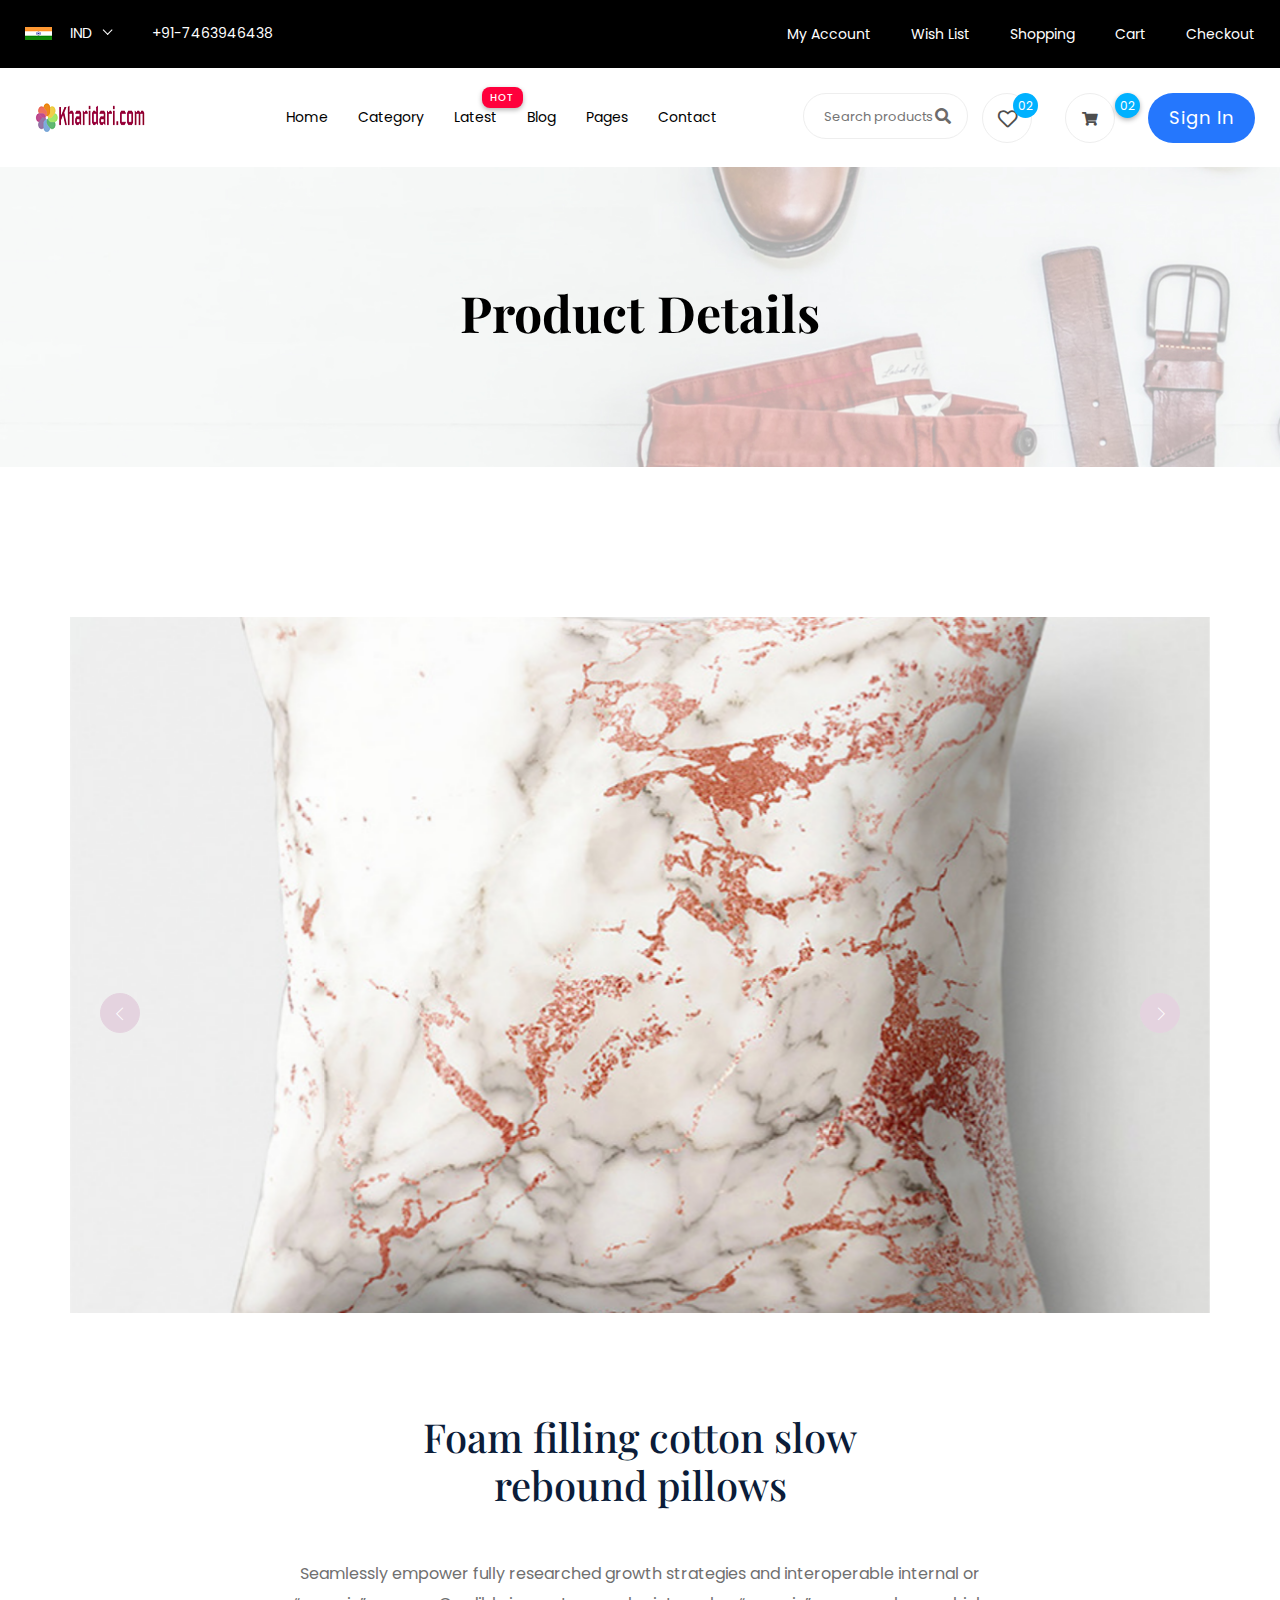
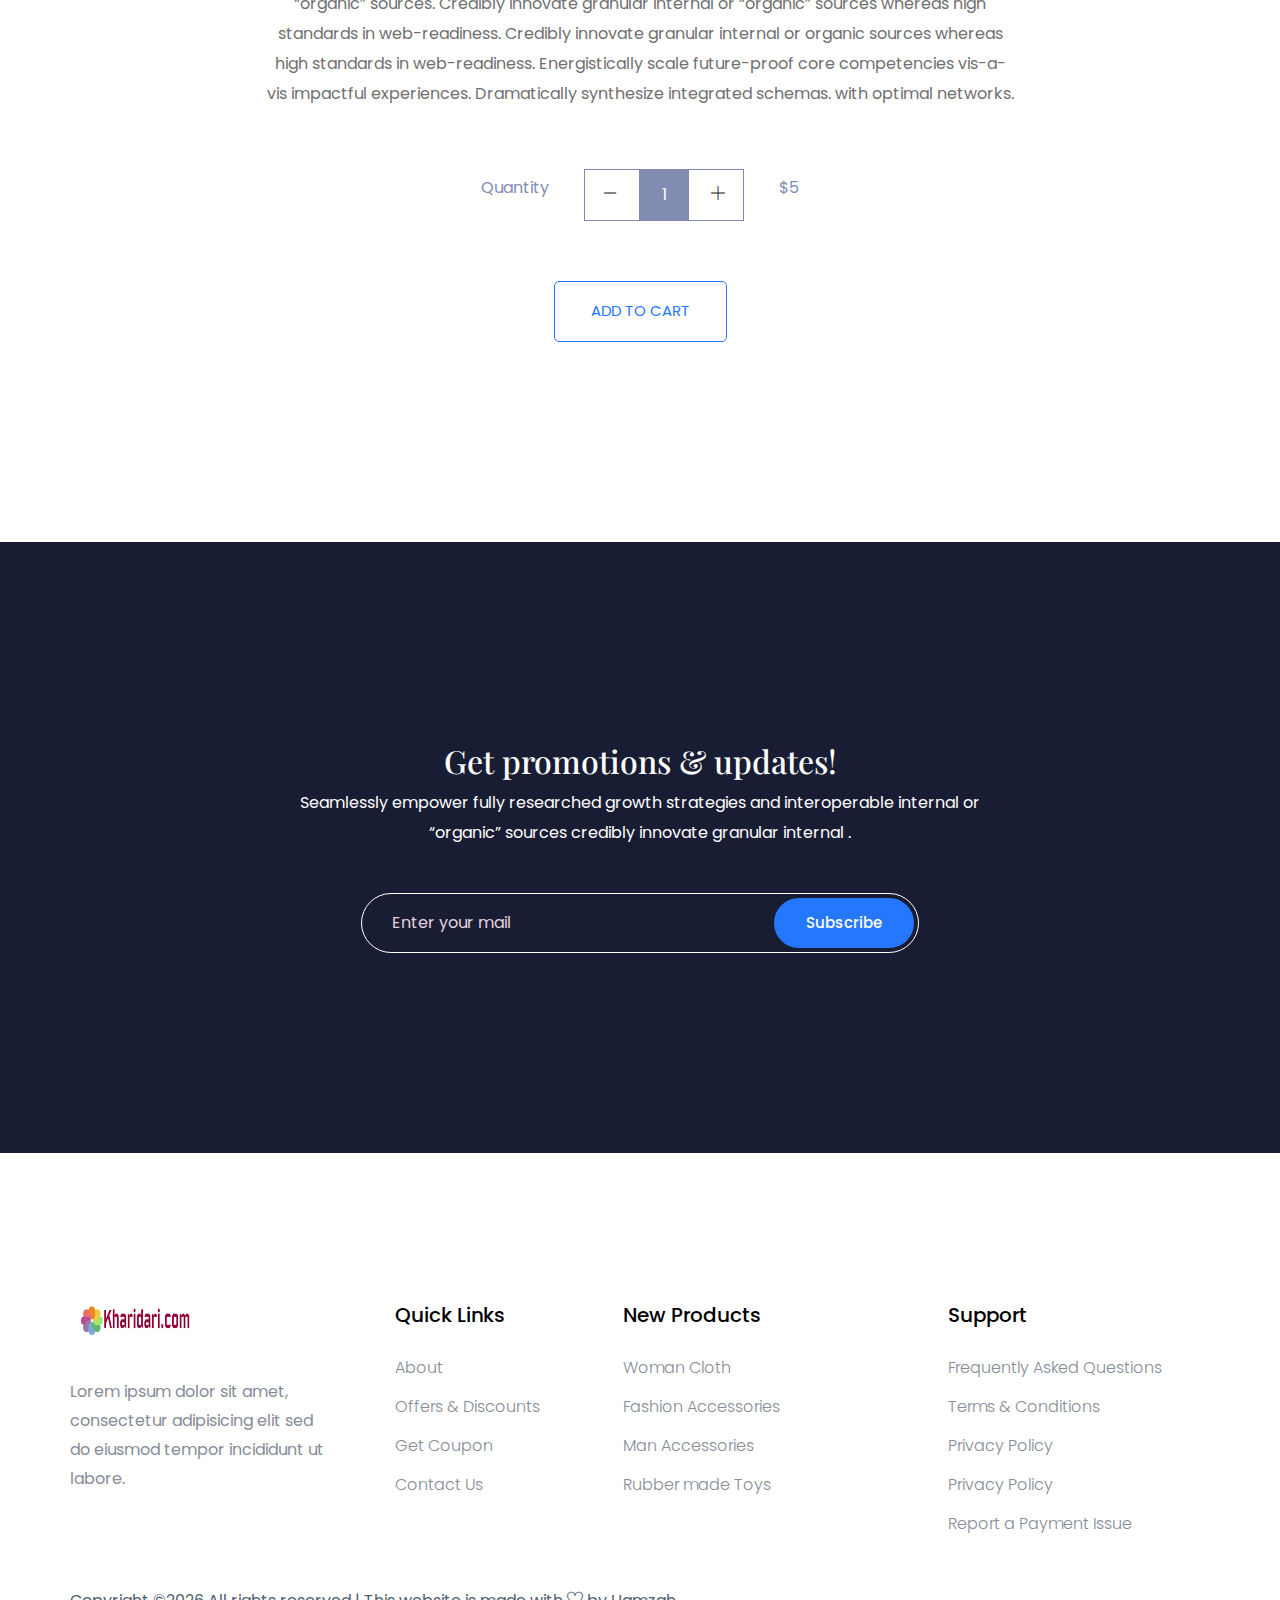
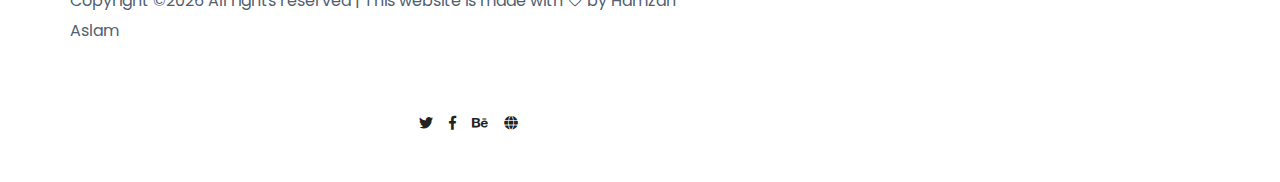
<file: single-product.html>
<!doctype html>
<html lang="zxx">


<head>
    <meta charset="utf-8">
    <meta http-equiv="x-ua-compatible" content="ie=edge">
    <title>Product Details </title>
    <meta name="description" content="">
    <meta name="viewport" content="width=device-width, initial-scale=1">
    <link rel="manifest" href="site.webmanifest">
    <link rel="shortcut icon" type="image/x-icon" href="assets/img/favicon.ico">

    <!-- CSS here -->
        <link rel="stylesheet" href="assets/css/bootstrap.min.css">
        <link rel="stylesheet" href="assets/css/owl.carousel.min.css">
        <link rel="stylesheet" href="assets/css/flaticon.css">

        <link rel="stylesheet" href="assets/css/slicknav.css">
        <link rel="stylesheet" href="assets/css/animate.min.css">
        <link rel="stylesheet" href="assets/css/magnific-popup.css">
        <link rel="stylesheet" href="assets/css/fontawesome-all.min.css">
        <link rel="stylesheet" href="assets/css/themify-icons.css">
        <link rel="stylesheet" href="assets/css/slick.css">
        <link rel="stylesheet" href="assets/css/nice-select.css">
        <link rel="stylesheet" href="assets/css/style.css">

</head>
    

<body>
    
    <header>
        <!-- Header Start -->
       <div class="header-area">
            <div class="main-header ">
                <div class="header-top top-bg d-none d-lg-block">
                   <div class="container-fluid">
                       <div class="col-xl-12">
                            <div class="row d-flex justify-content-between align-items-center">
                                <div class="header-info-left d-flex">
                                    <div class="flag">
                                        <img src="assets/img/icon/header_icon.png" alt="">
                                    </div>
                                    <div class="select-this">
                                        <form action="#">
                                            <div class="select-itms">
                                                <select name="select" id="select1">
                                                    <option value="">IND</option>
                                                    <option value="">SPN</option>
                                                    <option value="">CDA</option>
                                                    <option value="">USD</option>
                                                </select>
                                            </div>
                                        </form>
                                    </div>
                                    <ul class="contact-now">     
                                        <li>+91-7463946438</li>
                                    </ul>
                                </div>
                                <div class="header-info-right">
                                   <ul>                                          
                                       <li><a href="login.html">My Account </a></li>
                                       <li><a href="product_list.html">Wish List  </a></li>
                                       <li><a href="cart.html">Shopping</a></li>
                                       <li><a href="cart.html">Cart</a></li>
                                       <li><a href="checkout.html">Checkout</a></li>
                                   </ul>
                                </div>
                            </div>
                       </div>
                   </div>
                </div>
               <div class="header-bottom  header-sticky">
                    <div class="container-fluid">
                        <div class="row align-items-center">
                            <!-- Logo -->
                            <div class="col-xl-1 col-lg-1 col-md-1 col-sm-3">
                                <div class="logo">
                                  <a href="index.html"><img src="assets/img/logo/logo.png" alt=""></a>
                                </div>
                            </div>
                            <div class="col-xl-6 col-lg-8 col-md-7 col-sm-5">
                                <!-- Main-menu -->
                                <div class="main-menu f-right d-none d-lg-block">
                                    <nav>                                                
                                        <ul id="navigation">                                                                                                                                     
                                            <li><a href="index.html">Home</a></li>
                                            <li><a href="Catagori.html">Category</a></li>
                                            <li class="hot"><a href="#">Latest</a>
                                                <ul class="submenu">
                                                    <li><a href="product_list.html"> Product list</a></li>
                                                    <li><a href="single-product.html"> Product Details</a></li>
                                                </ul>
                                            </li>
                                            <li><a href="blog.html">Blog</a>
                                                <ul class="submenu">
                                                    <li><a href="blog.html">Blog</a></li>
                                                    <li><a href="single-blog.html">Blog Details</a></li>
                                                </ul>
                                            </li>
                                            <li><a href="#">Pages</a>
                                                <ul class="submenu">
                                                    <li><a href="login.html">Login</a></li>
                                                    <li><a href="cart.html">Card</a></li>
                                                    <li><a href="elements.html">Element</a></li>
                                                    <li><a href="about.html">About</a></li>
                                                    <li><a href="confirmation.html">Confirmation</a></li>
                                                    <li><a href="cart.html">Shopping Cart</a></li>
                                                    <li><a href="checkout.html">Product Checkout</a></li>
                                                </ul>
                                            </li>
                                            <li><a href="contact.html">Contact</a></li>
                                        </ul>
                                    </nav>
                                </div>
                            </div> 
                            <div class="col-xl-5 col-lg-3 col-md-3 col-sm-3 fix-card">
                                <ul class="header-right f-right d-none d-lg-block d-flex justify-content-between">
                                    <li class="d-none d-xl-block">
                                        <div class="form-box f-right ">
                                            <input type="text" name="Search" placeholder="Search products">
                                            <div class="search-icon">
                                                <i class="fas fa-search special-tag"></i>
                                            </div>
                                        </div>
                                     </li>
                                    <li class=" d-none d-xl-block">
                                        <div class="favorit-items">
                                            <i class="far fa-heart"></i>
                                        </div>
                                    </li>
                                    <li>
                                        <div class="shopping-card">
                                            <a href="cart.html"><i class="fas fa-shopping-cart"></i></a>
                                        </div>
                                    </li>
                                   <li class="d-none d-lg-block"> <a href="#" class="btn header-btn">Sign in</a></li>
                                </ul>
                            </div>
                            <!-- Mobile Menu -->
                            <div class="col-12">
                                <div class="mobile_menu d-block d-lg-none"></div>
                            </div>
                        </div>
                    </div>
               </div>
            </div>
       </div>
        <!-- Header End -->
    </header>

    <!-- slider Area Start-->
    <div class="slider-area ">
        <!-- Mobile Menu -->
        <div class="single-slider slider-height2 d-flex align-items-center" data-background="assets/img/hero/category.jpg">
            <div class="container">
                <div class="row">
                    <div class="col-xl-12">
                        <div class="hero-cap text-center">
                            <h2>product Details</h2>
                        </div>
                    </div>
                </div>
            </div>
        </div>
    </div>
    <!-- slider Area End-->

  <!--================Single Product Area =================-->
  <div class="product_image_area">
    <div class="container">
      <div class="row justify-content-center">
        <div class="col-lg-12">
          <div class="product_img_slide owl-carousel">
            <div class="single_product_img">
              <img src="assets/img/product/single_product.png" alt="#" class="img-fluid">
            </div>
            <div class="single_product_img">
              <img src="assets/img/product/single_product.png" alt="#" class="img-fluid">
            </div>
            <div class="single_product_img">
              <img src="assets/img/product/single_product.png" alt="#" class="img-fluid">
            </div>
          </div>
        </div>
        <div class="col-lg-8">
          <div class="single_product_text text-center">
            <h3>Foam filling cotton slow <br>
                rebound pillows</h3>
            <p>
                Seamlessly empower fully researched growth strategies and interoperable internal or “organic” sources. Credibly innovate granular internal or “organic” sources whereas high standards in web-readiness. Credibly innovate granular internal or organic sources whereas high standards in web-readiness. Energistically scale future-proof core competencies vis-a-vis impactful experiences. Dramatically synthesize integrated schemas. with optimal networks.
            </p>
            <div class="card_area">
                <div class="product_count_area">
                    <p>Quantity</p>
                    <div class="product_count d-inline-block">
                        <span class="product_count_item inumber-decrement"> <i class="ti-minus"></i></span>
                        <input class="product_count_item input-number" type="text" value="1" min="0" max="10">
                        <span class="product_count_item number-increment"> <i class="ti-plus"></i></span>
                    </div>
                    <p>$5</p>
                </div>
              <div class="add_to_cart">
                  <a href="#" class="btn_3">add to cart</a>
              </div>
            </div>
          </div>
        </div>
      </div>
    </div>
  </div>
  <!--================End Single Product Area =================-->
   <!-- subscribe part here -->
   <section class="subscribe_part section_padding">
      <div class="container">
          <div class="row justify-content-center">
              <div class="col-lg-8">
                  <div class="subscribe_part_content">
                      <h2>Get promotions & updates!</h2>
                      <p>Seamlessly empower fully researched growth strategies and interoperable internal or “organic” sources credibly innovate granular internal .</p>
                      <div class="subscribe_form">
                          <input type="email" placeholder="Enter your mail">
                          <a href="#" class="btn_1">Subscribe</a>
                      </div>
                  </div>
              </div>
          </div>
      </div>
  </section>
  <!-- subscribe part end -->

  <footer>
    <!-- Footer Start-->
    <div class="footer-area footer-padding">
        <div class="container">
            <div class="row d-flex justify-content-between">
                <div class="col-xl-3 col-lg-3 col-md-5 col-sm-6">
                   <div class="single-footer-caption mb-50">
                     <div class="single-footer-caption mb-30">
                          <!-- logo -->
                         <div class="footer-logo">
                             <a href="index.html"><img src="assets/img/logo/logo2_footer.png" alt=""></a>
                         </div>
                         <div class="footer-tittle">
                             <div class="footer-pera">
                                 <p>Lorem ipsum dolor sit amet, consectetur adipisicing elit sed do eiusmod tempor incididunt ut labore.</p>
                            </div>
                         </div>
                     </div>
                   </div>
                </div>
                <div class="col-xl-2 col-lg-3 col-md-3 col-sm-5">
                    <div class="single-footer-caption mb-50">
                        <div class="footer-tittle">
                            <h4>Quick Links</h4>
                            <ul>
                                <li><a href="#">About</a></li>
                                <li><a href="#"> Offers & Discounts</a></li>
                                <li><a href="#"> Get Coupon</a></li>
                                <li><a href="#">  Contact Us</a></li>
                            </ul>
                        </div>
                    </div>
                </div>
                <div class="col-xl-3 col-lg-3 col-md-4 col-sm-7">
                    <div class="single-footer-caption mb-50">
                        <div class="footer-tittle">
                            <h4>New Products</h4>
                            <ul>
                                <li><a href="#">Woman Cloth</a></li>
                                <li><a href="#">Fashion Accessories</a></li>
                                <li><a href="#"> Man Accessories</a></li>
                                <li><a href="#"> Rubber made Toys</a></li>
                            </ul>
                        </div>
                    </div>
                </div>
                <div class="col-xl-3 col-lg-3 col-md-5 col-sm-7">
                    <div class="single-footer-caption mb-50">
                        <div class="footer-tittle">
                            <h4>Support</h4>
                            <ul>
                             <li><a href="#">Frequently Asked Questions</a></li>
                             <li><a href="#">Terms & Conditions</a></li>
                             <li><a href="#">Privacy Policy</a></li>
                             <li><a href="#">Privacy Policy</a></li>
                             <li><a href="#">Report a Payment Issue</a></li>
                         </ul>
                        </div>
                    </div>
                </div>
            </div>
            <!-- Footer bottom -->
            <div class="row">
             <div class="col-xl-7 col-lg-7 col-md-7">
                       <p><!-- Link back to Colorlib can't be removed. Template is licensed under CC BY 3.0. -->
  Copyright &copy;<script>document.write(new Date().getFullYear());</script> All rights reserved | This website is made with <i class="ti-heart" aria-hidden="true"></i> by Hamzah Aslam <a href="https://hamzahcr7.github.io/hamz.github.io/" target="_blank">Hamzah Aslam</a>
  <!-- Link back to Colorlib can't be removed. Template is licensed under CC BY 3.0. --></p>                    </div>
             </div>
              <div class="col-xl-5 col-lg-5 col-md-5">
                 <div class="footer-copy-right f-right">
                     <!-- social -->
                     <div class="footer-social">
                         <a href="#"><i class="fab fa-twitter"></i></a>
                         <a href="#"><i class="fab fa-facebook-f"></i></a>
                         <a href="#"><i class="fab fa-behance"></i></a>
                         <a href="#"><i class="fas fa-globe"></i></a>
                     </div>
                 </div>
             </div>
         </div>
        </div>
    </div>

    <!-- Footer End-->
  </footer>

<!-- JS here -->
        <!-- All JS Custom Plugins Link Here here -->
        <script src="./assets/js/vendor/modernizr-3.5.0.min.js"></script>
        
        <!-- Jquery, Popper, Bootstrap -->
        <script src="./assets/js/vendor/jquery-1.12.4.min.js"></script>
        <script src="./assets/js/popper.min.js"></script>
        <script src="./assets/js/bootstrap.min.js"></script>
        <!-- Jquery Mobile Menu -->
        <script src="./assets/js/jquery.slicknav.min.js"></script>

        <!-- Jquery Slick , Owl-Carousel Plugins -->
        <script src="./assets/js/owl.carousel.min.js"></script>
        <script src="./assets/js/slick.min.js"></script>

        <!-- One Page, Animated-HeadLin -->
        <script src="./assets/js/wow.min.js"></script>
        <script src="./assets/js/animated.headline.js"></script>
        <script src="./assets/js/jquery.magnific-popup.js"></script>

        <!-- Scrollup, nice-select, sticky -->
        <script src="./assets/js/jquery.scrollUp.min.js"></script>
        <script src="./assets/js/jquery.nice-select.min.js"></script>
        <script src="./assets/js/jquery.sticky.js"></script>
        
        <!-- contact js -->
        <script src="./assets/js/contact.js"></script>
        <script src="./assets/js/jquery.form.js"></script>
        <script src="./assets/js/jquery.validate.min.js"></script>
        <script src="./assets/js/mail-script.js"></script>
        <script src="./assets/js/jquery.ajaxchimp.min.js"></script>
        
        <!-- Jquery Plugins, main Jquery -->    
        <script src="./assets/js/plugins.js"></script>
        <script src="./assets/js/main.js"></script>

        <!-- swiper js -->
        <script src="./assets/js/swiper.min.js"></script>
            <!-- swiper js -->
        <script src="./assets/js/mixitup.min.js"></script>
        <script src="./assets/js/jquery.counterup.min.js"></script>
        <script src="./assets/js/waypoints.min.js"></script>


</body>

</html>
</file>
<file: assets/css/flaticon.css>
/*
  	Flaticon icon font: Flaticon
  	Creation date: 30/12/2019 07:11
  	*/

@font-face {
  font-family: "Flaticon";
  src: url("../fonts/Flaticon.eot");
  src: url("../fonts/Flaticon.eot?#iefix") format("embedded-opentype"),
       url("../fonts/Flaticon.woff2") format("woff2"),
       url("../fonts/Flaticon.woff") format("woff"),
       url("../fonts/Flaticon.ttf") format("truetype"),
       url("../fonts/Flaticon.svg#Flaticon") format("svg");
  font-weight: normal;
  font-style: normal;
}

@media screen and (-webkit-min-device-pixel-ratio:0) {
  @font-face {
    font-family: "Flaticon";
    src: url("../fonts/Flaticon.svg#Flaticon") format("svg");
  }
}

[class^="flaticon-"]:before, [class*=" flaticon-"]:before,
[class^="flaticon-"]:after, [class*=" flaticon-"]:after {   
  font-family: Flaticon;
  font-style: normal;
}

.flaticon-quote:before { content: "\f100"; }
.flaticon-shopping-cart-black-shape:before { content: "\f101"; }
</file>
<file: assets/css/themify-icons.css>
@font-face {
	font-family: 'themify';
	src:url('../fonts/themify.eot?-fvbane');


	src:url('../fonts/themify.eot?#iefix-fvbane') format('embedded-opentype'),
		url('../fonts/themify.woff?-fvbane') format('woff'),
		url('../fonts/themify.ttf?-fvbane') format('truetype'),
		url('../fonts/themify.svg?-fvbane#themify') format('svg');
	font-weight: normal;
	font-style: normal;
}

[class^="ti-"], [class*=" ti-"] {
	font-family: 'themify';
	speak: none;
	font-style: normal;
	font-weight: normal;
	font-variant: normal;
	text-transform: none;
	line-height: 1;

	/* Better Font Rendering =========== */
	-webkit-font-smoothing: antialiased;
	-moz-osx-font-smoothing: grayscale;
}

.ti-wand:before {
	content: "\e600";
}
.ti-volume:before {
	content: "\e601";
}
.ti-user:before {
	content: "\e602";
}
.ti-unlock:before {
	content: "\e603";
}
.ti-unlink:before {
	content: "\e604";
}
.ti-trash:before {
	content: "\e605";
}
.ti-thought:before {
	content: "\e606";
}
.ti-target:before {
	content: "\e607";
}
.ti-tag:before {
	content: "\e608";
}
.ti-tablet:before {
	content: "\e609";
}
.ti-star:before {
	content: "\e60a";
}
.ti-spray:before {
	content: "\e60b";
}
.ti-signal:before {
	content: "\e60c";
}
.ti-shopping-cart:before {
	content: "\e60d";
}
.ti-shopping-cart-full:before {
	content: "\e60e";
}
.ti-settings:before {
	content: "\e60f";
}
.ti-search:before {
	content: "\e610";
}
.ti-zoom-in:before {
	content: "\e611";
}
.ti-zoom-out:before {
	content: "\e612";
}
.ti-cut:before {
	content: "\e613";
}
.ti-ruler:before {
	content: "\e614";
}
.ti-ruler-pencil:before {
	content: "\e615";
}
.ti-ruler-alt:before {
	content: "\e616";
}
.ti-bookmark:before {
	content: "\e617";
}
.ti-bookmark-alt:before {
	content: "\e618";
}
.ti-reload:before {
	content: "\e619";
}
.ti-plus:before {
	content: "\e61a";
}
.ti-pin:before {
	content: "\e61b";
}
.ti-pencil:before {
	content: "\e61c";
}
.ti-pencil-alt:before {
	content: "\e61d";
}
.ti-paint-roller:before {
	content: "\e61e";
}
.ti-paint-bucket:before {
	content: "\e61f";
}
.ti-na:before {
	content: "\e620";
}
.ti-mobile:before {
	content: "\e621";
}
.ti-minus:before {
	content: "\e622";
}
.ti-medall:before {
	content: "\e623";
}
.ti-medall-alt:before {
	content: "\e624";
}
.ti-marker:before {
	content: "\e625";
}
.ti-marker-alt:before {
	content: "\e626";
}
.ti-arrow-up:before {
	content: "\e627";
}
.ti-arrow-right:before {
	content: "\e628";
}
.ti-arrow-left:before {
	content: "\e629";
}
.ti-arrow-down:before {
	content: "\e62a";
}
.ti-lock:before {
	content: "\e62b";
}
.ti-location-arrow:before {
	content: "\e62c";
}
.ti-link:before {
	content: "\e62d";
}
.ti-layout:before {
	content: "\e62e";
}
.ti-layers:before {
	content: "\e62f";
}
.ti-layers-alt:before {
	content: "\e630";
}
.ti-key:before {
	content: "\e631";
}
.ti-import:before {
	content: "\e632";
}
.ti-image:before {
	content: "\e633";
}
.ti-heart:before {
	content: "\e634";
}
.ti-heart-broken:before {
	content: "\e635";
}
.ti-hand-stop:before {
	content: "\e636";
}
.ti-hand-open:before {
	content: "\e637";
}
.ti-hand-drag:before {
	content: "\e638";
}
.ti-folder:before {
	content: "\e639";
}
.ti-flag:before {
	content: "\e63a";
}
.ti-flag-alt:before {
	content: "\e63b";
}
.ti-flag-alt-2:before {
	content: "\e63c";
}
.ti-eye:before {
	content: "\e63d";
}
.ti-export:before {
	content: "\e63e";
}
.ti-exchange-vertical:before {
	content: "\e63f";
}
.ti-desktop:before {
	content: "\e640";
}
.ti-cup:before {
	content: "\e641";
}
.ti-crown:before {
	content: "\e642";
}
.ti-comments:before {
	content: "\e643";
}
.ti-comment:before {
	content: "\e644";
}
.ti-comment-alt:before {
	content: "\e645";
}
.ti-close:before {
	content: "\e646";
}
.ti-clip:before {
	content: "\e647";
}
.ti-angle-up:before {
	content: "\e648";
}
.ti-angle-right:before {
	content: "\e649";
}
.ti-angle-left:before {
	content: "\e64a";
}
.ti-angle-down:before {
	content: "\e64b";
}
.ti-check:before {
	content: "\e64c";
}
.ti-check-box:before {
	content: "\e64d";
}
.ti-camera:before {
	content: "\e64e";
}
.ti-announcement:before {
	content: "\e64f";
}
.ti-brush:before {
	content: "\e650";
}
.ti-briefcase:before {
	content: "\e651";
}
.ti-bolt:before {
	content: "\e652";
}
.ti-bolt-alt:before {
	content: "\e653";
}
.ti-blackboard:before {
	content: "\e654";
}
.ti-bag:before {
	content: "\e655";
}
.ti-move:before {
	content: "\e656";
}
.ti-arrows-vertical:before {
	content: "\e657";
}
.ti-arrows-horizontal:before {
	content: "\e658";
}
.ti-fullscreen:before {
	content: "\e659";
}
.ti-arrow-top-right:before {
	content: "\e65a";
}
.ti-arrow-top-left:before {
	content: "\e65b";
}
.ti-arrow-circle-up:before {
	content: "\e65c";
}
.ti-arrow-circle-right:before {
	content: "\e65d";
}
.ti-arrow-circle-left:before {
	content: "\e65e";
}
.ti-arrow-circle-down:before {
	content: "\e65f";
}
.ti-angle-double-up:before {
	content: "\e660";
}
.ti-angle-double-right:before {
	content: "\e661";
}
.ti-angle-double-left:before {
	content: "\e662";
}
.ti-angle-double-down:before {
	content: "\e663";
}
.ti-zip:before {
	content: "\e664";
}
.ti-world:before {
	content: "\e665";
}
.ti-wheelchair:before {
	content: "\e666";
}
.ti-view-list:before {
	content: "\e667";
}
.ti-view-list-alt:before {
	content: "\e668";
}
.ti-view-grid:before {
	content: "\e669";
}
.ti-uppercase:before {
	content: "\e66a";
}
.ti-upload:before {
	content: "\e66b";
}
.ti-underline:before {
	content: "\e66c";
}
.ti-truck:before {
	content: "\e66d";
}
.ti-timer:before {
	content: "\e66e";
}
.ti-ticket:before {
	content: "\e66f";
}
.ti-thumb-up:before {
	content: "\e670";
}
.ti-thumb-down:before {
	content: "\e671";
}
.ti-text:before {
	content: "\e672";
}
.ti-stats-up:before {
	content: "\e673";
}
.ti-stats-down:before {
	content: "\e674";
}
.ti-split-v:before {
	content: "\e675";
}
.ti-split-h:before {
	content: "\e676";
}
.ti-smallcap:before {
	content: "\e677";
}
.ti-shine:before {
	content: "\e678";
}
.ti-shift-right:before {
	content: "\e679";
}
.ti-shift-left:before {
	content: "\e67a";
}
.ti-shield:before {
	content: "\e67b";
}
.ti-notepad:before {
	content: "\e67c";
}
.ti-server:before {
	content: "\e67d";
}
.ti-quote-right:before {
	content: "\e67e";
}
.ti-quote-left:before {
	content: "\e67f";
}
.ti-pulse:before {
	content: "\e680";
}
.ti-printer:before {
	content: "\e681";
}
.ti-power-off:before {
	content: "\e682";
}
.ti-plug:before {
	content: "\e683";
}
.ti-pie-chart:before {
	content: "\e684";
}
.ti-paragraph:before {
	content: "\e685";
}
.ti-panel:before {
	content: "\e686";
}
.ti-package:before {
	content: "\e687";
}
.ti-music:before {
	content: "\e688";
}
.ti-music-alt:before {
	content: "\e689";
}
.ti-mouse:before {
	content: "\e68a";
}
.ti-mouse-alt:before {
	content: "\e68b";
}
.ti-money:before {
	content: "\e68c";
}
.ti-microphone:before {
	content: "\e68d";
}
.ti-menu:before {
	content: "\e68e";
}
.ti-menu-alt:before {
	content: "\e68f";
}
.ti-map:before {
	content: "\e690";
}
.ti-map-alt:before {
	content: "\e691";
}
.ti-loop:before {
	content: "\e692";
}
.ti-location-pin:before {
	content: "\e693";
}
.ti-list:before {
	content: "\e694";
}
.ti-light-bulb:before {
	content: "\e695";
}
.ti-Italic:before {
	content: "\e696";
}
.ti-info:before {
	content: "\e697";
}
.ti-infinite:before {
	content: "\e698";
}
.ti-id-badge:before {
	content: "\e699";
}
.ti-hummer:before {
	content: "\e69a";
}
.ti-home:before {
	content: "\e69b";
}
.ti-help:before {
	content: "\e69c";
}
.ti-headphone:before {
	content: "\e69d";
}
.ti-harddrives:before {
	content: "\e69e";
}
.ti-harddrive:before {
	content: "\e69f";
}
.ti-gift:before {
	content: "\e6a0";
}
.ti-game:before {
	content: "\e6a1";
}
.ti-filter:before {
	content: "\e6a2";
}
.ti-files:before {
	content: "\e6a3";
}
.ti-file:before {
	content: "\e6a4";
}
.ti-eraser:before {
	content: "\e6a5";
}
.ti-envelope:before {
	content: "\e6a6";
}
.ti-download:before {
	content: "\e6a7";
}
.ti-direction:before {
	content: "\e6a8";
}
.ti-direction-alt:before {
	content: "\e6a9";
}
.ti-dashboard:before {
	content: "\e6aa";
}
.ti-control-stop:before {
	content: "\e6ab";
}
.ti-control-shuffle:before {
	content: "\e6ac";
}
.ti-control-play:before {
	content: "\e6ad";
}
.ti-control-pause:before {
	content: "\e6ae";
}
.ti-control-forward:before {
	content: "\e6af";
}
.ti-control-backward:before {
	content: "\e6b0";
}
.ti-cloud:before {
	content: "\e6b1";
}
.ti-cloud-up:before {
	content: "\e6b2";
}
.ti-cloud-down:before {
	content: "\e6b3";
}
.ti-clipboard:before {
	content: "\e6b4";
}
.ti-car:before {
	content: "\e6b5";
}
.ti-calendar:before {
	content: "\e6b6";
}
.ti-book:before {
	content: "\e6b7";
}
.ti-bell:before {
	content: "\e6b8";
}
.ti-basketball:before {
	content: "\e6b9";
}
.ti-bar-chart:before {
	content: "\e6ba";
}
.ti-bar-chart-alt:before {
	content: "\e6bb";
}
.ti-back-right:before {
	content: "\e6bc";
}
.ti-back-left:before {
	content: "\e6bd";
}
.ti-arrows-corner:before {
	content: "\e6be";
}
.ti-archive:before {
	content: "\e6bf";
}
.ti-anchor:before {
	content: "\e6c0";
}
.ti-align-right:before {
	content: "\e6c1";
}
.ti-align-left:before {
	content: "\e6c2";
}
.ti-align-justify:before {
	content: "\e6c3";
}
.ti-align-center:before {
	content: "\e6c4";
}
.ti-alert:before {
	content: "\e6c5";
}
.ti-alarm-clock:before {
	content: "\e6c6";
}
.ti-agenda:before {
	content: "\e6c7";
}
.ti-write:before {
	content: "\e6c8";
}
.ti-window:before {
	content: "\e6c9";
}
.ti-widgetized:before {
	content: "\e6ca";
}
.ti-widget:before {
	content: "\e6cb";
}
.ti-widget-alt:before {
	content: "\e6cc";
}
.ti-wallet:before {
	content: "\e6cd";
}
.ti-video-clapper:before {
	content: "\e6ce";
}
.ti-video-camera:before {
	content: "\e6cf";
}
.ti-vector:before {
	content: "\e6d0";
}
.ti-themify-logo:before {
	content: "\e6d1";
}
.ti-themify-favicon:before {
	content: "\e6d2";
}
.ti-themify-favicon-alt:before {
	content: "\e6d3";
}
.ti-support:before {
	content: "\e6d4";
}
.ti-stamp:before {
	content: "\e6d5";
}
.ti-split-v-alt:before {
	content: "\e6d6";
}
.ti-slice:before {
	content: "\e6d7";
}
.ti-shortcode:before {
	content: "\e6d8";
}
.ti-shift-right-alt:before {
	content: "\e6d9";
}
.ti-shift-left-alt:before {
	content: "\e6da";
}
.ti-ruler-alt-2:before {
	content: "\e6db";
}
.ti-receipt:before {
	content: "\e6dc";
}
.ti-pin2:before {
	content: "\e6dd";
}
.ti-pin-alt:before {
	content: "\e6de";
}
.ti-pencil-alt2:before {
	content: "\e6df";
}
.ti-palette:before {
	content: "\e6e0";
}
.ti-more:before {
	content: "\e6e1";
}
.ti-more-alt:before {
	content: "\e6e2";
}
.ti-microphone-alt:before {
	content: "\e6e3";
}
.ti-magnet:before {
	content: "\e6e4";
}
.ti-line-double:before {
	content: "\e6e5";
}
.ti-line-dotted:before {
	content: "\e6e6";
}
.ti-line-dashed:before {
	content: "\e6e7";
}
.ti-layout-width-full:before {
	content: "\e6e8";
}
.ti-layout-width-default:before {
	content: "\e6e9";
}
.ti-layout-width-default-alt:before {
	content: "\e6ea";
}
.ti-layout-tab:before {
	content: "\e6eb";
}
.ti-layout-tab-window:before {
	content: "\e6ec";
}
.ti-layout-tab-v:before {
	content: "\e6ed";
}
.ti-layout-tab-min:before {
	content: "\e6ee";
}
.ti-layout-slider:before {
	content: "\e6ef";
}
.ti-layout-slider-alt:before {
	content: "\e6f0";
}
.ti-layout-sidebar-right:before {
	content: "\e6f1";
}
.ti-layout-sidebar-none:before {
	content: "\e6f2";
}
.ti-layout-sidebar-left:before {
	content: "\e6f3";
}
.ti-layout-placeholder:before {
	content: "\e6f4";
}
.ti-layout-menu:before {
	content: "\e6f5";
}
.ti-layout-menu-v:before {
	content: "\e6f6";
}
.ti-layout-menu-separated:before {
	content: "\e6f7";
}
.ti-layout-menu-full:before {
	content: "\e6f8";
}
.ti-layout-media-right-alt:before {
	content: "\e6f9";
}
.ti-layout-media-right:before {
	content: "\e6fa";
}
.ti-layout-media-overlay:before {
	content: "\e6fb";
}
.ti-layout-media-overlay-alt:before {
	content: "\e6fc";
}
.ti-layout-media-overlay-alt-2:before {
	content: "\e6fd";
}
.ti-layout-media-left-alt:before {
	content: "\e6fe";
}
.ti-layout-media-left:before {
	content: "\e6ff";
}
.ti-layout-media-center-alt:before {
	content: "\e700";
}
.ti-layout-media-center:before {
	content: "\e701";
}
.ti-layout-list-thumb:before {
	content: "\e702";
}
.ti-layout-list-thumb-alt:before {
	content: "\e703";
}
.ti-layout-list-post:before {
	content: "\e704";
}
.ti-layout-list-large-image:before {
	content: "\e705";
}
.ti-layout-line-solid:before {
	content: "\e706";
}
.ti-layout-grid4:before {
	content: "\e707";
}
.ti-layout-grid3:before {
	content: "\e708";
}
.ti-layout-grid2:before {
	content: "\e709";
}
.ti-layout-grid2-thumb:before {
	content: "\e70a";
}
.ti-layout-cta-right:before {
	content: "\e70b";
}
.ti-layout-cta-left:before {
	content: "\e70c";
}
.ti-layout-cta-center:before {
	content: "\e70d";
}
.ti-layout-cta-btn-right:before {
	content: "\e70e";
}
.ti-layout-cta-btn-left:before {
	content: "\e70f";
}
.ti-layout-column4:before {
	content: "\e710";
}
.ti-layout-column3:before {
	content: "\e711";
}
.ti-layout-column2:before {
	content: "\e712";
}
.ti-layout-accordion-separated:before {
	content: "\e713";
}
.ti-layout-accordion-merged:before {
	content: "\e714";
}
.ti-layout-accordion-list:before {
	content: "\e715";
}
.ti-ink-pen:before {
	content: "\e716";
}
.ti-info-alt:before {
	content: "\e717";
}
.ti-help-alt:before {
	content: "\e718";
}
.ti-headphone-alt:before {
	content: "\e719";
}
.ti-hand-point-up:before {
	content: "\e71a";
}
.ti-hand-point-right:before {
	content: "\e71b";
}
.ti-hand-point-left:before {
	content: "\e71c";
}
.ti-hand-point-down:before {
	content: "\e71d";
}
.ti-gallery:before {
	content: "\e71e";
}
.ti-face-smile:before {
	content: "\e71f";
}
.ti-face-sad:before {
	content: "\e720";
}
.ti-credit-card:before {
	content: "\e721";
}
.ti-control-skip-forward:before {
	content: "\e722";
}
.ti-control-skip-backward:before {
	content: "\e723";
}
.ti-control-record:before {
	content: "\e724";
}
.ti-control-eject:before {
	content: "\e725";
}
.ti-comments-smiley:before {
	content: "\e726";
}
.ti-brush-alt:before {
	content: "\e727";
}
.ti-youtube:before {
	content: "\e728";
}
.ti-vimeo:before {
	content: "\e729";
}
.ti-twitter:before {
	content: "\e72a";
}
.ti-time:before {
	content: "\e72b";
}
.ti-tumblr:before {
	content: "\e72c";
}
.ti-skype:before {
	content: "\e72d";
}
.ti-share:before {
	content: "\e72e";
}
.ti-share-alt:before {
	content: "\e72f";
}
.ti-rocket:before {
	content: "\e730";
}
.ti-pinterest:before {
	content: "\e731";
}
.ti-new-window:before {
	content: "\e732";
}
.ti-microsoft:before {
	content: "\e733";
}
.ti-list-ol:before {
	content: "\e734";
}
.ti-linkedin:before {
	content: "\e735";
}
.ti-layout-sidebar-2:before {
	content: "\e736";
}
.ti-layout-grid4-alt:before {
	content: "\e737";
}
.ti-layout-grid3-alt:before {
	content: "\e738";
}
.ti-layout-grid2-alt:before {
	content: "\e739";
}
.ti-layout-column4-alt:before {
	content: "\e73a";
}
.ti-layout-column3-alt:before {
	content: "\e73b";
}
.ti-layout-column2-alt:before {
	content: "\e73c";
}
.ti-instagram:before {
	content: "\e73d";
}
.ti-google:before {
	content: "\e73e";
}
.ti-github:before {
	content: "\e73f";
}
.ti-flickr:before {
	content: "\e740";
}
.ti-facebook:before {
	content: "\e741";
}
.ti-dropbox:before {
	content: "\e742";
}
.ti-dribbble:before {
	content: "\e743";
}
.ti-apple:before {
	content: "\e744";
}
.ti-android:before {
	content: "\e745";
}
.ti-save:before {
	content: "\e746";
}
.ti-save-alt:before {
	content: "\e747";
}
.ti-yahoo:before {
	content: "\e748";
}
.ti-wordpress:before {
	content: "\e749";
}
.ti-vimeo-alt:before {
	content: "\e74a";
}
.ti-twitter-alt:before {
	content: "\e74b";
}
.ti-tumblr-alt:before {
	content: "\e74c";
}
.ti-trello:before {
	content: "\e74d";
}
.ti-stack-overflow:before {
	content: "\e74e";
}
.ti-soundcloud:before {
	content: "\e74f";
}
.ti-sharethis:before {
	content: "\e750";
}
.ti-sharethis-alt:before {
	content: "\e751";
}
.ti-reddit:before {
	content: "\e752";
}
.ti-pinterest-alt:before {
	content: "\e753";
}
.ti-microsoft-alt:before {
	content: "\e754";
}
.ti-linux:before {
	content: "\e755";
}
.ti-jsfiddle:before {
	content: "\e756";
}
.ti-joomla:before {
	content: "\e757";
}
.ti-html5:before {
	content: "\e758";
}
.ti-flickr-alt:before {
	content: "\e759";
}
.ti-email:before {
	content: "\e75a";
}
.ti-drupal:before {
	content: "\e75b";
}
.ti-dropbox-alt:before {
	content: "\e75c";
}
.ti-css3:before {
	content: "\e75d";
}
.ti-rss:before {
	content: "\e75e";
}
.ti-rss-alt:before {
	content: "\e75f";
}
</file>
<file: assets/css/nice-select.css>
.nice-select {
  -webkit-tap-highlight-color: transparent;
  background-color: #fff;
  border-radius: 5px;
  border: solid 1px #e8e8e8;
  box-sizing: border-box;
  clear: both;
  cursor: pointer;
  display: block;
  float: left;
  font-family: inherit;
  font-size: 14px;
  font-weight: normal;
  height: 42px;
  line-height: 40px;
  outline: none;
  padding-left: 18px;
  padding-right: 30px;
  position: relative;
  text-align: left !important;
  -webkit-transition: all 0.2s ease-in-out;
  transition: all 0.2s ease-in-out;
  -webkit-user-select: none;
     -moz-user-select: none;
      -ms-user-select: none;
          user-select: none;
  white-space: nowrap;
  width: auto; }
  .nice-select:hover {
    border-color: #dbdbdb; }
  .nice-select:active, .nice-select.open, .nice-select:focus {
    border-color: #999; }
  .nice-select:after {
    border-bottom: 2px solid #999;
    border-right: 2px solid #999;
    content: '';
    display: block;
    height: 5px;
    margin-top: -4px;
    pointer-events: none;
    position: absolute;
    right: 12px;
    top: 50%;
    -webkit-transform-origin: 66% 66%;
        -ms-transform-origin: 66% 66%;
            transform-origin: 66% 66%;
    -webkit-transform: rotate(45deg);
        -ms-transform: rotate(45deg);
            transform: rotate(45deg);
    -webkit-transition: all 0.15s ease-in-out;
    transition: all 0.15s ease-in-out;
    width: 5px; }
  .nice-select.open:after {
    -webkit-transform: rotate(-135deg);
        -ms-transform: rotate(-135deg);
            transform: rotate(-135deg); }
  .nice-select.open .list {
    opacity: 1;
    pointer-events: auto;
    -webkit-transform: scale(1) translateY(0);
        -ms-transform: scale(1) translateY(0);
            transform: scale(1) translateY(0); }
  .nice-select.disabled {
    border-color: #ededed;
    color: #999;
    pointer-events: none; }
    .nice-select.disabled:after {
      border-color: #cccccc; }
  .nice-select.wide {
    width: 100%; }
    .nice-select.wide .list {
      left: 0 !important;
      right: 0 !important; }
  .nice-select.right {
    float: right; }
    .nice-select.right .list {
      left: auto;
      right: 0; }
  .nice-select.small {
    font-size: 12px;
    height: 36px;
    line-height: 34px; }
    .nice-select.small:after {
      height: 4px;
      width: 4px; }
    .nice-select.small .option {
      line-height: 34px;
      min-height: 34px; }
  .nice-select .list {
    background-color: #fff;
    border-radius: 5px;
    box-shadow: 0 0 0 1px rgba(68, 68, 68, 0.11);
    box-sizing: border-box;
    margin-top: 4px;
    opacity: 0;
    overflow: hidden;
    padding: 0;
    pointer-events: none;
    position: absolute;
    top: 100%;
    left: 0;
    -webkit-transform-origin: 50% 0;
        -ms-transform-origin: 50% 0;
            transform-origin: 50% 0;
    -webkit-transform: scale(0.75) translateY(-21px);
        -ms-transform: scale(0.75) translateY(-21px);
            transform: scale(0.75) translateY(-21px);
    -webkit-transition: all 0.2s cubic-bezier(0.5, 0, 0, 1.25), opacity 0.15s ease-out;
    transition: all 0.2s cubic-bezier(0.5, 0, 0, 1.25), opacity 0.15s ease-out;
    z-index: 9; }
    .nice-select .list:hover .option:not(:hover) {
      background-color: transparent !important; }
  .nice-select .option {
    cursor: pointer;
    font-weight: 400;
    line-height: 40px;
    list-style: none;
    min-height: 40px;
    outline: none;
    padding-left: 18px;
    padding-right: 29px;
    text-align: left;
    -webkit-transition: all 0.2s;
    transition: all 0.2s; }
    .nice-select .option:hover, .nice-select .option.focus, .nice-select .option.selected.focus {
      background-color: #f6f6f6; }
    .nice-select .option.selected {
      font-weight: bold; }
    .nice-select .option.disabled {
      background-color: transparent;
      color: #999;
      cursor: default; }

.no-csspointerevents .nice-select .list {
  display: none; }

.no-csspointerevents .nice-select.open .list {
  display: block; }
</file>
